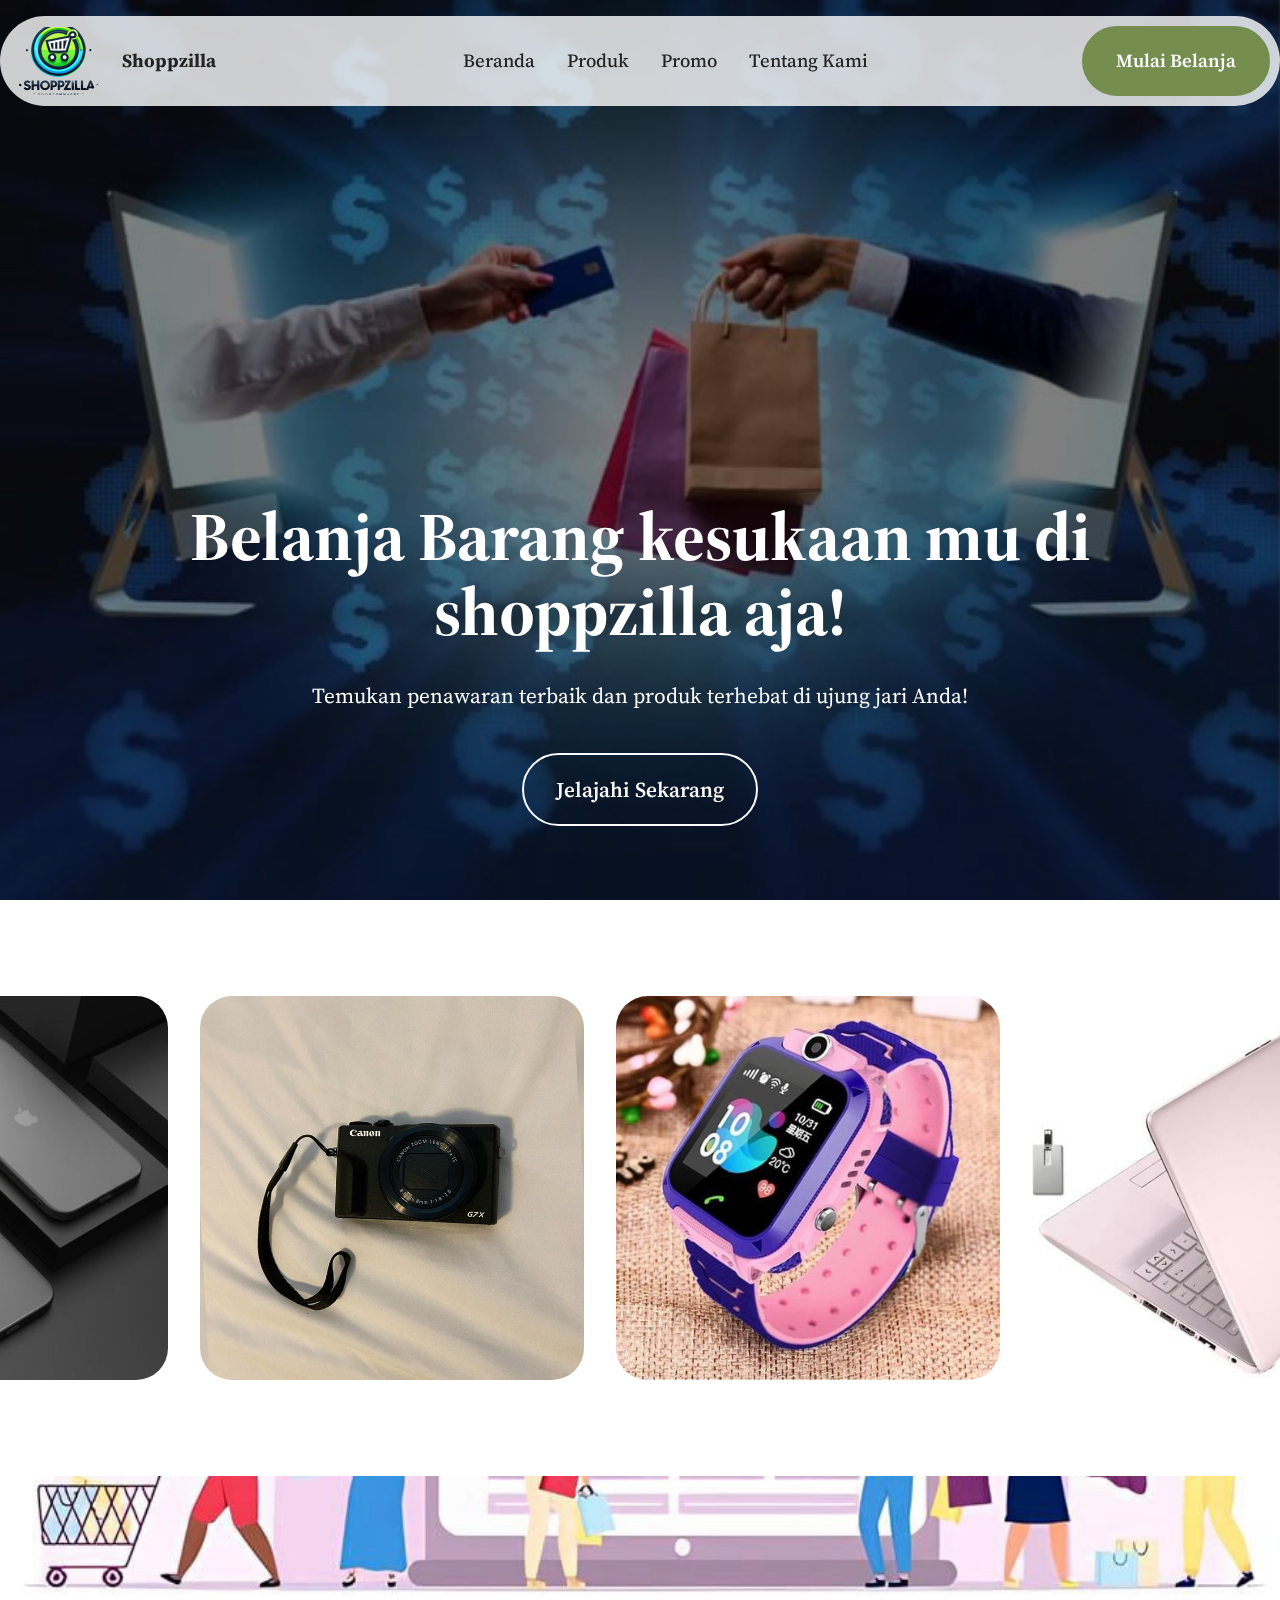
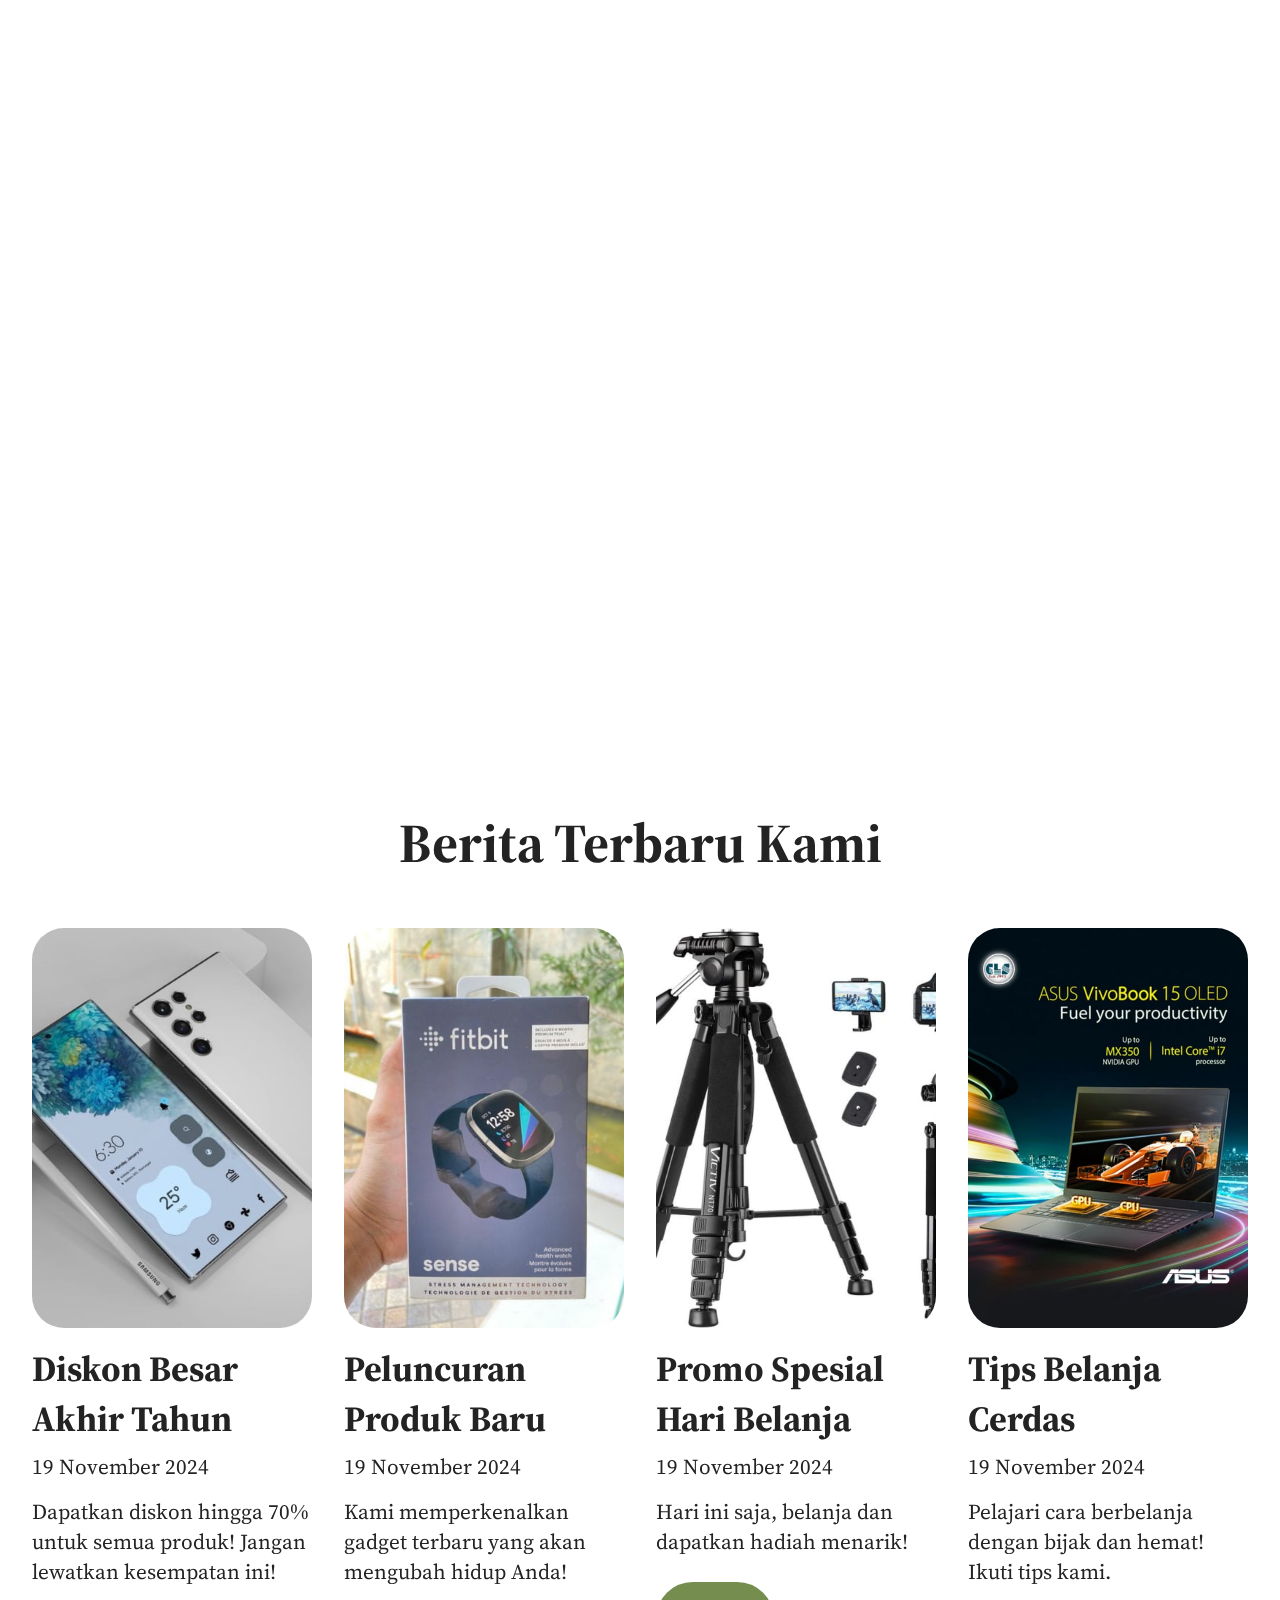
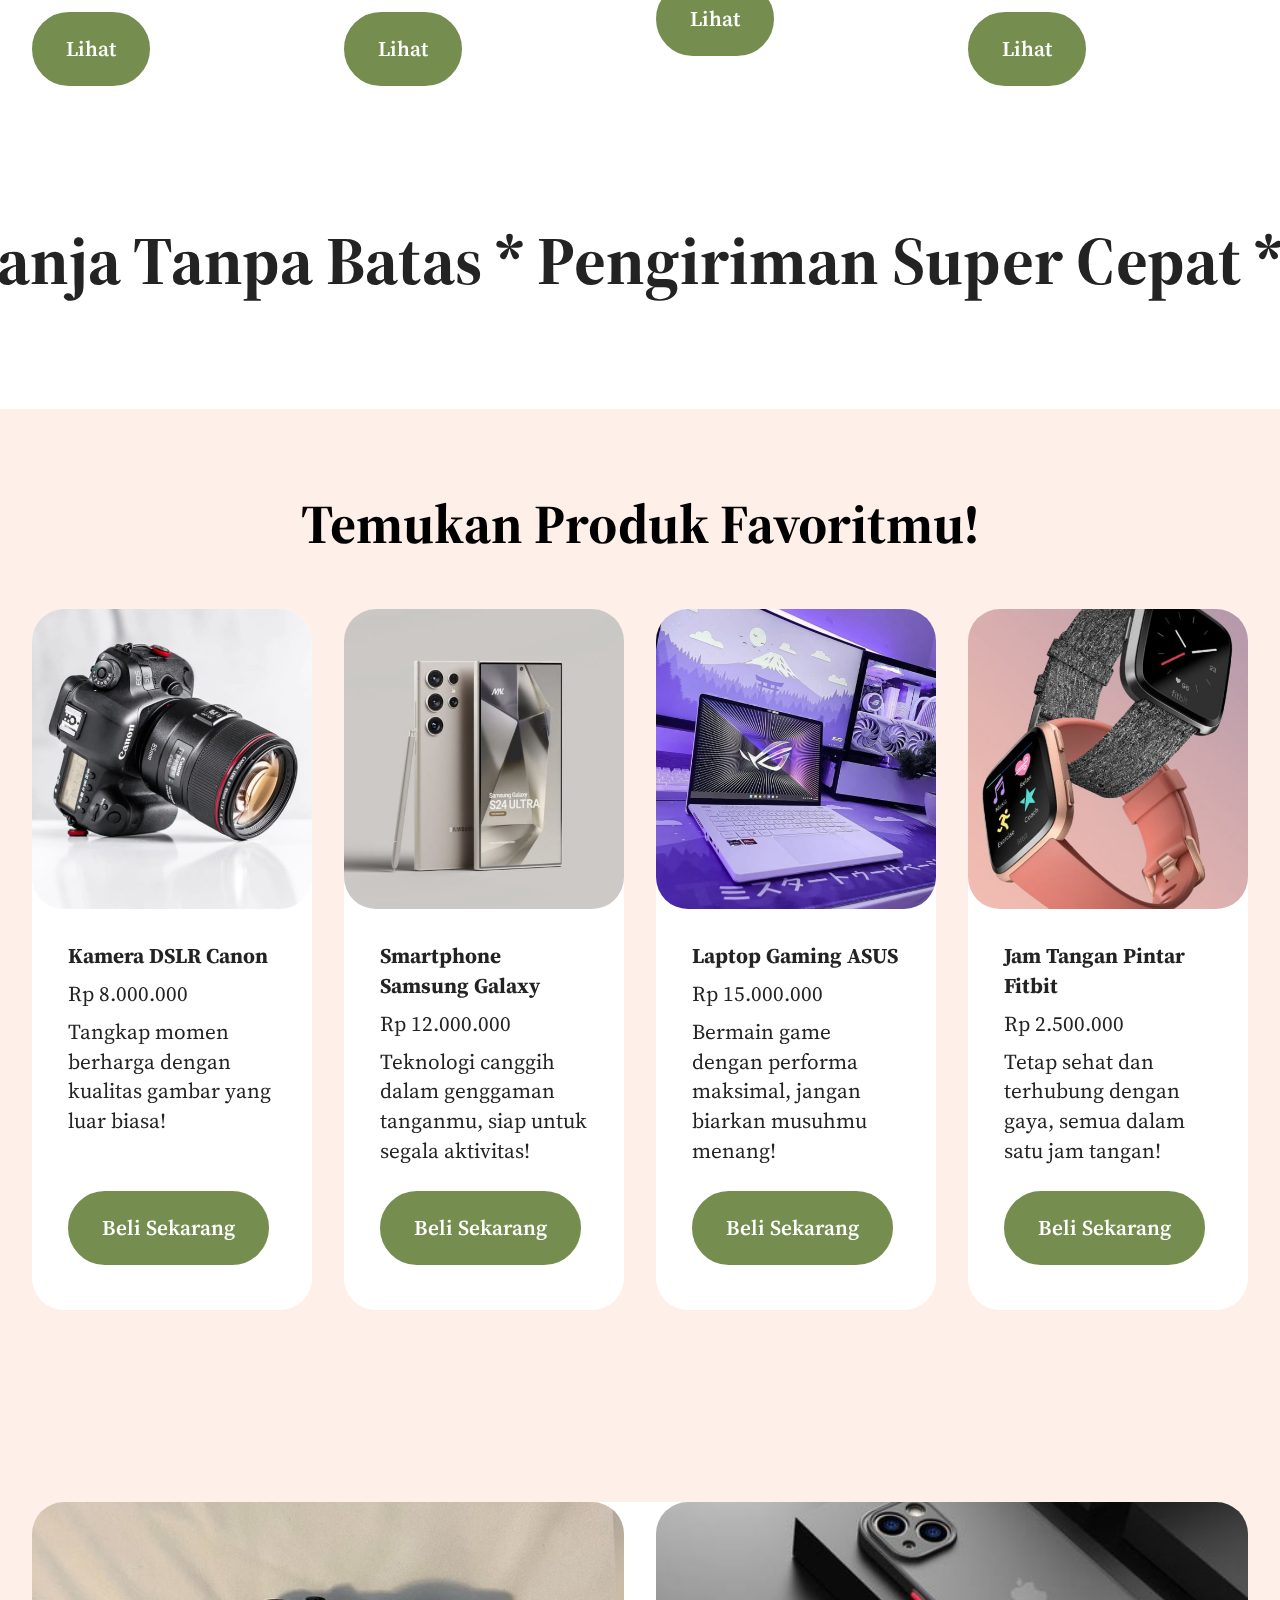
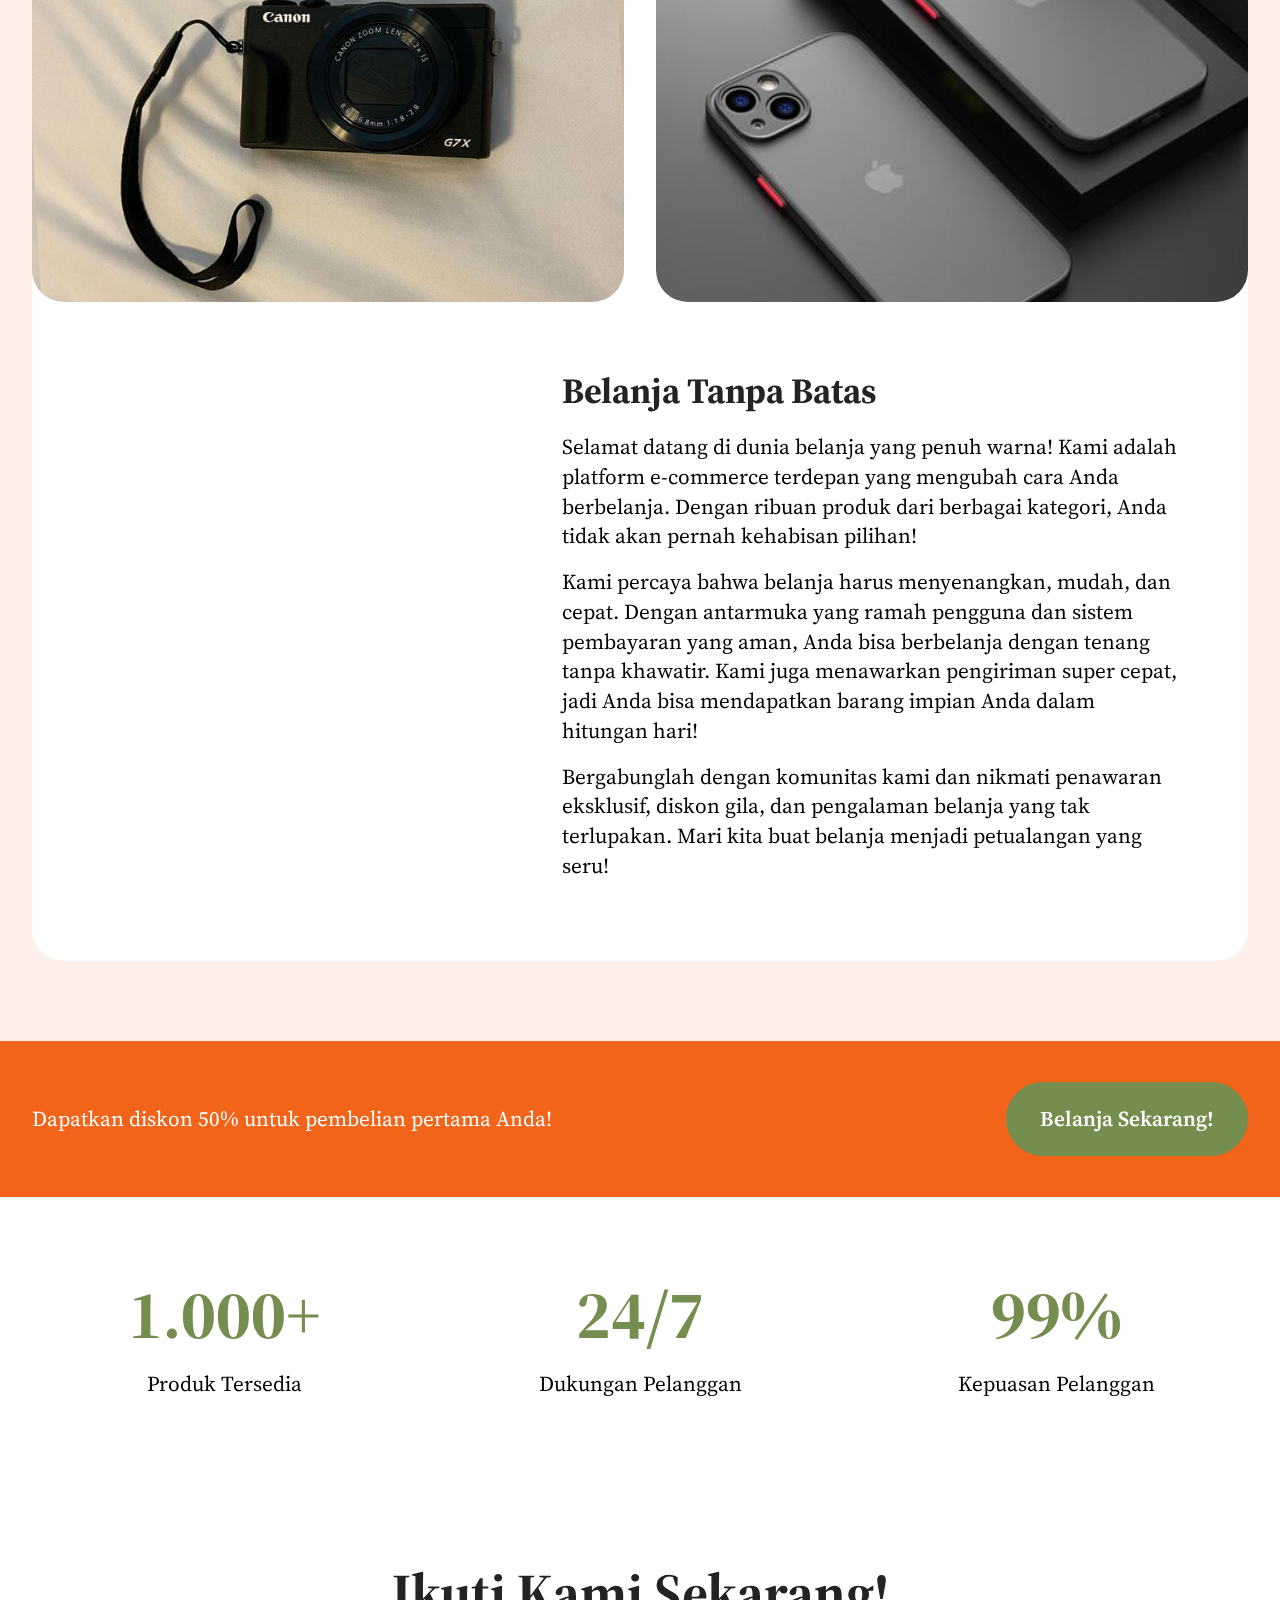
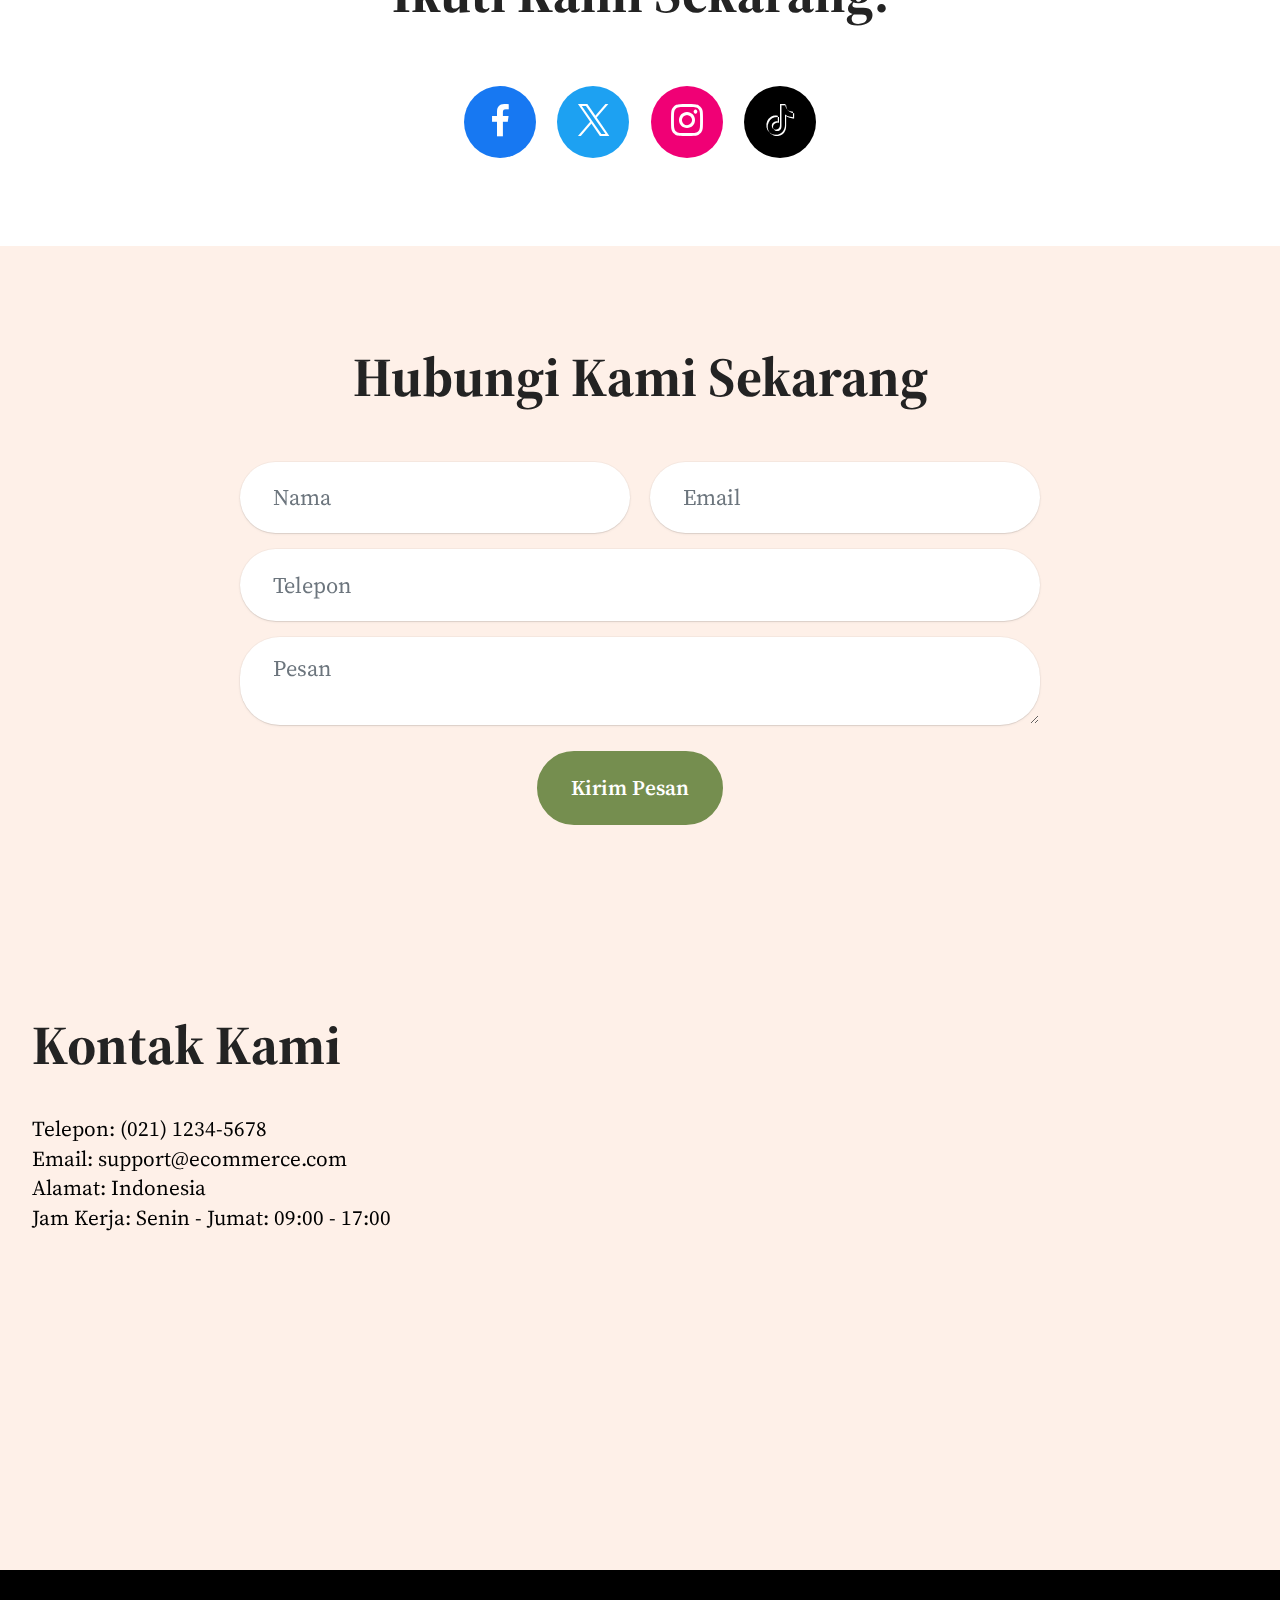
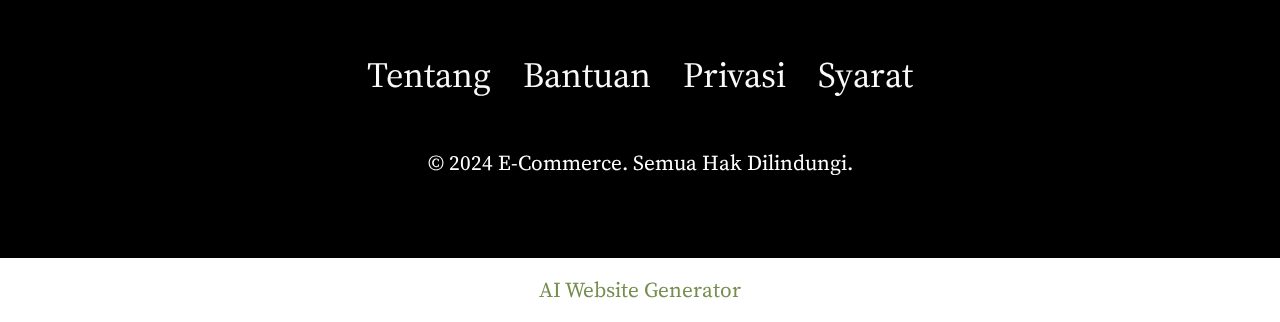
<file: index.html>
<!DOCTYPE html>
<html  >
<head>
  <!-- Site made with Mobirise Website Builder v5.9.18, https://mobirise.com -->
  <meta charset="UTF-8">
  <meta http-equiv="X-UA-Compatible" content="IE=edge">
  <meta name="generator" content="Mobirise v5.9.18, mobirise.com">
  <meta name="viewport" content="width=device-width, initial-scale=1, minimum-scale=1">
  <link rel="shortcut icon" href="assets/images/screenshot-2024-11-19-083548-removebg-preview-192x192.png" type="image/x-icon">
  <meta name="description" content="Temukan berbagai produk menarik dan berkualitas tinggi di platform e-commerce kami, dengan penawaran terbaik dan pengalaman belanja yang menyenangkan.">
  
  
  <title>Home</title>
  <link rel="stylesheet" href="assets/web/assets/mobirise-icons2/mobirise2.css">
  <link rel="stylesheet" href="assets/bootstrap/css/bootstrap.min.css">
  <link rel="stylesheet" href="assets/bootstrap/css/bootstrap-grid.min.css">
  <link rel="stylesheet" href="assets/bootstrap/css/bootstrap-reboot.min.css">
  <link rel="stylesheet" href="assets/parallax/jarallax.css">
  <link rel="stylesheet" href="assets/dropdown/css/style.css">
  <link rel="stylesheet" href="assets/socicon/css/styles.css">
  <link rel="stylesheet" href="assets/theme/css/style.css">
  <link rel="preload" href="https://fonts.googleapis.com/css2?family=Source+Serif+4:wght@400;700&display=swap&display=swap" as="style" onload="this.onload=null;this.rel='stylesheet'">
  <noscript><link rel="stylesheet" href="https://fonts.googleapis.com/css2?family=Source+Serif+4:wght@400;700&display=swap&display=swap"></noscript>
  <link rel="preload" as="style" href="assets/mobirise/css/mbr-additional.css?v=hBIi7d"><link rel="stylesheet" href="assets/mobirise/css/mbr-additional.css?v=hBIi7d" type="text/css">

  
  
  
</head>
<body>
  
  <section data-bs-version="5.1" class="menu menu2 cid-uuwTPbcARQ" once="menu" id="menu-5-uuwTPbcARQ">
	

	<nav class="navbar navbar-dropdown navbar-fixed-top navbar-expand-lg">
		<div class="container">
			<div class="navbar-brand">
				<span class="navbar-logo">
					<a href="page1.html#header18-1">
						<img src="assets/images/screenshot-2024-11-19-083548-removebg-preview-192x192.png" alt="Mobirise Website Builder" style="height: 4.3rem;">
					</a>
				</span>
				<span class="navbar-caption-wrap"><a class="navbar-caption text-black text-primary display-4" href="page1.html#header18-1">Shoppzilla</a></span>
			</div>
			<button class="navbar-toggler" type="button" data-toggle="collapse" data-bs-toggle="collapse" data-target="#navbarSupportedContent" data-bs-target="#navbarSupportedContent" aria-controls="navbarNavAltMarkup" aria-expanded="false" aria-label="Toggle navigation">
				<div class="hamburger">
					<span></span>
					<span></span>
					<span></span>
					<span></span>
				</div>
			</button>
			<div class="collapse navbar-collapse" id="navbarSupportedContent">
				<ul class="navbar-nav nav-dropdown" data-app-modern-menu="true"><li class="nav-item">
						<a class="nav-link link text-black text-primary display-4" href="page1.html#header18-1">Beranda</a>
					</li><li class="nav-item"><a class="nav-link link text-black text-primary display-4" href="page2.html#header18-i">Produk</a></li>
					<li class="nav-item">
						<a class="nav-link link text-black text-primary display-4" href="page3.html#header18-z" aria-expanded="false">Promo</a>
					</li>
					<li class="nav-item"><a class="nav-link link text-black text-primary display-4" href="page4.html#header18-1g">Tentang Kami</a></li></ul>
				
				<div class="navbar-buttons mbr-section-btn"><a class="btn btn-primary display-4" href="https://mobiri.se">Mulai Belanja</a></div>
			</div>
		</div>
	</nav>
</section>

<section data-bs-version="5.1" class="header18 cid-uuwTPbcvuU mbr-fullscreen mbr-parallax-background" id="hero-16-uuwTPbcvuU">
  

  <div class="mbr-overlay" style="opacity: 0.5; background-color: rgb(0, 0, 0);"></div>
  <div class="container-fluid">
    <div class="row">
      <div class="content-wrap col-12 col-md-12">
        <h1 class="mbr-section-title mbr-fonts-style mbr-white mb-4 display-1">
          <strong>Belanja Barang kesukaan mu di shoppzilla aja!</strong></h1>
        
        <p class="mbr-fonts-style mbr-text mbr-white mb-4 display-7">Temukan penawaran terbaik dan produk terhebat di ujung jari Anda!</p>
        <div class="mbr-section-btn">
          <a class="btn btn-white-outline display-7" href="https://mobiri.se">Jelajahi Sekarang</a>
        </div>
      </div>
    </div>
  </div>
</section>

<section data-bs-version="5.1" class="gallery07 cid-uuLNvT0Ksv" id="gallery07-20">
  
  
  <div class="container-fluid gallery-wrapper">
    <div class="row justify-content-center">
      <div class="col-12 content-head">
        
      </div>
    </div>
    <div class="grid-container">
      <div class="grid-container-3 moving-left" style="transform: translate3d(-200px, 0px, 0px);">
        <div class="grid-item">
          <img src="assets/images/1a68947fcbd184b24912abe8f6859ef1-474x474.jpg" alt="Mobirise Website Builder">
        </div>
        <div class="grid-item">
          <img src="assets/images/cannon-g7x-736x736.jpg" alt="Mobirise Website Builder">
        </div>
        <div class="grid-item">
          <img src="assets/images/3410834d62a447022bcf0351a0e8c903-474x474.jpg" alt="Mobirise Website Builder">
        </div>
        <div class="grid-item">
          <img src="assets/images/c370cae696b45b7b47c279935288afc7-450x450.jpg" alt="Mobirise Website Builder">
        </div>
      </div>
    </div>
  </div>
</section>

<section data-bs-version="5.1" class="image02 cid-uuLNwJBYdu mbr-fullscreen mbr-parallax-background" id="image04-21">
    
    
    <div class="container">
        <div class="row"></div>
    </div>
</section>

<section data-bs-version="5.1" class="features03 cid-uuwTPbeB5U" id="news-1-uuwTPbeB5U">
  
  
  <div class="container-fluid">
    <div class="row justify-content-center mb-5">
      <div class="col-12 content-head">
        <div class="mbr-section-head">
          <h4 class="mbr-section-title mbr-fonts-style align-center mb-0 display-2">
            <strong>Berita Terbaru Kami</strong>
          </h4>
          
        </div>
      </div>
    </div>
    <div class="row">
      <div class="item features-image col-12 col-md-6 col-lg-3 active">
        <div class="item-wrapper">
          <div class="item-img mb-3">
            <img src="assets/images/552f6ebc-cbe1-4c86-ba5d-007c8ed7e9c4-518x516.jpg" alt="Mobirise Website Builder" title="">
          </div>
          <div class="item-content align-left">
            <h5 class="item-title mbr-fonts-style mt-0 mb-2 display-5">
              <strong>Diskon Besar Akhir Tahun</strong>
            </h5>
            <p class="mbr-text mbr-fonts-style mb-3 display-7">19 November 2024</p>
            <p class="mbr-text mbr-fonts-style mb-3 display-7">Dapatkan diskon hingga 70% untuk semua produk! Jangan lewatkan kesempatan ini!</p>
            <div class="mbr-section-btn item-footer">
              <a href="" class="btn item-btn btn-primary display-7">Lihat</a>
            </div>
          </div>
        </div>
      </div>
      <div class="item features-image col-12 col-md-6 col-lg-3">
        <div class="item-wrapper">
          <div class="item-img mb-3">
            <img src="assets/images/sale-fitbit-sense-advanced-smartwatch-with-eda-sensor-blue-518x518.jpg" alt="Mobirise Website Builder" title="" data-slide-to="1" data-bs-slide-to="1">
          </div>
          <div class="item-content align-left">
            <h5 class="item-title mbr-fonts-style mb-2 mt-0 display-5">
              <strong>Peluncuran Produk Baru</strong>
            </h5>
            <p class="mbr-text mbr-fonts-style mb-3 display-7">19 November 2024</p>
            <p class="mbr-text mbr-fonts-style mb-3 display-7">Kami memperkenalkan gadget terbaru yang akan mengubah hidup Anda!</p>
            <div class="mbr-section-btn item-footer">
              <a href="" class="btn item-btn btn-primary display-7">Lihat</a>
            </div>
          </div>
        </div>
      </div>
      <div class="item features-image col-12 col-md-6 col-lg-3">
        <div class="item-wrapper">
          <div class="item-img mb-3">
            <img src="assets/images/trpied-appareil-photo-pour-smartphone-518x549.jpg" alt="Mobirise Website Builder" title="" data-slide-to="2" data-bs-slide-to="2">
          </div>
          <div class="item-content align-left">
            <h5 class="item-title mbr-fonts-style mb-2 mt-0 display-5">
              <strong>Promo Spesial Hari Belanja</strong>
            </h5>
            <p class="mbr-text mbr-fonts-style mb-3 display-7">19 November 2024</p>
            <p class="mbr-text mbr-fonts-style mb-3 display-7">Hari ini saja, belanja dan dapatkan hadiah menarik!</p>
            <div class="mbr-section-btn item-footer">
              <a href="" class="btn item-btn btn-primary display-7">Lihat</a>
            </div>
          </div>
        </div>
      </div>
      <div class="item features-image col-12 col-md-6 col-lg-3">
        <div class="item-wrapper">
          <div class="item-img mb-3">
            <img src="assets/images/asus-vivobook-15-oled-518x690.jpg" alt="Mobirise Website Builder" title="" data-slide-to="2" data-bs-slide-to="2">
          </div>
          <div class="item-content align-left">
            <h5 class="item-title mbr-fonts-style mb-2 mt-0 display-5">
              <strong>Tips Belanja Cerdas</strong>
            </h5>
            <p class="mbr-text mbr-fonts-style mb-3 display-7">19 November 2024</p>
            <p class="mbr-text mbr-fonts-style mb-3 display-7">Pelajari cara berbelanja dengan bijak dan hemat! Ikuti tips kami.</p>
            <div class="mbr-section-btn item-footer">
              <a href="" class="btn item-btn btn-primary display-7">Lihat</a>
            </div>
          </div>
        </div>
      </div>
    </div>
  </div>
</section>

<section data-bs-version="5.1" class="gallery10 cid-uuwTPbgd5H" id="features-61-uuwTPbgd5H">
  


  <div class="container-fluid">

      <div class="loop-container">
        <div class="item display-1" data-linewords="Belanja Tanpa Batas * Pengiriman Super Cepat * Diskon Gila-Gilaan * Dukungan Pelanggan 24/7 * Produk Berkualitas Tinggi * Pengembalian Mudah *" data-direction="-1" data-speed="0.05">☁️ Best offers ☁️ Free delivery ☁️ Perfect design ☁️ Comfort ☁️ Support 24/7 ☁️ Vibes</div>

        <div class="item display-1" data-linewords="Belanja Tanpa Batas * Pengiriman Super Cepat * Diskon Gila-Gilaan * Dukungan Pelanggan 24/7 * Produk Berkualitas Tinggi * Pengembalian Mudah *" data-direction="-1" data-speed="0.05">☁️ Best offers ☁️ Free delivery ☁️ Perfect design ☁️ Comfort ☁️ Support 24/7 ☁️ Vibes</div>
      </div>
    
  </div>
</section>

<section data-bs-version="5.1" class="pricing02 cid-uuwTPbg7bA" id="product-list-8-uuwTPbg7bA">
    
    
    <div class="container-fluid">
        <div class="row justify-content-center">
            <div class="col-12 content-head">
                <div class="mbr-section-head mb-5">
                    <h4 class="mbr-section-title mbr-fonts-style align-center mb-0 display-2">
                        <strong>Temukan Produk Favoritmu!</strong>
                    </h4>
                    
                    
                </div>
            </div>
        </div>
        <div class="row">
            <div class="item features-image col-12 col-md-6 col-lg-3">
                <div class="item-wrapper">
                    <div class="item-img">
                        <img src="assets/images/15aabed5-3803-4baa-9ece-82868bc09264-518x569.jpg" alt="Mobirise Website Builder">
                    </div>
                    <div class="item-content">
                        <h5 class="item-title mbr-fonts-style display-7">
                            <strong>Kamera DSLR Canon</strong>
                        </h5>
                        <h6 class="item-subtitle mbr-fonts-style display-7">Rp 8.000.000</h6>
                        <p class="mbr-text mbr-fonts-style display-7">Tangkap momen berharga dengan kualitas gambar yang luar biasa!</p>
                        <div class="mbr-section-btn item-footer">
                            <a href="" class="btn item-btn btn-primary display-7">Beli Sekarang</a>
                        </div>
                    </div>

                </div>
            </div>
            <div class="item features-image col-12 col-md-6 col-lg-3">
                <div class="item-wrapper">
                    <div class="item-img">
                        <img src="assets/images/free-samsung-galaxy-s24-ultra-mockup-psd-518x518.jpg" alt="Mobirise Website Builder">
                    </div>
                    <div class="item-content">
                        <h5 class="item-title mbr-fonts-style display-7">
                            <strong>Smartphone Samsung Galaxy</strong>
                        </h5>
                        <h6 class="item-subtitle mbr-fonts-style display-7">Rp 12.000.000</h6>
                        <p class="mbr-text mbr-fonts-style display-7">Teknologi canggih dalam genggaman tanganmu, siap untuk segala aktivitas!</p>
                        <div class="mbr-section-btn item-footer">
                            <a href="" class="btn item-btn btn-primary display-7">Beli Sekarang</a>
                        </div>
                    </div>
                </div>
            </div>
            <div class="item features-image col-12 col-md-6 col-lg-3">
                <div class="item-wrapper">
                    <div class="item-img">
                        <img src="assets/images/white-crown-best-gaming-laptop-518x581.jpg" alt="Mobirise Website Builder">
                    </div>
                    <div class="item-content">
                        <h5 class="item-title mbr-fonts-style display-7">
                            <strong>Laptop Gaming ASUS</strong>
                        </h5>
                        <h6 class="item-subtitle mbr-fonts-style display-7">Rp 15.000.000</h6>
                        <p class="mbr-text mbr-fonts-style display-7">Bermain game dengan performa maksimal, jangan biarkan musuhmu menang!</p>
                        <div class="mbr-section-btn item-footer">
                            <a href="" class="btn item-btn btn-primary display-7">Beli Sekarang</a>
                        </div>
                    </div>
                </div>
            </div>
            <div class="item features-image col-12 col-md-6 col-lg-3">
                <div class="item-wrapper">
                    <div class="item-img">
                        <img src="assets/images/fitbit-versa-2-smartwatch-shop-518x777.jpg" alt="">
                    </div>
                    <div class="item-content">
                        <h5 class="item-title mbr-fonts-style display-7">
                            <strong>Jam Tangan Pintar Fitbit</strong>
                        </h5>
                        <h6 class="item-subtitle mbr-fonts-style display-7">Rp 2.500.000</h6>
                        <p class="mbr-text mbr-fonts-style display-7">Tetap sehat dan terhubung dengan gaya, semua dalam satu jam tangan!</p>
                        <div class="mbr-section-btn item-footer">
                            <a href="" class="btn item-btn btn-primary display-7">Beli Sekarang</a>
                        </div>
                    </div>
                </div>
            </div>
        </div>
    </div>
</section>

<section data-bs-version="5.1" class="article01 cid-uuLNz00oiT" id="article01-22">
	

	
	
	<div class="container">
		<div class="row justify-content-center">
			<div class="card col-md-12 col-lg-12">
				<div class="card-wrapper">
					<div class="row">
						<div class="image-wrapper col-12 col-sm-6 justify-content-center">
							<img src="assets/images/cannon-g7x-736x736.jpg" alt="Mobirise Website Builder">
						</div>
						<div class="image-wrapper col-12 col-sm-6 justify-content-center">
							<img src="assets/images/1a68947fcbd184b24912abe8f6859ef1-474x474.jpg" alt="Mobirise Website Builder">
						</div>
					</div>

					<div class="card-box align-left mb-3 card-content-text">
						<h4 class="card-title mbr-fonts-style mbr-white mb-0 display-5">
							<strong>Belanja Tanpa Batas</strong>
						</h4>
						<p class="mbr-text mbr-fonts-style mt-3 mb-0 display-7">Selamat datang di dunia belanja yang penuh warna! Kami adalah platform e-commerce terdepan yang mengubah cara Anda berbelanja. Dengan ribuan produk dari berbagai kategori, Anda tidak akan pernah kehabisan pilihan!</p>

						<p class="mbr-text mbr-fonts-style mt-3 mb-0 display-7">Kami percaya bahwa belanja harus menyenangkan, mudah, dan cepat. Dengan antarmuka yang ramah pengguna dan sistem pembayaran yang aman, Anda bisa berbelanja dengan tenang tanpa khawatir. Kami juga menawarkan pengiriman super cepat, jadi Anda bisa mendapatkan barang impian Anda dalam hitungan hari!</p>

						<p class="mbr-text mbr-fonts-style mt-3 mb-0 display-7">Bergabunglah dengan komunitas kami dan nikmati penawaran eksklusif, diskon gila, dan pengalaman belanja yang tak terlupakan. Mari kita buat belanja menjadi petualangan yang seru!</p>

						
					</div>
				</div>
			</div>
		</div>
	</div>
</section>

<section data-bs-version="5.1" class="features035 cid-uuwTPblBXI" id="call-to-action-11-uuwTPblBXI">
    

    
    
    <div class="container">
        <div class="row">
            <div class="col-12 col-lg-9 active">
                <div class="item-wrapper">
                    <div class="card-box">
                        <h4 class="card-text mbr-fonts-style display-7">Dapatkan diskon 50% untuk pembelian pertama Anda!</h4>
                    </div>
                </div>
            </div>
            <div class="col-12 col-lg-3 active">
                <div class="mbr-section-btn">
                    <a class="btn btn-primary display-7" href="https://mobiri.se">Belanja Sekarang!</a>
                </div>
            </div>
        </div>
    </div>
</section>

<section data-bs-version="5.1" class="features10 cid-uuwTPbljlT" id="metrics-2-uuwTPbljlT">
  

  
  
  <div class="container">
    
    <div class="row justify-content-center">
      <div class="item features-without-image col-12 col-md-6 col-lg-4">
        <div class="item-wrapper">
          <div class="card-box align-left">
            
            <p class="card-title mbr-fonts-style mb-3 display-1">
              <strong>1.000+</strong>
            </p>
            <p class="card-text mbr-fonts-style mb-3 display-7">Produk Tersedia</p>
            
          </div>
        </div>
      </div>
      <div class="item features-without-image col-12 col-md-6 col-lg-4">
        <div class="item-wrapper">
          <div class="card-box align-left">
            
            <p class="card-title mbr-fonts-style mb-3 display-1">
              <strong>24/7</strong>
            </p>
            <p class="card-text mbr-fonts-style mb-3 display-7">Dukungan Pelanggan</p>
            
          </div>
        </div>
      </div>
      <div class="item features-without-image col-12 col-md-6 col-lg-4">
        <div class="item-wrapper">
          <div class="card-box align-left">
            
            <p class="card-title mbr-fonts-style mb-3 display-1">
              <strong>99%</strong>
            </p>
            <p class="card-text mbr-fonts-style mb-3 display-7">Kepuasan Pelanggan</p>
            
          </div>
        </div>
      </div>
    </div>
  </div>
</section>

<section data-bs-version="5.1" class="social4 cid-uuwTPblp8b" id="follow-us-1-uuwTPblp8b">
    
    
    

    <div class="container">
        <div class="media-container-row">
            <div class="col-12">
                <h3 class="mbr-section-title align-center mb-5 mbr-fonts-style display-2">
                    <strong>Ikuti Kami Sekarang!</strong>
                </h3>
                <div class="social-list align-center">
                    <a class="iconfont-wrapper bg-facebook m-2 " target="_blank" href="https://mobiri.se">
                        <span class="socicon-facebook socicon"></span>
                    </a>
                    <a class="iconfont-wrapper bg-twitter m-2" href="https://mobiri.se" target="_blank">
                        <span class="socicon-twitter socicon"></span>
                    </a>
                    <a class="iconfont-wrapper bg-instagram m-2" href="https://mobiri.se" target="_blank">
                        <span class="socicon-instagram socicon"></span>
                    </a>
                    
                    
                    
                    
                    
                    <a class="iconfont-wrapper bg-tiktok m-2" href="https://mobiri.se" target="_blank">
                        <span class="socicon-tiktok socicon"></span>
                    </a>
                    
                    
                </div>
            </div>
        </div>
    </div>
</section>

<section data-bs-version="5.1" class="form5 cid-uuwTPblEpg" id="contact-form-3-uuwTPblEpg">
    
    
    <div class="container">
        <div class="row justify-content-center">
            <div class="col-12 content-head">
                <div class="mbr-section-head mb-5">
                    <h3 class="mbr-section-title mbr-fonts-style align-center mb-0 display-2">
                        <strong>Hubungi Kami Sekarang</strong>
                    </h3>
                    
                </div>
            </div>
        </div>
        <div class="row justify-content-center">
            <div class="col-lg-8 mx-auto mbr-form" data-form-type="formoid">
                <form action="https://mobirise.eu/" method="POST" class="mbr-form form-with-styler" data-form-title="Form Name"><input type="hidden" name="email" data-form-email="true" value="qYZyT7yY2NUcTdUv83AKL92NpIuPWZTImA31W47mMLGO4TrHMzueiNYtW3LMjCodcZ+QYuxWGiwipPM+gpNQ1J+P9ab0eiCwMKLhAoJKsckICHgkM017b5/sCNkm4Ma3">
                    <div class="row">
                        <div hidden="hidden" data-form-alert="" class="alert alert-success col-12">Thanks for filling out the form!</div>
                        <div hidden="hidden" data-form-alert-danger="" class="alert alert-danger col-12">
                            Oops...! some problem!
                        </div>
                    </div>
                    <div class="dragArea row">
                        <div class="col-md col-sm-12 form-group mb-3" data-for="name">
                            <input type="text" name="name" placeholder="Nama" data-form-field="name" class="form-control" value="" id="name-contact-form-3-uuwTPblEpg">
                        </div>
                        <div class="col-md col-sm-12 form-group mb-3" data-for="email">
                            <input type="email" name="email" placeholder="Email" data-form-field="email" class="form-control" value="" id="email-contact-form-3-uuwTPblEpg">
                        </div>
                        <div class="col-12 form-group mb-3 mb-3" data-for="url">
                            <input type="url" name="url" placeholder="Telepon" data-form-field="url" class="form-control" value="" id="url-contact-form-3-uuwTPblEpg">
                        </div>
                        <div class="col-12 form-group mb-3" data-for="textarea">
                            <textarea name="textarea" placeholder="Pesan" data-form-field="textarea" class="form-control" id="textarea-contact-form-3-uuwTPblEpg"></textarea>
                        </div>
                        <div class="col-lg-12 col-md-12 col-sm-12 align-center mbr-section-btn">
                            <button type="submit" class="btn btn-primary display-7">Kirim Pesan</button>
                        </div>
                    </div>
                </form>
            </div>
        </div>
    </div>
</section>

<section data-bs-version="5.1" class="contacts03 cid-uuwTPbljpT" id="contacts-11-uuwTPbljpT">
  

  
  <div class="container">
    <div class="row justify-content-center">
      <div class="col-lg-4">
        <div class="col-12 col-md-12">
          <h5 class="mbr-section-title mbr-fonts-style mt-0 mb-4 display-2">
            <strong>Kontak Kami</strong>
          </h5>
          <p class="mbr-section-subtitle mbr-fonts-style mt-0 mb-4 display-7">
            Telepon: (021) 1234-5678
            <br>Email: support@ecommerce.com
            <br>Alamat:  Indonesia
            <br>Jam Kerja: Senin - Jumat: 09:00 - 17:00
          </p> 

          
        </div>
      </div>
        <div class="col-lg-8 side-features">
        <div class="google-map"><iframe frameborder="0" style="border:0" src="https://www.google.com/maps/embed?pb=!1m14!1m8!1m3!1d6045.3003145248895!2d-73.9884657!3d40.7477229!3m2!1i1024!2i768!4f13.1!3m3!1m2!1s0x89c259a9ac1f1b85%3A0x7e33d1c0e7af3be4!2zMzUwIDV0aCBBdmUsIE5ldyBZb3JrLCBOWSAxMDExOCwg0KHQqNCQ!5e0!3m2!1sru!2sru!4v1689597362021!5m2!1sen!2sen" allowfullscreen=""></iframe></div>
      </div>
    </div>
  </div>
</section>

<section data-bs-version="5.1" class="footer3 cid-uuwTPblueL" once="footers" id="footer-6-uuwTPblueL">

        

    

    <div class="container">
        <div class="row">
            <div class="row-links">
                <ul class="header-menu">
                  
                  
                  
                  
                <li class="header-menu-item mbr-fonts-style display-5">
                    <a href="#" class="text-white">Tentang</a>
                  </li><li class="header-menu-item mbr-fonts-style display-5">
                    <a href="#" class="text-white">Bantuan</a>
                  </li><li class="header-menu-item mbr-fonts-style display-5">
                    <a href="#" class="text-white">Privasi</a>
                  </li><li class="header-menu-item mbr-fonts-style display-5">
                    <a href="#" class="text-white">Syarat</a>
                  </li></ul>
              </div>

            
            <div class="col-12 mt-4">
                <p class="mbr-fonts-style copyright display-7">© 2024 E-Commerce. Semua Hak Dilindungi.</p>
            </div>
        </div>
    </div>
</section><section class="display-7" style="padding: 0;align-items: center;justify-content: center;flex-wrap: wrap;    align-content: center;display: flex;position: relative;height: 4rem;"><a href="https://mobiri.se/3101750" style="flex: 1 1;height: 4rem;position: absolute;width: 100%;z-index: 1;"><img alt="" style="height: 4rem;" src="[data-uri]"></a><p style="margin: 0;text-align: center;" class="display-7">&#8204;</p><a style="z-index:1" href="https://mobirise.com/builder/ai-website-generator.html">AI Website Generator</a></section><script src="assets/bootstrap/js/bootstrap.bundle.min.js"></script>  <script src="assets/parallax/jarallax.js"></script>  <script src="assets/smoothscroll/smooth-scroll.js"></script>  <script src="assets/ytplayer/index.js"></script>  <script src="assets/dropdown/js/navbar-dropdown.js"></script>  <script src="assets/scrollgallery/scroll-gallery.js"></script>  <script src="assets/theme/js/script.js"></script>  <script src="assets/formoid/formoid.min.js"></script>  
  
  
</body>
</html>
</file>
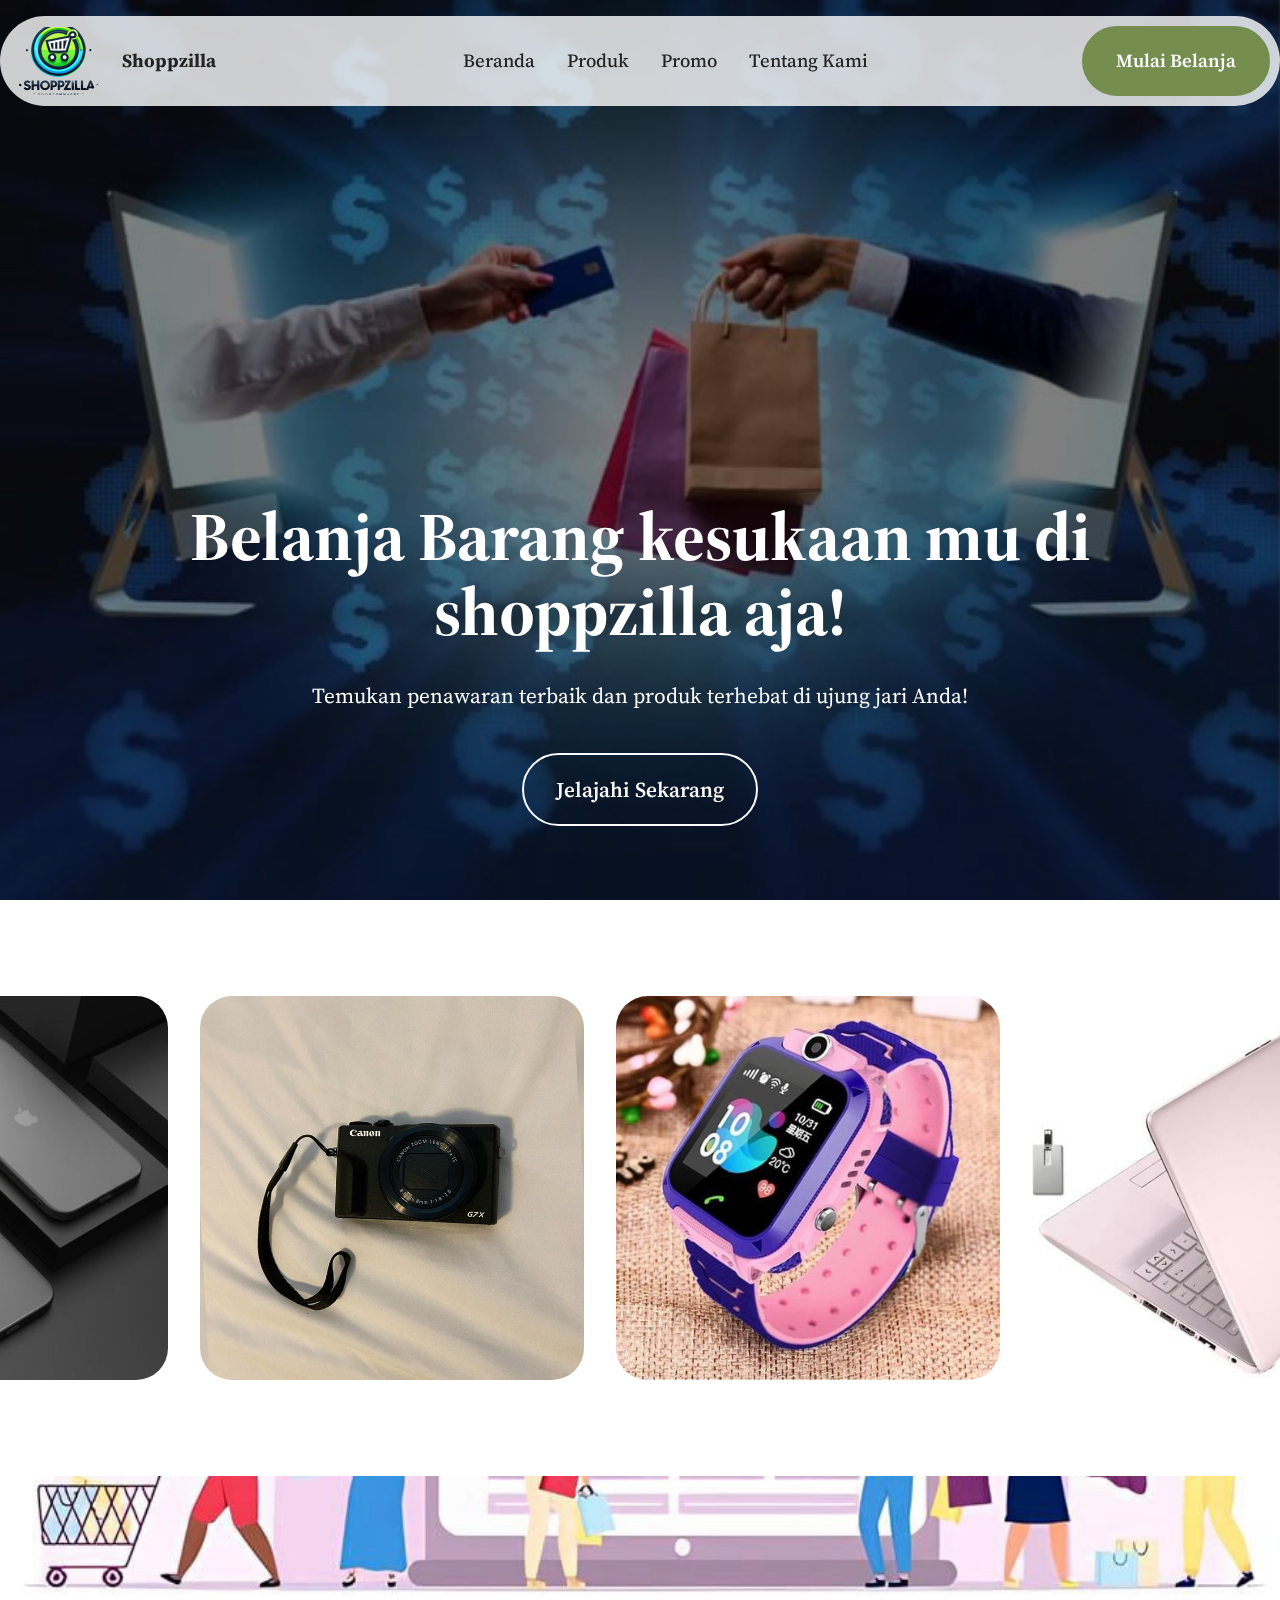
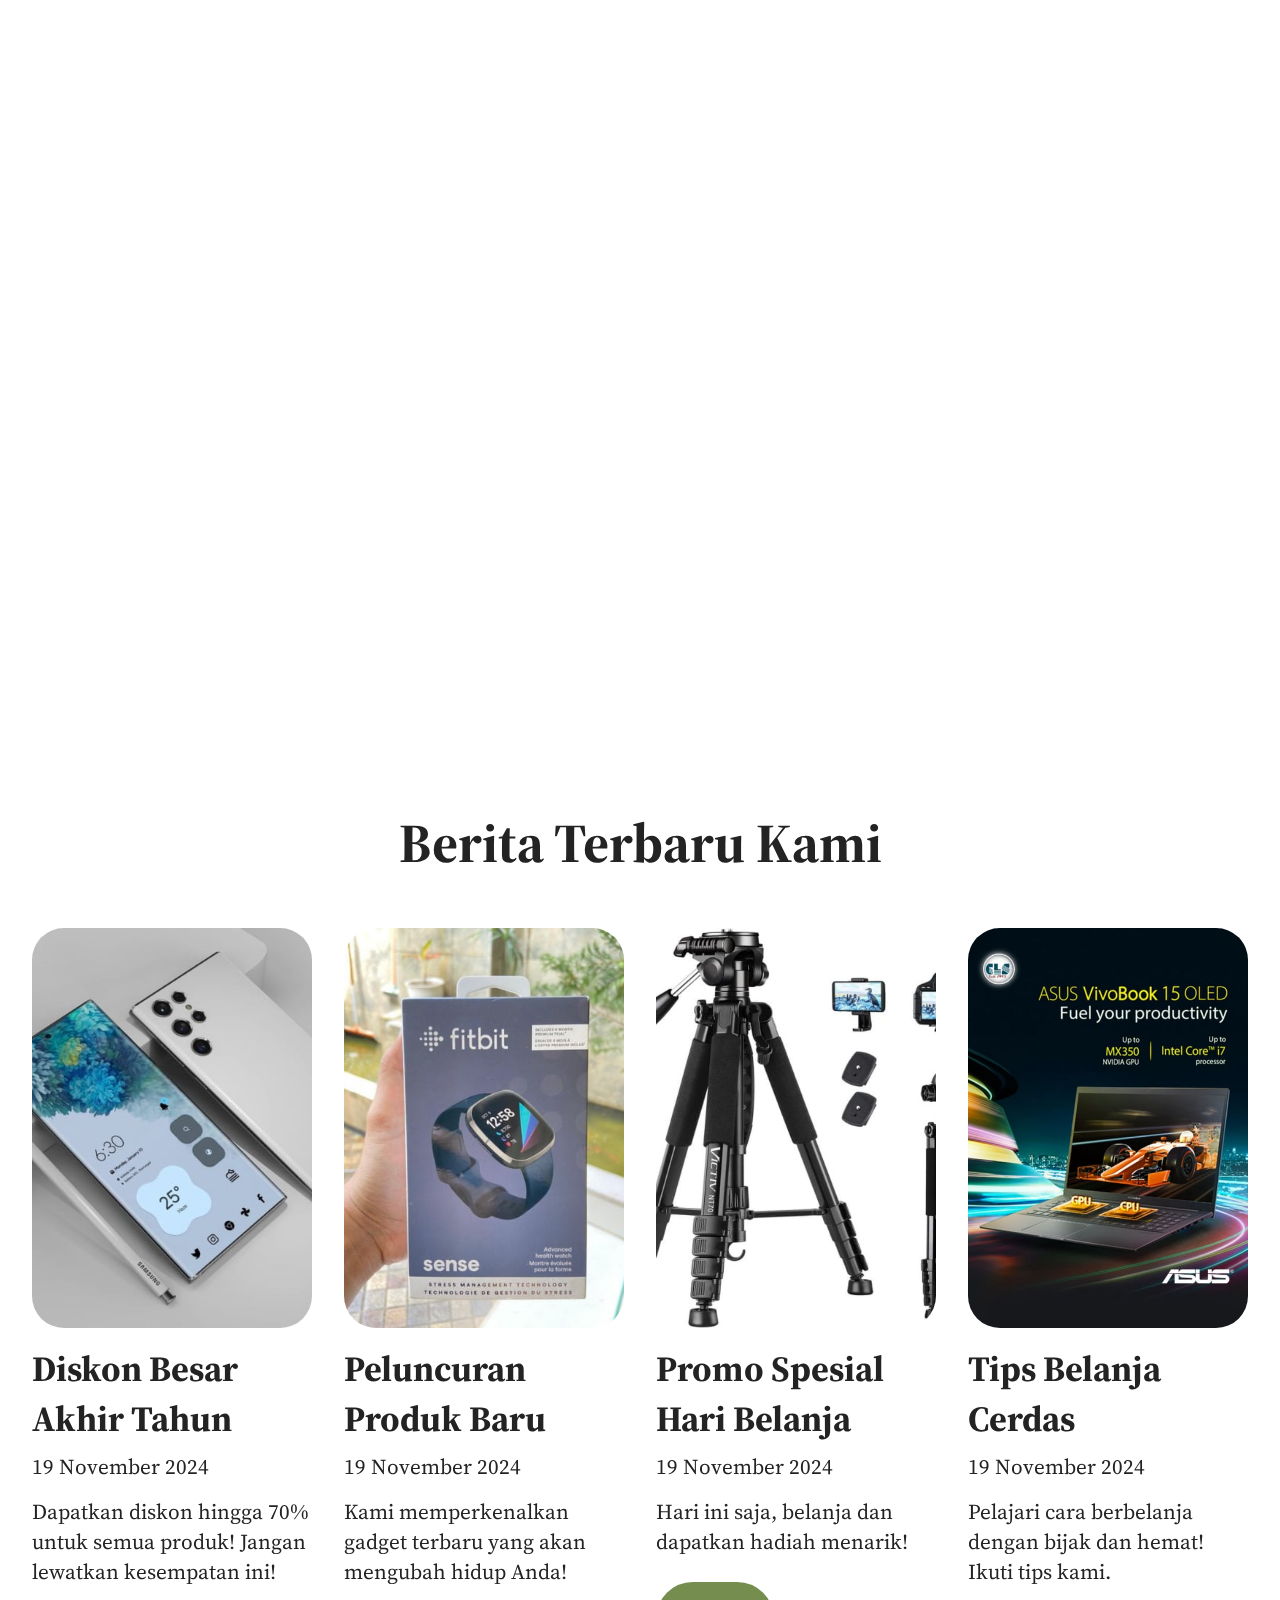
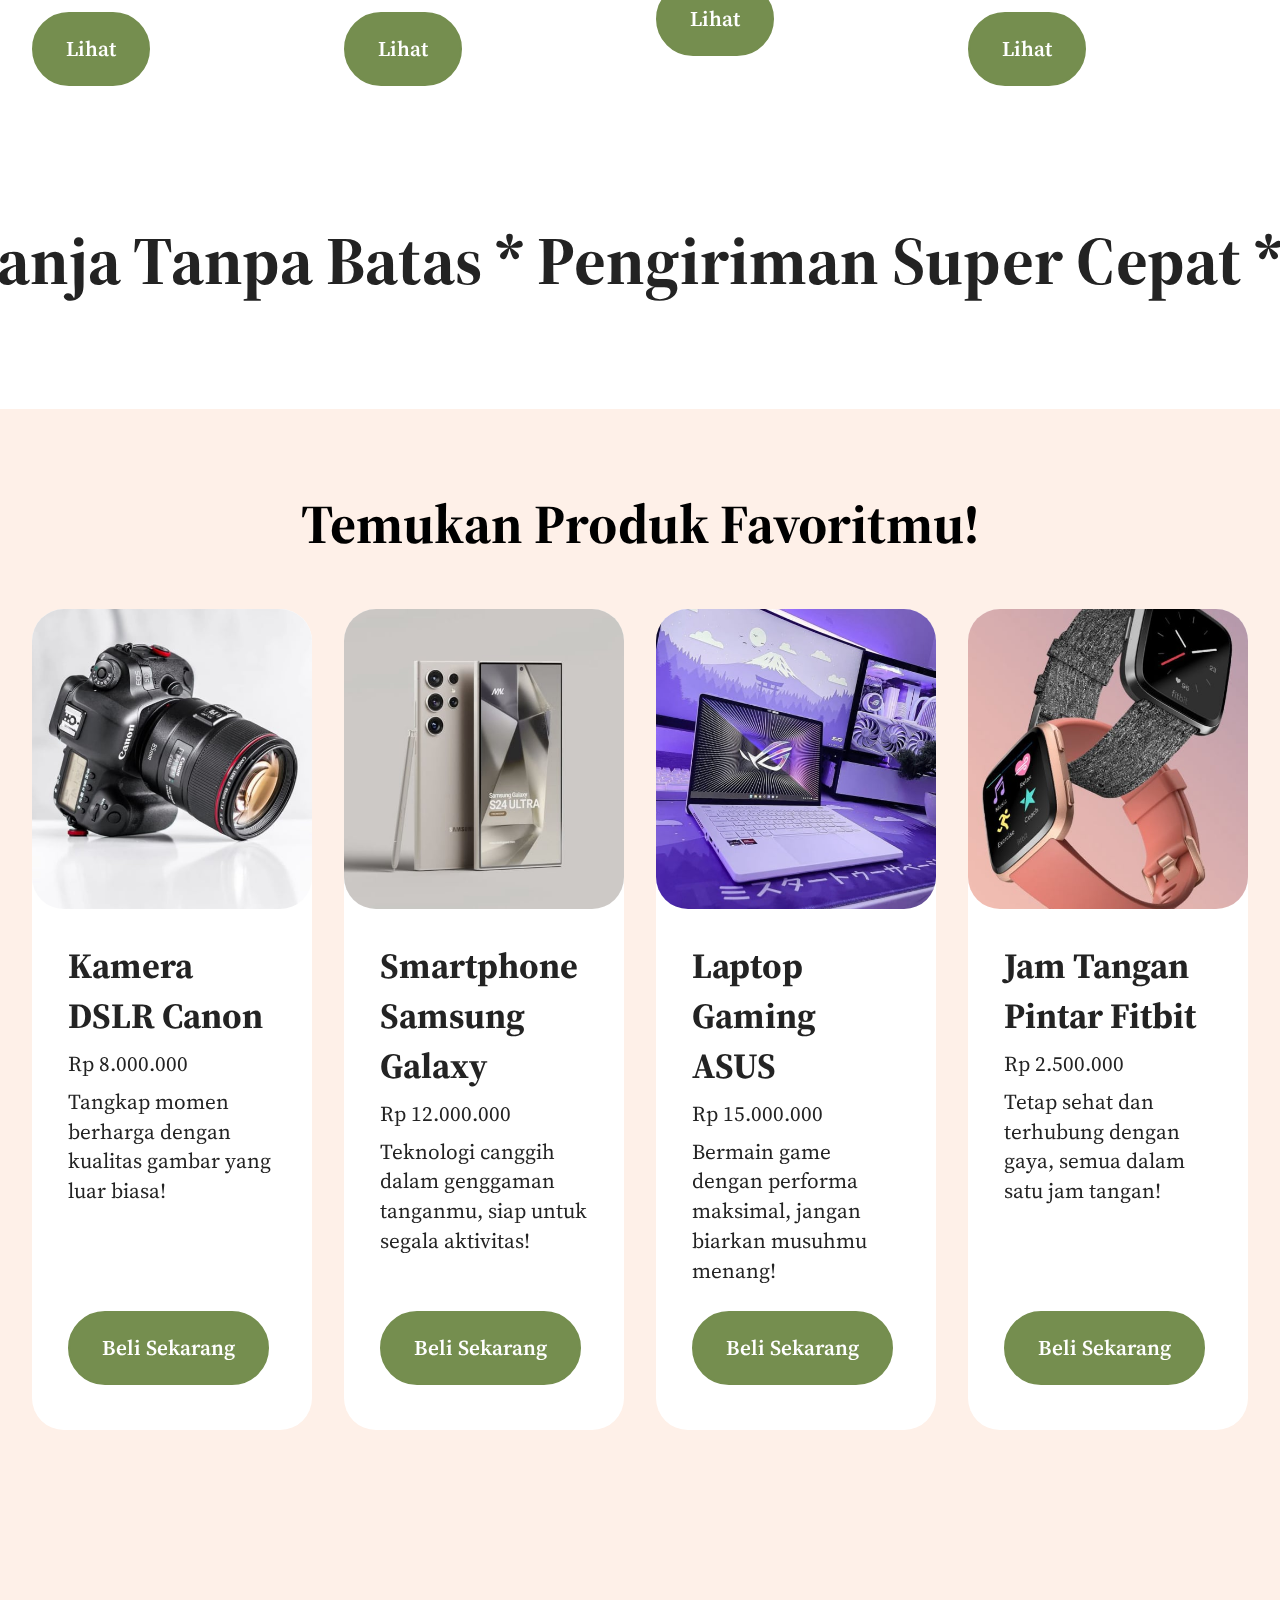
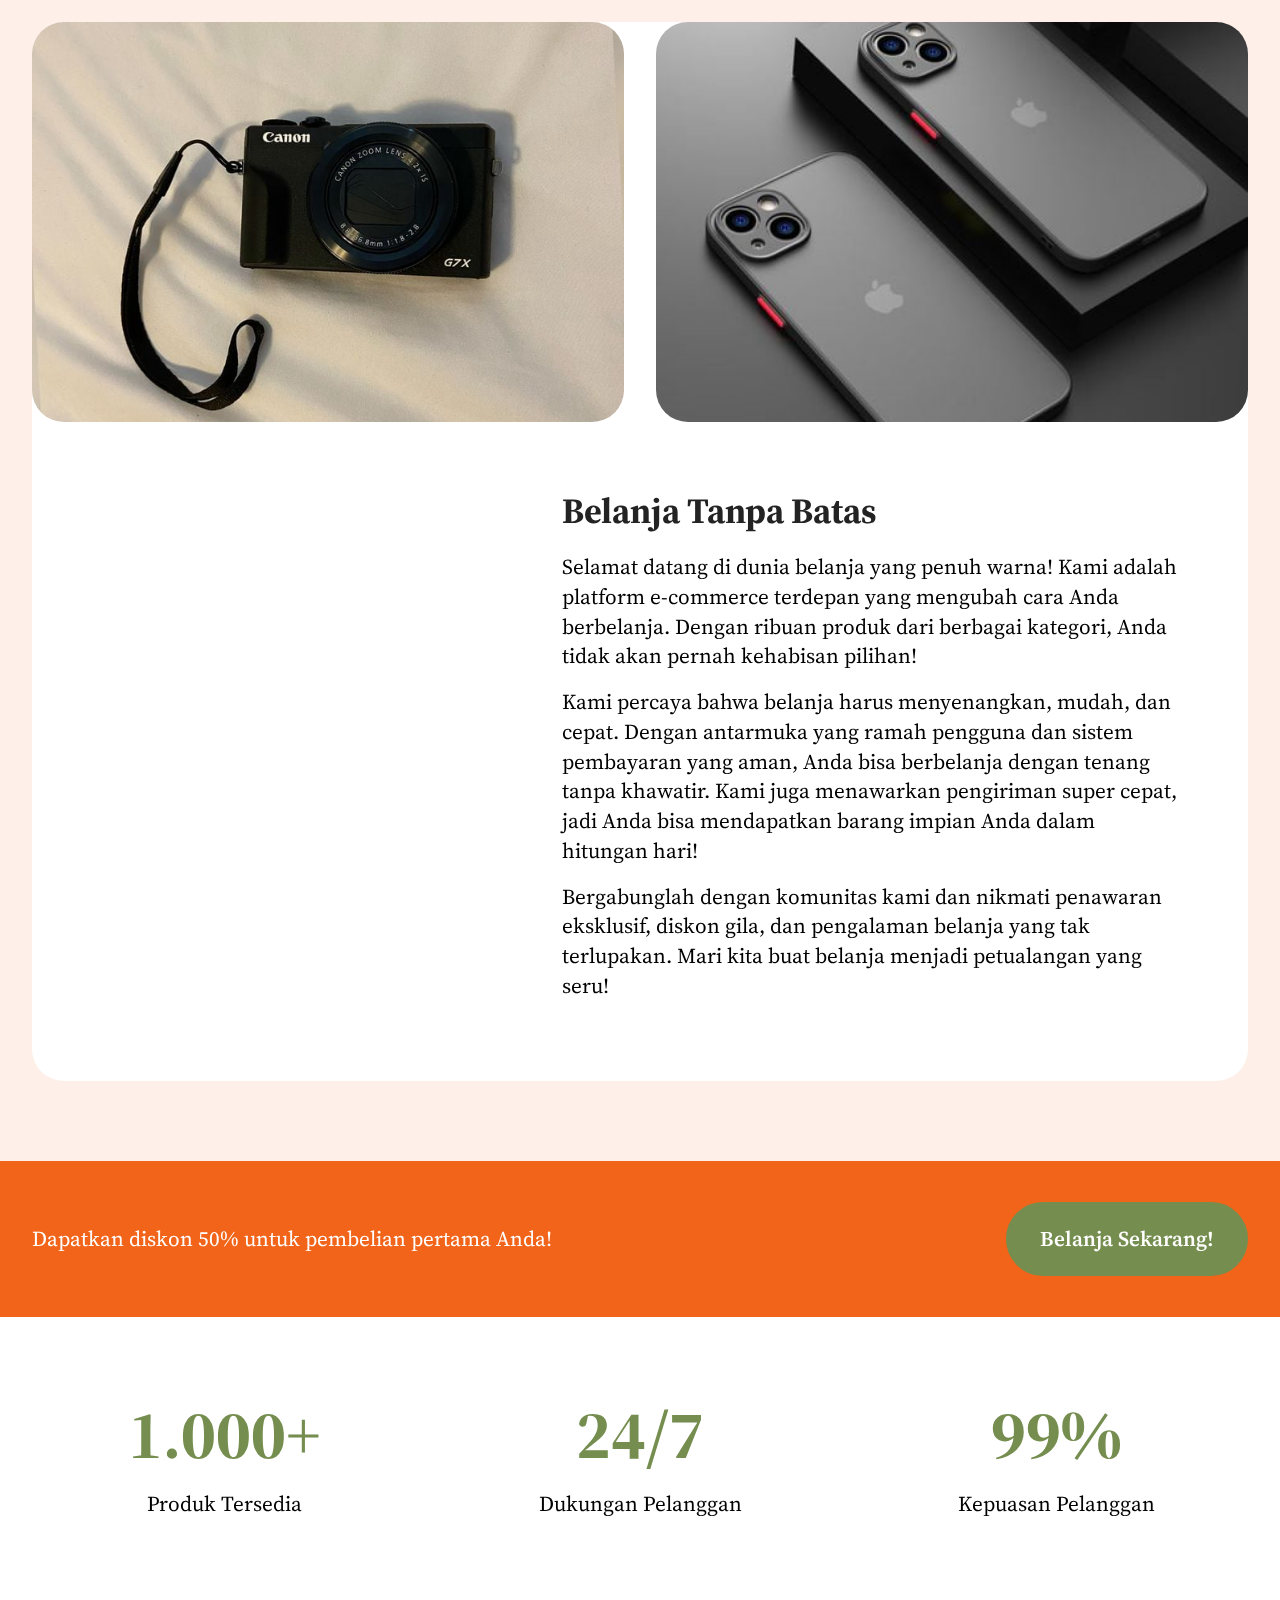
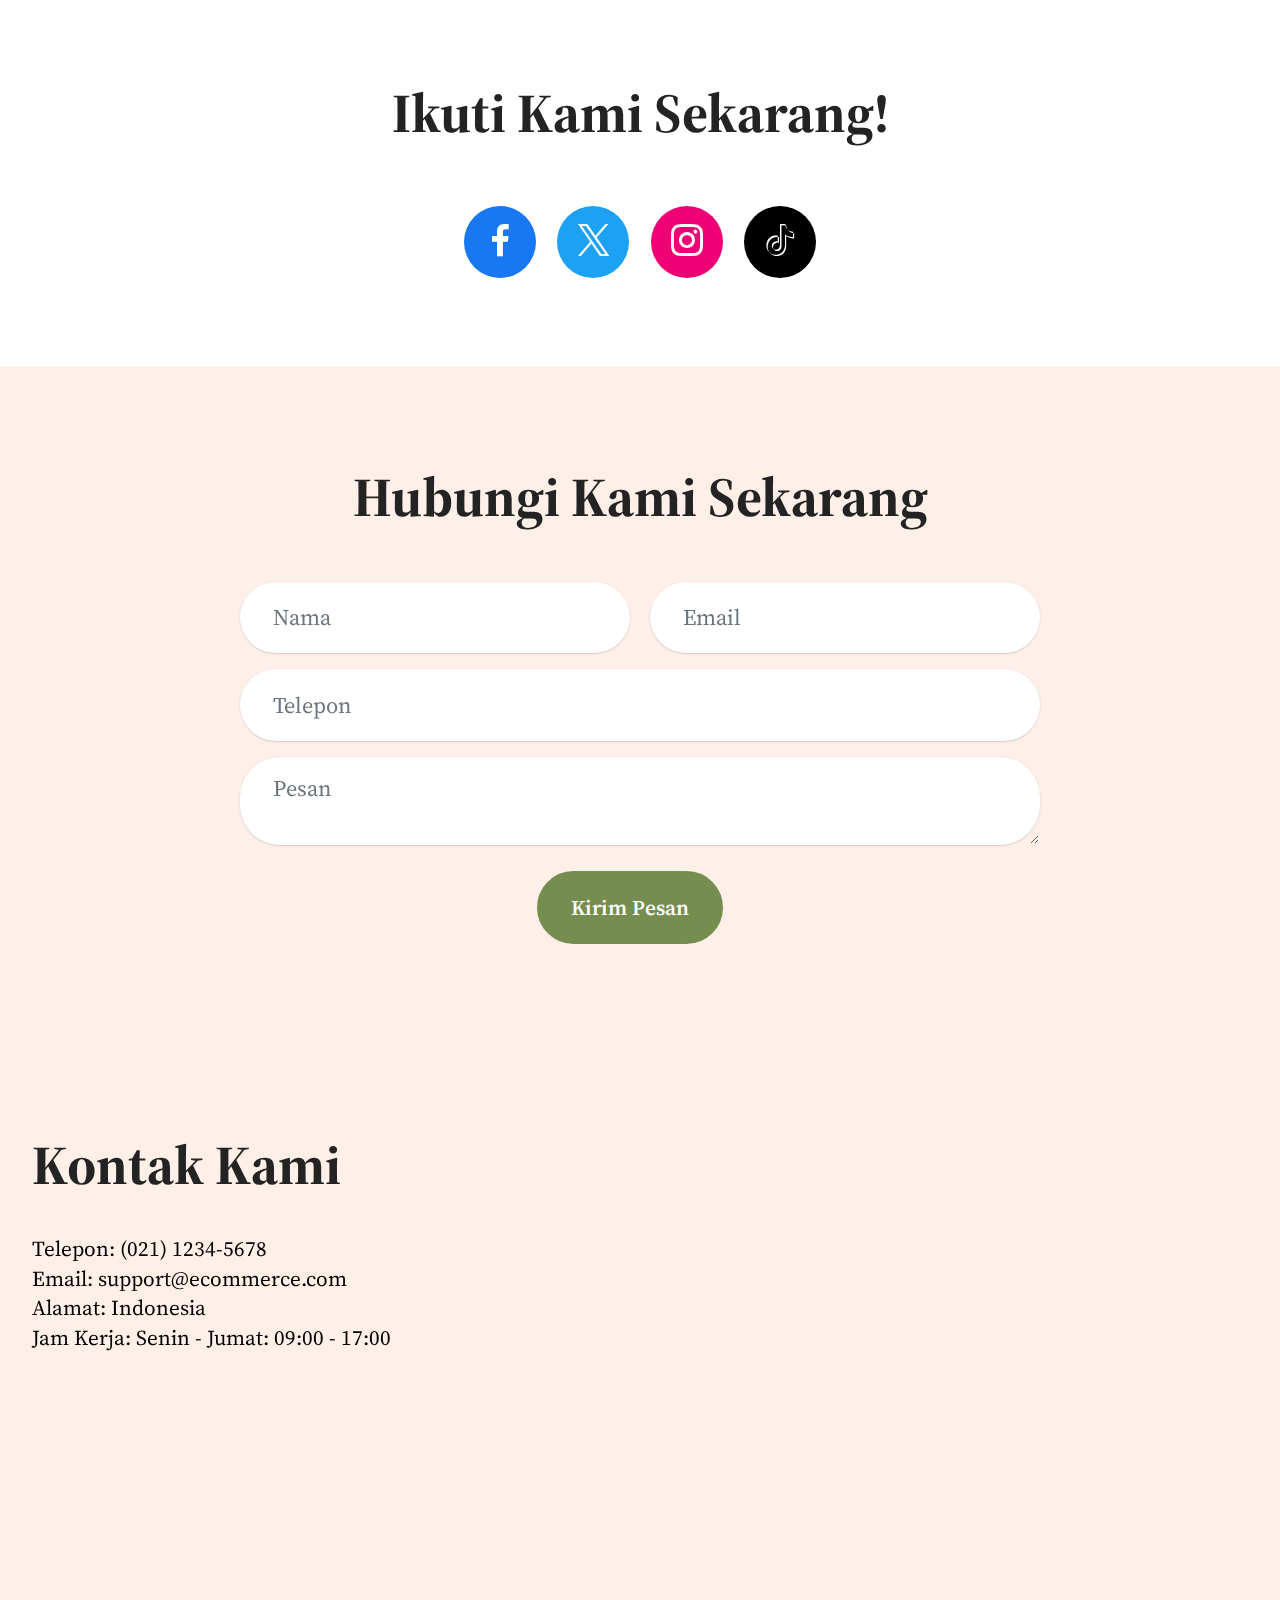
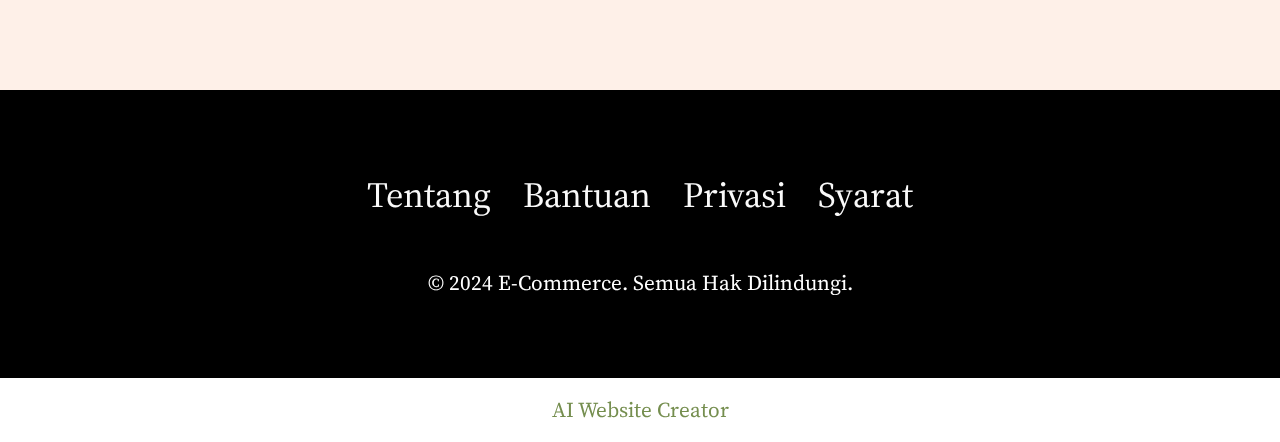
<file: page1.html>
<!DOCTYPE html>
<html  >
<head>
  <!-- Site made with Mobirise Website Builder v5.9.18, https://mobirise.com -->
  <meta charset="UTF-8">
  <meta http-equiv="X-UA-Compatible" content="IE=edge">
  <meta name="generator" content="Mobirise v5.9.18, mobirise.com">
  <meta name="viewport" content="width=device-width, initial-scale=1, minimum-scale=1">
  <link rel="shortcut icon" href="assets/images/screenshot-2024-11-19-083548-removebg-preview-192x192.png" type="image/x-icon">
  <meta name="description" content="Temukan berbagai produk menarik dan berkualitas tinggi di platform e-commerce kami, dengan penawaran terbaik dan pengalaman belanja yang menyenangkan.">
  
  
  <title>Beranda</title>
  <link rel="stylesheet" href="assets/web/assets/mobirise-icons2/mobirise2.css">
  <link rel="stylesheet" href="assets/bootstrap/css/bootstrap.min.css">
  <link rel="stylesheet" href="assets/bootstrap/css/bootstrap-grid.min.css">
  <link rel="stylesheet" href="assets/bootstrap/css/bootstrap-reboot.min.css">
  <link rel="stylesheet" href="assets/parallax/jarallax.css">
  <link rel="stylesheet" href="assets/dropdown/css/style.css">
  <link rel="stylesheet" href="assets/socicon/css/styles.css">
  <link rel="stylesheet" href="assets/theme/css/style.css">
  <link rel="preload" href="https://fonts.googleapis.com/css2?family=Source+Serif+4:wght@400;700&display=swap&display=swap" as="style" onload="this.onload=null;this.rel='stylesheet'">
  <noscript><link rel="stylesheet" href="https://fonts.googleapis.com/css2?family=Source+Serif+4:wght@400;700&display=swap&display=swap"></noscript>
  <link rel="preload" as="style" href="assets/mobirise/css/mbr-additional.css?v=wSQfHt"><link rel="stylesheet" href="assets/mobirise/css/mbr-additional.css?v=wSQfHt" type="text/css">

  
  
  
</head>
<body>
  
  <section data-bs-version="5.1" class="menu menu2 cid-uuLxE6eWv7" once="menu" id="menu02-0">
	

	<nav class="navbar navbar-dropdown navbar-fixed-top navbar-expand-lg">
		<div class="container">
			<div class="navbar-brand">
				<span class="navbar-logo">
					<a href="page1.html#header18-1">
						<img src="assets/images/screenshot-2024-11-19-083548-removebg-preview-192x192.png" alt="Mobirise Website Builder" style="height: 4.3rem;">
					</a>
				</span>
				<span class="navbar-caption-wrap"><a class="navbar-caption text-black text-primary display-4" href="page1.html#header18-1">Shoppzilla</a></span>
			</div>
			<button class="navbar-toggler" type="button" data-toggle="collapse" data-bs-toggle="collapse" data-target="#navbarSupportedContent" data-bs-target="#navbarSupportedContent" aria-controls="navbarNavAltMarkup" aria-expanded="false" aria-label="Toggle navigation">
				<div class="hamburger">
					<span></span>
					<span></span>
					<span></span>
					<span></span>
				</div>
			</button>
			<div class="collapse navbar-collapse" id="navbarSupportedContent">
				<ul class="navbar-nav nav-dropdown" data-app-modern-menu="true"><li class="nav-item">
						<a class="nav-link link text-black text-primary display-4" href="page1.html#header18-1">Beranda</a>
					</li><li class="nav-item"><a class="nav-link link text-black text-primary display-4" href="page2.html#header18-i">Produk</a></li>
					<li class="nav-item">
						<a class="nav-link link text-black text-primary display-4" href="page3.html#header18-z" aria-expanded="false">Promo</a>
					</li>
					<li class="nav-item"><a class="nav-link link text-black text-primary display-4" href="page4.html#header18-1g">Tentang Kami</a></li></ul>
				
				<div class="navbar-buttons mbr-section-btn"><a class="btn btn-primary display-4" href="https://mobiri.se">Mulai Belanja</a></div>
			</div>
		</div>
	</nav>
</section>

<section data-bs-version="5.1" class="header18 cid-uuLxE6W47F mbr-fullscreen mbr-parallax-background" id="header18-1">
  

  <div class="mbr-overlay" style="opacity: 0.5; background-color: rgb(0, 0, 0);"></div>
  <div class="container-fluid">
    <div class="row">
      <div class="content-wrap col-12 col-md-12">
        <h1 class="mbr-section-title mbr-fonts-style mbr-white mb-4 display-1">
          <strong>Belanja Barang kesukaan mu di shoppzilla aja!</strong></h1>
        
        <p class="mbr-fonts-style mbr-text mbr-white mb-4 display-7">Temukan penawaran terbaik dan produk terhebat di ujung jari Anda!</p>
        <div class="mbr-section-btn">
          <a class="btn btn-white-outline display-7" href="https://mobiri.se">Jelajahi Sekarang</a>
        </div>
      </div>
    </div>
  </div>
</section>

<section data-bs-version="5.1" class="gallery07 cid-uuLNfZlU1n" id="gallery07-1y">
  
  
  <div class="container-fluid gallery-wrapper">
    <div class="row justify-content-center">
      <div class="col-12 content-head">
        
      </div>
    </div>
    <div class="grid-container">
      <div class="grid-container-3 moving-left" style="transform: translate3d(-200px, 0px, 0px);">
        <div class="grid-item">
          <img src="assets/images/1a68947fcbd184b24912abe8f6859ef1-474x474.jpg" alt="Mobirise Website Builder">
        </div>
        <div class="grid-item">
          <img src="assets/images/cannon-g7x-736x736.jpg" alt="Mobirise Website Builder">
        </div>
        <div class="grid-item">
          <img src="assets/images/3410834d62a447022bcf0351a0e8c903-474x474.jpg" alt="Mobirise Website Builder">
        </div>
        <div class="grid-item">
          <img src="assets/images/c370cae696b45b7b47c279935288afc7-450x450.jpg" alt="Mobirise Website Builder">
        </div>
      </div>
    </div>
  </div>
</section>

<section data-bs-version="5.1" class="image02 cid-uuLNhpDN8V mbr-fullscreen mbr-parallax-background" id="image04-1z">
    
    
    <div class="container">
        <div class="row"></div>
    </div>
</section>

<section data-bs-version="5.1" class="features03 cid-uuLxE7CgzO" id="features03-2">
  
  
  <div class="container-fluid">
    <div class="row justify-content-center mb-5">
      <div class="col-12 content-head">
        <div class="mbr-section-head">
          <h4 class="mbr-section-title mbr-fonts-style align-center mb-0 display-2">
            <strong>Berita Terbaru Kami</strong>
          </h4>
          
        </div>
      </div>
    </div>
    <div class="row">
      <div class="item features-image col-12 col-md-6 col-lg-3 active">
        <div class="item-wrapper">
          <div class="item-img mb-3">
            <img src="assets/images/552f6ebc-cbe1-4c86-ba5d-007c8ed7e9c4-518x516.jpg" alt="Mobirise Website Builder" title="">
          </div>
          <div class="item-content align-left">
            <h5 class="item-title mbr-fonts-style mt-0 mb-2 display-5">
              <strong>Diskon Besar Akhir Tahun</strong>
            </h5>
            <p class="mbr-text mbr-fonts-style mb-3 display-7">19 November 2024</p>
            <p class="mbr-text mbr-fonts-style mb-3 display-7">Dapatkan diskon hingga 70% untuk semua produk! Jangan lewatkan kesempatan ini!</p>
            <div class="mbr-section-btn item-footer">
              <a href="" class="btn item-btn btn-primary display-7">Lihat</a>
            </div>
          </div>
        </div>
      </div>
      <div class="item features-image col-12 col-md-6 col-lg-3">
        <div class="item-wrapper">
          <div class="item-img mb-3">
            <img src="assets/images/sale-fitbit-sense-advanced-smartwatch-with-eda-sensor-blue-518x518.jpg" alt="Mobirise Website Builder" title="" data-slide-to="1" data-bs-slide-to="1">
          </div>
          <div class="item-content align-left">
            <h5 class="item-title mbr-fonts-style mb-2 mt-0 display-5">
              <strong>Peluncuran Produk Baru</strong>
            </h5>
            <p class="mbr-text mbr-fonts-style mb-3 display-7">19 November 2024</p>
            <p class="mbr-text mbr-fonts-style mb-3 display-7">Kami memperkenalkan gadget terbaru yang akan mengubah hidup Anda!</p>
            <div class="mbr-section-btn item-footer">
              <a href="" class="btn item-btn btn-primary display-7">Lihat</a>
            </div>
          </div>
        </div>
      </div>
      <div class="item features-image col-12 col-md-6 col-lg-3">
        <div class="item-wrapper">
          <div class="item-img mb-3">
            <img src="assets/images/trpied-appareil-photo-pour-smartphone-518x549.jpg" alt="Mobirise Website Builder" title="" data-slide-to="2" data-bs-slide-to="2">
          </div>
          <div class="item-content align-left">
            <h5 class="item-title mbr-fonts-style mb-2 mt-0 display-5">
              <strong>Promo Spesial Hari Belanja</strong>
            </h5>
            <p class="mbr-text mbr-fonts-style mb-3 display-7">19 November 2024</p>
            <p class="mbr-text mbr-fonts-style mb-3 display-7">Hari ini saja, belanja dan dapatkan hadiah menarik!</p>
            <div class="mbr-section-btn item-footer">
              <a href="" class="btn item-btn btn-primary display-7">Lihat</a>
            </div>
          </div>
        </div>
      </div>
      <div class="item features-image col-12 col-md-6 col-lg-3">
        <div class="item-wrapper">
          <div class="item-img mb-3">
            <img src="assets/images/asus-vivobook-15-oled-518x690.jpg" alt="Mobirise Website Builder" title="" data-slide-to="2" data-bs-slide-to="2">
          </div>
          <div class="item-content align-left">
            <h5 class="item-title mbr-fonts-style mb-2 mt-0 display-5">
              <strong>Tips Belanja Cerdas</strong>
            </h5>
            <p class="mbr-text mbr-fonts-style mb-3 display-7">19 November 2024</p>
            <p class="mbr-text mbr-fonts-style mb-3 display-7">Pelajari cara berbelanja dengan bijak dan hemat! Ikuti tips kami.</p>
            <div class="mbr-section-btn item-footer">
              <a href="" class="btn item-btn btn-primary display-7">Lihat</a>
            </div>
          </div>
        </div>
      </div>
    </div>
  </div>
</section>

<section data-bs-version="5.1" class="gallery10 cid-uuLxEaIiUH" id="gallery10-7">
  


  <div class="container-fluid">

      <div class="loop-container">
        <div class="item display-1" data-linewords="Belanja Tanpa Batas * Pengiriman Super Cepat * Diskon Gila-Gilaan * Dukungan Pelanggan 24/7 * Produk Berkualitas Tinggi * Pengembalian Mudah *" data-direction="-1" data-speed="0.05">☁️ Best offers ☁️ Free delivery ☁️ Perfect design ☁️ Comfort ☁️ Support 24/7 ☁️ Vibes</div>

        <div class="item display-1" data-linewords="Belanja Tanpa Batas * Pengiriman Super Cepat * Diskon Gila-Gilaan * Dukungan Pelanggan 24/7 * Produk Berkualitas Tinggi * Pengembalian Mudah *" data-direction="-1" data-speed="0.05">☁️ Best offers ☁️ Free delivery ☁️ Perfect design ☁️ Comfort ☁️ Support 24/7 ☁️ Vibes</div>
      </div>
    
  </div>
</section>

<section data-bs-version="5.1" class="pricing02 cid-uuLxEbe7Wo" id="pricing2-8">
    
    
    <div class="container-fluid">
        <div class="row justify-content-center">
            <div class="col-12 content-head">
                <div class="mbr-section-head mb-5">
                    <h4 class="mbr-section-title mbr-fonts-style align-center mb-0 display-2">
                        <strong>Temukan Produk Favoritmu!</strong>
                    </h4>
                    
                    
                </div>
            </div>
        </div>
        <div class="row">
            <div class="item features-image col-12 col-md-6 col-lg-3">
                <div class="item-wrapper">
                    <div class="item-img">
                        <img src="assets/images/15aabed5-3803-4baa-9ece-82868bc09264-518x569.jpg" alt="Mobirise Website Builder">
                    </div>
                    <div class="item-content">
                        <h5 class="item-title mbr-fonts-style display-5">
                            <strong>Kamera DSLR Canon</strong>
                        </h5>
                        <h6 class="item-subtitle mbr-fonts-style display-7">Rp 8.000.000</h6>
                        <p class="mbr-text mbr-fonts-style display-7">Tangkap momen berharga dengan kualitas gambar yang luar biasa!</p>
                        <div class="mbr-section-btn item-footer">
                            <a href="" class="btn item-btn btn-primary display-7">Beli Sekarang</a>
                        </div>
                    </div>

                </div>
            </div>
            <div class="item features-image col-12 col-md-6 col-lg-3">
                <div class="item-wrapper">
                    <div class="item-img">
                        <img src="assets/images/free-samsung-galaxy-s24-ultra-mockup-psd-518x518.jpg" alt="Mobirise Website Builder">
                    </div>
                    <div class="item-content">
                        <h5 class="item-title mbr-fonts-style display-5">
                            <strong>Smartphone Samsung Galaxy</strong>
                        </h5>
                        <h6 class="item-subtitle mbr-fonts-style display-7">Rp 12.000.000</h6>
                        <p class="mbr-text mbr-fonts-style display-7">Teknologi canggih dalam genggaman tanganmu, siap untuk segala aktivitas!</p>
                        <div class="mbr-section-btn item-footer">
                            <a href="" class="btn item-btn btn-primary display-7">Beli Sekarang</a>
                        </div>
                    </div>
                </div>
            </div>
            <div class="item features-image col-12 col-md-6 col-lg-3">
                <div class="item-wrapper">
                    <div class="item-img">
                        <img src="assets/images/white-crown-best-gaming-laptop-518x581.jpg" alt="Mobirise Website Builder">
                    </div>
                    <div class="item-content">
                        <h5 class="item-title mbr-fonts-style display-5">
                            <strong>Laptop Gaming ASUS</strong>
                        </h5>
                        <h6 class="item-subtitle mbr-fonts-style display-7">Rp 15.000.000</h6>
                        <p class="mbr-text mbr-fonts-style display-7">Bermain game dengan performa maksimal, jangan biarkan musuhmu menang!</p>
                        <div class="mbr-section-btn item-footer">
                            <a href="" class="btn item-btn btn-primary display-7">Beli Sekarang</a>
                        </div>
                    </div>
                </div>
            </div>
            <div class="item features-image col-12 col-md-6 col-lg-3">
                <div class="item-wrapper">
                    <div class="item-img">
                        <img src="assets/images/fitbit-versa-2-smartwatch-shop-518x777.jpg" alt="">
                    </div>
                    <div class="item-content">
                        <h5 class="item-title mbr-fonts-style display-5">
                            <strong>Jam Tangan Pintar Fitbit</strong>
                        </h5>
                        <h6 class="item-subtitle mbr-fonts-style display-7">Rp 2.500.000</h6>
                        <p class="mbr-text mbr-fonts-style display-7">Tetap sehat dan terhubung dengan gaya, semua dalam satu jam tangan!</p>
                        <div class="mbr-section-btn item-footer">
                            <a href="" class="btn item-btn btn-primary display-7">Beli Sekarang</a>
                        </div>
                    </div>
                </div>
            </div>
        </div>
    </div>
</section>

<section data-bs-version="5.1" class="article01 cid-uuLxEbZSYq" id="article01-9">
	

	
	
	<div class="container">
		<div class="row justify-content-center">
			<div class="card col-md-12 col-lg-12">
				<div class="card-wrapper">
					<div class="row">
						<div class="image-wrapper col-12 col-sm-6 justify-content-center">
							<img src="assets/images/cannon-g7x-736x736.jpg" alt="Mobirise Website Builder">
						</div>
						<div class="image-wrapper col-12 col-sm-6 justify-content-center">
							<img src="assets/images/1a68947fcbd184b24912abe8f6859ef1-474x474.jpg" alt="Mobirise Website Builder">
						</div>
					</div>

					<div class="card-box align-left mb-3 card-content-text">
						<h4 class="card-title mbr-fonts-style mbr-white mb-0 display-5">
							<strong>Belanja Tanpa Batas</strong>
						</h4>
						<p class="mbr-text mbr-fonts-style mt-3 mb-0 display-7">Selamat datang di dunia belanja yang penuh warna! Kami adalah platform e-commerce terdepan yang mengubah cara Anda berbelanja. Dengan ribuan produk dari berbagai kategori, Anda tidak akan pernah kehabisan pilihan!</p>

						<p class="mbr-text mbr-fonts-style mt-3 mb-0 display-7">Kami percaya bahwa belanja harus menyenangkan, mudah, dan cepat. Dengan antarmuka yang ramah pengguna dan sistem pembayaran yang aman, Anda bisa berbelanja dengan tenang tanpa khawatir. Kami juga menawarkan pengiriman super cepat, jadi Anda bisa mendapatkan barang impian Anda dalam hitungan hari!</p>

						<p class="mbr-text mbr-fonts-style mt-3 mb-0 display-7">Bergabunglah dengan komunitas kami dan nikmati penawaran eksklusif, diskon gila, dan pengalaman belanja yang tak terlupakan. Mari kita buat belanja menjadi petualangan yang seru!</p>

						
					</div>
				</div>
			</div>
		</div>
	</div>
</section>

<section data-bs-version="5.1" class="features035 cid-uuLxEcyXSL" id="features035-a">
    

    
    
    <div class="container">
        <div class="row">
            <div class="col-12 col-lg-9 active">
                <div class="item-wrapper">
                    <div class="card-box">
                        <h4 class="card-text mbr-fonts-style display-7">Dapatkan diskon 50% untuk pembelian pertama Anda!</h4>
                    </div>
                </div>
            </div>
            <div class="col-12 col-lg-3 active">
                <div class="mbr-section-btn">
                    <a class="btn btn-primary display-7" href="https://mobiri.se">Belanja Sekarang!</a>
                </div>
            </div>
        </div>
    </div>
</section>

<section data-bs-version="5.1" class="features10 cid-uuLxEd7sYA" id="features010-b">
  

  
  
  <div class="container">
    
    <div class="row justify-content-center">
      <div class="item features-without-image col-12 col-md-6 col-lg-4">
        <div class="item-wrapper">
          <div class="card-box align-left">
            
            <p class="card-title mbr-fonts-style mb-3 display-1">
              <strong>1.000+</strong>
            </p>
            <p class="card-text mbr-fonts-style mb-3 display-7">Produk Tersedia</p>
            
          </div>
        </div>
      </div>
      <div class="item features-without-image col-12 col-md-6 col-lg-4">
        <div class="item-wrapper">
          <div class="card-box align-left">
            
            <p class="card-title mbr-fonts-style mb-3 display-1">
              <strong>24/7</strong>
            </p>
            <p class="card-text mbr-fonts-style mb-3 display-7">Dukungan Pelanggan</p>
            
          </div>
        </div>
      </div>
      <div class="item features-without-image col-12 col-md-6 col-lg-4">
        <div class="item-wrapper">
          <div class="card-box align-left">
            
            <p class="card-title mbr-fonts-style mb-3 display-1">
              <strong>99%</strong>
            </p>
            <p class="card-text mbr-fonts-style mb-3 display-7">Kepuasan Pelanggan</p>
            
          </div>
        </div>
      </div>
    </div>
  </div>
</section>

<section data-bs-version="5.1" class="social4 cid-uuLxEexcgW" id="social04-d">
    
    
    

    <div class="container">
        <div class="media-container-row">
            <div class="col-12">
                <h3 class="mbr-section-title align-center mb-5 mbr-fonts-style display-2">
                    <strong>Ikuti Kami Sekarang!</strong>
                </h3>
                <div class="social-list align-center">
                    <a class="iconfont-wrapper bg-facebook m-2 " target="_blank" href="https://mobiri.se">
                        <span class="socicon-facebook socicon"></span>
                    </a>
                    <a class="iconfont-wrapper bg-twitter m-2" href="https://mobiri.se" target="_blank">
                        <span class="socicon-twitter socicon"></span>
                    </a>
                    <a class="iconfont-wrapper bg-instagram m-2" href="https://mobiri.se" target="_blank">
                        <span class="socicon-instagram socicon"></span>
                    </a>
                    
                    
                    
                    
                    
                    <a class="iconfont-wrapper bg-tiktok m-2" href="https://mobiri.se" target="_blank">
                        <span class="socicon-tiktok socicon"></span>
                    </a>
                    
                    
                </div>
            </div>
        </div>
    </div>
</section>

<section data-bs-version="5.1" class="form5 cid-uuLxEf9ctf" id="form02-e">
    
    
    <div class="container">
        <div class="row justify-content-center">
            <div class="col-12 content-head">
                <div class="mbr-section-head mb-5">
                    <h3 class="mbr-section-title mbr-fonts-style align-center mb-0 display-2">
                        <strong>Hubungi Kami Sekarang</strong>
                    </h3>
                    
                </div>
            </div>
        </div>
        <div class="row justify-content-center">
            <div class="col-lg-8 mx-auto mbr-form" data-form-type="formoid">
                <form action="https://mobirise.eu/" method="POST" class="mbr-form form-with-styler" data-form-title="Form Name"><input type="hidden" name="email" data-form-email="true" value="rBn8xLiQmVTkfCuWvzTGMbGTVXgX8xXJWkbe3YQtuK/9XTrQuLCN/DLQjzVRVdfuyLnhrt3fbCSr0NJQ7pfE8ZqlPFheo0c/DlfqdA/Crh4INZhvCFGPX1b0leAjiWgf">
                    <div class="row">
                        <div hidden="hidden" data-form-alert="" class="alert alert-success col-12">Thanks for filling out the form!</div>
                        <div hidden="hidden" data-form-alert-danger="" class="alert alert-danger col-12">
                            Oops...! some problem!
                        </div>
                    </div>
                    <div class="dragArea row">
                        <div class="col-md col-sm-12 form-group mb-3" data-for="name">
                            <input type="text" name="name" placeholder="Nama" data-form-field="name" class="form-control" value="" id="name-form02-e">
                        </div>
                        <div class="col-md col-sm-12 form-group mb-3" data-for="email">
                            <input type="email" name="email" placeholder="Email" data-form-field="email" class="form-control" value="" id="email-form02-e">
                        </div>
                        <div class="col-12 form-group mb-3 mb-3" data-for="url">
                            <input type="url" name="url" placeholder="Telepon" data-form-field="url" class="form-control" value="" id="url-form02-e">
                        </div>
                        <div class="col-12 form-group mb-3" data-for="textarea">
                            <textarea name="textarea" placeholder="Pesan" data-form-field="textarea" class="form-control" id="textarea-form02-e"></textarea>
                        </div>
                        <div class="col-lg-12 col-md-12 col-sm-12 align-center mbr-section-btn">
                            <button type="submit" class="btn btn-primary display-7">Kirim Pesan</button>
                        </div>
                    </div>
                </form>
            </div>
        </div>
    </div>
</section>

<section data-bs-version="5.1" class="contacts03 cid-uuLxEfUPmQ" id="contacts03-f">
  

  
  <div class="container">
    <div class="row justify-content-center">
      <div class="col-lg-4">
        <div class="col-12 col-md-12">
          <h5 class="mbr-section-title mbr-fonts-style mt-0 mb-4 display-2">
            <strong>Kontak Kami</strong>
          </h5>
          <p class="mbr-section-subtitle mbr-fonts-style mt-0 mb-4 display-7">
            Telepon: (021) 1234-5678
            <br>Email: support@ecommerce.com
            <br>Alamat:  Indonesia
            <br>Jam Kerja: Senin - Jumat: 09:00 - 17:00
          </p> 

          
        </div>
      </div>
        <div class="col-lg-8 side-features">
        <div class="google-map"><iframe frameborder="0" style="border:0" src="https://www.google.com/maps/embed?pb=!1m14!1m8!1m3!1d6045.3003145248895!2d-73.9884657!3d40.7477229!3m2!1i1024!2i768!4f13.1!3m3!1m2!1s0x89c259a9ac1f1b85%3A0x7e33d1c0e7af3be4!2zMzUwIDV0aCBBdmUsIE5ldyBZb3JrLCBOWSAxMDExOCwg0KHQqNCQ!5e0!3m2!1sru!2sru!4v1689597362021!5m2!1sen!2sen" allowfullscreen=""></iframe></div>
      </div>
    </div>
  </div>
</section>

<section data-bs-version="5.1" class="footer3 cid-uuLxEguP5L" once="footers" id="footer03-g">

        

    

    <div class="container">
        <div class="row">
            <div class="row-links">
                <ul class="header-menu">
                  
                  
                  
                  
                <li class="header-menu-item mbr-fonts-style display-5">
                    <a href="#" class="text-white">Tentang</a>
                  </li><li class="header-menu-item mbr-fonts-style display-5">
                    <a href="#" class="text-white">Bantuan</a>
                  </li><li class="header-menu-item mbr-fonts-style display-5">
                    <a href="#" class="text-white">Privasi</a>
                  </li><li class="header-menu-item mbr-fonts-style display-5">
                    <a href="#" class="text-white">Syarat</a>
                  </li></ul>
              </div>

            
            <div class="col-12 mt-4">
                <p class="mbr-fonts-style copyright display-7">© 2024 E-Commerce. Semua Hak Dilindungi.</p>
            </div>
        </div>
    </div>
</section><section class="display-7" style="padding: 0;align-items: center;justify-content: center;flex-wrap: wrap;    align-content: center;display: flex;position: relative;height: 4rem;"><a href="https://mobiri.se/3101750" style="flex: 1 1;height: 4rem;position: absolute;width: 100%;z-index: 1;"><img alt="" style="height: 4rem;" src="[data-uri]"></a><p style="margin: 0;text-align: center;" class="display-7">&#8204;</p><a style="z-index:1" href="https://mobirise.com/builder/ai-website-creator.html">AI Website Creator</a></section><script src="assets/bootstrap/js/bootstrap.bundle.min.js"></script>  <script src="assets/parallax/jarallax.js"></script>  <script src="assets/smoothscroll/smooth-scroll.js"></script>  <script src="assets/ytplayer/index.js"></script>  <script src="assets/dropdown/js/navbar-dropdown.js"></script>  <script src="assets/scrollgallery/scroll-gallery.js"></script>  <script src="assets/theme/js/script.js"></script>  <script src="assets/formoid/formoid.min.js"></script>  
  
  
</body>
</html>
</file>
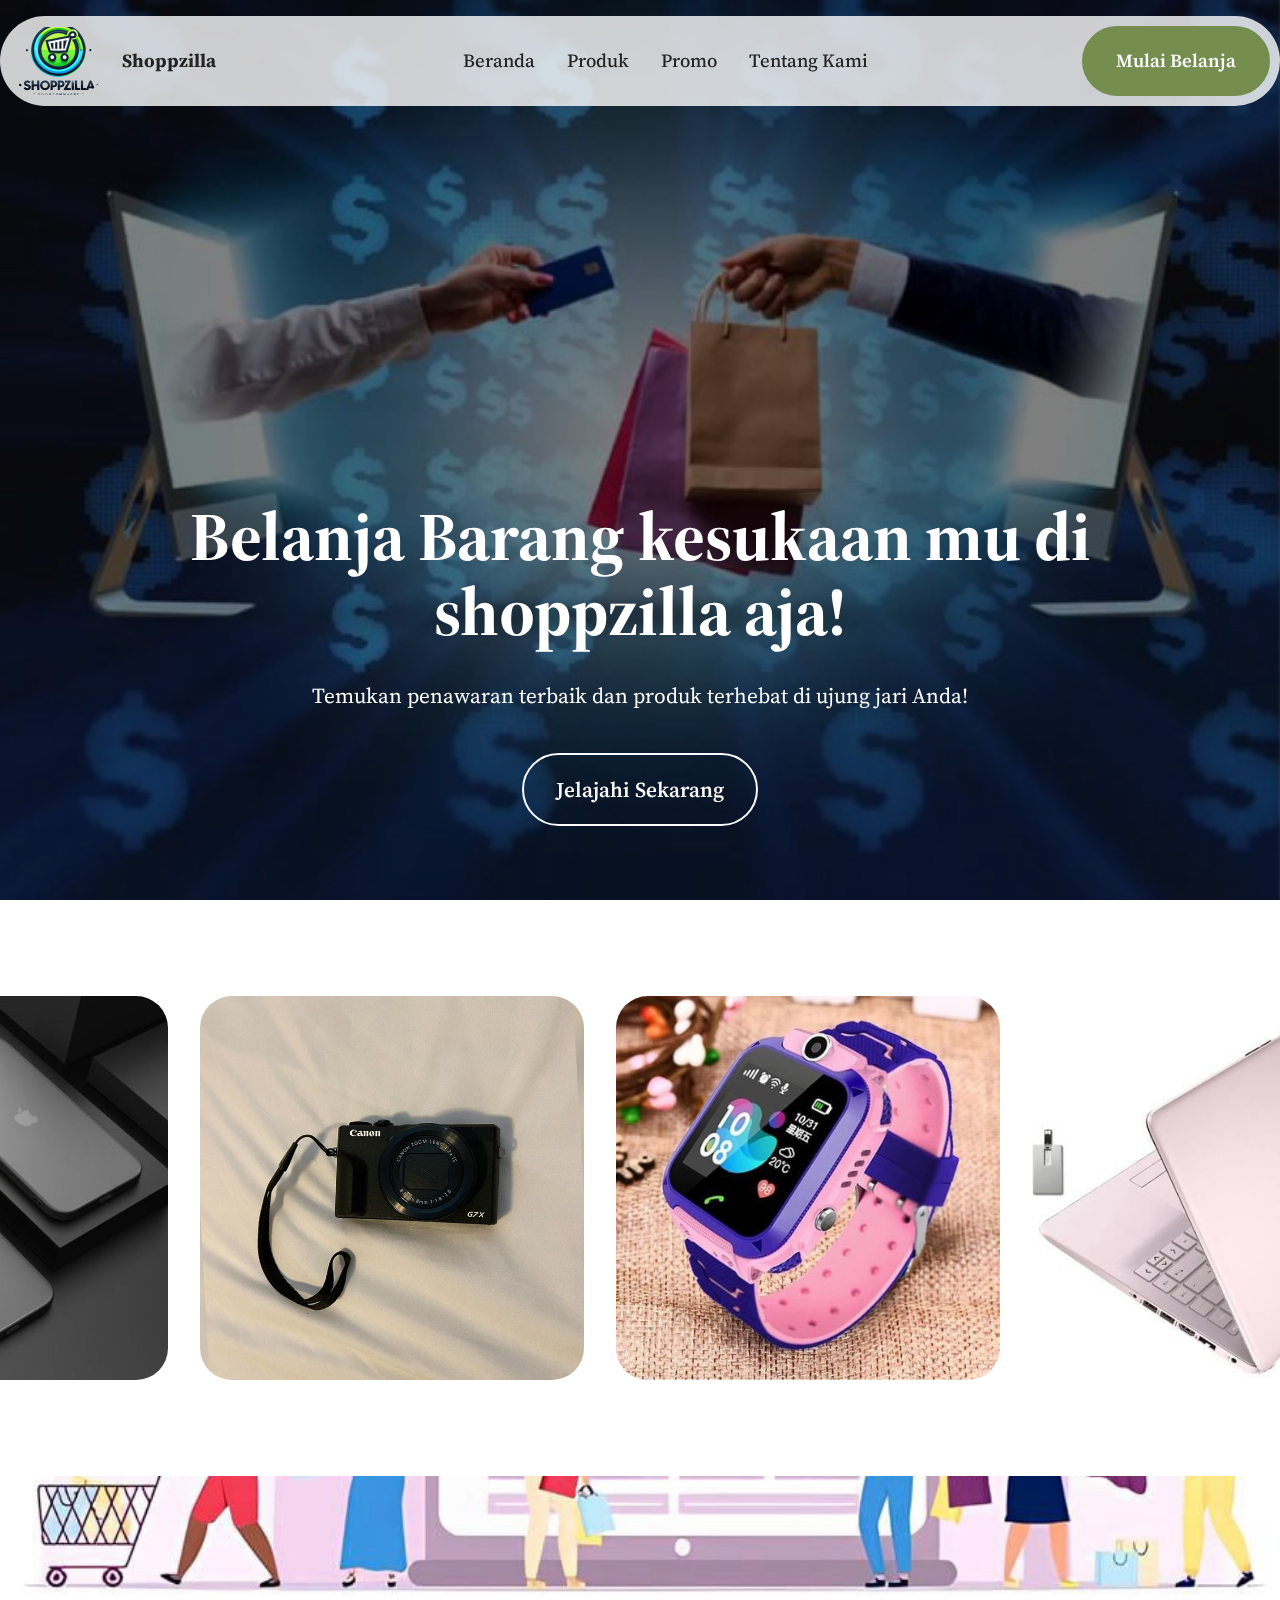
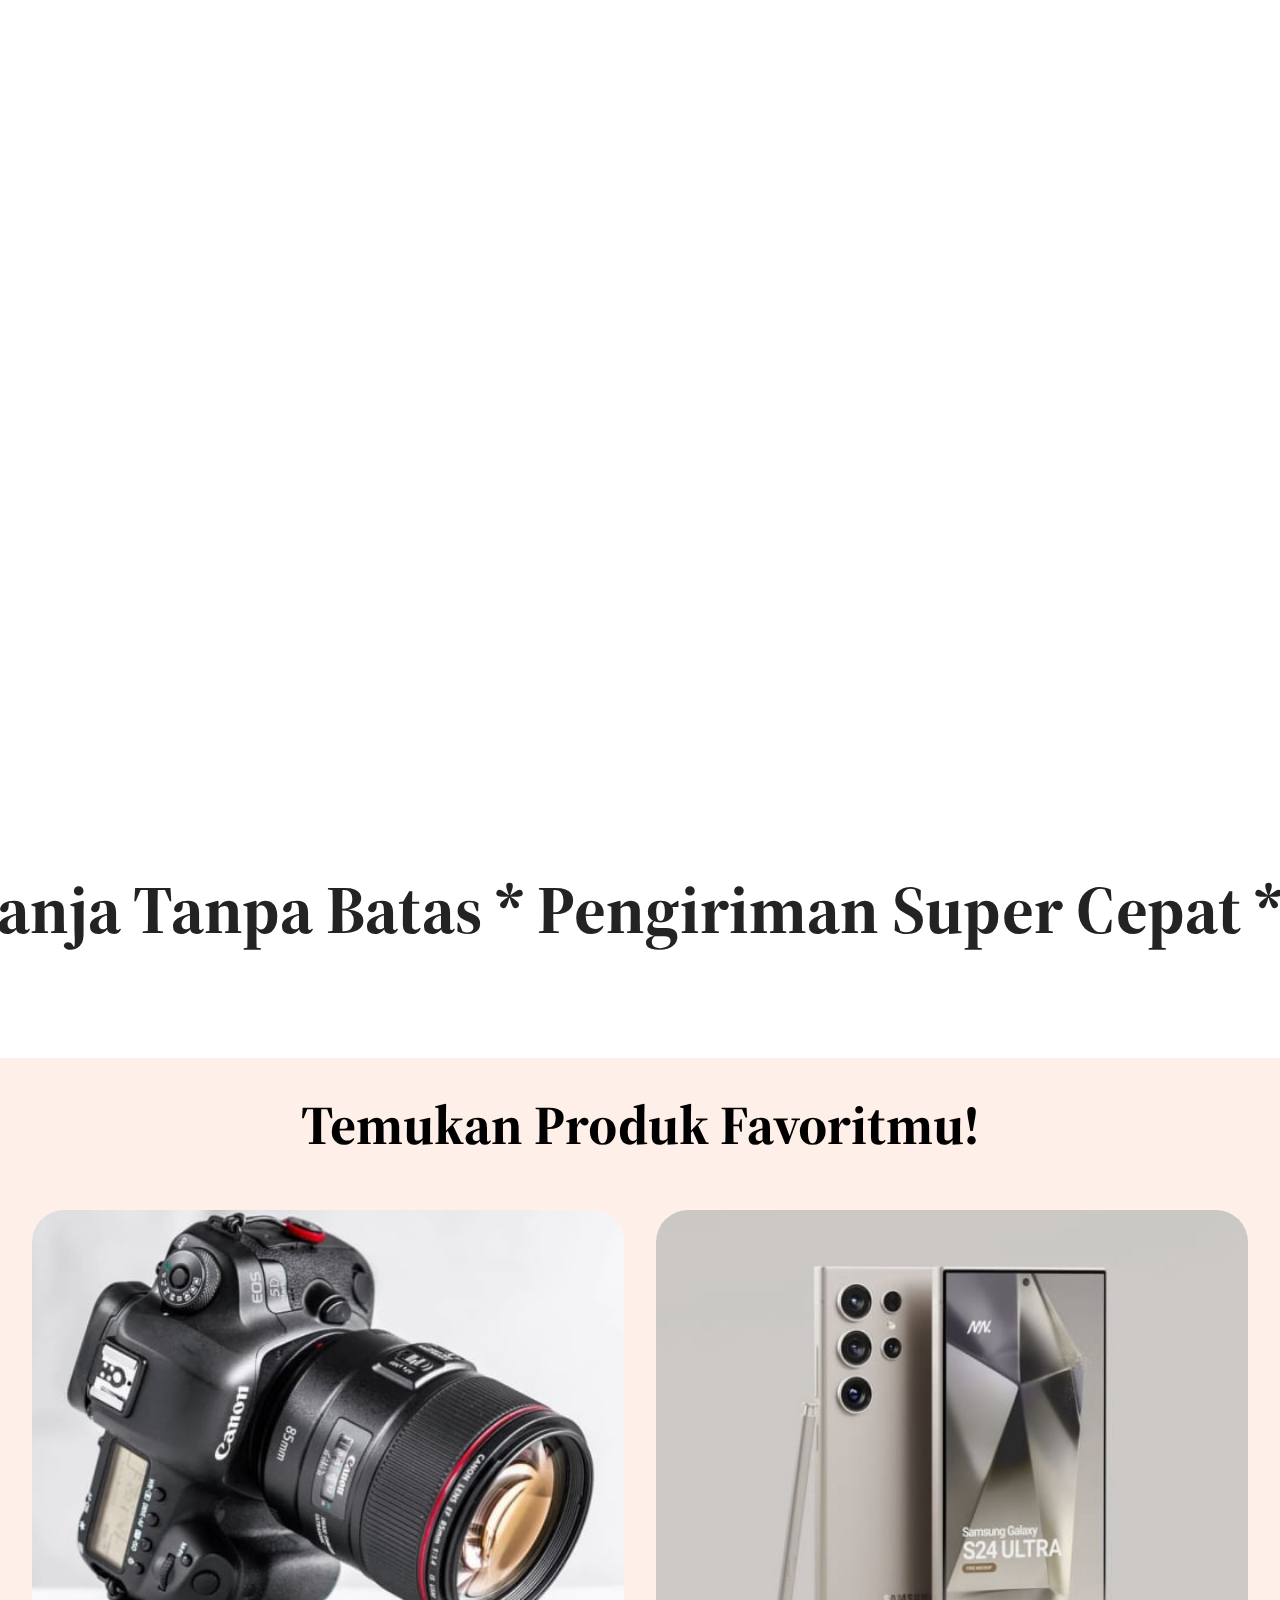
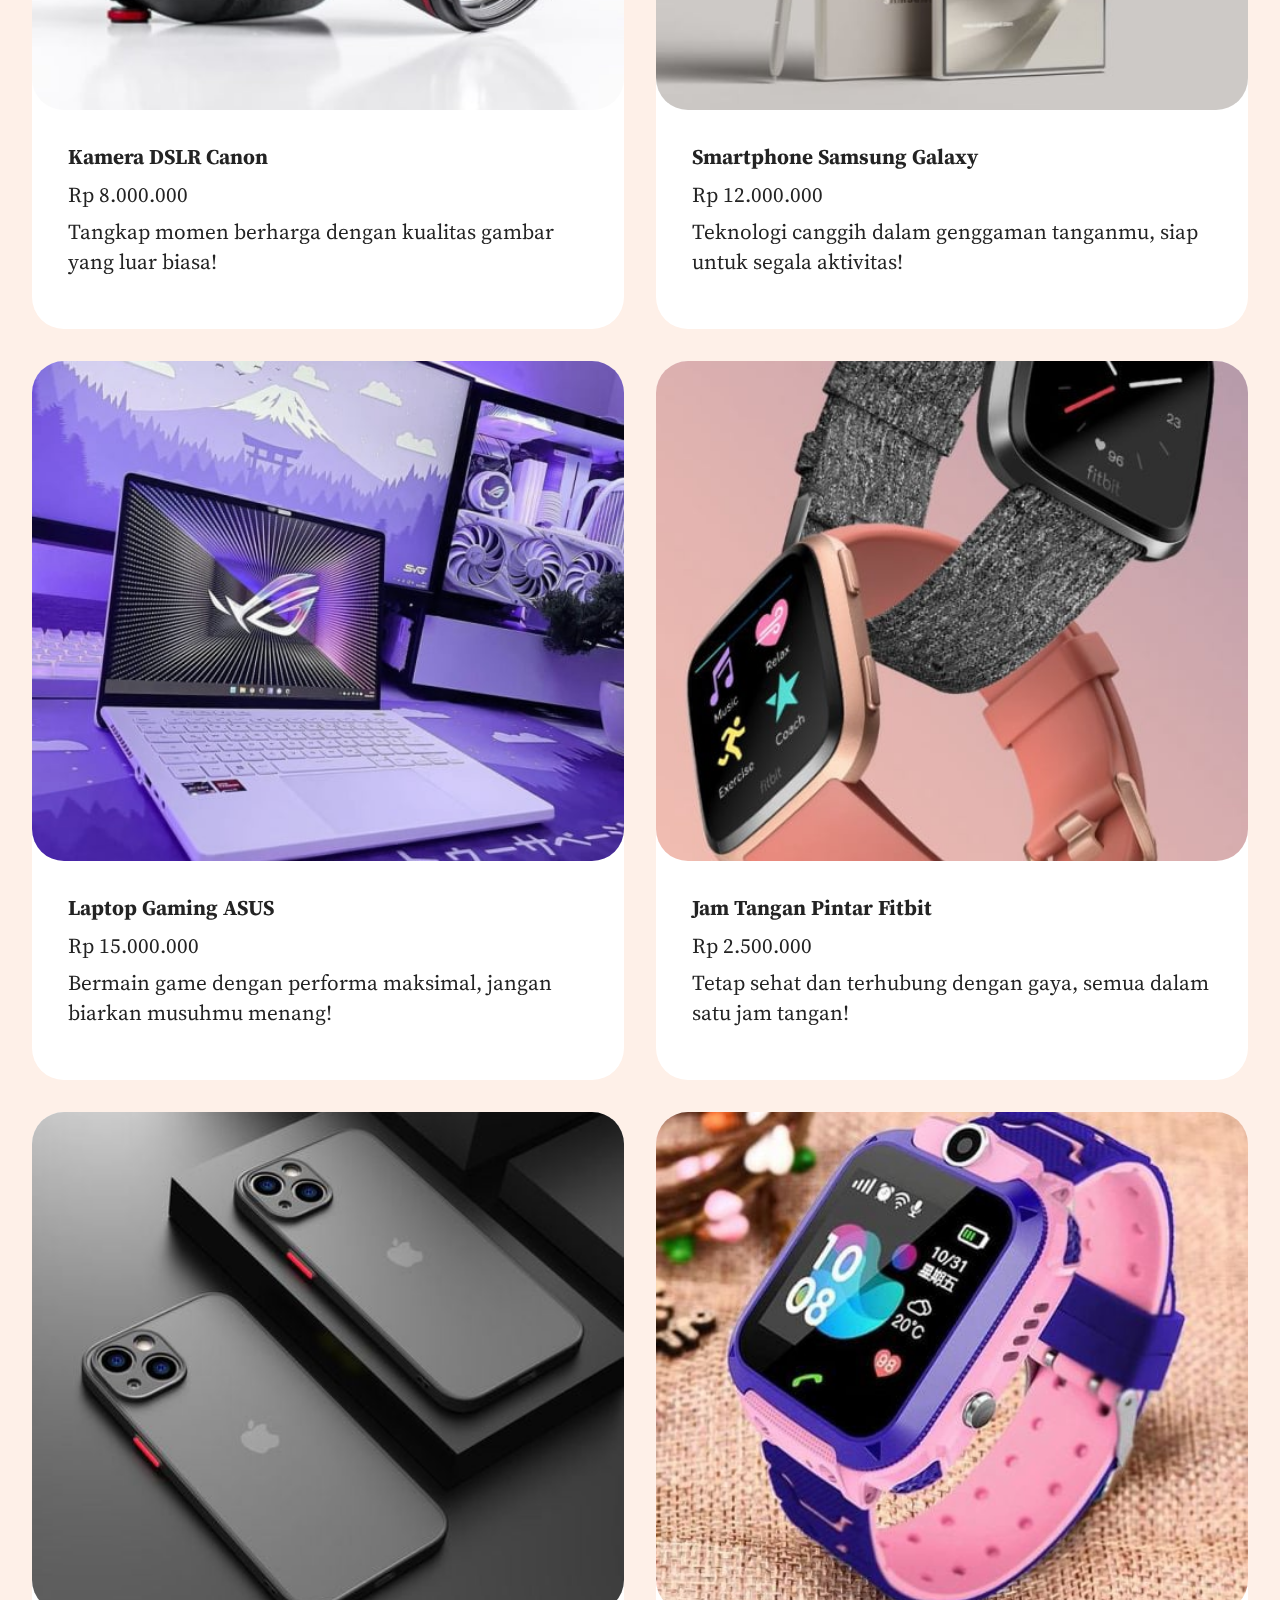
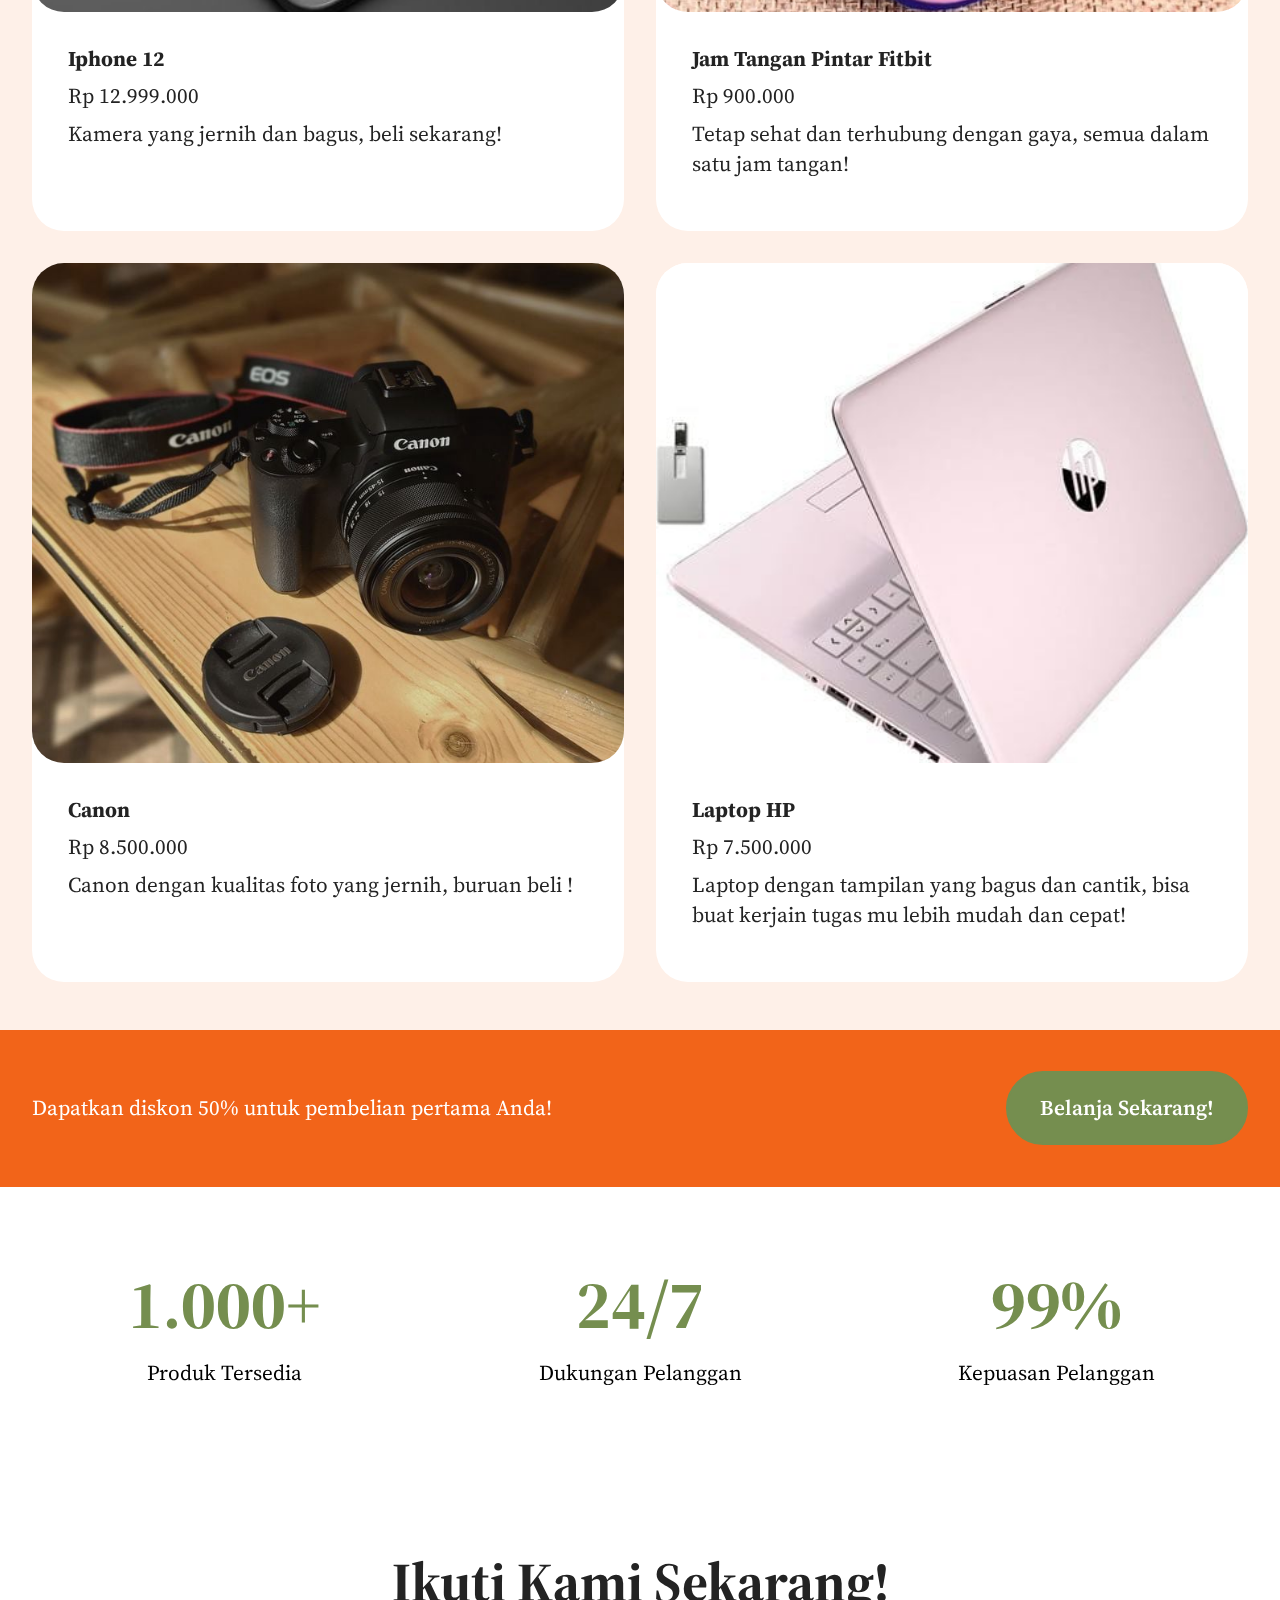
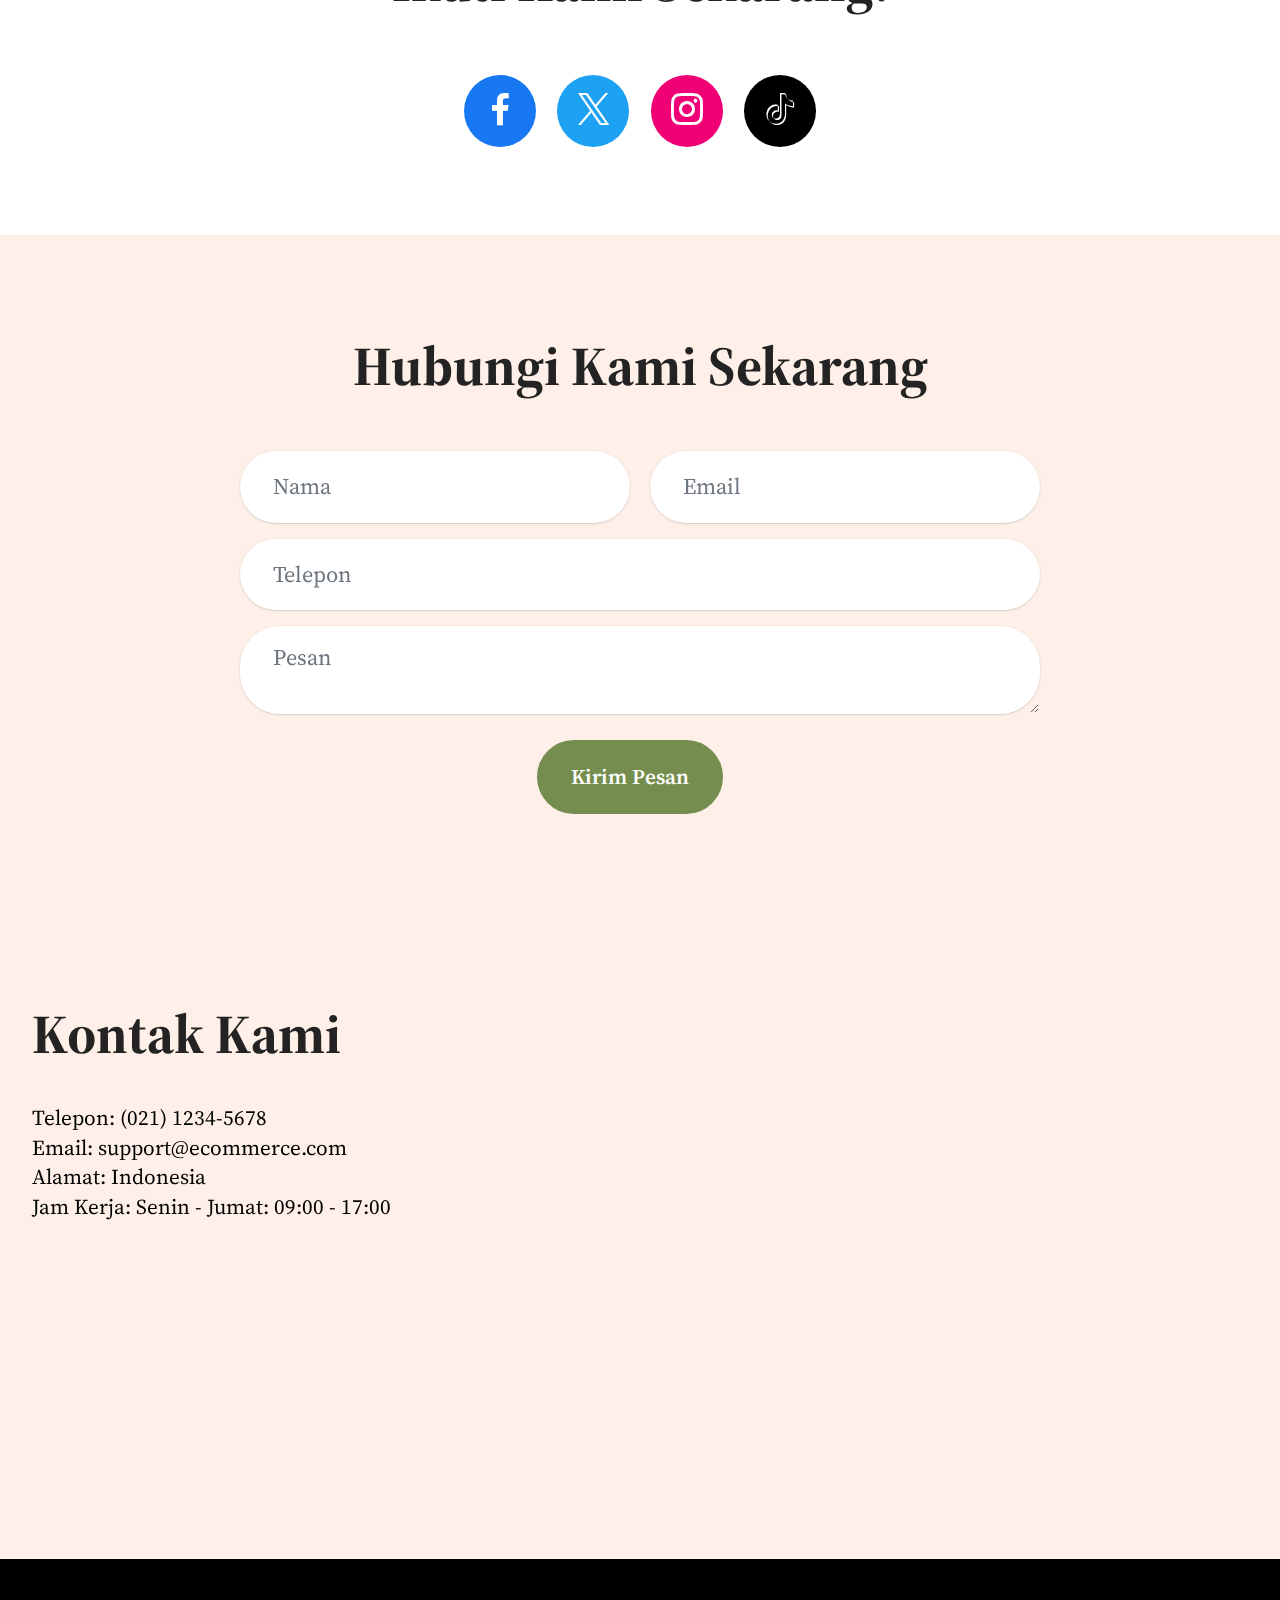
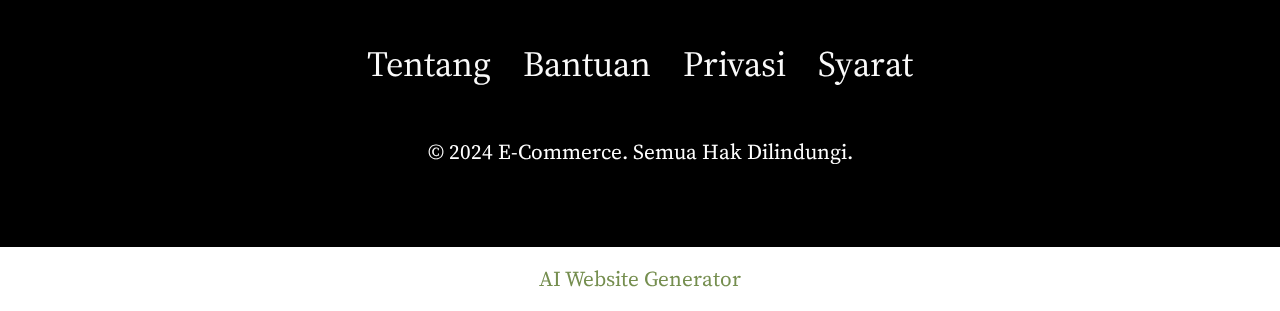
<file: produk.html>
<!DOCTYPE html>
<html  >
<head>
  <!-- Site made with Mobirise Website Builder v5.9.18, https://mobirise.com -->
  <meta charset="UTF-8">
  <meta http-equiv="X-UA-Compatible" content="IE=edge">
  <meta name="generator" content="Mobirise v5.9.18, mobirise.com">
  <meta name="viewport" content="width=device-width, initial-scale=1, minimum-scale=1">
  <link rel="shortcut icon" href="assets/images/screenshot-2024-11-19-083548-removebg-preview-192x192.png" type="image/x-icon">
  <meta name="description" content="Temukan berbagai produk menarik dan berkualitas tinggi di platform e-commerce kami, dengan penawaran terbaik dan pengalaman belanja yang menyenangkan.">
  
  
  <title>Produk</title>
  <link rel="stylesheet" href="assets/web/assets/mobirise-icons2/mobirise2.css">
  <link rel="stylesheet" href="assets/bootstrap/css/bootstrap.min.css">
  <link rel="stylesheet" href="assets/bootstrap/css/bootstrap-grid.min.css">
  <link rel="stylesheet" href="assets/bootstrap/css/bootstrap-reboot.min.css">
  <link rel="stylesheet" href="assets/parallax/jarallax.css">
  <link rel="stylesheet" href="assets/dropdown/css/style.css">
  <link rel="stylesheet" href="assets/socicon/css/styles.css">
  <link rel="stylesheet" href="assets/theme/css/style.css">
  <link rel="preload" href="https://fonts.googleapis.com/css2?family=Source+Serif+4:wght@400;700&display=swap&display=swap" as="style" onload="this.onload=null;this.rel='stylesheet'">
  <noscript><link rel="stylesheet" href="https://fonts.googleapis.com/css2?family=Source+Serif+4:wght@400;700&display=swap&display=swap"></noscript>
  <link rel="preload" as="style" href="assets/mobirise/css/mbr-additional.css?v=XoSVZO"><link rel="stylesheet" href="assets/mobirise/css/mbr-additional.css?v=XoSVZO" type="text/css">

  
  
  
</head>
<body>
  
  <section data-bs-version="5.1" class="menu menu2 cid-uuLxHEhKTe" once="menu" id="menu02-h">
	

	<nav class="navbar navbar-dropdown navbar-fixed-top navbar-expand-lg">
		<div class="container">
			<div class="navbar-brand">
				<span class="navbar-logo">
					<a href="page1.html#header18-1">
						<img src="assets/images/screenshot-2024-11-19-083548-removebg-preview-192x192.png" alt="Mobirise Website Builder" style="height: 4.3rem;">
					</a>
				</span>
				<span class="navbar-caption-wrap"><a class="navbar-caption text-black text-primary display-4" href="page1.html#header18-1">Shoppzilla</a></span>
			</div>
			<button class="navbar-toggler" type="button" data-toggle="collapse" data-bs-toggle="collapse" data-target="#navbarSupportedContent" data-bs-target="#navbarSupportedContent" aria-controls="navbarNavAltMarkup" aria-expanded="false" aria-label="Toggle navigation">
				<div class="hamburger">
					<span></span>
					<span></span>
					<span></span>
					<span></span>
				</div>
			</button>
			<div class="collapse navbar-collapse" id="navbarSupportedContent">
				<ul class="navbar-nav nav-dropdown" data-app-modern-menu="true"><li class="nav-item">
						<a class="nav-link link text-black text-primary display-4" href="page1.html#header18-1">Beranda</a>
					</li><li class="nav-item"><a class="nav-link link text-black text-primary display-4" href="page2.html#header18-i">Produk</a></li>
					<li class="nav-item">
						<a class="nav-link link text-black text-primary display-4" href="page3.html#header18-z" aria-expanded="false">Promo</a>
					</li>
					<li class="nav-item"><a class="nav-link link text-black text-primary display-4" href="page4.html#header18-1g">Tentang Kami</a></li></ul>
				
				<div class="navbar-buttons mbr-section-btn"><a class="btn btn-primary display-4" href="https://mobiri.se">Mulai Belanja</a></div>
			</div>
		</div>
	</nav>
</section>

<section data-bs-version="5.1" class="header18 cid-uuLxHF5vsE mbr-fullscreen mbr-parallax-background" id="header18-i">
  

  <div class="mbr-overlay" style="opacity: 0.5; background-color: rgb(0, 0, 0);"></div>
  <div class="container-fluid">
    <div class="row">
      <div class="content-wrap col-12 col-md-12">
        <h1 class="mbr-section-title mbr-fonts-style mbr-white mb-4 display-1">
          <strong>Belanja Barang kesukaan mu di shoppzilla aja!</strong></h1>
        
        <p class="mbr-fonts-style mbr-text mbr-white mb-4 display-7">Temukan penawaran terbaik dan produk terhebat di ujung jari Anda!</p>
        <div class="mbr-section-btn">
          <a class="btn btn-white-outline display-7" href="https://mobiri.se">Jelajahi Sekarang</a>
        </div>
      </div>
    </div>
  </div>
</section>

<section data-bs-version="5.1" class="gallery07 cid-uuLxHHNynP" id="gallery07-m">
  
  
  <div class="container-fluid gallery-wrapper">
    <div class="row justify-content-center">
      <div class="col-12 content-head">
        
      </div>
    </div>
    <div class="grid-container">
      <div class="grid-container-3 moving-left" style="transform: translate3d(-200px, 0px, 0px);">
        <div class="grid-item">
          <img src="assets/images/1a68947fcbd184b24912abe8f6859ef1-474x474.jpg" alt="Mobirise Website Builder">
        </div>
        <div class="grid-item">
          <img src="assets/images/cannon-g7x-736x736.jpg" alt="Mobirise Website Builder">
        </div>
        <div class="grid-item">
          <img src="assets/images/3410834d62a447022bcf0351a0e8c903-474x474.jpg" alt="Mobirise Website Builder">
        </div>
        <div class="grid-item">
          <img src="assets/images/c370cae696b45b7b47c279935288afc7-450x450.jpg" alt="Mobirise Website Builder">
        </div>
      </div>
    </div>
  </div>
</section>

<section data-bs-version="5.1" class="image02 cid-uuLxHIjzlk mbr-fullscreen mbr-parallax-background" id="image04-n">
    
    
    <div class="container">
        <div class="row"></div>
    </div>
</section>

<section data-bs-version="5.1" class="gallery10 cid-uuLxHINXNZ" id="gallery10-o">
  


  <div class="container-fluid">

      <div class="loop-container">
        <div class="item display-1" data-linewords="Belanja Tanpa Batas * Pengiriman Super Cepat * Diskon Gila-Gilaan * Dukungan Pelanggan 24/7 * Produk Berkualitas Tinggi * Pengembalian Mudah *" data-direction="-1" data-speed="0.05">☁️ Best offers ☁️ Free delivery ☁️ Perfect design ☁️ Comfort ☁️ Support 24/7 ☁️ Vibes</div>

        <div class="item display-1" data-linewords="Belanja Tanpa Batas * Pengiriman Super Cepat * Diskon Gila-Gilaan * Dukungan Pelanggan 24/7 * Produk Berkualitas Tinggi * Pengembalian Mudah *" data-direction="-1" data-speed="0.05">☁️ Best offers ☁️ Free delivery ☁️ Perfect design ☁️ Comfort ☁️ Support 24/7 ☁️ Vibes</div>
      </div>
    
  </div>
</section>

<section data-bs-version="5.1" class="pricing02 cid-uuLxHJlGV2" id="pricing2-p">
    
    
    <div class="container-fluid">
        <div class="row justify-content-center">
            <div class="col-12 content-head">
                <div class="mbr-section-head mb-5">
                    <h4 class="mbr-section-title mbr-fonts-style align-center mb-0 display-2">
                        <strong>Temukan Produk Favoritmu!</strong>
                    </h4>
                    
                    
                </div>
            </div>
        </div>
        <div class="row">
            <div class="item features-image col-12 col-md-6 col-lg-6">
                <div class="item-wrapper">
                    <div class="item-img">
                        <img src="assets/images/15aabed5-3803-4baa-9ece-82868bc09264-518x569.jpg" alt="Mobirise Website Builder" data-slide-to="0" data-bs-slide-to="0">
                    </div>
                    <div class="item-content">
                        <h5 class="item-title mbr-fonts-style display-7">
                            <strong>Kamera DSLR Canon</strong>
                        </h5>
                        <h6 class="item-subtitle mbr-fonts-style display-7">Rp 8.000.000</h6>
                        <p class="mbr-text mbr-fonts-style display-7">Tangkap momen berharga dengan kualitas gambar yang luar biasa!</p>
                        
                    </div>

                </div>
            </div>
            <div class="item features-image col-12 col-md-6 col-lg-6">
                <div class="item-wrapper">
                    <div class="item-img">
                        <img src="assets/images/free-samsung-galaxy-s24-ultra-mockup-psd-518x518.jpg" alt="Mobirise Website Builder" data-slide-to="1" data-bs-slide-to="1">
                    </div>
                    <div class="item-content">
                        <h5 class="item-title mbr-fonts-style display-7">
                            <strong>Smartphone Samsung Galaxy</strong>
                        </h5>
                        <h6 class="item-subtitle mbr-fonts-style display-7">Rp 12.000.000</h6>
                        <p class="mbr-text mbr-fonts-style display-7">Teknologi canggih dalam genggaman tanganmu, siap untuk segala aktivitas!</p>
                        
                    </div>
                </div>
            </div>
            <div class="item features-image col-12 col-md-6 col-lg-6">
                <div class="item-wrapper">
                    <div class="item-img">
                        <img src="assets/images/white-crown-best-gaming-laptop-518x581.jpg" alt="Mobirise Website Builder" data-slide-to="2" data-bs-slide-to="2">
                    </div>
                    <div class="item-content">
                        <h5 class="item-title mbr-fonts-style display-7">
                            <strong>Laptop Gaming ASUS</strong>
                        </h5>
                        <h6 class="item-subtitle mbr-fonts-style display-7">Rp 15.000.000</h6>
                        <p class="mbr-text mbr-fonts-style display-7">Bermain game dengan performa maksimal, jangan biarkan musuhmu menang!</p>
                        
                    </div>
                </div>
            </div>
            <div class="item features-image col-12 col-md-6 col-lg-6">
                <div class="item-wrapper">
                    <div class="item-img">
                        <img src="assets/images/fitbit-versa-2-smartwatch-shop-518x777.jpg" alt="" data-slide-to="3" data-bs-slide-to="3">
                    </div>
                    <div class="item-content">
                        <h5 class="item-title mbr-fonts-style display-7">
                            <strong>Jam Tangan Pintar Fitbit</strong>
                        </h5>
                        <h6 class="item-subtitle mbr-fonts-style display-7">Rp 2.500.000</h6>
                        <p class="mbr-text mbr-fonts-style display-7">Tetap sehat dan terhubung dengan gaya, semua dalam satu jam tangan!</p>
                        
                    </div>
                </div>
            </div><div class="item features-image col-12 col-md-6 col-lg-6">
                <div class="item-wrapper">
                    <div class="item-img">
                        <img src="assets/images/1a68947fcbd184b24912abe8f6859ef1-474x474.jpg" alt="" data-slide-to="4" data-bs-slide-to="4">
                    </div>
                    <div class="item-content">
                        <h5 class="item-title mbr-fonts-style display-7">
                            <strong>Iphone 12</strong></h5>
                        <h6 class="item-subtitle mbr-fonts-style display-7">Rp 12.999.000</h6>
                        <p class="mbr-text mbr-fonts-style display-7">Kamera yang jernih dan bagus, beli sekarang!</p>
                        
                    </div>
                </div>
            </div><div class="item features-image col-12 col-md-6 col-lg-6">
                <div class="item-wrapper">
                    <div class="item-img">
                        <img src="assets/images/3410834d62a447022bcf0351a0e8c903-474x474.jpg" alt="" data-slide-to="5" data-bs-slide-to="5">
                    </div>
                    <div class="item-content">
                        <h5 class="item-title mbr-fonts-style display-7">
                            <strong>Jam Tangan Pintar Fitbit</strong>
                        </h5>
                        <h6 class="item-subtitle mbr-fonts-style display-7">Rp 900.000</h6>
                        <p class="mbr-text mbr-fonts-style display-7">Tetap sehat dan terhubung dengan gaya, semua dalam satu jam tangan!</p>
                        
                    </div>
                </div>
            </div><div class="item features-image col-12 col-md-6 col-lg-6">
                <div class="item-wrapper">
                    <div class="item-img">
                        <img src="assets/images/photography-736x736.jpg" alt="" data-slide-to="6" data-bs-slide-to="6">
                    </div>
                    <div class="item-content">
                        <h5 class="item-title mbr-fonts-style display-7">
                            <strong>Canon</strong></h5>
                        <h6 class="item-subtitle mbr-fonts-style display-7">Rp 8.500.000</h6>
                        <p class="mbr-text mbr-fonts-style display-7">Canon dengan kualitas foto yang jernih, buruan beli !</p>
                        
                    </div>
                </div>
            </div><div class="item features-image col-12 col-md-6 col-lg-6">
                <div class="item-wrapper">
                    <div class="item-img">
                        <img src="assets/images/c370cae696b45b7b47c279935288afc7-450x450.jpg" alt="" data-slide-to="7" data-bs-slide-to="7">
                    </div>
                    <div class="item-content">
                        <h5 class="item-title mbr-fonts-style display-7">
                            <strong>Laptop HP</strong></h5>
                        <h6 class="item-subtitle mbr-fonts-style display-7">Rp 7.500.000</h6>
                        <p class="mbr-text mbr-fonts-style display-7">Laptop dengan tampilan yang bagus dan cantik, bisa buat kerjain tugas mu lebih mudah dan cepat!</p>
                        
                    </div>
                </div>
            </div>
        </div>
    </div>
</section>

<section data-bs-version="5.1" class="features035 cid-uuLxHKSFmO" id="features035-r">
    

    
    
    <div class="container">
        <div class="row">
            <div class="col-12 col-lg-9 active">
                <div class="item-wrapper">
                    <div class="card-box">
                        <h4 class="card-text mbr-fonts-style display-7">Dapatkan diskon 50% untuk pembelian pertama Anda!</h4>
                    </div>
                </div>
            </div>
            <div class="col-12 col-lg-3 active">
                <div class="mbr-section-btn">
                    <a class="btn btn-primary display-7" href="https://mobiri.se">Belanja Sekarang!</a>
                </div>
            </div>
        </div>
    </div>
</section>

<section data-bs-version="5.1" class="features10 cid-uuLxHLCgJ9" id="features010-s">
  

  
  
  <div class="container">
    
    <div class="row justify-content-center">
      <div class="item features-without-image col-12 col-md-6 col-lg-4">
        <div class="item-wrapper">
          <div class="card-box align-left">
            
            <p class="card-title mbr-fonts-style mb-3 display-1">
              <strong>1.000+</strong>
            </p>
            <p class="card-text mbr-fonts-style mb-3 display-7">Produk Tersedia</p>
            
          </div>
        </div>
      </div>
      <div class="item features-without-image col-12 col-md-6 col-lg-4">
        <div class="item-wrapper">
          <div class="card-box align-left">
            
            <p class="card-title mbr-fonts-style mb-3 display-1">
              <strong>24/7</strong>
            </p>
            <p class="card-text mbr-fonts-style mb-3 display-7">Dukungan Pelanggan</p>
            
          </div>
        </div>
      </div>
      <div class="item features-without-image col-12 col-md-6 col-lg-4">
        <div class="item-wrapper">
          <div class="card-box align-left">
            
            <p class="card-title mbr-fonts-style mb-3 display-1">
              <strong>99%</strong>
            </p>
            <p class="card-text mbr-fonts-style mb-3 display-7">Kepuasan Pelanggan</p>
            
          </div>
        </div>
      </div>
    </div>
  </div>
</section>

<section data-bs-version="5.1" class="social4 cid-uuLxHMRTof" id="social04-u">
    
    
    

    <div class="container">
        <div class="media-container-row">
            <div class="col-12">
                <h3 class="mbr-section-title align-center mb-5 mbr-fonts-style display-2">
                    <strong>Ikuti Kami Sekarang!</strong>
                </h3>
                <div class="social-list align-center">
                    <a class="iconfont-wrapper bg-facebook m-2 " target="_blank" href="https://mobiri.se">
                        <span class="socicon-facebook socicon"></span>
                    </a>
                    <a class="iconfont-wrapper bg-twitter m-2" href="https://mobiri.se" target="_blank">
                        <span class="socicon-twitter socicon"></span>
                    </a>
                    <a class="iconfont-wrapper bg-instagram m-2" href="https://mobiri.se" target="_blank">
                        <span class="socicon-instagram socicon"></span>
                    </a>
                    
                    
                    
                    
                    
                    <a class="iconfont-wrapper bg-tiktok m-2" href="https://mobiri.se" target="_blank">
                        <span class="socicon-tiktok socicon"></span>
                    </a>
                    
                    
                </div>
            </div>
        </div>
    </div>
</section>

<section data-bs-version="5.1" class="form5 cid-uuLxHNDtVP" id="form02-v">
    
    
    <div class="container">
        <div class="row justify-content-center">
            <div class="col-12 content-head">
                <div class="mbr-section-head mb-5">
                    <h3 class="mbr-section-title mbr-fonts-style align-center mb-0 display-2">
                        <strong>Hubungi Kami Sekarang</strong>
                    </h3>
                    
                </div>
            </div>
        </div>
        <div class="row justify-content-center">
            <div class="col-lg-8 mx-auto mbr-form" data-form-type="formoid">
                <form action="https://mobirise.eu/" method="POST" class="mbr-form form-with-styler" data-form-title="Form Name"><input type="hidden" name="email" data-form-email="true" value="oQFt0N/PpQUQ0R+/O2auZD3MY17RrLmLLhHD25m8DDG8oVpq0yXBtbjG/yDcyGpl6x9EkvwLAFmgmu6TdiX1Hiw6IctSeLFLrxXzxredXqX8W+PRRNzi/swPRKuDY9wX">
                    <div class="row">
                        <div hidden="hidden" data-form-alert="" class="alert alert-success col-12">Thanks for filling out the form!</div>
                        <div hidden="hidden" data-form-alert-danger="" class="alert alert-danger col-12">
                            Oops...! some problem!
                        </div>
                    </div>
                    <div class="dragArea row">
                        <div class="col-md col-sm-12 form-group mb-3" data-for="name">
                            <input type="text" name="name" placeholder="Nama" data-form-field="name" class="form-control" value="" id="name-form02-v">
                        </div>
                        <div class="col-md col-sm-12 form-group mb-3" data-for="email">
                            <input type="email" name="email" placeholder="Email" data-form-field="email" class="form-control" value="" id="email-form02-v">
                        </div>
                        <div class="col-12 form-group mb-3 mb-3" data-for="url">
                            <input type="url" name="url" placeholder="Telepon" data-form-field="url" class="form-control" value="" id="url-form02-v">
                        </div>
                        <div class="col-12 form-group mb-3" data-for="textarea">
                            <textarea name="textarea" placeholder="Pesan" data-form-field="textarea" class="form-control" id="textarea-form02-v"></textarea>
                        </div>
                        <div class="col-lg-12 col-md-12 col-sm-12 align-center mbr-section-btn">
                            <button type="submit" class="btn btn-primary display-7">Kirim Pesan</button>
                        </div>
                    </div>
                </form>
            </div>
        </div>
    </div>
</section>

<section data-bs-version="5.1" class="contacts03 cid-uuLxHOfiSg" id="contacts03-w">
  

  
  <div class="container">
    <div class="row justify-content-center">
      <div class="col-lg-4">
        <div class="col-12 col-md-12">
          <h5 class="mbr-section-title mbr-fonts-style mt-0 mb-4 display-2">
            <strong>Kontak Kami</strong>
          </h5>
          <p class="mbr-section-subtitle mbr-fonts-style mt-0 mb-4 display-7">
            Telepon: (021) 1234-5678
            <br>Email: support@ecommerce.com
            <br>Alamat:  Indonesia
            <br>Jam Kerja: Senin - Jumat: 09:00 - 17:00
          </p> 

          
        </div>
      </div>
        <div class="col-lg-8 side-features">
        <div class="google-map"><iframe frameborder="0" style="border:0" src="https://www.google.com/maps/embed?pb=!1m14!1m8!1m3!1d6045.3003145248895!2d-73.9884657!3d40.7477229!3m2!1i1024!2i768!4f13.1!3m3!1m2!1s0x89c259a9ac1f1b85%3A0x7e33d1c0e7af3be4!2zMzUwIDV0aCBBdmUsIE5ldyBZb3JrLCBOWSAxMDExOCwg0KHQqNCQ!5e0!3m2!1sru!2sru!4v1689597362021!5m2!1sen!2sen" allowfullscreen=""></iframe></div>
      </div>
    </div>
  </div>
</section>

<section data-bs-version="5.1" class="footer3 cid-uuLxHOS21c" once="footers" id="footer03-x">

        

    

    <div class="container">
        <div class="row">
            <div class="row-links">
                <ul class="header-menu">
                  
                  
                  
                  
                <li class="header-menu-item mbr-fonts-style display-5">
                    <a href="#" class="text-white">Tentang</a>
                  </li><li class="header-menu-item mbr-fonts-style display-5">
                    <a href="#" class="text-white">Bantuan</a>
                  </li><li class="header-menu-item mbr-fonts-style display-5">
                    <a href="#" class="text-white">Privasi</a>
                  </li><li class="header-menu-item mbr-fonts-style display-5">
                    <a href="#" class="text-white">Syarat</a>
                  </li></ul>
              </div>

            
            <div class="col-12 mt-4">
                <p class="mbr-fonts-style copyright display-7">© 2024 E-Commerce. Semua Hak Dilindungi.</p>
            </div>
        </div>
    </div>
</section><section class="display-7" style="padding: 0;align-items: center;justify-content: center;flex-wrap: wrap;    align-content: center;display: flex;position: relative;height: 4rem;"><a href="https://mobiri.se/3101750" style="flex: 1 1;height: 4rem;position: absolute;width: 100%;z-index: 1;"><img alt="" style="height: 4rem;" src="[data-uri]"></a><p style="margin: 0;text-align: center;" class="display-7">&#8204;</p><a style="z-index:1" href="https://mobirise.com/builder/ai-website-generator.html">AI Website Generator</a></section><script src="assets/bootstrap/js/bootstrap.bundle.min.js"></script>  <script src="assets/parallax/jarallax.js"></script>  <script src="assets/smoothscroll/smooth-scroll.js"></script>  <script src="assets/ytplayer/index.js"></script>  <script src="assets/dropdown/js/navbar-dropdown.js"></script>  <script src="assets/scrollgallery/scroll-gallery.js"></script>  <script src="assets/theme/js/script.js"></script>  <script src="assets/formoid/formoid.min.js"></script>  
  
  
</body>
</html>
</file>
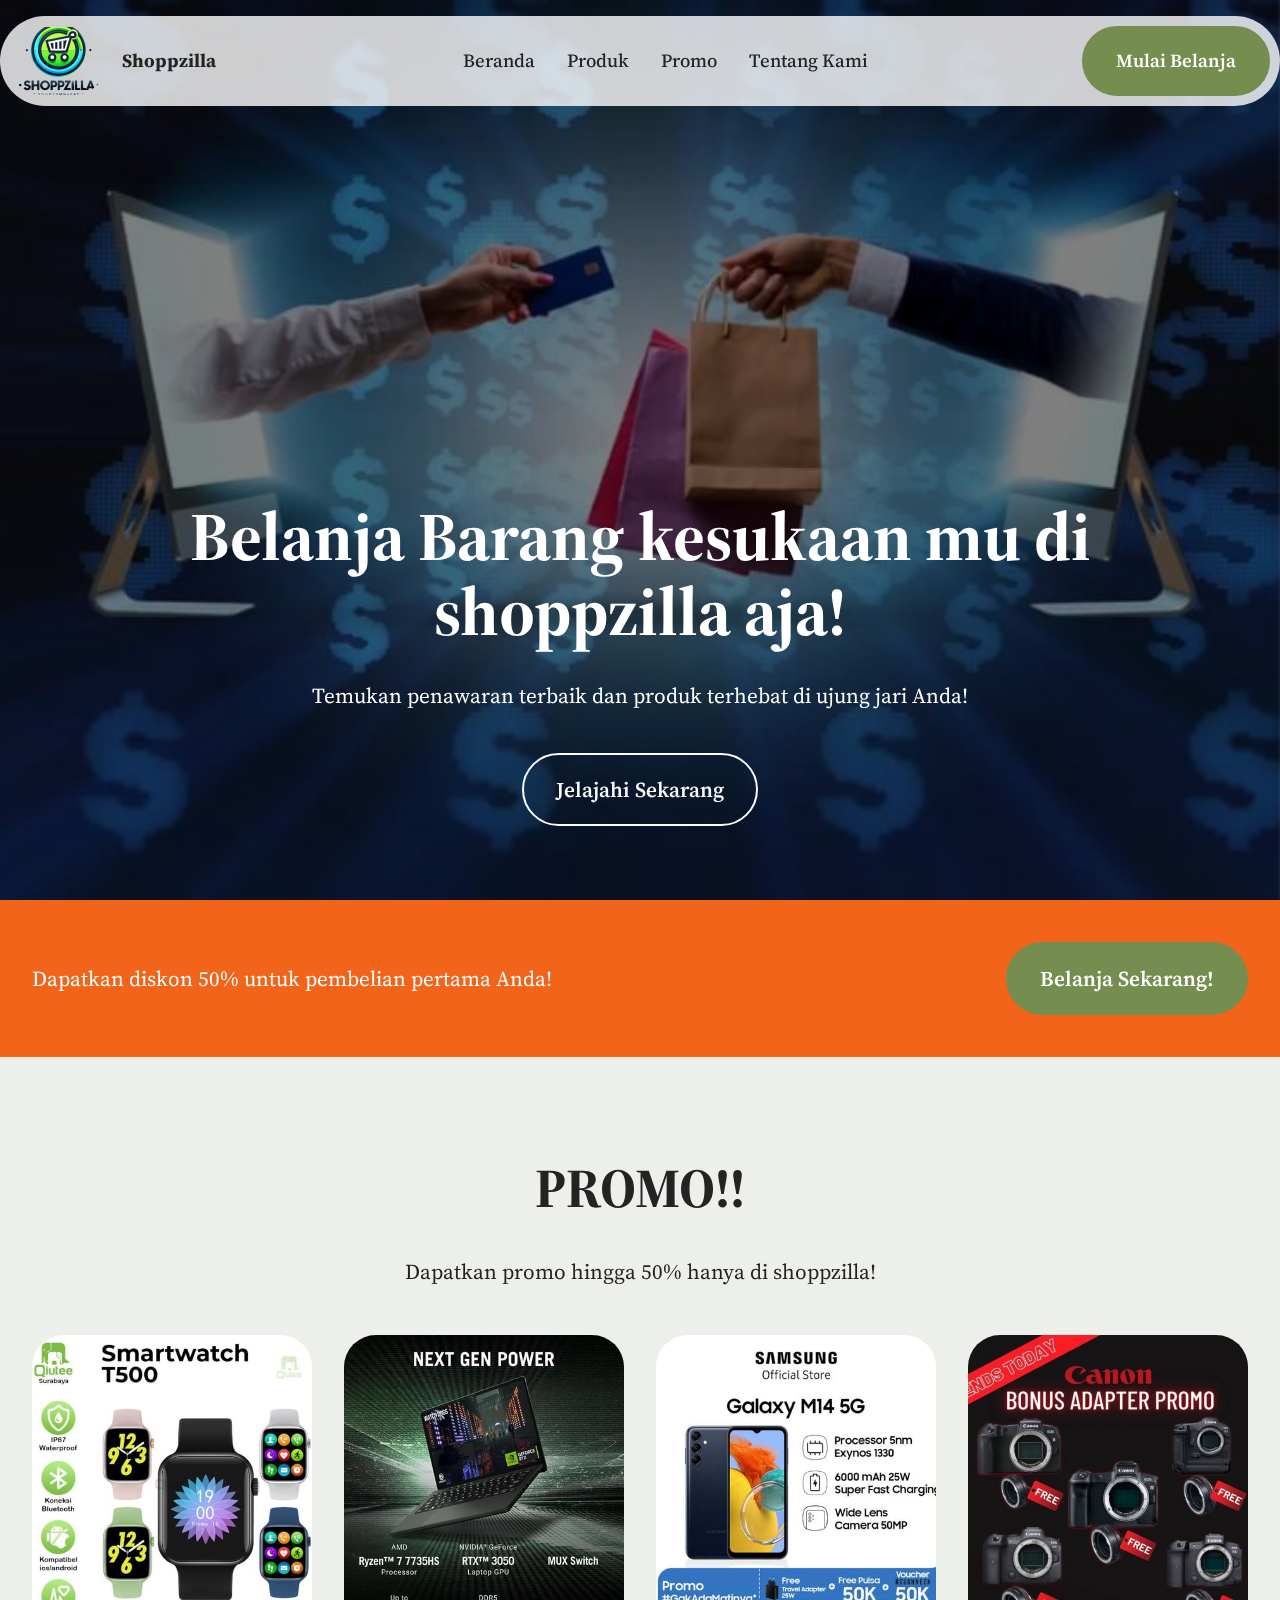
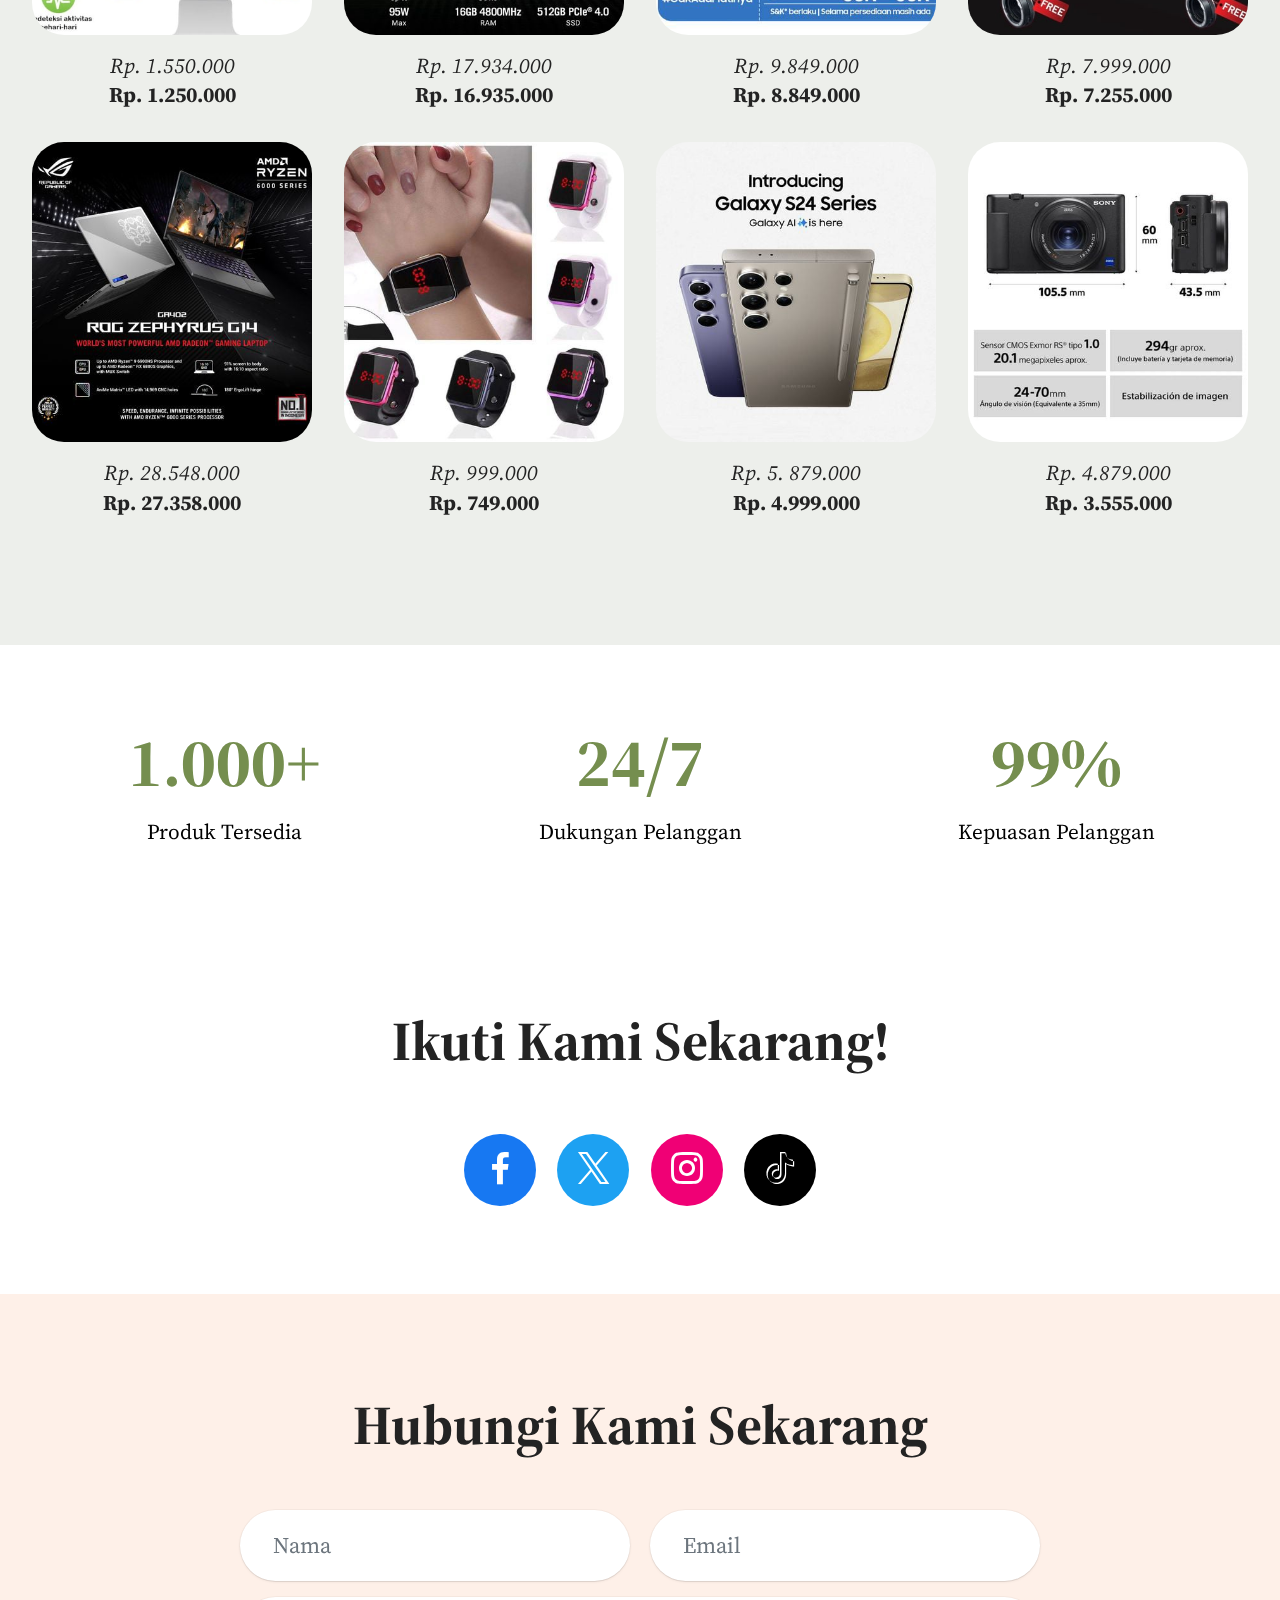
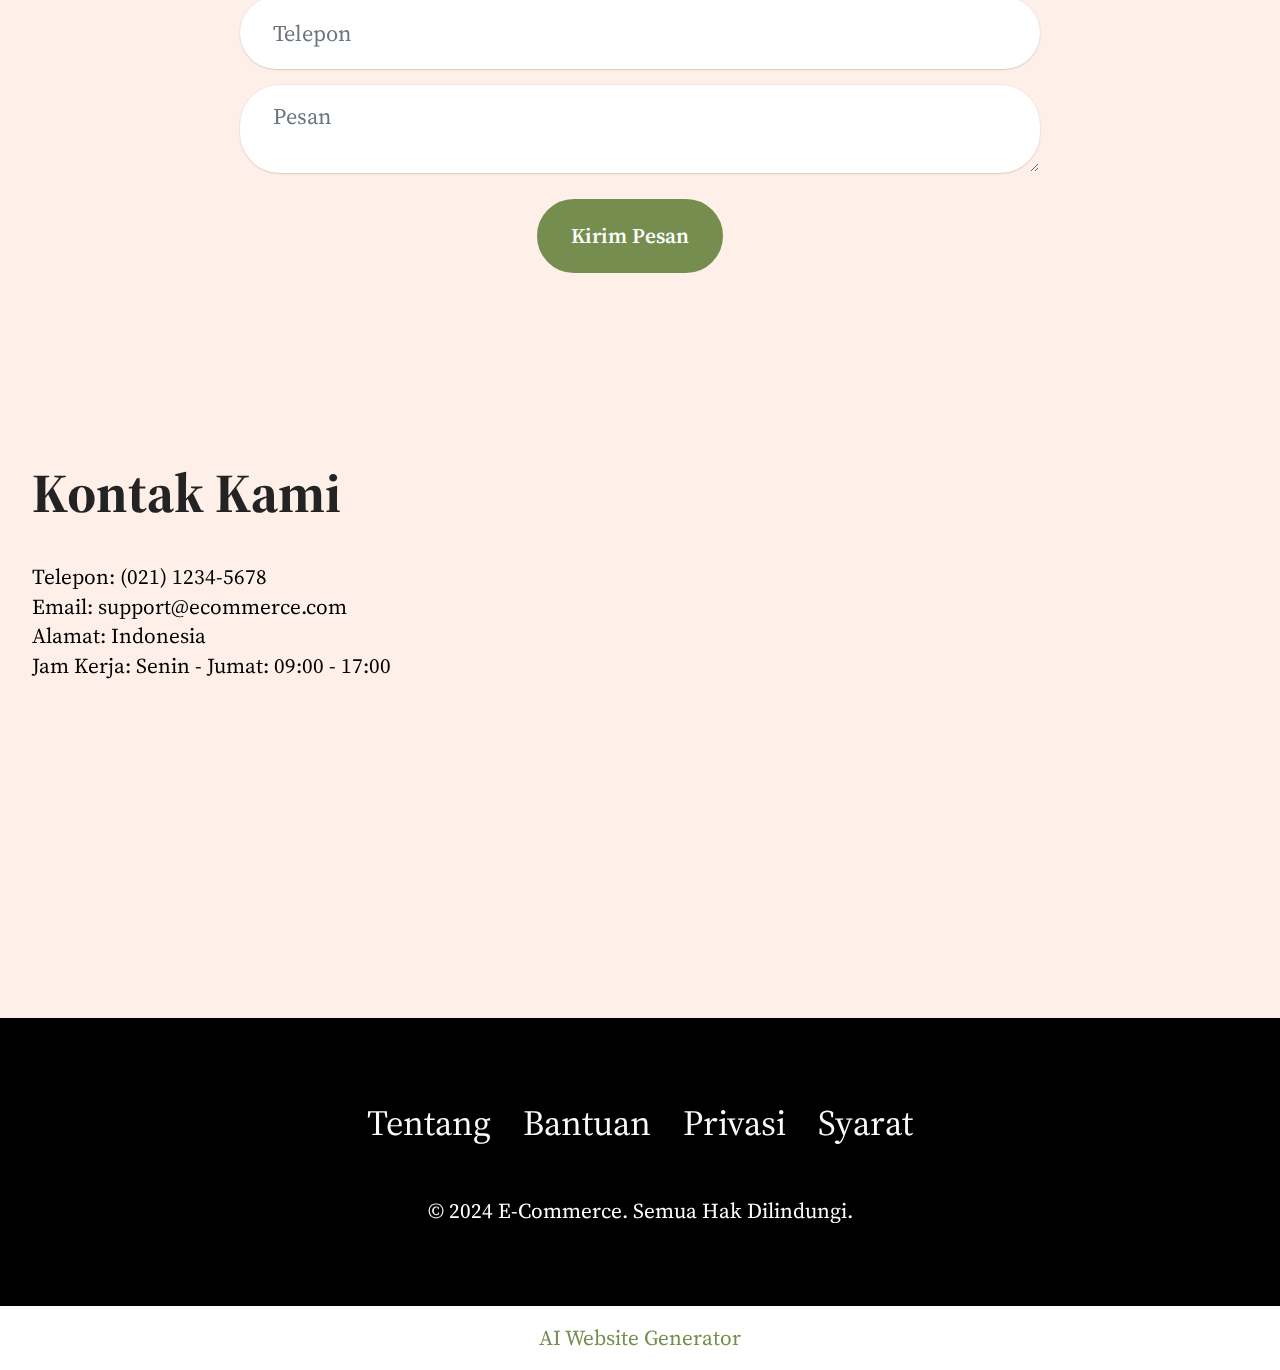
<file: promo.html>
<!DOCTYPE html>
<html  >
<head>
  <!-- Site made with Mobirise Website Builder v5.9.18, https://mobirise.com -->
  <meta charset="UTF-8">
  <meta http-equiv="X-UA-Compatible" content="IE=edge">
  <meta name="generator" content="Mobirise v5.9.18, mobirise.com">
  <meta name="viewport" content="width=device-width, initial-scale=1, minimum-scale=1">
  <link rel="shortcut icon" href="assets/images/screenshot-2024-11-19-083548-removebg-preview-192x192.png" type="image/x-icon">
  <meta name="description" content="Temukan berbagai produk menarik dan berkualitas tinggi di platform e-commerce kami, dengan penawaran terbaik dan pengalaman belanja yang menyenangkan.">
  
  
  <title>Promo</title>
  <link rel="stylesheet" href="assets/web/assets/mobirise-icons2/mobirise2.css">
  <link rel="stylesheet" href="assets/bootstrap/css/bootstrap.min.css">
  <link rel="stylesheet" href="assets/bootstrap/css/bootstrap-grid.min.css">
  <link rel="stylesheet" href="assets/bootstrap/css/bootstrap-reboot.min.css">
  <link rel="stylesheet" href="assets/parallax/jarallax.css">
  <link rel="stylesheet" href="assets/dropdown/css/style.css">
  <link rel="stylesheet" href="assets/socicon/css/styles.css">
  <link rel="stylesheet" href="assets/theme/css/style.css">
  <link rel="preload" href="https://fonts.googleapis.com/css2?family=Source+Serif+4:wght@400;700&display=swap&display=swap" as="style" onload="this.onload=null;this.rel='stylesheet'">
  <noscript><link rel="stylesheet" href="https://fonts.googleapis.com/css2?family=Source+Serif+4:wght@400;700&display=swap&display=swap"></noscript>
  <link rel="preload" as="style" href="assets/mobirise/css/mbr-additional.css?v=58Rudq"><link rel="stylesheet" href="assets/mobirise/css/mbr-additional.css?v=58Rudq" type="text/css">

  
  
  
</head>
<body>
  
  <section data-bs-version="5.1" class="menu menu2 cid-uuLxJ5WDEP" once="menu" id="menu02-y">
	

	<nav class="navbar navbar-dropdown navbar-fixed-top navbar-expand-lg">
		<div class="container">
			<div class="navbar-brand">
				<span class="navbar-logo">
					<a href="page1.html#header18-1">
						<img src="assets/images/screenshot-2024-11-19-083548-removebg-preview-192x192.png" alt="Mobirise Website Builder" style="height: 4.3rem;">
					</a>
				</span>
				<span class="navbar-caption-wrap"><a class="navbar-caption text-black text-primary display-4" href="page1.html#header18-1">Shoppzilla</a></span>
			</div>
			<button class="navbar-toggler" type="button" data-toggle="collapse" data-bs-toggle="collapse" data-target="#navbarSupportedContent" data-bs-target="#navbarSupportedContent" aria-controls="navbarNavAltMarkup" aria-expanded="false" aria-label="Toggle navigation">
				<div class="hamburger">
					<span></span>
					<span></span>
					<span></span>
					<span></span>
				</div>
			</button>
			<div class="collapse navbar-collapse" id="navbarSupportedContent">
				<ul class="navbar-nav nav-dropdown" data-app-modern-menu="true"><li class="nav-item">
						<a class="nav-link link text-black text-primary display-4" href="page1.html#header18-1">Beranda</a>
					</li><li class="nav-item"><a class="nav-link link text-black text-primary display-4" href="page2.html#header18-i">Produk</a></li>
					<li class="nav-item">
						<a class="nav-link link text-black text-primary display-4" href="page3.html#header18-z" aria-expanded="false">Promo</a>
					</li>
					<li class="nav-item"><a class="nav-link link text-black text-primary display-4" href="page4.html#header18-1g">Tentang Kami</a></li></ul>
				
				<div class="navbar-buttons mbr-section-btn"><a class="btn btn-primary display-4" href="https://mobiri.se">Mulai Belanja</a></div>
			</div>
		</div>
	</nav>
</section>

<section data-bs-version="5.1" class="header18 cid-uuLxJ6xs6V mbr-fullscreen mbr-parallax-background" id="header18-z">
  

  <div class="mbr-overlay" style="opacity: 0.5; background-color: rgb(0, 0, 0);"></div>
  <div class="container-fluid">
    <div class="row">
      <div class="content-wrap col-12 col-md-12">
        <h1 class="mbr-section-title mbr-fonts-style mbr-white mb-4 display-1">
          <strong>Belanja Barang kesukaan mu di shoppzilla aja!</strong></h1>
        
        <p class="mbr-fonts-style mbr-text mbr-white mb-4 display-7">Temukan penawaran terbaik dan produk terhebat di ujung jari Anda!</p>
        <div class="mbr-section-btn">
          <a class="btn btn-white-outline display-7" href="https://mobiri.se">Jelajahi Sekarang</a>
        </div>
      </div>
    </div>
  </div>
</section>

<section data-bs-version="5.1" class="features035 cid-uuLxJbSv5H" id="features035-18">
    

    
    
    <div class="container">
        <div class="row">
            <div class="col-12 col-lg-9 active">
                <div class="item-wrapper">
                    <div class="card-box">
                        <h4 class="card-text mbr-fonts-style display-7">Dapatkan diskon 50% untuk pembelian pertama Anda!</h4>
                    </div>
                </div>
            </div>
            <div class="col-12 col-lg-3 active">
                <div class="mbr-section-btn">
                    <a class="btn btn-primary display-7" href="https://mobiri.se">Belanja Sekarang!</a>
                </div>
            </div>
        </div>
    </div>
</section>

<section data-bs-version="5.1" class="gallery1 mbr-gallery cid-uuLyWjF6hI" id="gallery01-1x">
    
    

    <div class="container-fluid">
        <div class="row justify-content-center">
            <div class="col-12 content-head">
                <div class="mb-5">
                    <h3 class="mbr-section-title mbr-fonts-style align-center m-0 display-2"><strong>PROMO!!</strong></h3>
                    <h4 class="mbr-section-subtitle mbr-fonts-style align-center mb-0 mt-4 display-7">Dapatkan promo hingga 50% hanya di shoppzilla!</h4>
                </div>
            </div>
        </div>
        
        <div class="row mbr-gallery">
            <div class="col-12 col-md-6 col-lg-3 item gallery-image">
                <div class="item-wrapper mb-3" data-toggle="modal" data-bs-toggle="modal" data-target="#uwhwY16iaT-modal" data-bs-target="#uwhwY16iaT-modal">
                    <img class="w-100" src="assets/images/ea8f5536b4ffb99a2dca2d643d0cc788-518x518.jpg" alt="Mobirise Website Builder" data-slide-to="0" data-bs-slide-to="0" data-target="#lb-uwhwY16iaT" data-bs-target="#lb-uwhwY16iaT">
                    <div class="icon-wrapper">
                        <span class="mobi-mbri mobi-mbri-search mbr-iconfont mbr-iconfont-btn"></span>
                    </div>
                </div>
                <h6 class="mbr-item-subtitle mbr-fonts-style align-center mb-0 mt-3 display-7"><em>Rp. 1.550.000<br></em><strong>Rp. 1.250.000</strong></h6>
            </div>
            <div class="col-12 col-md-6 col-lg-3 item gallery-image">
                <div class="item-wrapper mb-3" data-toggle="modal" data-bs-toggle="modal" data-target="#uwhwY16iaT-modal" data-bs-target="#uwhwY16iaT-modal">
                    <img class="w-100" src="assets/images/fed1f980ad17c91b547e473055dedb9e-474x474.jpg" alt="Mobirise Website Builder" data-slide-to="1" data-bs-slide-to="1" data-target="#lb-uwhwY16iaT" data-bs-target="#lb-uwhwY16iaT">
                    <div class="icon-wrapper">
                        <span class="mobi-mbri mobi-mbri-search mbr-iconfont mbr-iconfont-btn"></span>
                    </div>
                </div>
                <h6 class="mbr-item-subtitle mbr-fonts-style align-center mb-0 mt-3 display-7"><em>Rp. 17.934.000</em><br><strong>Rp. 16.935.000</strong></h6>
            </div>
            <div class="col-12 col-md-6 col-lg-3 item gallery-image">
                <div class="item-wrapper mb-3" data-toggle="modal" data-bs-toggle="modal" data-target="#uwhwY16iaT-modal" data-bs-target="#uwhwY16iaT-modal">
                    <img class="w-100" src="assets/images/02b67894d1d9568450df3e12b2c6deee-474x474.jpg" alt="Mobirise Website Builder" data-slide-to="2" data-bs-slide-to="2" data-target="#lb-uwhwY16iaT" data-bs-target="#lb-uwhwY16iaT">
                    <div class="icon-wrapper">
                        <span class="mobi-mbri mobi-mbri-search mbr-iconfont mbr-iconfont-btn"></span>
                    </div>
                </div>
                <h6 class="mbr-item-subtitle mbr-fonts-style align-center mb-0 mt-3 display-7"><em>Rp. 9.849.000</em><br><strong>Rp. 8.849.000</strong></h6>
            </div>
            <div class="col-12 col-md-6 col-lg-3 item gallery-image">
                <div class="item-wrapper mb-3" data-toggle="modal" data-bs-toggle="modal" data-target="#uwhwY16iaT-modal" data-bs-target="#uwhwY16iaT-modal">
                    <img class="w-100" src="assets/images/ends-todays-canon-bonus-adapter-promo-dont-miss-518x518.jpg" alt="Mobirise Website Builder" data-slide-to="3" data-bs-slide-to="3" data-target="#lb-uwhwY16iaT" data-bs-target="#lb-uwhwY16iaT">
                    <div class="icon-wrapper">
                        <span class="mobi-mbri mobi-mbri-search mbr-iconfont mbr-iconfont-btn"></span>
                    </div>
                </div>
                <h6 class="mbr-item-subtitle mbr-fonts-style align-center mb-0 mt-3 display-7"><em>Rp. 7.999.000</em><br><strong>Rp. 7.255.000</strong></h6>
            </div>
            <div class="col-12 col-md-6 col-lg-3 item gallery-image">
                <div class="item-wrapper mb-3" data-toggle="modal" data-bs-toggle="modal" data-target="#uwhwY16iaT-modal" data-bs-target="#uwhwY16iaT-modal">
                    <img class="w-100" src="assets/images/78b642ae80e25ca369974668cc6eb886-474x474.jpg" alt="Mobirise Website Builder" data-slide-to="4" data-bs-slide-to="4" data-target="#lb-uwhwY16iaT" data-bs-target="#lb-uwhwY16iaT">
                    <div class="icon-wrapper">
                        <span class="mobi-mbri mobi-mbri-search mbr-iconfont mbr-iconfont-btn"></span>
                    </div>
                </div>
                <h6 class="mbr-item-subtitle mbr-fonts-style align-center mb-0 mt-3 display-7"><em>Rp. 28.548.000</em><br><strong>Rp. 27.358.000</strong></h6>
            </div>
            <div class="col-12 col-md-6 col-lg-3 item gallery-image">
                <div class="item-wrapper mb-3" data-toggle="modal" data-bs-toggle="modal" data-target="#uwhwY16iaT-modal" data-bs-target="#uwhwY16iaT-modal">
                    <img class="w-100" src="assets/images/1c0144f155635927c69eea5111b50240-474x474.jpg" alt="Mobirise Website Builder" data-slide-to="5" data-bs-slide-to="5" data-target="#lb-uwhwY16iaT" data-bs-target="#lb-uwhwY16iaT">
                    <div class="icon-wrapper">
                        <span class="mobi-mbri mobi-mbri-search mbr-iconfont mbr-iconfont-btn"></span>
                    </div>
                </div>
                <h6 class="mbr-item-subtitle mbr-fonts-style align-center mb-0 mt-3 display-7"><em>Rp. 999.000</em><br><strong>Rp. 749.000</strong></h6>
            </div>
            <div class="col-12 col-md-6 col-lg-3 item gallery-image">
                <div class="item-wrapper mb-3" data-toggle="modal" data-bs-toggle="modal" data-target="#uwhwY16iaT-modal" data-bs-target="#uwhwY16iaT-modal">
                    <img class="w-100" src="assets/images/3c74d243f4bff4042f62e423a1152e82-474x474.jpg" alt="Mobirise Website Builder" data-slide-to="6" data-bs-slide-to="6" data-target="#lb-uwhwY16iaT" data-bs-target="#lb-uwhwY16iaT">
                    <div class="icon-wrapper">
                        <span class="mobi-mbri mobi-mbri-search mbr-iconfont mbr-iconfont-btn"></span>
                    </div>
                </div>
                <h6 class="mbr-item-subtitle mbr-fonts-style align-center mb-0 mt-3 display-7"><em>Rp. 5. 879.000</em><br><strong>Rp. 4.999.000</strong></h6>
            </div>
            <div class="col-12 col-md-6 col-lg-3 item gallery-image">
                <div class="item-wrapper mb-3" data-toggle="modal" data-bs-toggle="modal" data-target="#uwhwY16iaT-modal" data-bs-target="#uwhwY16iaT-modal">
                    <img class="w-100" src="assets/images/0b518ed69a286a41c97e47d5bfdf38b5-474x474.jpg" alt="Mobirise Website Builder" data-slide-to="7" data-bs-slide-to="7" data-target="#lb-uwhwY16iaT" data-bs-target="#lb-uwhwY16iaT">
                    <div class="icon-wrapper">
                        <span class="mobi-mbri mobi-mbri-search mbr-iconfont mbr-iconfont-btn"></span>
                    </div>
                </div>
                <h6 class="mbr-item-subtitle mbr-fonts-style align-center mb-0 mt-3 display-7"><em>Rp. 4.879.000</em><br><strong>Rp. 3.555.000</strong></h6>
            </div>
        </div>

        <div class="modal mbr-slider" tabindex="-1" role="dialog" aria-hidden="true" id="uwhwY16iaT-modal">
            <div class="modal-dialog" role="document">
                <div class="modal-content">
                    <div class="modal-body">
                        <div class="carousel slide" data-pause="false" data-bs-pause="false" id="lb-uwhwY16iaT" data-interval="5000" data-bs-interval="5000">
                            <div class="carousel-inner">
                                <div class="carousel-item active">
                                    <img class="d-block w-100" src="assets/images/ea8f5536b4ffb99a2dca2d643d0cc788-518x518.jpg" alt="Mobirise Website Builder">
                                </div>
                                <div class="carousel-item">
                                    <img class="d-block w-100" src="assets/images/fed1f980ad17c91b547e473055dedb9e-474x474.jpg" alt="Mobirise Website Builder">
                                </div>
                                <div class="carousel-item">
                                    <img class="d-block w-100" src="assets/images/02b67894d1d9568450df3e12b2c6deee-474x474.jpg" alt="Mobirise Website Builder">
                                </div>
                                <div class="carousel-item">
                                    <img class="d-block w-100" src="assets/images/ends-todays-canon-bonus-adapter-promo-dont-miss-518x518.jpg" alt="Mobirise Website Builder">
                                </div>
                                <div class="carousel-item">
                                    <img class="d-block w-100" src="assets/images/78b642ae80e25ca369974668cc6eb886-474x474.jpg" alt="Mobirise Website Builder">
                                </div>
                                <div class="carousel-item">
                                    <img class="d-block w-100" src="assets/images/1c0144f155635927c69eea5111b50240-474x474.jpg" alt="Mobirise Website Builder">
                                </div>
                                <div class="carousel-item">
                                    <img class="d-block w-100" src="assets/images/3c74d243f4bff4042f62e423a1152e82-474x474.jpg" alt="Mobirise Website Builder">
                                </div>
                                <div class="carousel-item">
                                    <img class="d-block w-100" src="assets/images/0b518ed69a286a41c97e47d5bfdf38b5-474x474.jpg" alt="Mobirise Website Builder">
                                </div>
                            </div>
                            <ol class="carousel-indicators">
                                <li data-slide-to="0" data-bs-slide-to="0" class="active" data-target="#lb-uwhwY16iaT" data-bs-target="#lb-uwhwY16iaT"></li>
                                <li data-slide-to="1" data-bs-slide-to="1" data-target="#lb-uwhwY16iaT" data-bs-target="#lb-uwhwY16iaT"></li>
                                <li data-slide-to="2" data-bs-slide-to="2" data-target="#lb-uwhwY16iaT" data-bs-target="#lb-uwhwY16iaT"></li>
                                <li data-slide-to="3" data-bs-slide-to="3" data-target="#lb-uwhwY16iaT" data-bs-target="#lb-uwhwY16iaT"></li>
                                <li data-slide-to="4" data-bs-slide-to="4" data-target="#lb-uwhwY16iaT" data-bs-target="#lb-uwhwY16iaT"></li>
                                <li data-slide-to="5" data-bs-slide-to="5" data-target="#lb-uwhwY16iaT" data-bs-target="#lb-uwhwY16iaT"></li>
                                <li data-slide-to="6" data-bs-slide-to="6" data-target="#lb-uwhwY16iaT" data-bs-target="#lb-uwhwY16iaT"></li>
                                <li data-slide-to="7" data-bs-slide-to="7" data-target="#lb-uwhwY16iaT" data-bs-target="#lb-uwhwY16iaT"></li>
                            </ol>
                            <a role="button" href="" class="close" data-dismiss="modal" data-bs-dismiss="modal" aria-label="Close">
                            </a>
                            <a class="carousel-control-prev carousel-control" role="button" data-slide="prev" data-bs-slide="prev" href="#lb-uwhwY16iaT">
                                <span class="mobi-mbri mobi-mbri-arrow-prev" aria-hidden="true"></span>
                                <span class="sr-only visually-hidden">Previous</span>
                            </a>
                            <a class="carousel-control-next carousel-control" role="button" data-slide="next" data-bs-slide="next" href="#lb-uwhwY16iaT">
                                <span class="mobi-mbri mobi-mbri-arrow-next" aria-hidden="true"></span>
                                <span class="sr-only visually-hidden">Next</span>
                            </a>
                        </div>
                    </div>
                </div>
            </div>
        </div>
    </div>
</section>

<section data-bs-version="5.1" class="features10 cid-uuLxJcoTfI" id="features010-19">
  

  
  
  <div class="container">
    
    <div class="row justify-content-center">
      <div class="item features-without-image col-12 col-md-6 col-lg-4">
        <div class="item-wrapper">
          <div class="card-box align-left">
            
            <p class="card-title mbr-fonts-style mb-3 display-1">
              <strong>1.000+</strong>
            </p>
            <p class="card-text mbr-fonts-style mb-3 display-7">Produk Tersedia</p>
            
          </div>
        </div>
      </div>
      <div class="item features-without-image col-12 col-md-6 col-lg-4">
        <div class="item-wrapper">
          <div class="card-box align-left">
            
            <p class="card-title mbr-fonts-style mb-3 display-1">
              <strong>24/7</strong>
            </p>
            <p class="card-text mbr-fonts-style mb-3 display-7">Dukungan Pelanggan</p>
            
          </div>
        </div>
      </div>
      <div class="item features-without-image col-12 col-md-6 col-lg-4">
        <div class="item-wrapper">
          <div class="card-box align-left">
            
            <p class="card-title mbr-fonts-style mb-3 display-1">
              <strong>99%</strong>
            </p>
            <p class="card-text mbr-fonts-style mb-3 display-7">Kepuasan Pelanggan</p>
            
          </div>
        </div>
      </div>
    </div>
  </div>
</section>

<section data-bs-version="5.1" class="social4 cid-uuLxJdNgHk" id="social04-1b">
    
    
    

    <div class="container">
        <div class="media-container-row">
            <div class="col-12">
                <h3 class="mbr-section-title align-center mb-5 mbr-fonts-style display-2">
                    <strong>Ikuti Kami Sekarang!</strong>
                </h3>
                <div class="social-list align-center">
                    <a class="iconfont-wrapper bg-facebook m-2 " target="_blank" href="https://mobiri.se">
                        <span class="socicon-facebook socicon"></span>
                    </a>
                    <a class="iconfont-wrapper bg-twitter m-2" href="https://mobiri.se" target="_blank">
                        <span class="socicon-twitter socicon"></span>
                    </a>
                    <a class="iconfont-wrapper bg-instagram m-2" href="https://mobiri.se" target="_blank">
                        <span class="socicon-instagram socicon"></span>
                    </a>
                    
                    
                    
                    
                    
                    <a class="iconfont-wrapper bg-tiktok m-2" href="https://mobiri.se" target="_blank">
                        <span class="socicon-tiktok socicon"></span>
                    </a>
                    
                    
                </div>
            </div>
        </div>
    </div>
</section>

<section data-bs-version="5.1" class="form5 cid-uuLxJeoVWM" id="form02-1c">
    
    
    <div class="container">
        <div class="row justify-content-center">
            <div class="col-12 content-head">
                <div class="mbr-section-head mb-5">
                    <h3 class="mbr-section-title mbr-fonts-style align-center mb-0 display-2">
                        <strong>Hubungi Kami Sekarang</strong>
                    </h3>
                    
                </div>
            </div>
        </div>
        <div class="row justify-content-center">
            <div class="col-lg-8 mx-auto mbr-form" data-form-type="formoid">
                <form action="https://mobirise.eu/" method="POST" class="mbr-form form-with-styler" data-form-title="Form Name"><input type="hidden" name="email" data-form-email="true" value="FstSgs74db/wstpKNHZgAkUS50d8shBvh8tJb96ZPKRumRXauDrJGS5ZMYykLfI3Smj/dXaDZ4SotUTInYOpcuatGxV9ZIA9SEMyFehmLfEIvLHVZVsObCGdU3c+stPZ">
                    <div class="row">
                        <div hidden="hidden" data-form-alert="" class="alert alert-success col-12">Thanks for filling out the form!</div>
                        <div hidden="hidden" data-form-alert-danger="" class="alert alert-danger col-12">
                            Oops...! some problem!
                        </div>
                    </div>
                    <div class="dragArea row">
                        <div class="col-md col-sm-12 form-group mb-3" data-for="name">
                            <input type="text" name="name" placeholder="Nama" data-form-field="name" class="form-control" value="" id="name-form02-1c">
                        </div>
                        <div class="col-md col-sm-12 form-group mb-3" data-for="email">
                            <input type="email" name="email" placeholder="Email" data-form-field="email" class="form-control" value="" id="email-form02-1c">
                        </div>
                        <div class="col-12 form-group mb-3 mb-3" data-for="url">
                            <input type="url" name="url" placeholder="Telepon" data-form-field="url" class="form-control" value="" id="url-form02-1c">
                        </div>
                        <div class="col-12 form-group mb-3" data-for="textarea">
                            <textarea name="textarea" placeholder="Pesan" data-form-field="textarea" class="form-control" id="textarea-form02-1c"></textarea>
                        </div>
                        <div class="col-lg-12 col-md-12 col-sm-12 align-center mbr-section-btn">
                            <button type="submit" class="btn btn-primary display-7">Kirim Pesan</button>
                        </div>
                    </div>
                </form>
            </div>
        </div>
    </div>
</section>

<section data-bs-version="5.1" class="contacts03 cid-uuLxJeT7B5" id="contacts03-1d">
  

  
  <div class="container">
    <div class="row justify-content-center">
      <div class="col-lg-4">
        <div class="col-12 col-md-12">
          <h5 class="mbr-section-title mbr-fonts-style mt-0 mb-4 display-2">
            <strong>Kontak Kami</strong>
          </h5>
          <p class="mbr-section-subtitle mbr-fonts-style mt-0 mb-4 display-7">
            Telepon: (021) 1234-5678
            <br>Email: support@ecommerce.com
            <br>Alamat:  Indonesia
            <br>Jam Kerja: Senin - Jumat: 09:00 - 17:00
          </p> 

          
        </div>
      </div>
        <div class="col-lg-8 side-features">
        <div class="google-map"><iframe frameborder="0" style="border:0" src="https://www.google.com/maps/embed?pb=!1m14!1m8!1m3!1d6045.3003145248895!2d-73.9884657!3d40.7477229!3m2!1i1024!2i768!4f13.1!3m3!1m2!1s0x89c259a9ac1f1b85%3A0x7e33d1c0e7af3be4!2zMzUwIDV0aCBBdmUsIE5ldyBZb3JrLCBOWSAxMDExOCwg0KHQqNCQ!5e0!3m2!1sru!2sru!4v1689597362021!5m2!1sen!2sen" allowfullscreen=""></iframe></div>
      </div>
    </div>
  </div>
</section>

<section data-bs-version="5.1" class="footer3 cid-uuLxJfxB2f" once="footers" id="footer03-1e">

        

    

    <div class="container">
        <div class="row">
            <div class="row-links">
                <ul class="header-menu">
                  
                  
                  
                  
                <li class="header-menu-item mbr-fonts-style display-5">
                    <a href="#" class="text-white">Tentang</a>
                  </li><li class="header-menu-item mbr-fonts-style display-5">
                    <a href="#" class="text-white">Bantuan</a>
                  </li><li class="header-menu-item mbr-fonts-style display-5">
                    <a href="#" class="text-white">Privasi</a>
                  </li><li class="header-menu-item mbr-fonts-style display-5">
                    <a href="#" class="text-white">Syarat</a>
                  </li></ul>
              </div>

            
            <div class="col-12 mt-4">
                <p class="mbr-fonts-style copyright display-7">© 2024 E-Commerce. Semua Hak Dilindungi.</p>
            </div>
        </div>
    </div>
</section><section class="display-7" style="padding: 0;align-items: center;justify-content: center;flex-wrap: wrap;    align-content: center;display: flex;position: relative;height: 4rem;"><a href="https://mobiri.se/3101750" style="flex: 1 1;height: 4rem;position: absolute;width: 100%;z-index: 1;"><img alt="" style="height: 4rem;" src="[data-uri]"></a><p style="margin: 0;text-align: center;" class="display-7">&#8204;</p><a style="z-index:1" href="https://mobirise.com/builder/ai-website-generator.html">AI Website Generator</a></section><script src="assets/bootstrap/js/bootstrap.bundle.min.js"></script>  <script src="assets/parallax/jarallax.js"></script>  <script src="assets/smoothscroll/smooth-scroll.js"></script>  <script src="assets/ytplayer/index.js"></script>  <script src="assets/dropdown/js/navbar-dropdown.js"></script>  <script src="assets/theme/js/script.js"></script>  <script src="assets/formoid/formoid.min.js"></script>  
  
  
</body>
</html>
</file>
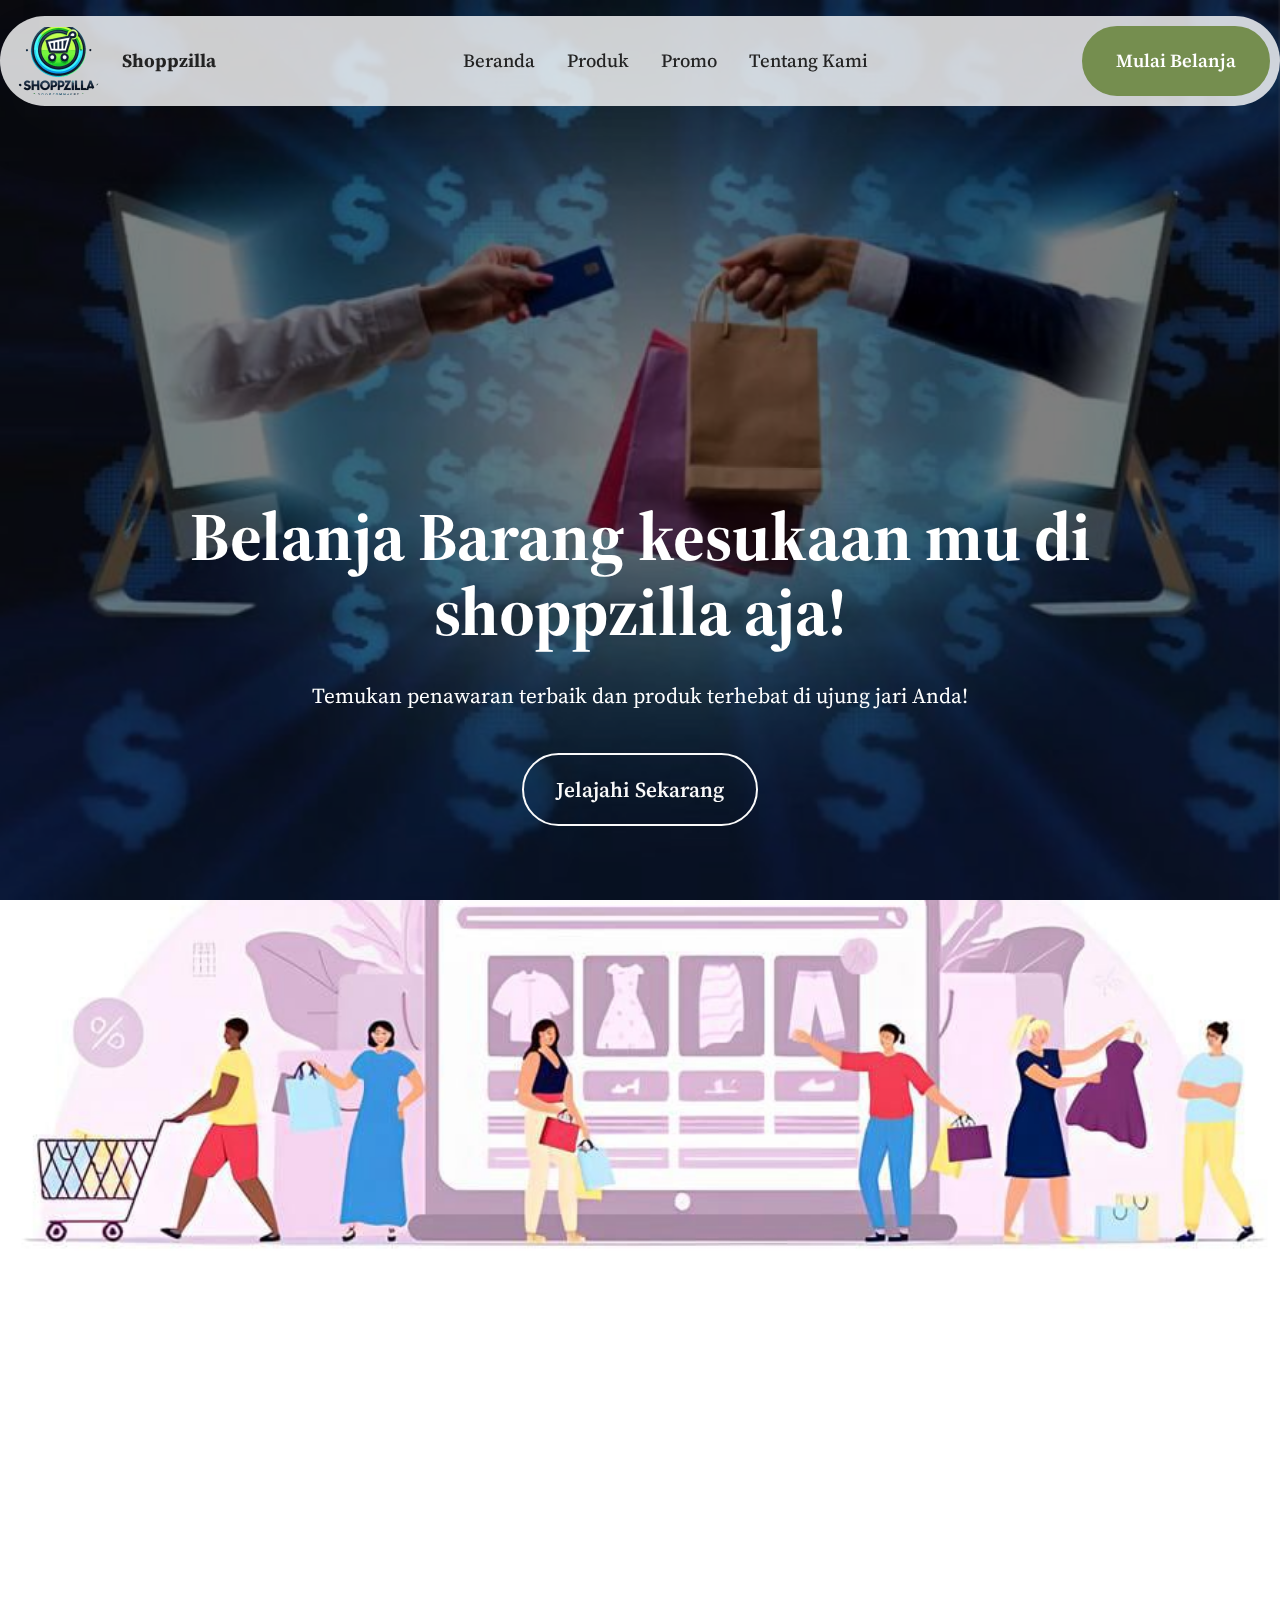
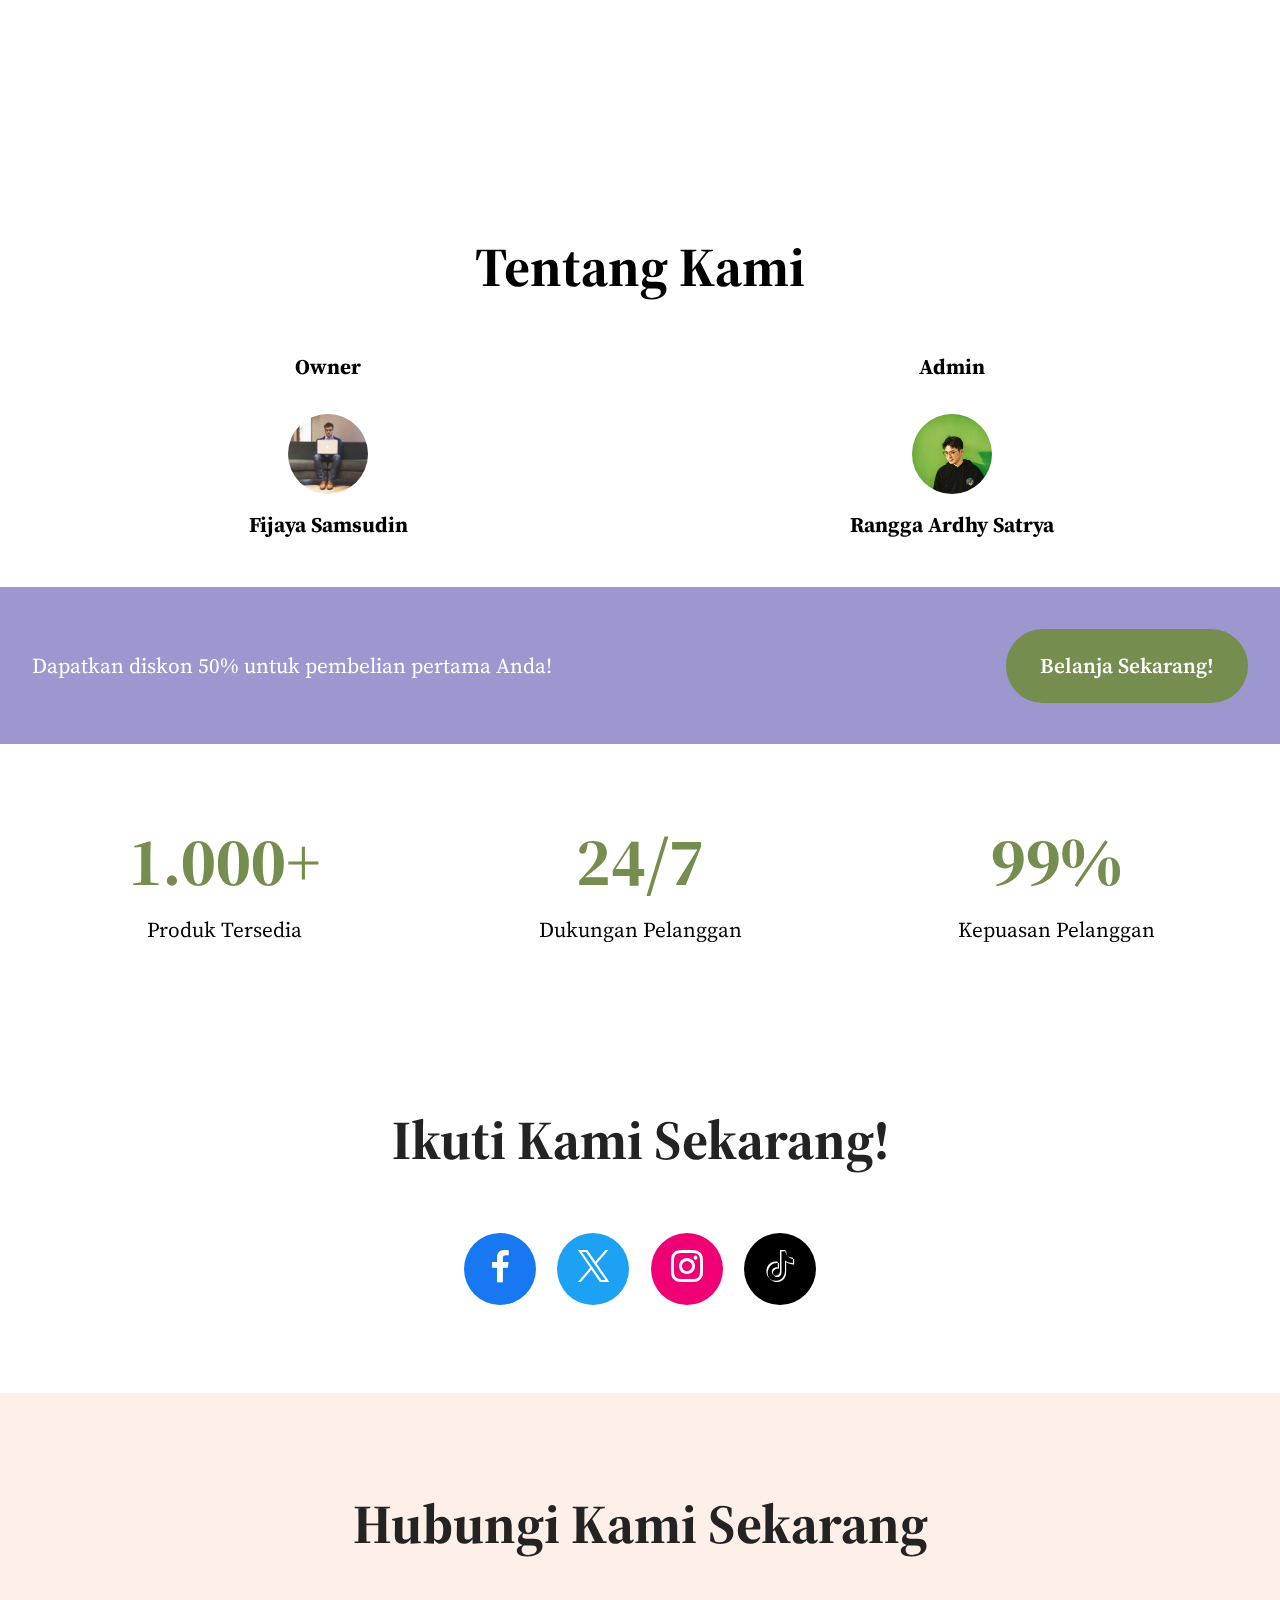
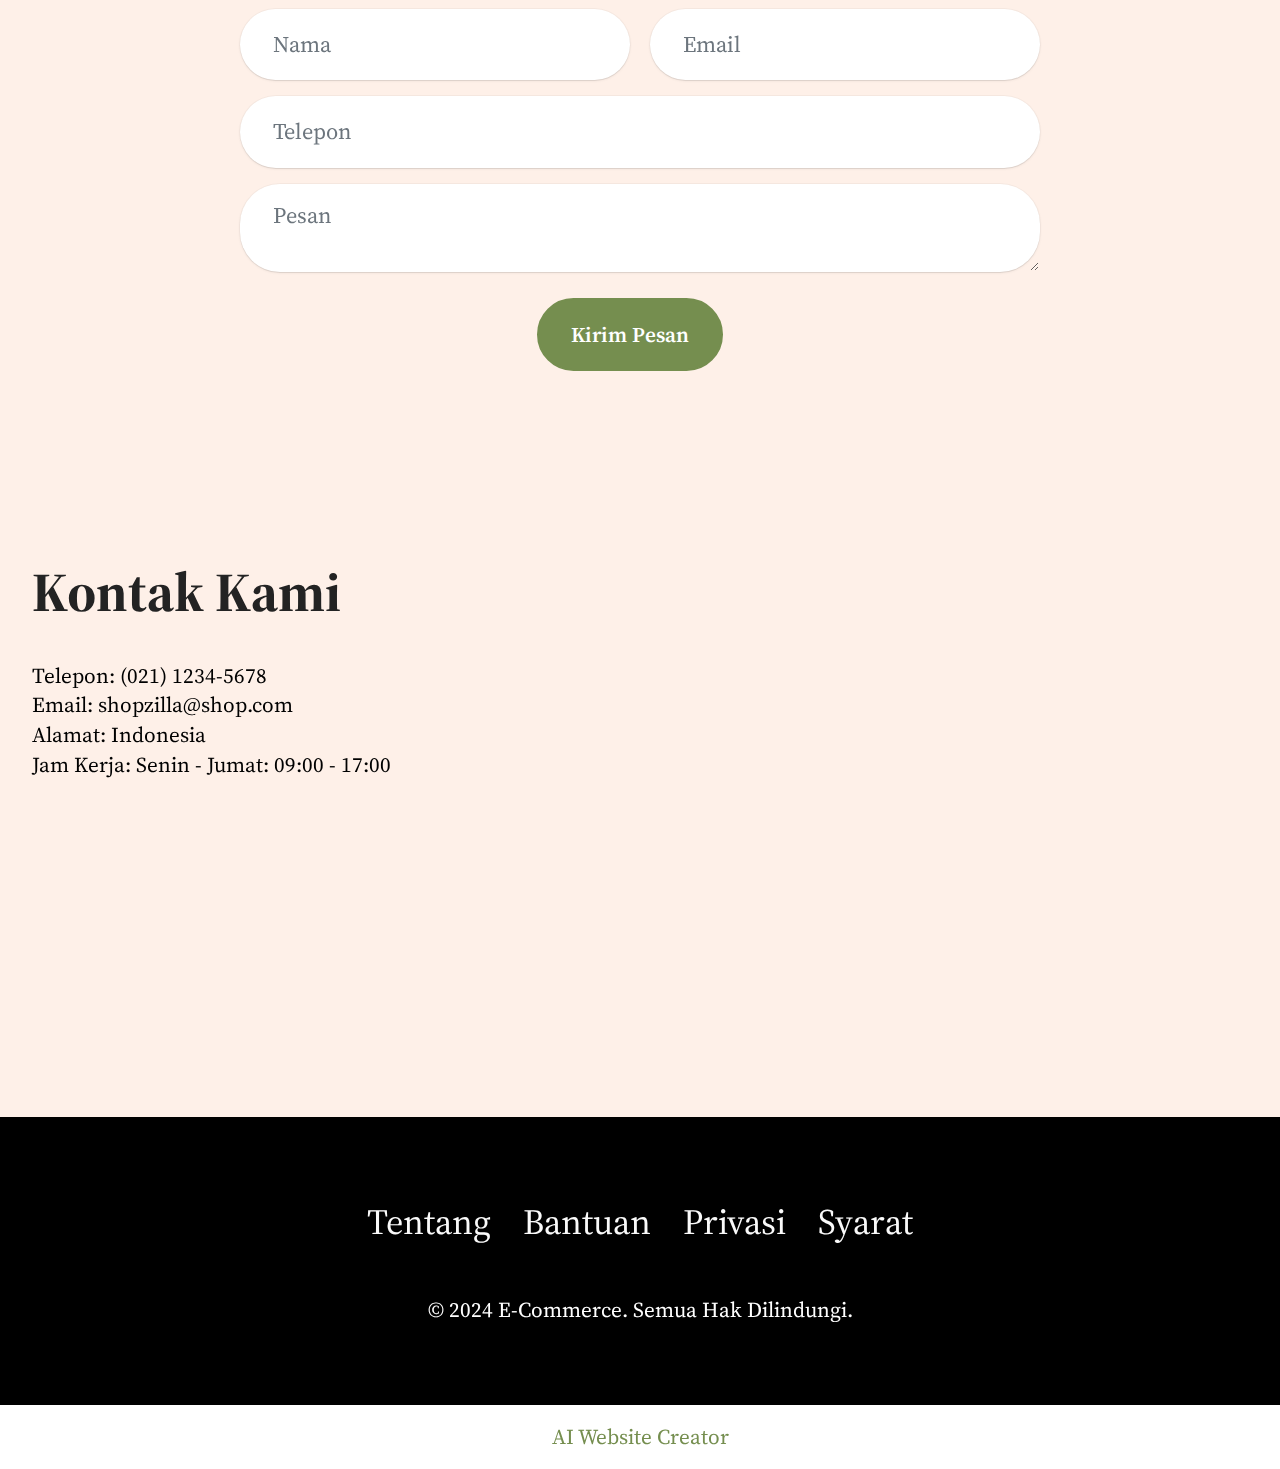
<file: tantangkami.html>
<!DOCTYPE html>
<html  >
<head>
  <!-- Site made with Mobirise Website Builder v5.9.18, https://mobirise.com -->
  <meta charset="UTF-8">
  <meta http-equiv="X-UA-Compatible" content="IE=edge">
  <meta name="generator" content="Mobirise v5.9.18, mobirise.com">
  <meta name="viewport" content="width=device-width, initial-scale=1, minimum-scale=1">
  <link rel="shortcut icon" href="assets/images/screenshot-2024-11-19-083548-removebg-preview-192x192.png" type="image/x-icon">
  <meta name="description" content="Temukan berbagai produk menarik dan berkualitas tinggi di platform e-commerce kami, dengan penawaran terbaik dan pengalaman belanja yang menyenangkan.">
  
  
  <title>Tentang Kami</title>
  <link rel="stylesheet" href="assets/web/assets/mobirise-icons2/mobirise2.css">
  <link rel="stylesheet" href="assets/bootstrap/css/bootstrap.min.css">
  <link rel="stylesheet" href="assets/bootstrap/css/bootstrap-grid.min.css">
  <link rel="stylesheet" href="assets/bootstrap/css/bootstrap-reboot.min.css">
  <link rel="stylesheet" href="assets/parallax/jarallax.css">
  <link rel="stylesheet" href="assets/dropdown/css/style.css">
  <link rel="stylesheet" href="assets/socicon/css/styles.css">
  <link rel="stylesheet" href="assets/theme/css/style.css">
  <link rel="preload" href="https://fonts.googleapis.com/css2?family=Source+Serif+4:wght@400;700&display=swap&display=swap" as="style" onload="this.onload=null;this.rel='stylesheet'">
  <noscript><link rel="stylesheet" href="https://fonts.googleapis.com/css2?family=Source+Serif+4:wght@400;700&display=swap&display=swap"></noscript>
  <link rel="preload" as="style" href="assets/mobirise/css/mbr-additional.css?v=nxvItj"><link rel="stylesheet" href="assets/mobirise/css/mbr-additional.css?v=nxvItj" type="text/css">

  
  
  
</head>
<body>
  
  <section data-bs-version="5.1" class="menu menu2 cid-uuLxKvlRJZ" once="menu" id="menu02-1f">
	

	<nav class="navbar navbar-dropdown navbar-fixed-top navbar-expand-lg">
		<div class="container">
			<div class="navbar-brand">
				<span class="navbar-logo">
					<a href="page1.html#header18-1">
						<img src="assets/images/screenshot-2024-11-19-083548-removebg-preview-192x192.png" alt="Mobirise Website Builder" style="height: 4.3rem;">
					</a>
				</span>
				<span class="navbar-caption-wrap"><a class="navbar-caption text-black text-primary display-4" href="page1.html#header18-1">Shoppzilla</a></span>
			</div>
			<button class="navbar-toggler" type="button" data-toggle="collapse" data-bs-toggle="collapse" data-target="#navbarSupportedContent" data-bs-target="#navbarSupportedContent" aria-controls="navbarNavAltMarkup" aria-expanded="false" aria-label="Toggle navigation">
				<div class="hamburger">
					<span></span>
					<span></span>
					<span></span>
					<span></span>
				</div>
			</button>
			<div class="collapse navbar-collapse" id="navbarSupportedContent">
				<ul class="navbar-nav nav-dropdown" data-app-modern-menu="true"><li class="nav-item">
						<a class="nav-link link text-black text-primary display-4" href="page1.html#header18-1">Beranda</a>
					</li><li class="nav-item"><a class="nav-link link text-black text-primary display-4" href="page2.html#header18-i">Produk</a></li>
					<li class="nav-item">
						<a class="nav-link link text-black text-primary display-4" href="page3.html#header18-z" aria-expanded="false">Promo</a>
					</li>
					<li class="nav-item"><a class="nav-link link text-black text-primary display-4" href="page4.html#header18-1g">Tentang Kami</a></li></ul>
				
				<div class="navbar-buttons mbr-section-btn"><a class="btn btn-primary display-4" href="https://mobiri.se">Mulai Belanja</a></div>
			</div>
		</div>
	</nav>
</section>

<section data-bs-version="5.1" class="header18 cid-uuLxKvZloH mbr-fullscreen mbr-parallax-background" id="header18-1g">
  

  <div class="mbr-overlay" style="opacity: 0.5; background-color: rgb(0, 0, 0);"></div>
  <div class="container-fluid">
    <div class="row">
      <div class="content-wrap col-12 col-md-12">
        <h1 class="mbr-section-title mbr-fonts-style mbr-white mb-4 display-1">
          <strong>Belanja Barang kesukaan mu di shoppzilla aja!</strong></h1>
        
        <p class="mbr-fonts-style mbr-text mbr-white mb-4 display-7">Temukan penawaran terbaik dan produk terhebat di ujung jari Anda!</p>
        <div class="mbr-section-btn">
          <a class="btn btn-white-outline display-7" href="https://mobiri.se">Jelajahi Sekarang</a>
        </div>
      </div>
    </div>
  </div>
</section>

<section data-bs-version="5.1" class="image02 cid-uuLNSyqIkm mbr-fullscreen mbr-parallax-background" id="image04-23">
    
    
    <div class="container-fluid">
        <div class="row"></div>
    </div>
</section>

<section data-bs-version="5.1" class="people05 cid-uuLyuD0JHT" id="people05-1w">
	

	
	
	<div class="container">
		<div class="row mb-5 justify-content-center">
			<div class="col-12 mb-0 content-head">
				<h3 class="mbr-section-title mbr-fonts-style align-center mb-0 display-2">
					<strong>Tentang Kami</strong></h3>
				
			</div>
		</div>
		<div class="row">
			<div class="item features-without-image col-12 col-md-6 col-lg-6 active">
				<div class="item-wrapper">
					<div class="card-box align-left">
						<p class="card-text mbr-fonts-style display-7"><strong>Owner</strong></p>
						<div class="img-wrapper mt-4 mb-3">
							<img src="assets/images/mbr-160x107.jpg" alt="" data-slide-to="0" data-bs-slide-to="0">
						</div>
						<h5 class="card-title mbr-fonts-style display-7">
							<strong>Fijaya Samsudin</strong></h5>
					</div>
				</div>
			</div>
			<div class="item features-without-image col-12 col-md-6 col-lg-6">
				<div class="item-wrapper">
					<div class="card-box align-left">
						<p class="card-text mbr-fonts-style display-7"><strong>Admin</strong></p>
						<div class="img-wrapper mt-4 mb-3">
							<img src="assets/images/photo-1679746584014-fb31d4eb0a5e-1.jpeg" data-slide-to="1" data-bs-slide-to="1" alt="">
						</div>
						<h5 class="card-title mbr-fonts-style display-7">
							<strong>Rangga Ardhy Satrya</strong></h5>
					</div>
				</div>
			</div>
			
			
			
			
		</div>
	</div>
</section>

<section data-bs-version="5.1" class="features035 cid-uuLxKBhrZL" id="features035-1p">
    

    
    
    <div class="container">
        <div class="row">
            <div class="col-12 col-lg-9 active">
                <div class="item-wrapper">
                    <div class="card-box">
                        <h4 class="card-text mbr-fonts-style display-7">Dapatkan diskon 50% untuk pembelian pertama Anda!</h4>
                    </div>
                </div>
            </div>
            <div class="col-12 col-lg-3 active">
                <div class="mbr-section-btn">
                    <a class="btn btn-primary display-7" href="https://mobiri.se">Belanja Sekarang!</a>
                </div>
            </div>
        </div>
    </div>
</section>

<section data-bs-version="5.1" class="features10 cid-uuLxKBS3gH" id="features010-1q">
  

  
  
  <div class="container">
    
    <div class="row justify-content-center">
      <div class="item features-without-image col-12 col-md-6 col-lg-4">
        <div class="item-wrapper">
          <div class="card-box align-left">
            
            <p class="card-title mbr-fonts-style mb-3 display-1">
              <strong>1.000+</strong>
            </p>
            <p class="card-text mbr-fonts-style mb-3 display-7">Produk Tersedia</p>
            
          </div>
        </div>
      </div>
      <div class="item features-without-image col-12 col-md-6 col-lg-4">
        <div class="item-wrapper">
          <div class="card-box align-left">
            
            <p class="card-title mbr-fonts-style mb-3 display-1">
              <strong>24/7</strong>
            </p>
            <p class="card-text mbr-fonts-style mb-3 display-7">Dukungan Pelanggan</p>
            
          </div>
        </div>
      </div>
      <div class="item features-without-image col-12 col-md-6 col-lg-4">
        <div class="item-wrapper">
          <div class="card-box align-left">
            
            <p class="card-title mbr-fonts-style mb-3 display-1">
              <strong>99%</strong>
            </p>
            <p class="card-text mbr-fonts-style mb-3 display-7">Kepuasan Pelanggan</p>
            
          </div>
        </div>
      </div>
    </div>
  </div>
</section>

<section data-bs-version="5.1" class="social4 cid-uuLxKDeLWc" id="social04-1s">
    
    
    

    <div class="container">
        <div class="media-container-row">
            <div class="col-12">
                <h3 class="mbr-section-title align-center mb-5 mbr-fonts-style display-2">
                    <strong>Ikuti Kami Sekarang!</strong>
                </h3>
                <div class="social-list align-center">
                    <a class="iconfont-wrapper bg-facebook m-2 " target="_blank" href="https://mobiri.se">
                        <span class="socicon-facebook socicon"></span>
                    </a>
                    <a class="iconfont-wrapper bg-twitter m-2" href="https://mobiri.se" target="_blank">
                        <span class="socicon-twitter socicon"></span>
                    </a>
                    <a class="iconfont-wrapper bg-instagram m-2" href="https://mobiri.se" target="_blank">
                        <span class="socicon-instagram socicon"></span>
                    </a>
                    
                    
                    
                    
                    
                    <a class="iconfont-wrapper bg-tiktok m-2" href="https://mobiri.se" target="_blank">
                        <span class="socicon-tiktok socicon"></span>
                    </a>
                    
                    
                </div>
            </div>
        </div>
    </div>
</section>

<section data-bs-version="5.1" class="form5 cid-uuLxKDOfYq" id="form02-1t">
    
    
    <div class="container">
        <div class="row justify-content-center">
            <div class="col-12 content-head">
                <div class="mbr-section-head mb-5">
                    <h3 class="mbr-section-title mbr-fonts-style align-center mb-0 display-2">
                        <strong>Hubungi Kami Sekarang</strong>
                    </h3>
                    
                </div>
            </div>
        </div>
        <div class="row justify-content-center">
            <div class="col-lg-8 mx-auto mbr-form" data-form-type="formoid">
                <form action="https://mobirise.eu/" method="POST" class="mbr-form form-with-styler" data-form-title="Form Name"><input type="hidden" name="email" data-form-email="true" value="k6KoVQ4r3qO0Gj5LIc86EULEND4nIv8u3ZS2QDRGt283bQdOtxPJ8xEuE2r0w+RlqG0oClPLtEijbOALoFon/jyvcEXX36AaWpAQMFQP2gor8t9FL/8QO67FsLc0KJVK">
                    <div class="row">
                        <div hidden="hidden" data-form-alert="" class="alert alert-success col-12">Thanks for filling out the form!</div>
                        <div hidden="hidden" data-form-alert-danger="" class="alert alert-danger col-12">
                            Oops...! some problem!
                        </div>
                    </div>
                    <div class="dragArea row">
                        <div class="col-md col-sm-12 form-group mb-3" data-for="name">
                            <input type="text" name="name" placeholder="Nama" data-form-field="name" class="form-control" value="" id="name-form02-1t">
                        </div>
                        <div class="col-md col-sm-12 form-group mb-3" data-for="email">
                            <input type="email" name="email" placeholder="Email" data-form-field="email" class="form-control" value="" id="email-form02-1t">
                        </div>
                        <div class="col-12 form-group mb-3 mb-3" data-for="url">
                            <input type="url" name="url" placeholder="Telepon" data-form-field="url" class="form-control" value="" id="url-form02-1t">
                        </div>
                        <div class="col-12 form-group mb-3" data-for="textarea">
                            <textarea name="textarea" placeholder="Pesan" data-form-field="textarea" class="form-control" id="textarea-form02-1t"></textarea>
                        </div>
                        <div class="col-lg-12 col-md-12 col-sm-12 align-center mbr-section-btn">
                            <button type="submit" class="btn btn-primary display-7">Kirim Pesan</button>
                        </div>
                    </div>
                </form>
            </div>
        </div>
    </div>
</section>

<section data-bs-version="5.1" class="contacts03 cid-uuLxKEH1ax" id="contacts03-1u">
  

  
  <div class="container">
    <div class="row justify-content-center">
      <div class="col-lg-4">
        <div class="col-12 col-md-12">
          <h5 class="mbr-section-title mbr-fonts-style mt-0 mb-4 display-2">
            <strong>Kontak Kami</strong>
          </h5>
          <p class="mbr-section-subtitle mbr-fonts-style mt-0 mb-4 display-7">
            Telepon: (021) 1234-5678
            <br>Email: shopzilla@shop.com&nbsp;<br>Alamat:  Indonesia
            <br>Jam Kerja: Senin - Jumat: 09:00 - 17:00
          </p> 

          
        </div>
      </div>
        <div class="col-lg-8 side-features">
        <div class="google-map"><iframe frameborder="0" style="border:0" src="https://www.google.com/maps/embed?pb=!1m14!1m8!1m3!1d6045.3003145248895!2d-73.9884657!3d40.7477229!3m2!1i1024!2i768!4f13.1!3m3!1m2!1s0x89c259a9ac1f1b85%3A0x7e33d1c0e7af3be4!2zMzUwIDV0aCBBdmUsIE5ldyBZb3JrLCBOWSAxMDExOCwg0KHQqNCQ!5e0!3m2!1sru!2sru!4v1689597362021!5m2!1sen!2sen" allowfullscreen=""></iframe></div>
      </div>
    </div>
  </div>
</section>

<section data-bs-version="5.1" class="footer3 cid-uuLxKFlX7P" once="footers" id="footer03-1v">

        

    

    <div class="container">
        <div class="row">
            <div class="row-links">
                <ul class="header-menu">
                  
                  
                  
                  
                <li class="header-menu-item mbr-fonts-style display-5">
                    <a href="#" class="text-white">Tentang</a>
                  </li><li class="header-menu-item mbr-fonts-style display-5">
                    <a href="#" class="text-white">Bantuan</a>
                  </li><li class="header-menu-item mbr-fonts-style display-5">
                    <a href="#" class="text-white">Privasi</a>
                  </li><li class="header-menu-item mbr-fonts-style display-5">
                    <a href="#" class="text-white">Syarat</a>
                  </li></ul>
              </div>

            
            <div class="col-12 mt-4">
                <p class="mbr-fonts-style copyright display-7">© 2024 E-Commerce. Semua Hak Dilindungi.</p>
            </div>
        </div>
    </div>
</section><section class="display-7" style="padding: 0;align-items: center;justify-content: center;flex-wrap: wrap;    align-content: center;display: flex;position: relative;height: 4rem;"><a href="https://mobiri.se/3101750" style="flex: 1 1;height: 4rem;position: absolute;width: 100%;z-index: 1;"><img alt="" style="height: 4rem;" src="[data-uri]"></a><p style="margin: 0;text-align: center;" class="display-7">&#8204;</p><a style="z-index:1" href="https://mobirise.com/builder/ai-website-creator.html">AI Website Creator</a></section><script src="assets/bootstrap/js/bootstrap.bundle.min.js"></script>  <script src="assets/parallax/jarallax.js"></script>  <script src="assets/smoothscroll/smooth-scroll.js"></script>  <script src="assets/ytplayer/index.js"></script>  <script src="assets/dropdown/js/navbar-dropdown.js"></script>  <script src="assets/theme/js/script.js"></script>  <script src="assets/formoid/formoid.min.js"></script>  
  
  
</body>
</html>
</file>
<file: assets/web/assets/mobirise-icons2/mobirise2.css>
@font-face {
  font-family: 'Moririse2';
  font-display: swap;
  src:  url('mobirise2.eot?f2bix4');
  src:  url('mobirise2.eot?f2bix4#iefix') format('embedded-opentype'),
    url('mobirise2.ttf?f2bix4') format('truetype'),
    url('mobirise2.woff?f2bix4') format('woff'),
    url('mobirise2.svg?f2bix4#mobirise2') format('svg');
  font-weight: normal;
  font-style: normal;
}

[class^="mobi-"], [class*=" mobi-"] {
  /* use !important to prevent issues with browser extensions that change fonts */
  font-family: 'Moririse2' !important;
  speak: none;
  font-style: normal;
  font-weight: normal;
  font-variant: normal;
  text-transform: none;
  line-height: 1;

  /* Better Font Rendering =========== */
  -webkit-font-smoothing: antialiased;
  -moz-osx-font-smoothing: grayscale;
}

.mobi-mbri-add-submenu:before {
  content: "\e900";
}
.mobi-mbri-alert:before {
  content: "\e901";
}
.mobi-mbri-align-center:before {
  content: "\e902";
}
.mobi-mbri-align-justify:before {
  content: "\e903";
}
.mobi-mbri-align-left:before {
  content: "\e904";
}
.mobi-mbri-align-right:before {
  content: "\e905";
}
.mobi-mbri-android:before {
  content: "\e906";
}
.mobi-mbri-apple:before {
  content: "\e907";
}
.mobi-mbri-arrow-down:before {
  content: "\e908";
}
.mobi-mbri-arrow-next:before {
  content: "\e909";
}
.mobi-mbri-arrow-prev:before {
  content: "\e90a";
}
.mobi-mbri-arrow-up:before {
  content: "\e90b";
}
.mobi-mbri-bold:before {
  content: "\e90c";
}
.mobi-mbri-bookmark:before {
  content: "\e90d";
}
.mobi-mbri-bootstrap:before {
  content: "\e90e";
}
.mobi-mbri-briefcase:before {
  content: "\e90f";
}
.mobi-mbri-browse:before {
  content: "\e910";
}
.mobi-mbri-bulleted-list:before {
  content: "\e911";
}
.mobi-mbri-calendar:before {
  content: "\e912";
}
.mobi-mbri-camera:before {
  content: "\e913";
}
.mobi-mbri-cart-add:before {
  content: "\e914";
}
.mobi-mbri-cart-full:before {
  content: "\e915";
}
.mobi-mbri-cash:before {
  content: "\e916";
}
.mobi-mbri-change-style:before {
  content: "\e917";
}
.mobi-mbri-chat:before {
  content: "\e918";
}
.mobi-mbri-clock:before {
  content: "\e919";
}
.mobi-mbri-close:before {
  content: "\e91a";
}
.mobi-mbri-cloud:before {
  content: "\e91b";
}
.mobi-mbri-code:before {
  content: "\e91c";
}
.mobi-mbri-contact-form:before {
  content: "\e91d";
}
.mobi-mbri-credit-card:before {
  content: "\e91e";
}
.mobi-mbri-cursor-click:before {
  content: "\e91f";
}
.mobi-mbri-cust-feedback:before {
  content: "\e920";
}
.mobi-mbri-database:before {
  content: "\e921";
}
.mobi-mbri-delivery:before {
  content: "\e922";
}
.mobi-mbri-desktop:before {
  content: "\e923";
}
.mobi-mbri-devices:before {
  content: "\e924";
}
.mobi-mbri-down:before {
  content: "\e925";
}
.mobi-mbri-download-2:before {
  content: "\e926";
}
.mobi-mbri-download:before {
  content: "\e927";
}
.mobi-mbri-drag-n-drop-2:before {
  content: "\e928";
}
.mobi-mbri-drag-n-drop:before {
  content: "\e929";
}
.mobi-mbri-edit-2:before {
  content: "\e92a";
}
.mobi-mbri-edit:before {
  content: "\e92b";
}
.mobi-mbri-error:before {
  content: "\e92c";
}
.mobi-mbri-extension:before {
  content: "\e92d";
}
.mobi-mbri-features:before {
  content: "\e92e";
}
.mobi-mbri-file:before {
  content: "\e92f";
}
.mobi-mbri-flag:before {
  content: "\e930";
}
.mobi-mbri-folder:before {
  content: "\e931";
}
.mobi-mbri-gift:before {
  content: "\e932";
}
.mobi-mbri-github:before {
  content: "\e933";
}
.mobi-mbri-globe-2:before {
  content: "\e934";
}
.mobi-mbri-globe:before {
  content: "\e935";
}
.mobi-mbri-growing-chart:before {
  content: "\e936";
}
.mobi-mbri-hearth:before {
  content: "\e937";
}
.mobi-mbri-help:before {
  content: "\e938";
}
.mobi-mbri-home:before {
  content: "\e939";
}
.mobi-mbri-hot-cup:before {
  content: "\e93a";
}
.mobi-mbri-idea:before {
  content: "\e93b";
}
.mobi-mbri-image-gallery:before {
  content: "\e93c";
}
.mobi-mbri-image-slider:before {
  content: "\e93d";
}
.mobi-mbri-info:before {
  content: "\e93e";
}
.mobi-mbri-italic:before {
  content: "\e93f";
}
.mobi-mbri-key:before {
  content: "\e940";
}
.mobi-mbri-laptop:before {
  content: "\e941";
}
.mobi-mbri-layers:before {
  content: "\e942";
}
.mobi-mbri-left-right:before {
  content: "\e943";
}
.mobi-mbri-left:before {
  content: "\e944";
}
.mobi-mbri-letter:before {
  content: "\e945";
}
.mobi-mbri-like:before {
  content: "\e946";
}
.mobi-mbri-link:before {
  content: "\e947";
}
.mobi-mbri-lock:before {
  content: "\e948";
}
.mobi-mbri-login:before {
  content: "\e949";
}
.mobi-mbri-logout:before {
  content: "\e94a";
}
.mobi-mbri-magic-stick:before {
  content: "\e94b";
}
.mobi-mbri-map-pin:before {
  content: "\e94c";
}
.mobi-mbri-menu:before {
  content: "\e94d";
}
.mobi-mbri-mobile-2:before {
  content: "\e94e";
}
.mobi-mbri-mobile-horizontal:before {
  content: "\e94f";
}
.mobi-mbri-mobile:before {
  content: "\e950";
}
.mobi-mbri-mobirise:before {
  content: "\e951";
}
.mobi-mbri-more-horizontal:before {
  content: "\e952";
}
.mobi-mbri-more-vertical:before {
  content: "\e953";
}
.mobi-mbri-music:before {
  content: "\e954";
}
.mobi-mbri-new-file:before {
  content: "\e955";
}
.mobi-mbri-numbered-list:before {
  content: "\e956";
}
.mobi-mbri-opened-folder:before {
  content: "\e957";
}
.mobi-mbri-pages:before {
  content: "\e958";
}
.mobi-mbri-paper-plane:before {
  content: "\e959";
}
.mobi-mbri-paperclip:before {
  content: "\e95a";
}
.mobi-mbri-phone:before {
  content: "\e95b";
}
.mobi-mbri-photo:before {
  content: "\e95c";
}
.mobi-mbri-photos:before {
  content: "\e95d";
}
.mobi-mbri-pin:before {
  content: "\e95e";
}
.mobi-mbri-play:before {
  content: "\e95f";
}
.mobi-mbri-plus:before {
  content: "\e960";
}
.mobi-mbri-preview:before {
  content: "\e961";
}
.mobi-mbri-print:before {
  content: "\e962";
}
.mobi-mbri-protect:before {
  content: "\e963";
}
.mobi-mbri-question:before {
  content: "\e964";
}
.mobi-mbri-quote-left:before {
  content: "\e965";
}
.mobi-mbri-quote-right:before {
  content: "\e966";
}
.mobi-mbri-redo:before {
  content: "\e967";
}
.mobi-mbri-refresh:before {
  content: "\e968";
}
.mobi-mbri-responsive-2:before {
  content: "\e969";
}
.mobi-mbri-responsive:before {
  content: "\e96a";
}
.mobi-mbri-right:before {
  content: "\e96b";
}
.mobi-mbri-rocket:before {
  content: "\e96c";
}
.mobi-mbri-sad-face:before {
  content: "\e96d";
}
.mobi-mbri-sale:before {
  content: "\e96e";
}
.mobi-mbri-save:before {
  content: "\e96f";
}
.mobi-mbri-search:before {
  content: "\e970";
}
.mobi-mbri-setting-2:before {
  content: "\e971";
}
.mobi-mbri-setting-3:before {
  content: "\e972";
}
.mobi-mbri-setting:before {
  content: "\e973";
}
.mobi-mbri-share:before {
  content: "\e974";
}
.mobi-mbri-shopping-bag:before {
  content: "\e975";
}
.mobi-mbri-shopping-basket:before {
  content: "\e976";
}
.mobi-mbri-shopping-cart:before {
  content: "\e977";
}
.mobi-mbri-sites:before {
  content: "\e978";
}
.mobi-mbri-smile-face:before {
  content: "\e979";
}
.mobi-mbri-speed:before {
  content: "\e97a";
}
.mobi-mbri-star:before {
  content: "\e97b";
}
.mobi-mbri-success:before {
  content: "\e97c";
}
.mobi-mbri-sun:before {
  content: "\e97d";
}
.mobi-mbri-sun2:before {
  content: "\e97e";
}
.mobi-mbri-tablet-vertical:before {
  content: "\e97f";
}
.mobi-mbri-tablet:before {
  content: "\e980";
}
.mobi-mbri-target:before {
  content: "\e981";
}
.mobi-mbri-timer:before {
  content: "\e982";
}
.mobi-mbri-to-ftp:before {
  content: "\e983";
}
.mobi-mbri-to-local-drive:before {
  content: "\e984";
}
.mobi-mbri-touch-swipe:before {
  content: "\e985";
}
.mobi-mbri-touch:before {
  content: "\e986";
}
.mobi-mbri-trash:before {
  content: "\e987";
}
.mobi-mbri-underline:before {
  content: "\e988";
}
.mobi-mbri-undo:before {
  content: "\e989";
}
.mobi-mbri-unlink:before {
  content: "\e98a";
}
.mobi-mbri-unlock:before {
  content: "\e98b";
}
.mobi-mbri-up-down:before {
  content: "\e98c";
}
.mobi-mbri-up:before {
  content: "\e98d";
}
.mobi-mbri-update:before {
  content: "\e98e";
}
.mobi-mbri-upload-2:before {
  content: "\e98f";
}
.mobi-mbri-upload:before {
  content: "\e990";
}
.mobi-mbri-user-2:before {
  content: "\e991";
}
.mobi-mbri-user:before {
  content: "\e992";
}
.mobi-mbri-users:before {
  content: "\e993";
}
.mobi-mbri-video-play:before {
  content: "\e994";
}
.mobi-mbri-video:before {
  content: "\e995";
}
.mobi-mbri-watch:before {
  content: "\e996";
}
.mobi-mbri-website-theme-2:before {
  content: "\e997";
}
.mobi-mbri-website-theme:before {
  content: "\e998";
}
.mobi-mbri-wifi:before {
  content: "\e999";
}
.mobi-mbri-windows:before {
  content: "\e99a";
}
.mobi-mbri-zoom-in:before {
  content: "\e99b";
}
.mobi-mbri-zoom-out:before {
  content: "\e99c";
}
</file>
<file: assets/parallax/jarallax.css>
.jarallax {
    position: relative;
    z-index: 0;
}
.jarallax > .jarallax-img {
    position: absolute;
    object-fit: cover;
    /* support for plugin https://github.com/bfred-it/object-fit-images */
    font-family: 'object-fit: cover;';
    top: 0;
    left: 0;
    width: 100%;
    height: 100%;
    z-index: -1;
}
</file>
<file: assets/dropdown/css/style.css>
.navbar-dropdown {
  left: 0;
  padding: 0;
  position: absolute;
  right: 0;
  top: 0;
  transition: all 0.45s ease;
  z-index: 1030;
  background: #282828; }
  .navbar-dropdown .navbar-logo {
    margin-right: 0.8rem;
    transition: margin 0.3s ease-in-out;
    vertical-align: middle; }
    .navbar-dropdown .navbar-logo img {
      height: 3.125rem;
      transition: all 0.3s ease-in-out; }
    .navbar-dropdown .navbar-logo.mbr-iconfont {
      font-size: 3.125rem;
      line-height: 3.125rem; }
  .navbar-dropdown .navbar-caption {
    font-weight: 700;
    white-space: normal;
    vertical-align: -4px;
    line-height: 3.125rem !important; }
    .navbar-dropdown .navbar-caption, .navbar-dropdown .navbar-caption:hover {
      color: inherit;
      text-decoration: none; }
  .navbar-dropdown .mbr-iconfont + .navbar-caption {
    vertical-align: -1px; }
  .navbar-dropdown.navbar-fixed-top {
    position: fixed; }
  .navbar-dropdown .navbar-brand span {
    vertical-align: -4px; }
  .navbar-dropdown.bg-color.transparent {
    background: none; }
  .navbar-dropdown.navbar-short .navbar-brand {
    padding: 0.625rem 0; }
    .navbar-dropdown.navbar-short .navbar-brand span {
      vertical-align: -1px; }
  .navbar-dropdown.navbar-short .navbar-caption {
    line-height: 2.375rem !important;
    vertical-align: -2px; }
  .navbar-dropdown.navbar-short .navbar-logo {
    margin-right: 0.5rem; }
    .navbar-dropdown.navbar-short .navbar-logo img {
      height: 2.375rem; }
    .navbar-dropdown.navbar-short .navbar-logo.mbr-iconfont {
      font-size: 2.375rem;
      line-height: 2.375rem; }
  .navbar-dropdown.navbar-short .mbr-table-cell {
    height: 3.625rem; }
  .navbar-dropdown .navbar-close {
    left: 0.6875rem;
    position: fixed;
    top: 0.75rem;
    z-index: 1000; }
  .navbar-dropdown .hamburger-icon {
    content: "";
    display: inline-block;
    vertical-align: middle;
    width: 16px;
    -webkit-box-shadow: 0 -6px 0 1px #282828,0 0 0 1px #282828,0 6px 0 1px #282828;
    -moz-box-shadow: 0 -6px 0 1px #282828,0 0 0 1px #282828,0 6px 0 1px #282828;
    box-shadow: 0 -6px 0 1px #282828,0 0 0 1px #282828,0 6px 0 1px #282828; }

.dropdown-menu .dropdown-toggle[data-toggle="dropdown-submenu"]::after {
  border-bottom: 0.35em solid transparent;
  border-left: 0.35em solid;
  border-right: 0;
  border-top: 0.35em solid transparent;
  margin-left: 0.3rem; }

.dropdown-menu .dropdown-item:focus {
  outline: 0; }

.nav-dropdown {
  font-size: 0.75rem;
  font-weight: 500;
  height: auto !important; }
  .nav-dropdown .nav-btn {
    padding-left: 1rem; }
  .nav-dropdown .link {
    margin: .667em 1.667em;
    font-weight: 500;
    padding: 0;
    transition: color .2s ease-in-out; }
    .nav-dropdown .link.dropdown-toggle {
      margin-right: 2.583em; }
      .nav-dropdown .link.dropdown-toggle::after {
        margin-left: .25rem;
        border-top: 0.35em solid;
        border-right: 0.35em solid transparent;
        border-left: 0.35em solid transparent;
        border-bottom: 0; }
      .nav-dropdown .link.dropdown-toggle[aria-expanded="true"] {
        margin: 0;
        padding: 0.667em 3.263em  0.667em 1.667em; }
  .nav-dropdown .link::after,
  .nav-dropdown .dropdown-item::after {
    color: inherit; }
  .nav-dropdown .btn {
    font-size: 0.75rem;
    font-weight: 700;
    letter-spacing: 0;
    margin-bottom: 0;
    padding-left: 1.25rem;
    padding-right: 1.25rem; }
  .nav-dropdown .dropdown-menu {
    border-radius: 0;
    border: 0;
    left: 0;
    margin: 0;
    padding-bottom: 1.25rem;
    padding-top: 1.25rem;
    position: relative; }
  .nav-dropdown .dropdown-submenu {
    margin-left: 0.125rem;
    top: 0; }
  .nav-dropdown .dropdown-item {
    font-weight: 500;
    line-height: 2;
    padding: 0.3846em 4.615em 0.3846em 1.5385em;
    position: relative;
    transition: color .2s ease-in-out, background-color .2s ease-in-out; }
    .nav-dropdown .dropdown-item::after {
      margin-top: -0.3077em;
      position: absolute;
      right: 1.1538em;
      top: 50%; }
    .nav-dropdown .dropdown-item:focus, .nav-dropdown .dropdown-item:hover {
      background: none; }

@media (max-width: 767px) {
  .nav-dropdown.navbar-toggleable-sm {
    bottom: 0;
    display: none;
    left: 0;
    overflow-x: hidden;
    position: fixed;
    top: 0;
    transform: translateX(-100%);
    -ms-transform: translateX(-100%);
    -webkit-transform: translateX(-100%);
    width: 18.75rem;
    z-index: 999; } }
.nav-dropdown.navbar-toggleable-xl {
  bottom: 0;
  display: none;
  left: 0;
  overflow-x: hidden;
  position: fixed;
  top: 0;
  transform: translateX(-100%);
  -ms-transform: translateX(-100%);
  -webkit-transform: translateX(-100%);
  width: 18.75rem;
  z-index: 999; }

.nav-dropdown-sm {
  display: block !important;
  overflow-x: hidden;
  overflow: auto;
  padding-top: 3.875rem; }
  .nav-dropdown-sm::after {
    content: "";
    display: block;
    height: 3rem;
    width: 100%; }
  .nav-dropdown-sm.collapse.in ~ .navbar-close {
    display: block !important; }
  .nav-dropdown-sm.collapsing, .nav-dropdown-sm.collapse.in {
    transform: translateX(0);
    -ms-transform: translateX(0);
    -webkit-transform: translateX(0);
    transition: all 0.25s ease-out;
    -webkit-transition: all 0.25s ease-out;
    background: #282828; }
  .nav-dropdown-sm.collapsing[aria-expanded="false"] {
    transform: translateX(-100%);
    -ms-transform: translateX(-100%);
    -webkit-transform: translateX(-100%); }
  .nav-dropdown-sm .nav-item {
    display: block;
    margin-left: 0 !important;
    padding-left: 0; }
  .nav-dropdown-sm .link,
  .nav-dropdown-sm .dropdown-item {
    border-top: 1px dotted rgba(255, 255, 255, 0.1);
    font-size: 0.8125rem;
    line-height: 1.6;
    margin: 0 !important;
    padding: 0.875rem 2.4rem 0.875rem 1.5625rem !important;
    position: relative;
    white-space: normal; }
    .nav-dropdown-sm .link:focus, .nav-dropdown-sm .link:hover,
    .nav-dropdown-sm .dropdown-item:focus,
    .nav-dropdown-sm .dropdown-item:hover {
      background: rgba(0, 0, 0, 0.2) !important;
      color: #c0a375; }
  .nav-dropdown-sm .nav-btn {
    position: relative;
    padding: 1.5625rem 1.5625rem 0 1.5625rem; }
    .nav-dropdown-sm .nav-btn::before {
      border-top: 1px dotted rgba(255, 255, 255, 0.1);
      content: "";
      left: 0;
      position: absolute;
      top: 0;
      width: 100%; }
    .nav-dropdown-sm .nav-btn + .nav-btn {
      padding-top: 0.625rem; }
      .nav-dropdown-sm .nav-btn + .nav-btn::before {
        display: none; }
  .nav-dropdown-sm .btn {
    padding: 0.625rem 0; }
  .nav-dropdown-sm .dropdown-toggle[data-toggle="dropdown-submenu"]::after {
    margin-left: .25rem;
    border-top: 0.35em solid;
    border-right: 0.35em solid transparent;
    border-left: 0.35em solid transparent;
    border-bottom: 0; }
  .nav-dropdown-sm .dropdown-toggle[data-toggle="dropdown-submenu"][aria-expanded="true"]::after {
    border-top: 0;
    border-right: 0.35em solid transparent;
    border-left: 0.35em solid transparent;
    border-bottom: 0.35em solid; }
  .nav-dropdown-sm .dropdown-menu {
    margin: 0;
    padding: 0;
    position: relative;
    top: 0;
    left: 0;
    width: 100%;
    border: 0;
    float: none;
    border-radius: 0;
    background: none; }
  .nav-dropdown-sm .dropdown-submenu {
    left: 100%;
    margin-left: 0.125rem;
    margin-top: -1.25rem;
    top: 0; }

.navbar-toggleable-sm .nav-dropdown .dropdown-menu {
  position: absolute; }

.navbar-toggleable-sm .nav-dropdown .dropdown-submenu {
  left: 100%;
  margin-left: 0.125rem;
  margin-top: -1.25rem;
  top: 0; }

.navbar-toggleable-sm.opened .nav-dropdown .dropdown-menu {
  position: relative; }

.navbar-toggleable-sm.opened .nav-dropdown .dropdown-submenu {
  left: 0;
  margin-left: 00rem;
  margin-top: 0rem;
  top: 0; }

.is-builder .nav-dropdown.collapsing {
  transition: none !important; }
</file>
<file: assets/socicon/css/styles.css>
@charset "UTF-8";

@font-face {
  font-family: 'Socicon';
  src:  url('../fonts/socicon.eot');
  src:  url('../fonts/socicon.eot?#iefix') format('embedded-opentype'),
    url('../fonts/socicon.woff2') format('woff2'),
    url('../fonts/socicon.ttf') format('truetype'),
    url('../fonts/socicon.woff') format('woff'),
    url('../fonts/socicon.svg#socicon') format('svg');
  font-weight: normal;
  font-style: normal;
  font-display: swap;
}

[data-icon]:before {
  font-family: "socicon" !important;
  content: attr(data-icon);
  font-style: normal !important;
  font-weight: normal !important;
  font-variant: normal !important;
  text-transform: none !important;
  speak: none;
  line-height: 1;
  -webkit-font-smoothing: antialiased;
  -moz-osx-font-smoothing: grayscale;
}

[class^="socicon-"], [class*=" socicon-"] {
  /* use !important to prevent issues with browser extensions that change fonts */
  font-family: 'Socicon' !important;
  speak: none;
  font-style: normal;
  font-weight: normal;
  font-variant: normal;
  text-transform: none;
  line-height: 1;

  /* Better Font Rendering =========== */
  -webkit-font-smoothing: antialiased;
  -moz-osx-font-smoothing: grayscale;
}

.socicon-500px:before {
  content: "\e000";
}
.socicon-8tracks:before {
  content: "\e001";
}
.socicon-airbnb:before {
  content: "\e002";
}
.socicon-alliance:before {
  content: "\e003";
}
.socicon-amazon:before {
  content: "\e004";
}
.socicon-amplement:before {
  content: "\e005";
}
.socicon-android:before {
  content: "\e006";
}
.socicon-angellist:before {
  content: "\e007";
}
.socicon-apple:before {
  content: "\e008";
}
.socicon-appnet:before {
  content: "\e009";
}
.socicon-baidu:before {
  content: "\e00a";
}
.socicon-bandcamp:before {
  content: "\e00b";
}
.socicon-battlenet:before {
  content: "\e00c";
}
.socicon-mixer:before {
  content: "\e00d";
}
.socicon-bebee:before {
  content: "\e00e";
}
.socicon-bebo:before {
  content: "\e00f";
}
.socicon-behance:before {
  content: "\e010";
}
.socicon-blizzard:before {
  content: "\e011";
}
.socicon-blogger:before {
  content: "\e012";
}
.socicon-buffer:before {
  content: "\e013";
}
.socicon-chrome:before {
  content: "\e014";
}
.socicon-coderwall:before {
  content: "\e015";
}
.socicon-curse:before {
  content: "\e016";
}
.socicon-dailymotion:before {
  content: "\e017";
}
.socicon-deezer:before {
  content: "\e018";
}
.socicon-delicious:before {
  content: "\e019";
}
.socicon-deviantart:before {
  content: "\e01a";
}
.socicon-diablo:before {
  content: "\e01b";
}
.socicon-digg:before {
  content: "\e01c";
}
.socicon-discord:before {
  content: "\e01d";
}
.socicon-disqus:before {
  content: "\e01e";
}
.socicon-douban:before {
  content: "\e01f";
}
.socicon-draugiem:before {
  content: "\e020";
}
.socicon-dribbble:before {
  content: "\e021";
}
.socicon-drupal:before {
  content: "\e022";
}
.socicon-ebay:before {
  content: "\e023";
}
.socicon-ello:before {
  content: "\e024";
}
.socicon-endomodo:before {
  content: "\e025";
}
.socicon-envato:before {
  content: "\e026";
}
.socicon-etsy:before {
  content: "\e027";
}
.socicon-facebook:before {
  content: "\e028";
}
.socicon-feedburner:before {
  content: "\e029";
}
.socicon-filmweb:before {
  content: "\e02a";
}
.socicon-firefox:before {
  content: "\e02b";
}
.socicon-flattr:before {
  content: "\e02c";
}
.socicon-flickr:before {
  content: "\e02d";
}
.socicon-formulr:before {
  content: "\e02e";
}
.socicon-forrst:before {
  content: "\e02f";
}
.socicon-foursquare:before {
  content: "\e030";
}
.socicon-friendfeed:before {
  content: "\e031";
}
.socicon-github:before {
  content: "\e032";
}
.socicon-goodreads:before {
  content: "\e033";
}
.socicon-google:before {
  content: "\e034";
}
.socicon-googlescholar:before {
  content: "\e035";
}
.socicon-googlegroups:before {
  content: "\e036";
}
.socicon-googlephotos:before {
  content: "\e037";
}
.socicon-googleplus:before {
  content: "\e038";
}
.socicon-grooveshark:before {
  content: "\e039";
}
.socicon-hackerrank:before {
  content: "\e03a";
}
.socicon-hearthstone:before {
  content: "\e03b";
}
.socicon-hellocoton:before {
  content: "\e03c";
}
.socicon-heroes:before {
  content: "\e03d";
}
.socicon-smashcast:before {
  content: "\e03e";
}
.socicon-horde:before {
  content: "\e03f";
}
.socicon-houzz:before {
  content: "\e040";
}
.socicon-icq:before {
  content: "\e041";
}
.socicon-identica:before {
  content: "\e042";
}
.socicon-imdb:before {
  content: "\e043";
}
.socicon-instagram:before {
  content: "\e044";
}
.socicon-issuu:before {
  content: "\e045";
}
.socicon-istock:before {
  content: "\e046";
}
.socicon-itunes:before {
  content: "\e047";
}
.socicon-keybase:before {
  content: "\e048";
}
.socicon-lanyrd:before {
  content: "\e049";
}
.socicon-lastfm:before {
  content: "\e04a";
}
.socicon-line:before {
  content: "\e04b";
}
.socicon-linkedin:before {
  content: "\e04c";
}
.socicon-livejournal:before {
  content: "\e04d";
}
.socicon-lyft:before {
  content: "\e04e";
}
.socicon-macos:before {
  content: "\e04f";
}
.socicon-mail:before {
  content: "\e050";
}
.socicon-medium:before {
  content: "\e051";
}
.socicon-meetup:before {
  content: "\e052";
}
.socicon-mixcloud:before {
  content: "\e053";
}
.socicon-modelmayhem:before {
  content: "\e054";
}
.socicon-mumble:before {
  content: "\e055";
}
.socicon-myspace:before {
  content: "\e056";
}
.socicon-newsvine:before {
  content: "\e057";
}
.socicon-nintendo:before {
  content: "\e058";
}
.socicon-npm:before {
  content: "\e059";
}
.socicon-odnoklassniki:before {
  content: "\e05a";
}
.socicon-openid:before {
  content: "\e05b";
}
.socicon-opera:before {
  content: "\e05c";
}
.socicon-outlook:before {
  content: "\e05d";
}
.socicon-overwatch:before {
  content: "\e05e";
}
.socicon-patreon:before {
  content: "\e05f";
}
.socicon-paypal:before {
  content: "\e060";
}
.socicon-periscope:before {
  content: "\e061";
}
.socicon-persona:before {
  content: "\e062";
}
.socicon-pinterest:before {
  content: "\e063";
}
.socicon-play:before {
  content: "\e064";
}
.socicon-player:before {
  content: "\e065";
}
.socicon-playstation:before {
  content: "\e066";
}
.socicon-pocket:before {
  content: "\e067";
}
.socicon-qq:before {
  content: "\e068";
}
.socicon-quora:before {
  content: "\e069";
}
.socicon-raidcall:before {
  content: "\e06a";
}
.socicon-ravelry:before {
  content: "\e06b";
}
.socicon-reddit:before {
  content: "\e06c";
}
.socicon-renren:before {
  content: "\e06d";
}
.socicon-researchgate:before {
  content: "\e06e";
}
.socicon-residentadvisor:before {
  content: "\e06f";
}
.socicon-reverbnation:before {
  content: "\e070";
}
.socicon-rss:before {
  content: "\e071";
}
.socicon-sharethis:before {
  content: "\e072";
}
.socicon-skype:before {
  content: "\e073";
}
.socicon-slideshare:before {
  content: "\e074";
}
.socicon-smugmug:before {
  content: "\e075";
}
.socicon-snapchat:before {
  content: "\e076";
}
.socicon-songkick:before {
  content: "\e077";
}
.socicon-soundcloud:before {
  content: "\e078";
}
.socicon-spotify:before {
  content: "\e079";
}
.socicon-stackexchange:before {
  content: "\e07a";
}
.socicon-stackoverflow:before {
  content: "\e07b";
}
.socicon-starcraft:before {
  content: "\e07c";
}
.socicon-stayfriends:before {
  content: "\e07d";
}
.socicon-steam:before {
  content: "\e07e";
}
.socicon-storehouse:before {
  content: "\e07f";
}
.socicon-strava:before {
  content: "\e080";
}
.socicon-streamjar:before {
  content: "\e081";
}
.socicon-stumbleupon:before {
  content: "\e082";
}
.socicon-swarm:before {
  content: "\e083";
}
.socicon-teamspeak:before {
  content: "\e084";
}
.socicon-teamviewer:before {
  content: "\e085";
}
.socicon-technorati:before {
  content: "\e086";
}
.socicon-telegram:before {
  content: "\e087";
}
.socicon-tripadvisor:before {
  content: "\e088";
}
.socicon-tripit:before {
  content: "\e089";
}
.socicon-triplej:before {
  content: "\e08a";
}
.socicon-tumblr:before {
  content: "\e08b";
}
.socicon-twitch:before {
  content: "\e08c";
}
.socicon-twitter:before {
  content: "\e08d";
}
.socicon-uber:before {
  content: "\e08e";
}
.socicon-ventrilo:before {
  content: "\e08f";
}
.socicon-viadeo:before {
  content: "\e090";
}
.socicon-viber:before {
  content: "\e091";
}
.socicon-viewbug:before {
  content: "\e092";
}
.socicon-vimeo:before {
  content: "\e093";
}
.socicon-vine:before {
  content: "\e094";
}
.socicon-vkontakte:before {
  content: "\e095";
}
.socicon-warcraft:before {
  content: "\e096";
}
.socicon-wechat:before {
  content: "\e097";
}
.socicon-weibo:before {
  content: "\e098";
}
.socicon-whatsapp:before {
  content: "\e099";
}
.socicon-wikipedia:before {
  content: "\e09a";
}
.socicon-windows:before {
  content: "\e09b";
}
.socicon-wordpress:before {
  content: "\e09c";
}
.socicon-wykop:before {
  content: "\e09d";
}
.socicon-xbox:before {
  content: "\e09e";
}
.socicon-xing:before {
  content: "\e09f";
}
.socicon-yahoo:before {
  content: "\e0a0";
}
.socicon-yammer:before {
  content: "\e0a1";
}
.socicon-yandex:before {
  content: "\e0a2";
}
.socicon-yelp:before {
  content: "\e0a3";
}
.socicon-younow:before {
  content: "\e0a4";
}
.socicon-youtube:before {
  content: "\e0a5";
}
.socicon-zapier:before {
  content: "\e0a6";
}
.socicon-zerply:before {
  content: "\e0a7";
}
.socicon-zomato:before {
  content: "\e0a8";
}
.socicon-zynga:before {
  content: "\e0a9";
}
.socicon-spreadshirt:before {
  content: "\e901";
}
.socicon-gamejolt:before {
  content: "\e902";
}
.socicon-trello:before {
  content: "\e903";
}
.socicon-tunein:before {
  content: "\e904";
}
.socicon-bloglovin:before {
  content: "\e905";
}
.socicon-gamewisp:before {
  content: "\e906";
}
.socicon-messenger:before {
  content: "\e907";
}
.socicon-pandora:before {
  content: "\e908";
}
.socicon-augment:before {
  content: "\e909";
}
.socicon-bitbucket:before {
  content: "\e90a";
}
.socicon-fyuse:before {
  content: "\e90b";
}
.socicon-yt-gaming:before {
  content: "\e90c";
}
.socicon-sketchfab:before {
  content: "\e90d";
}
.socicon-mobcrush:before {
  content: "\e90e";
}
.socicon-microsoft:before {
  content: "\e90f";
}
.socicon-realtor:before {
  content: "\e910";
}
.socicon-tidal:before {
  content: "\e911";
}
.socicon-qobuz:before {
  content: "\e912";
}
.socicon-natgeo:before {
  content: "\e913";
}
.socicon-mastodon:before {
  content: "\e914";
}
.socicon-unsplash:before {
  content: "\e915";
}
.socicon-homeadvisor:before {
  content: "\e916";
}
.socicon-angieslist:before {
  content: "\e917";
}
.socicon-codepen:before {
  content: "\e918";
}
.socicon-slack:before {
  content: "\e919";
}
.socicon-openaigym:before {
  content: "\e91a";
}
.socicon-logmein:before {
  content: "\e91b";
}
.socicon-fiverr:before {
  content: "\e91c";
}
.socicon-gotomeeting:before {
  content: "\e91d";
}
.socicon-aliexpress:before {
  content: "\e91e";
}
.socicon-guru:before {
  content: "\e91f";
}
.socicon-appstore:before {
  content: "\e920";
}
.socicon-homes:before {
  content: "\e921";
}
.socicon-zoom:before {
  content: "\e922";
}
.socicon-alibaba:before {
  content: "\e923";
}
.socicon-craigslist:before {
  content: "\e924";
}
.socicon-wix:before {
  content: "\e925";
}
.socicon-redfin:before {
  content: "\e926";
}
.socicon-googlecalendar:before {
  content: "\e927";
}
.socicon-shopify:before {
  content: "\e928";
}
.socicon-freelancer:before {
  content: "\e929";
}
.socicon-seedrs:before {
  content: "\e92a";
}
.socicon-bing:before {
  content: "\e92b";
}
.socicon-doodle:before {
  content: "\e92c";
}
.socicon-bonanza:before {
  content: "\e92d";
}
.socicon-squarespace:before {
  content: "\e92e";
}
.socicon-toptal:before {
  content: "\e92f";
}
.socicon-gust:before {
  content: "\e930";
}
.socicon-ask:before {
  content: "\e931";
}
.socicon-trulia:before {
  content: "\e932";
}
.socicon-loomly:before {
  content: "\e933";
}
.socicon-ghost:before {
  content: "\e934";
}
.socicon-upwork:before {
  content: "\e935";
}
.socicon-fundable:before {
  content: "\e936";
}
.socicon-booking:before {
  content: "\e937";
}
.socicon-googlemaps:before {
  content: "\e938";
}
.socicon-zillow:before {
  content: "\e939";
}
.socicon-niconico:before {
  content: "\e93a";
}
.socicon-toneden:before {
  content: "\e93b";
}
.socicon-crunchbase:before {
  content: "\e93c";
}
.socicon-homefy:before {
  content: "\e93d";
}
.socicon-calendly:before {
  content: "\e93e";
}
.socicon-livemaster:before {
  content: "\e93f";
}
.socicon-udemy:before {
  content: "\e940";
}
.socicon-codered:before {
  content: "\e941";
}
.socicon-origin:before {
  content: "\e942";
}
.socicon-nextdoor:before {
  content: "\e943";
}
.socicon-portfolio:before {
  content: "\e944";
}
.socicon-instructables:before {
  content: "\e945";
}
.socicon-gitlab:before {
  content: "\e946";
}
.socicon-hackernews:before {
  content: "\e947";
}
.socicon-smashwords:before {
  content: "\e948";
}
.socicon-kobo:before {
  content: "\e949";
}
.socicon-bookbub:before {
  content: "\e94a";
}
.socicon-mailru:before {
  content: "\e94b";
}
.socicon-moddb:before {
  content: "\e94c";
}
.socicon-indiedb:before {
  content: "\e94d";
}
.socicon-traxsource:before {
  content: "\e94e";
}
.socicon-gamefor:before {
  content: "\e94f";
}
.socicon-pixiv:before {
  content: "\e950";
}
.socicon-myanimelist:before {
  content: "\e951";
}
.socicon-blackberry:before {
  content: "\e952";
}
.socicon-wickr:before {
  content: "\e953";
}
.socicon-spip:before {
  content: "\e954";
}
.socicon-napster:before {
  content: "\e955";
}
.socicon-beatport:before {
  content: "\e956";
}
.socicon-hackerone:before {
  content: "\e957";
}
.socicon-internet:before {
  content: "\e958";
}
.socicon-ubuntu:before {
  content: "\e959";
}
.socicon-artstation:before {
  content: "\e95a";
}
.socicon-invision:before {
  content: "\e95b";
}
.socicon-torial:before {
  content: "\e95c";
}
.socicon-collectorz:before {
  content: "\e95d";
}
.socicon-seenthis:before {
  content: "\e95e";
}
.socicon-googleplaymusic:before {
  content: "\e95f";
}
.socicon-debian:before {
  content: "\e960";
}
.socicon-filmfreeway:before {
  content: "\e961";
}
.socicon-gnome:before {
  content: "\e962";
}
.socicon-itchio:before {
  content: "\e963";
}
.socicon-jamendo:before {
  content: "\e964";
}
.socicon-mix:before {
  content: "\e965";
}
.socicon-sharepoint:before {
  content: "\e966";
}
.socicon-tinder:before {
  content: "\e967";
}
.socicon-windguru:before {
  content: "\e968";
}
.socicon-cdbaby:before {
  content: "\e969";
}
.socicon-elementaryos:before {
  content: "\e96a";
}
.socicon-stage32:before {
  content: "\e96b";
}
.socicon-tiktok:before {
  content: "\e96c";
}
.socicon-gitter:before {
  content: "\e96d";
}
.socicon-letterboxd:before {
  content: "\e96e";
}
.socicon-threema:before {
  content: "\e96f";
}
.socicon-splice:before {
  content: "\e970";
}
.socicon-metapop:before {
  content: "\e971";
}
.socicon-naver:before {
  content: "\e972";
}
.socicon-remote:before {
  content: "\e973";
}
.socicon-flipboard:before {
  content: "\e974";
}
.socicon-googlehangouts:before {
  content: "\e975";
}
.socicon-dlive:before {
  content: "\e976";
}
.socicon-vsco:before {
  content: "\e977";
}
.socicon-stitcher:before {
  content: "\e978";
}
.socicon-avvo:before {
  content: "\e979";
}
.socicon-redbubble:before {
  content: "\e97a";
}
.socicon-society6:before {
  content: "\e97b";
}
.socicon-zazzle:before {
  content: "\e97c";
}
.socicon-eitaa:before {
  content: "\e97d";
}
.socicon-soroush:before {
  content: "\e97e";
}
.socicon-bale:before {
  content: "\e97f";
}
</file>
<file: assets/theme/css/style.css>
@charset "UTF-8";
section {
  background-color: #ffffff;
}

body {
  font-style: normal;
  line-height: 1.5;
  font-weight: 400;
  color: #232323;
  position: relative;
}

button {
  background-color: transparent;
  border-color: transparent;
}

.embla__button,
.carousel-control {
  background-color: #edefea !important;
  opacity: 0.8 !important;
  color: #464845 !important;
  border-color: #edefea !important;
}

.carousel .close,
.modalWindow .close {
  background-color: #edefea !important;
  color: #464845 !important;
  border-color: #edefea !important;
  opacity: 0.8 !important;
}

.carousel .close:hover,
.modalWindow .close:hover {
  opacity: 1 !important;
}

.carousel-indicators li {
  background-color: #edefea !important;
  border: 2px solid #464845 !important;
}

.carousel-indicators li:hover,
.carousel-indicators li:active {
  opacity: 0.8 !important;
}

.embla__button:hover,
.carousel-control:hover {
  background-color: #edefea !important;
  opacity: 1 !important;
}

.modalWindow-video-container {
  height: 80%;
}

section,
.container,
.container-fluid {
  position: relative;
  word-wrap: break-word;
}

a.mbr-iconfont:hover {
  text-decoration: none;
}

.article .lead p,
.article .lead ul,
.article .lead ol,
.article .lead pre,
.article .lead blockquote {
  margin-bottom: 0;
}

a {
  font-style: normal;
  font-weight: 400;
  cursor: pointer;
}
a, a:hover {
  text-decoration: none;
}

.mbr-section-title {
  font-style: normal;
  line-height: 1.3;
}

.mbr-section-subtitle {
  line-height: 1.3;
}

.mbr-text {
  font-style: normal;
  line-height: 1.7;
}

h1,
h2,
h3,
h4,
h5,
h6,
.display-1,
.display-2,
.display-4,
.display-5,
.display-7,
span,
p,
a {
  line-height: 1;
  word-break: break-word;
  word-wrap: break-word;
  font-weight: 400;
}

b,
strong {
  font-weight: bold;
}

input:-webkit-autofill, input:-webkit-autofill:hover, input:-webkit-autofill:focus, input:-webkit-autofill:active {
  transition-delay: 9999s;
  -webkit-transition-property: background-color, color;
  transition-property: background-color, color;
}

textarea[type=hidden] {
  display: none;
}

section {
  background-position: 50% 50%;
  background-repeat: no-repeat;
  background-size: cover;
}
section .mbr-background-video,
section .mbr-background-video-preview {
  position: absolute;
  bottom: 0;
  left: 0;
  right: 0;
  top: 0;
}

.hidden {
  visibility: hidden;
}

.mbr-z-index20 {
  z-index: 20;
}

/*! Base colors */
.mbr-white {
  color: #ffffff;
}

.mbr-black {
  color: #111111;
}

.mbr-bg-white {
  background-color: #ffffff;
}

.mbr-bg-black {
  background-color: #000000;
}

/*! Text-aligns */
.align-left {
  text-align: left;
}

.align-center {
  text-align: center;
}

.align-right {
  text-align: right;
}

/*! Font-weight  */
.mbr-light {
  font-weight: 300;
}

.mbr-regular {
  font-weight: 400;
}

.mbr-semibold {
  font-weight: 500;
}

.mbr-bold {
  font-weight: 700;
}

/*! Media  */
.media-content {
  flex-basis: 100%;
}

.media-container-row {
  display: flex;
  flex-direction: row;
  flex-wrap: wrap;
  justify-content: center;
  align-content: center;
  align-items: start;
}
.media-container-row .media-size-item {
  width: 400px;
}

.media-container-column {
  display: flex;
  flex-direction: column;
  flex-wrap: wrap;
  justify-content: center;
  align-content: center;
  align-items: stretch;
}
.media-container-column > * {
  width: 100%;
}

@media (min-width: 992px) {
  .media-container-row {
    flex-wrap: nowrap;
  }
}
figure {
  margin-bottom: 0;
  overflow: hidden;
}

figure[mbr-media-size] {
  transition: width 0.1s;
}

img,
iframe {
  display: block;
  width: 100%;
}

.card {
  background-color: transparent;
  border: none;
}

.card-box {
  width: 100%;
}

.card-img {
  text-align: center;
  flex-shrink: 0;
  -webkit-flex-shrink: 0;
}

.media {
  max-width: 100%;
  margin: 0 auto;
}

.mbr-figure {
  align-self: center;
}

.media-container > div {
  max-width: 100%;
}

.mbr-figure img,
.card-img img {
  width: 100%;
}

@media (max-width: 991px) {
  .media-size-item {
    width: auto !important;
  }
  .media {
    width: auto;
  }
  .mbr-figure {
    width: 100% !important;
  }
}
/*! Buttons */
.mbr-section-btn {
  margin-left: -0.6rem;
  margin-right: -0.6rem;
  font-size: 0;
}

.btn {
  font-weight: 600;
  border-width: 1px;
  font-style: normal;
  margin: 0.6rem 0.6rem;
  white-space: normal;
  transition: all 0.2s ease-in-out;
  display: inline-flex;
  align-items: center;
  justify-content: center;
  word-break: break-word;
}

.btn-sm {
  font-weight: 600;
  letter-spacing: 0px;
  transition: all 0.3s ease-in-out;
}

.btn-md {
  font-weight: 600;
  letter-spacing: 0px;
  transition: all 0.3s ease-in-out;
}

.btn-lg {
  font-weight: 600;
  letter-spacing: 0px;
  transition: all 0.3s ease-in-out;
}

.btn-form {
  margin: 0;
}
.btn-form:hover {
  cursor: pointer;
}

nav .mbr-section-btn {
  margin-left: 0rem;
  margin-right: 0rem;
}

/*! Btn icon margin */
.btn .mbr-iconfont,
.btn.btn-sm .mbr-iconfont {
  order: 1;
  cursor: pointer;
  margin-left: 0.5rem;
  vertical-align: sub;
}

.btn.btn-md .mbr-iconfont,
.btn.btn-md .mbr-iconfont {
  margin-left: 0.8rem;
}

.mbr-regular {
  font-weight: 400;
}

.mbr-semibold {
  font-weight: 500;
}

.mbr-bold {
  font-weight: 700;
}

[type=submit] {
  -webkit-appearance: none;
}

/*! Full-screen */
.mbr-fullscreen .mbr-overlay {
  min-height: 100vh;
}

.mbr-fullscreen {
  display: flex;
  display: -moz-flex;
  display: -ms-flex;
  display: -o-flex;
  align-items: center;
  min-height: 100vh;
  padding-top: 3rem;
  padding-bottom: 3rem;
}

/*! Map */
.map {
  height: 25rem;
  position: relative;
}
.map iframe {
  width: 100%;
  height: 100%;
}

/*! Scroll to top arrow */
.mbr-arrow-up {
  bottom: 25px;
  right: 90px;
  position: fixed;
  text-align: right;
  z-index: 5000;
  color: #ffffff;
  font-size: 22px;
}

.mbr-arrow-up a {
  background: rgba(0, 0, 0, 0.2);
  border-radius: 50%;
  color: #fff;
  display: inline-block;
  height: 60px;
  width: 60px;
  border: 2px solid #fff;
  outline-style: none !important;
  position: relative;
  text-decoration: none;
  transition: all 0.3s ease-in-out;
  cursor: pointer;
  text-align: center;
}
.mbr-arrow-up a:hover {
  background-color: rgba(0, 0, 0, 0.4);
}
.mbr-arrow-up a i {
  line-height: 60px;
}

.mbr-arrow-up-icon {
  display: block;
  color: #fff;
}

.mbr-arrow-up-icon::before {
  content: "›";
  display: inline-block;
  font-family: serif;
  font-size: 22px;
  line-height: 1;
  font-style: normal;
  position: relative;
  top: 6px;
  left: -4px;
  transform: rotate(-90deg);
}

/*! Arrow Down */
.mbr-arrow {
  position: absolute;
  bottom: 45px;
  left: 50%;
  width: 60px;
  height: 60px;
  cursor: pointer;
  background-color: rgba(80, 80, 80, 0.5);
  border-radius: 50%;
  transform: translateX(-50%);
}
@media (max-width: 767px) {
  .mbr-arrow {
    display: none;
  }
}
.mbr-arrow > a {
  display: inline-block;
  text-decoration: none;
  outline-style: none;
  animation: arrowdown 1.7s ease-in-out infinite;
  color: #ffffff;
}
.mbr-arrow > a > i {
  position: absolute;
  top: -2px;
  left: 15px;
  font-size: 2rem;
}

#scrollToTop a i::before {
  content: "";
  position: absolute;
  display: block;
  border-bottom: 2.5px solid #fff;
  border-left: 2.5px solid #fff;
  width: 27.8%;
  height: 27.8%;
  left: 50%;
  top: 51%;
  transform: translateY(-30%) translateX(-50%) rotate(135deg);
}

@keyframes arrowdown {
  0% {
    transform: translateY(0px);
  }
  50% {
    transform: translateY(-5px);
  }
  100% {
    transform: translateY(0px);
  }
}
@media (max-width: 500px) {
  .mbr-arrow-up {
    left: 0;
    right: 0;
    text-align: center;
  }
}
/*Gradients animation*/
@keyframes gradient-animation {
  from {
    background-position: 0% 100%;
    animation-timing-function: ease-in-out;
  }
  to {
    background-position: 100% 0%;
    animation-timing-function: ease-in-out;
  }
}
.bg-gradient {
  background-size: 200% 200%;
  animation: gradient-animation 5s infinite alternate;
  -webkit-animation: gradient-animation 5s infinite alternate;
}

.menu .navbar-brand {
  display: -webkit-flex;
}
.menu .navbar-brand span {
  display: flex;
  display: -webkit-flex;
}
.menu .navbar-brand .navbar-caption-wrap {
  display: -webkit-flex;
}
.menu .navbar-brand .navbar-logo img {
  display: -webkit-flex;
  width: auto;
}
@media (min-width: 768px) and (max-width: 991px) {
  .menu .navbar-toggleable-sm .navbar-nav {
    display: -ms-flexbox;
  }
}
@media (max-width: 991px) {
  .menu .navbar-collapse {
    max-height: 93.5vh;
  }
  .menu .navbar-collapse.show {
    overflow: auto;
  }
}
@media (min-width: 992px) {
  .menu .navbar-nav.nav-dropdown {
    display: -webkit-flex;
  }
  .menu .navbar-toggleable-sm .navbar-collapse {
    display: -webkit-flex !important;
  }
  .menu .collapsed .navbar-collapse {
    max-height: 93.5vh;
  }
  .menu .collapsed .navbar-collapse.show {
    overflow: auto;
  }
}
@media (max-width: 767px) {
  .menu .navbar-collapse {
    max-height: 80vh;
  }
}

.nav-link .mbr-iconfont {
  margin-right: 0.5rem;
}

.navbar {
  display: -webkit-flex;
  -webkit-flex-wrap: wrap;
  -webkit-align-items: center;
  -webkit-justify-content: space-between;
}

.navbar-collapse {
  -webkit-flex-basis: 100%;
  -webkit-flex-grow: 1;
  -webkit-align-items: center;
}

.nav-dropdown .link {
  padding: 0.667em 1.667em !important;
  margin: 0 !important;
}

.nav {
  display: -webkit-flex;
  -webkit-flex-wrap: wrap;
}

.row {
  display: -webkit-flex;
  -webkit-flex-wrap: wrap;
}

.justify-content-center {
  -webkit-justify-content: center;
}

.form-inline {
  display: -webkit-flex;
}

.card-wrapper {
  -webkit-flex: 1;
}

.carousel-control {
  z-index: 10;
  display: -webkit-flex;
}

.carousel-controls {
  display: -webkit-flex;
}

.media {
  display: -webkit-flex;
}

.form-group:focus {
  outline: none;
}

.jq-selectbox__select {
  padding: 7px 0;
  position: relative;
}

.jq-selectbox__dropdown {
  overflow: hidden;
  border-radius: 10px;
  position: absolute;
  top: 100%;
  left: 0 !important;
  width: 100% !important;
}

.jq-selectbox__trigger-arrow {
  right: 0;
  transform: translateY(-50%);
}

.jq-selectbox li {
  padding: 1.07em 0.5em;
}

input[type=range] {
  padding-left: 0 !important;
  padding-right: 0 !important;
}

.modal-dialog,
.modal-content {
  height: 100%;
}

.modal-dialog .carousel-inner {
  height: calc(100vh - 1.75rem);
}
@media (max-width: 575px) {
  .modal-dialog .carousel-inner {
    height: calc(100vh - 1rem);
  }
}

.carousel-item {
  text-align: center;
}

.carousel-item img {
  margin: auto;
}

.navbar-toggler {
  align-self: flex-start;
  padding: 0.25rem 0.75rem;
  font-size: 1.25rem;
  line-height: 1;
  background: transparent;
  border: 1px solid transparent;
  border-radius: 0.25rem;
}

.navbar-toggler:focus,
.navbar-toggler:hover {
  text-decoration: none;
  box-shadow: none;
}

.navbar-toggler-icon {
  display: inline-block;
  width: 1.5em;
  height: 1.5em;
  vertical-align: middle;
  content: "";
  background: no-repeat center center;
  background-size: 100% 100%;
}

.navbar-toggler-left {
  position: absolute;
  left: 1rem;
}

.navbar-toggler-right {
  position: absolute;
  right: 1rem;
}

.card-img {
  width: auto;
}

.menu .navbar.collapsed:not(.beta-menu) {
  flex-direction: column;
}

.carousel-item.active,
.carousel-item-next,
.carousel-item-prev {
  display: flex;
}

.note-air-layout .dropup .dropdown-menu,
.note-air-layout .navbar-fixed-bottom .dropdown .dropdown-menu {
  bottom: initial !important;
}

html,
body {
  height: auto;
  min-height: 100vh;
}

.dropup .dropdown-toggle::after {
  display: none;
}

.form-asterisk {
  font-family: initial;
  position: absolute;
  top: -2px;
  font-weight: normal;
}

.form-control-label {
  position: relative;
  cursor: pointer;
  margin-bottom: 0.357em;
  padding: 0;
}

.alert {
  color: #ffffff;
  border-radius: 0;
  border: 0;
  font-size: 1.1rem;
  line-height: 1.5;
  margin-bottom: 1.875rem;
  padding: 1.25rem;
  position: relative;
  text-align: center;
}
.alert.alert-form::after {
  background-color: inherit;
  bottom: -7px;
  content: "";
  display: block;
  height: 14px;
  left: 50%;
  margin-left: -7px;
  position: absolute;
  transform: rotate(45deg);
  width: 14px;
}

.form-control {
  background-color: #ffffff;
  background-clip: border-box;
  color: #232323;
  line-height: 1rem !important;
  height: auto;
  padding: 1.2rem 2rem;
  transition: border-color 0.25s ease 0s;
  border: 1px solid transparent !important;
  border-radius: 4px;
  box-shadow: rgba(0, 0, 0, 0.07) 0px 1px 1px 0px, rgba(0, 0, 0, 0.07) 0px 1px 3px 0px, rgba(0, 0, 0, 0.03) 0px 0px 0px 1px;
}
.form-active .form-control:invalid {
  border-color: red;
}

.row > * {
  padding-right: 1rem;
  padding-left: 1rem;
}

form .row {
  margin-left: -0.6rem;
  margin-right: -0.6rem;
}
form .row [class*=col] {
  padding-left: 0.6rem;
  padding-right: 0.6rem;
}

form .mbr-section-btn {
  padding-left: 0.6rem;
  padding-right: 0.6rem;
}

form .form-check-input {
  margin-top: 0.5;
}

textarea.form-control {
  line-height: 1.5rem !important;
}

.form-group {
  margin-bottom: 1.2rem;
}

.form-control,
form .btn {
  min-height: 48px;
}

.gdpr-block label span.textGDPR input[name=gdpr] {
  top: 7px;
}

.form-control:focus {
  box-shadow: none;
}

:focus {
  outline: none;
}

.mbr-overlay {
  background-color: #000;
  bottom: 0;
  left: 0;
  opacity: 0.5;
  position: absolute;
  right: 0;
  top: 0;
  z-index: 0;
  pointer-events: none;
}

blockquote {
  font-style: italic;
  padding: 3rem;
  font-size: 1.09rem;
  position: relative;
  border-left: 3px solid;
}

ul,
ol,
pre,
blockquote {
  margin-bottom: 2.3125rem;
}

.mt-4 {
  margin-top: 2rem !important;
}

.mb-4 {
  margin-bottom: 2rem !important;
}

.container,
.container-fluid {
  padding-left: 16px;
  padding-right: 16px;
}

.row {
  margin-left: -16px;
  margin-right: -16px;
}
.row > [class*=col] {
  padding-left: 16px;
  padding-right: 16px;
}

@media (min-width: 992px) {
  .container-fluid {
    padding-left: 32px;
    padding-right: 32px;
  }
}
@media (max-width: 991px) {
  .mbr-container {
    padding-left: 16px;
    padding-right: 16px;
  }
}
.app-video-wrapper > img {
  opacity: 1;
}

.app-video-wrapper {
  background: transparent;
}

.item {
  position: relative;
}

.dropdown-menu .dropdown-menu {
  left: 100%;
}

.dropdown-item + .dropdown-menu {
  display: none;
}

.dropdown-item:hover + .dropdown-menu,
.dropdown-menu:hover {
  display: block;
}

@media (min-aspect-ratio: 16/9) {
  .mbr-video-foreground {
    height: 300% !important;
    top: -100% !important;
  }
}
@media (max-aspect-ratio: 16/9) {
  .mbr-video-foreground {
    width: 300% !important;
    left: -100% !important;
  }
}.engine {
	position: absolute;
	text-indent: -2400px;
	text-align: center;
	padding: 0;
	top: 0;
	left: -2400px;
}
</file>
<file: assets/mobirise/css/mbr-additional.css>
.btn {
  border-width: 2px;
}
img,
.card-wrap,
.card-wrapper,
.video-wrapper,
.mbr-figure iframe,
.google-map iframe,
.slide-content,
.plan,
.card,
.item-wrapper {
  border-radius: 2rem !important;
}
.video-wrapper {
  overflow: hidden;
}
body {
  background-color: #fef0e8;
}
body {
  font-family: Source Serif 4;
}
.display-1 {
  font-family: 'Source Serif 4', sans-serif;
  font-size: 5rem;
  line-height: 1;
}
.display-1 > .mbr-iconfont {
  font-size: 6.25rem;
}
.display-2 {
  font-family: 'Source Serif 4', sans-serif;
  font-size: 4rem;
  line-height: 1;
}
.display-2 > .mbr-iconfont {
  font-size: 5rem;
}
.display-4 {
  font-family: 'Source Serif 4', sans-serif;
  font-size: 1.2rem;
  line-height: 1.5;
}
.display-4 > .mbr-iconfont {
  font-size: 1.5rem;
}
.display-5 {
  font-family: 'Source Serif 4', sans-serif;
  font-size: 2.5rem;
  line-height: 1.5;
}
.display-5 > .mbr-iconfont {
  font-size: 3.125rem;
}
.display-7 {
  font-family: 'Source Serif 4', sans-serif;
  font-size: 1.4rem;
  line-height: 1.3;
}
.display-7 > .mbr-iconfont {
  font-size: 1.75rem;
}
/* ---- Fluid typography for mobile devices ---- */
/* 1.4 - font scale ratio ( bootstrap == 1.42857 ) */
/* 100vw - current viewport width */
/* (48 - 20)  48 == 48rem == 768px, 20 == 20rem == 320px(minimal supported viewport) */
/* 0.65 - min scale variable, may vary */
@media (max-width: 992px) {
  .display-1 {
    font-size: 4rem;
  }
}
@media (max-width: 768px) {
  .display-1 {
    font-size: 3.5rem;
    font-size: calc( 2.4rem + (5 - 2.4) * ((100vw - 20rem) / (48 - 20)));
    line-height: calc( 1.1 * (2.4rem + (5 - 2.4) * ((100vw - 20rem) / (48 - 20))));
  }
  .display-2 {
    font-size: 3.2rem;
    font-size: calc( 2.05rem + (4 - 2.05) * ((100vw - 20rem) / (48 - 20)));
    line-height: calc( 1.3 * (2.05rem + (4 - 2.05) * ((100vw - 20rem) / (48 - 20))));
  }
  .display-4 {
    font-size: 0.96rem;
    font-size: calc( 1.07rem + (1.2 - 1.07) * ((100vw - 20rem) / (48 - 20)));
    line-height: calc( 1.4 * (1.07rem + (1.2 - 1.07) * ((100vw - 20rem) / (48 - 20))));
  }
  .display-5 {
    font-size: 2rem;
    font-size: calc( 1.525rem + (2.5 - 1.525) * ((100vw - 20rem) / (48 - 20)));
    line-height: calc( 1.4 * (1.525rem + (2.5 - 1.525) * ((100vw - 20rem) / (48 - 20))));
  }
  .display-7 {
    font-size: 1.12rem;
    font-size: calc( 1.14rem + (1.4 - 1.14) * ((100vw - 20rem) / (48 - 20)));
    line-height: calc( 1.4 * (1.14rem + (1.4 - 1.14) * ((100vw - 20rem) / (48 - 20))));
  }
}
@media (min-width: 992px) and (max-width: 1400px) {
  .display-1 {
    font-size: 3.5rem;
    font-size: calc( 2.4rem + (5 - 2.4) * ((100vw - 62rem) / (87 - 62)));
    line-height: calc( 1.1 * (2.4rem + (5 - 2.4) * ((100vw - 62rem) / (87 - 62))));
  }
  .display-2 {
    font-size: 3.2rem;
    font-size: calc( 2.05rem + (4 - 2.05) * ((100vw - 62rem) / (87 - 62)));
    line-height: calc( 1.3 * (2.05rem + (4 - 2.05) * ((100vw - 62rem) / (87 - 62))));
  }
  .display-4 {
    font-size: 0.96rem;
    font-size: calc( 1.07rem + (1.2 - 1.07) * ((100vw - 62rem) / (87 - 62)));
    line-height: calc( 1.4 * (1.07rem + (1.2 - 1.07) * ((100vw - 62rem) / (87 - 62))));
  }
  .display-5 {
    font-size: 2rem;
    font-size: calc( 1.525rem + (2.5 - 1.525) * ((100vw - 62rem) / (87 - 62)));
    line-height: calc( 1.4 * (1.525rem + (2.5 - 1.525) * ((100vw - 62rem) / (87 - 62))));
  }
  .display-7 {
    font-size: 1.12rem;
    font-size: calc( 1.14rem + (1.4 - 1.14) * ((100vw - 62rem) / (87 - 62)));
    line-height: calc( 1.4 * (1.14rem + (1.4 - 1.14) * ((100vw - 62rem) / (87 - 62))));
  }
}
/* Buttons */
.btn {
  padding: 1.25rem 2rem;
  border-radius: 4px;
}
@media (max-width: 767px) {
  .btn {
    padding: 0.75rem 1.5rem;
  }
}
.btn-sm {
  padding: 0.6rem 1.2rem;
  border-radius: 4px;
}
.btn-md {
  padding: 0.6rem 1.2rem;
  border-radius: 4px;
}
.btn-lg {
  padding: 1.25rem 2rem;
  border-radius: 4px;
}
.bg-primary {
  background-color: #758e4f !important;
}
.bg-success {
  background-color: #20ac6b !important;
}
.bg-info {
  background-color: #0aa3c2 !important;
}
.bg-warning {
  background-color: #cc9900 !important;
}
.bg-danger {
  background-color: #ae1e2c !important;
}
.btn-primary,
.btn-primary:active {
  background-color: #758e4f !important;
  border-color: #758e4f !important;
  color: #ffffff !important;
  box-shadow: none;
}
.btn-primary:hover,
.btn-primary:focus,
.btn-primary.focus,
.btn-primary.active {
  color: inherit;
  background-color: #8faa66 !important;
  border-color: #8faa66 !important;
  box-shadow: none;
}
.btn-primary.disabled,
.btn-primary:disabled {
  color: #ffffff !important;
  background-color: #8faa66 !important;
  border-color: #8faa66 !important;
}
.btn-secondary,
.btn-secondary:active {
  background-color: #33658a !important;
  border-color: #33658a !important;
  color: #ffffff !important;
  box-shadow: none;
}
.btn-secondary:hover,
.btn-secondary:focus,
.btn-secondary.focus,
.btn-secondary.active {
  color: inherit;
  background-color: #4180af !important;
  border-color: #4180af !important;
  box-shadow: none;
}
.btn-secondary.disabled,
.btn-secondary:disabled {
  color: #ffffff !important;
  background-color: #4180af !important;
  border-color: #4180af !important;
}
.btn-info,
.btn-info:active {
  background-color: #0aa3c2 !important;
  border-color: #0aa3c2 !important;
  color: #ffffff !important;
  box-shadow: none;
}
.btn-info:hover,
.btn-info:focus,
.btn-info.focus,
.btn-info.active {
  color: inherit;
  background-color: #0dccf3 !important;
  border-color: #0dccf3 !important;
  box-shadow: none;
}
.btn-info.disabled,
.btn-info:disabled {
  color: #ffffff !important;
  background-color: #0dccf3 !important;
  border-color: #0dccf3 !important;
}
.btn-success,
.btn-success:active {
  background-color: #20ac6b !important;
  border-color: #20ac6b !important;
  color: #ffffff !important;
  box-shadow: none;
}
.btn-success:hover,
.btn-success:focus,
.btn-success.focus,
.btn-success.active {
  color: inherit;
  background-color: #28d786 !important;
  border-color: #28d786 !important;
  box-shadow: none;
}
.btn-success.disabled,
.btn-success:disabled {
  color: #ffffff !important;
  background-color: #28d786 !important;
  border-color: #28d786 !important;
}
.btn-warning,
.btn-warning:active {
  background-color: #cc9900 !important;
  border-color: #cc9900 !important;
  color: #ffffff !important;
  box-shadow: none;
}
.btn-warning:hover,
.btn-warning:focus,
.btn-warning.focus,
.btn-warning.active {
  color: inherit;
  background-color: #ffbf00 !important;
  border-color: #ffbf00 !important;
  box-shadow: none;
}
.btn-warning.disabled,
.btn-warning:disabled {
  color: #ffffff !important;
  background-color: #ffbf00 !important;
  border-color: #ffbf00 !important;
}
.btn-danger,
.btn-danger:active {
  background-color: #ae1e2c !important;
  border-color: #ae1e2c !important;
  color: #ffffff !important;
  box-shadow: none;
}
.btn-danger:hover,
.btn-danger:focus,
.btn-danger.focus,
.btn-danger.active {
  color: inherit;
  background-color: #da2637 !important;
  border-color: #da2637 !important;
  box-shadow: none;
}
.btn-danger.disabled,
.btn-danger:disabled {
  color: #ffffff !important;
  background-color: #da2637 !important;
  border-color: #da2637 !important;
}
.btn-white,
.btn-white:active {
  background-color: #eff0ec !important;
  border-color: #eff0ec !important;
  color: #757b62 !important;
  box-shadow: none;
}
.btn-white:hover,
.btn-white:focus,
.btn-white.focus,
.btn-white.active {
  color: inherit;
  background-color: #ffffff !important;
  border-color: #ffffff !important;
  box-shadow: none;
}
.btn-white.disabled,
.btn-white:disabled {
  color: #757b62 !important;
  background-color: #ffffff !important;
  border-color: #ffffff !important;
}
.btn-black,
.btn-black:active {
  background-color: #232323 !important;
  border-color: #232323 !important;
  color: #ffffff !important;
  box-shadow: none;
}
.btn-black:hover,
.btn-black:focus,
.btn-black.focus,
.btn-black.active {
  color: inherit;
  background-color: #3d3d3d !important;
  border-color: #3d3d3d !important;
  box-shadow: none;
}
.btn-black.disabled,
.btn-black:disabled {
  color: #ffffff !important;
  background-color: #3d3d3d !important;
  border-color: #3d3d3d !important;
}
.btn-primary-outline,
.btn-primary-outline:active {
  background-color: transparent !important;
  border-color: #758e4f;
  color: #758e4f;
}
.btn-primary-outline:hover,
.btn-primary-outline:focus,
.btn-primary-outline.focus,
.btn-primary-outline.active {
  color: #475630 !important;
  background-color: transparent !important;
  border-color: #475630 !important;
  box-shadow: none !important;
}
.btn-primary-outline.disabled,
.btn-primary-outline:disabled {
  color: #ffffff !important;
  background-color: #758e4f !important;
  border-color: #758e4f !important;
}
.btn-secondary-outline,
.btn-secondary-outline:active {
  background-color: transparent !important;
  border-color: #33658a;
  color: #33658a;
}
.btn-secondary-outline:hover,
.btn-secondary-outline:focus,
.btn-secondary-outline.focus,
.btn-secondary-outline.active {
  color: #1c374b !important;
  background-color: transparent !important;
  border-color: #1c374b !important;
  box-shadow: none !important;
}
.btn-secondary-outline.disabled,
.btn-secondary-outline:disabled {
  color: #ffffff !important;
  background-color: #33658a !important;
  border-color: #33658a !important;
}
.btn-info-outline,
.btn-info-outline:active {
  background-color: transparent !important;
  border-color: #0aa3c2;
  color: #0aa3c2;
}
.btn-info-outline:hover,
.btn-info-outline:focus,
.btn-info-outline.focus,
.btn-info-outline.active {
  color: #065e70 !important;
  background-color: transparent !important;
  border-color: #065e70 !important;
  box-shadow: none !important;
}
.btn-info-outline.disabled,
.btn-info-outline:disabled {
  color: #ffffff !important;
  background-color: #0aa3c2 !important;
  border-color: #0aa3c2 !important;
}
.btn-success-outline,
.btn-success-outline:active {
  background-color: transparent !important;
  border-color: #20ac6b;
  color: #20ac6b;
}
.btn-success-outline:hover,
.btn-success-outline:focus,
.btn-success-outline.focus,
.btn-success-outline.active {
  color: #12633e !important;
  background-color: transparent !important;
  border-color: #12633e !important;
  box-shadow: none !important;
}
.btn-success-outline.disabled,
.btn-success-outline:disabled {
  color: #ffffff !important;
  background-color: #20ac6b !important;
  border-color: #20ac6b !important;
}
.btn-warning-outline,
.btn-warning-outline:active {
  background-color: transparent !important;
  border-color: #cc9900;
  color: #cc9900;
}
.btn-warning-outline:hover,
.btn-warning-outline:focus,
.btn-warning-outline.focus,
.btn-warning-outline.active {
  color: #755800 !important;
  background-color: transparent !important;
  border-color: #755800 !important;
  box-shadow: none !important;
}
.btn-warning-outline.disabled,
.btn-warning-outline:disabled {
  color: #ffffff !important;
  background-color: #cc9900 !important;
  border-color: #cc9900 !important;
}
.btn-danger-outline,
.btn-danger-outline:active {
  background-color: transparent !important;
  border-color: #ae1e2c;
  color: #ae1e2c;
}
.btn-danger-outline:hover,
.btn-danger-outline:focus,
.btn-danger-outline.focus,
.btn-danger-outline.active {
  color: #641119 !important;
  background-color: transparent !important;
  border-color: #641119 !important;
  box-shadow: none !important;
}
.btn-danger-outline.disabled,
.btn-danger-outline:disabled {
  color: #ffffff !important;
  background-color: #ae1e2c !important;
  border-color: #ae1e2c !important;
}
.btn-black-outline,
.btn-black-outline:active {
  background-color: transparent !important;
  border-color: #232323;
  color: #232323;
}
.btn-black-outline:hover,
.btn-black-outline:focus,
.btn-black-outline.focus,
.btn-black-outline.active {
  color: #000000 !important;
  background-color: transparent !important;
  border-color: #000000 !important;
  box-shadow: none !important;
}
.btn-black-outline.disabled,
.btn-black-outline:disabled {
  color: #ffffff !important;
  background-color: #232323 !important;
  border-color: #232323 !important;
}
.btn-white-outline,
.btn-white-outline:active {
  background-color: transparent !important;
  border-color: #fafafa;
  color: #fafafa;
}
.btn-white-outline:hover,
.btn-white-outline:focus,
.btn-white-outline.focus,
.btn-white-outline.active {
  color: #cfcfcf !important;
  background-color: transparent !important;
  border-color: #cfcfcf !important;
  box-shadow: none !important;
}
.btn-white-outline.disabled,
.btn-white-outline:disabled {
  color: #7a7a7a !important;
  background-color: #fafafa !important;
  border-color: #fafafa !important;
}
.text-primary {
  color: #758e4f !important;
}
.text-secondary {
  color: #33658a !important;
}
.text-success {
  color: #20ac6b !important;
}
.text-info {
  color: #0aa3c2 !important;
}
.text-warning {
  color: #cc9900 !important;
}
.text-danger {
  color: #ae1e2c !important;
}
.text-white {
  color: #fafafa !important;
}
.text-black {
  color: #232323 !important;
}
a.text-primary:hover,
a.text-primary:focus,
a.text-primary.active {
  color: #3f4c2b !important;
}
a.text-secondary:hover,
a.text-secondary:focus,
a.text-secondary.active {
  color: #172e40 !important;
}
a.text-success:hover,
a.text-success:focus,
a.text-success.active {
  color: #105636 !important;
}
a.text-info:hover,
a.text-info:focus,
a.text-info.active {
  color: #055161 !important;
}
a.text-warning:hover,
a.text-warning:focus,
a.text-warning.active {
  color: #664d00 !important;
}
a.text-danger:hover,
a.text-danger:focus,
a.text-danger.active {
  color: #570f16 !important;
}
a.text-white:hover,
a.text-white:focus,
a.text-white.active {
  color: #c7c7c7 !important;
}
a.text-black:hover,
a.text-black:focus,
a.text-black.active {
  color: #000000 !important;
}
a[class*="text-"]:not(.nav-link):not(.dropdown-item):not([role]):not(.navbar-caption) {
  position: relative;
  background-image: transparent;
  background-size: 10000px 2px;
  background-repeat: no-repeat;
  background-position: 0px 1.2em;
  background-position: -10000px 1.2em;
}
a[class*="text-"]:not(.nav-link):not(.dropdown-item):not([role]):not(.navbar-caption):hover {
  transition: background-position 2s ease-in-out;
  background-image: linear-gradient(currentColor 50%, currentColor 50%);
  background-position: 0px 1.2em;
}
.nav-tabs .nav-link.active {
  color: #758e4f;
}
.nav-tabs .nav-link:not(.active) {
  color: #232323;
}
.alert-success {
  background-color: #70c770;
}
.alert-info {
  background-color: #0aa3c2;
}
.alert-warning {
  background-color: #cc9900;
}
.alert-danger {
  background-color: #ae1e2c;
}
.mbr-section-btn .btn:not(.btn-form) {
  border-radius: 100px;
}
.mbr-gallery-filter li a {
  border-radius: 100px !important;
}
.mbr-gallery-filter li.active .btn {
  background-color: #758e4f;
  border-color: #758e4f;
  color: #ffffff;
}
.mbr-gallery-filter li.active .btn:focus {
  box-shadow: none;
}
.nav-tabs .nav-link {
  border-radius: 100px !important;
}
a,
a:hover {
  color: #758e4f;
}
.mbr-plan-header.bg-primary .mbr-plan-subtitle,
.mbr-plan-header.bg-primary .mbr-plan-price-desc {
  color: #b3c597;
}
.mbr-plan-header.bg-success .mbr-plan-subtitle,
.mbr-plan-header.bg-success .mbr-plan-price-desc {
  color: #68e3aa;
}
.mbr-plan-header.bg-info .mbr-plan-subtitle,
.mbr-plan-header.bg-info .mbr-plan-price-desc {
  color: #55dbf6;
}
.mbr-plan-header.bg-warning .mbr-plan-subtitle,
.mbr-plan-header.bg-warning .mbr-plan-price-desc {
  color: #ffe599;
}
.mbr-plan-header.bg-danger .mbr-plan-subtitle,
.mbr-plan-header.bg-danger .mbr-plan-price-desc {
  color: #e56773;
}
/* Scroll to top button*/
.scrollToTop_wraper {
  display: none;
}
.form-control {
  font-family: 'Source Serif 4', sans-serif;
  font-size: 1.4rem;
  line-height: 1.3;
  font-weight: 400;
  border-radius: 40px !important;
}
.form-control > .mbr-iconfont {
  font-size: 1.75rem;
}
.form-control:hover,
.form-control:focus {
  box-shadow: rgba(0, 0, 0, 0.07) 0px 1px 1px 0px, rgba(0, 0, 0, 0.07) 0px 1px 3px 0px, rgba(0, 0, 0, 0.03) 0px 0px 0px 1px;
  border-color: #758e4f !important;
}
.form-control:-webkit-input-placeholder {
  font-family: 'Source Serif 4', sans-serif;
  font-size: 1.4rem;
  line-height: 1.3;
  font-weight: 400;
}
.form-control:-webkit-input-placeholder > .mbr-iconfont {
  font-size: 1.75rem;
}
blockquote {
  border-color: #758e4f;
}
/* Forms */
.mbr-form .input-group-btn .btn {
  border-radius: 100px !important;
}
.mbr-form .input-group-btn .btn:hover {
  box-shadow: 0 10px 40px 0 rgba(0, 0, 0, 0.2);
}
.mbr-form .input-group-btn button[type="submit"] {
  border-radius: 100px !important;
  padding: 1rem 3rem;
}
.mbr-form .input-group-btn button[type="submit"]:hover {
  box-shadow: 0 10px 40px 0 rgba(0, 0, 0, 0.2);
}
.jq-selectbox li:hover,
.jq-selectbox li.selected {
  background-color: #758e4f;
  color: #ffffff;
}
.jq-number__spin {
  transition: 0.25s ease;
}
.jq-number__spin:hover {
  border-color: #758e4f;
}
.jq-selectbox .jq-selectbox__trigger-arrow,
.jq-number__spin.minus:after,
.jq-number__spin.plus:after {
  transition: 0.4s;
  border-top-color: #232323;
  border-bottom-color: #232323;
}
.jq-selectbox:hover .jq-selectbox__trigger-arrow,
.jq-number__spin.minus:hover:after,
.jq-number__spin.plus:hover:after {
  border-top-color: #758e4f;
  border-bottom-color: #758e4f;
}
.xdsoft_datetimepicker .xdsoft_calendar td.xdsoft_default,
.xdsoft_datetimepicker .xdsoft_calendar td.xdsoft_current,
.xdsoft_datetimepicker .xdsoft_timepicker .xdsoft_time_box > div > div.xdsoft_current {
  color: #ffffff !important;
  background-color: #758e4f !important;
  box-shadow: none !important;
}
.xdsoft_datetimepicker .xdsoft_calendar td:hover,
.xdsoft_datetimepicker .xdsoft_timepicker .xdsoft_time_box > div > div:hover {
  color: #ffffff !important;
  background: #33658a !important;
  box-shadow: none !important;
}
.lazy-bg {
  background-image: none !important;
}
.lazy-placeholder:not(section),
.lazy-none {
  display: block;
  position: relative;
  padding-bottom: 56.25%;
  width: 100%;
  height: auto;
}
iframe.lazy-placeholder,
.lazy-placeholder:after {
  content: '';
  position: absolute;
  width: 200px;
  height: 200px;
  background: transparent no-repeat center;
  background-size: contain;
  top: 50%;
  left: 50%;
  transform: translateX(-50%) translateY(-50%);
  background-image: url("data:image/svg+xml;charset=UTF-8,%3csvg width='32' height='32' viewBox='0 0 64 64' xmlns='http://www.w3.org/2000/svg' stroke='%23758e4f' %3e%3cg fill='none' fill-rule='evenodd'%3e%3cg transform='translate(16 16)' stroke-width='2'%3e%3ccircle stroke-opacity='.5' cx='16' cy='16' r='16'/%3e%3cpath d='M32 16c0-9.94-8.06-16-16-16'%3e%3canimateTransform attributeName='transform' type='rotate' from='0 16 16' to='360 16 16' dur='1s' repeatCount='indefinite'/%3e%3c/path%3e%3c/g%3e%3c/g%3e%3c/svg%3e");
}
section.lazy-placeholder:after {
  opacity: 0.5;
}
body {
  overflow-x: hidden;
}
a {
  transition: color 0.6s;
}
@media (max-width: 1400px) {
  .container {
    max-width: 100%;
  }
}
@media (max-width: 1400px) and (min-width: 768px) {
  .container {
    padding-left: 32px;
    padding-right: 32px;
  }
}
@media (max-width: 1400px) and (min-width: 768px) {
  .container-fluid {
    padding-left: 32px;
    padding-right: 32px;
  }
}
@media (max-width: 767px) {
  .container-fluid {
    padding-left: 16px;
    padding-right: 16px;
  }
}
.cid-uuLxE6eWv7 {
  z-index: 1000;
  width: 100%;
  position: relative;
}
.cid-uuLxE6eWv7 .dropdown-item:before {
  font-family: Moririse2 !important;
  content: "\e966";
  display: inline-block;
  width: 0;
  position: absolute;
  left: 1rem;
  top: 0.5rem;
  margin-right: 0.5rem;
  line-height: 1;
  font-size: inherit;
  vertical-align: middle;
  text-align: center;
  overflow: hidden;
  transform: scale(0, 1);
  transition: all 0.25s ease-in-out;
}
@media (max-width: 767px) {
  .cid-uuLxE6eWv7 .navbar-toggler {
    transform: scale(0.8);
  }
}
.cid-uuLxE6eWv7 .navbar-brand {
  flex-shrink: 0;
  align-items: center;
  margin-right: 0;
  padding: 10px 0;
  transition: all 0.3s;
  word-break: break-word;
  z-index: 1;
}
.cid-uuLxE6eWv7 .navbar-brand img {
  max-width: 100%;
  max-height: 100%;
}
.cid-uuLxE6eWv7 .navbar-brand .navbar-caption {
  line-height: inherit !important;
}
.cid-uuLxE6eWv7 .navbar-brand .navbar-logo a {
  outline: none;
}
.cid-uuLxE6eWv7 .navbar-nav {
  margin: auto;
  margin-left: 0;
  margin-left: auto;
}
.cid-uuLxE6eWv7 .navbar-nav .nav-item {
  padding: 0 !important;
  transition: 0.3s all !important;
}
.cid-uuLxE6eWv7 .navbar-nav .nav-item .nav-link {
  padding: 16px !important;
  margin: 0 !important;
  border-radius: 1rem !important;
  transition: 0.3s all !important;
}
.cid-uuLxE6eWv7 .navbar-nav .nav-item .nav-link:hover {
  background-color: rgba(27, 31, 10, 0.06);
}
.cid-uuLxE6eWv7 .navbar-nav .open .nav-link::after {
  transform: rotate(180deg);
}
@media (min-width: 992px) {
  .cid-uuLxE6eWv7 .navbar-nav .open .nav-link::before {
    content: "";
    width: 100%;
    height: 20px;
    top: 100%;
    background: transparent;
    position: absolute;
  }
}
.cid-uuLxE6eWv7 .navbar-nav .dropdown-item {
  padding: 12px !important;
  border-radius: 0.5rem !important;
  margin: 0 8px !important;
  transition: 0.3s all !important;
}
.cid-uuLxE6eWv7 .navbar-nav .dropdown-item:hover {
  background-color: rgba(27, 31, 10, 0.06);
}
@media (min-width: 992px) {
  .cid-uuLxE6eWv7 .navbar-nav {
    padding-left: 1.5rem;
  }
}
.cid-uuLxE6eWv7 .nav-link {
  width: fit-content;
  position: relative;
}
.cid-uuLxE6eWv7 .navbar-logo {
  margin: 0 !important;
}
@media (max-width: 767px) {
  .cid-uuLxE6eWv7 .navbar-logo {
    padding-left: 0;
  }
}
.cid-uuLxE6eWv7 .navbar-caption {
  padding-left: 1rem;
  padding-right: 0.5rem;
}
@media (max-width: 767px) {
  .cid-uuLxE6eWv7 .nav-dropdown {
    padding-bottom: 0.5rem;
  }
}
.cid-uuLxE6eWv7 .nav-dropdown .link.dropdown-toggle::after {
  margin-left: 0.5rem;
  margin-top: 0.2rem;
  transition: 0.3s all;
}
.cid-uuLxE6eWv7 .container {
  display: flex;
  height: 90px;
  padding: 0.5rem 0.6rem;
  flex-wrap: nowrap;
  background: rgba(255, 255, 255, 0.8) !important;
  left: 0;
  right: 0;
  -webkit-box-pack: justify;
  -ms-flex-pack: justify;
  justify-content: flex-end;
  -webkit-box-align: center;
  -webkit-align-items: center;
  -ms-flex-align: center;
  align-items: center;
  border-radius: 100vw;
  margin-top: 1rem;
  background-color: #ffffff;
  box-shadow: 0 30px 60px 0 rgba(27, 31, 10, 0.08);
}
@media (max-width: 992px) {
  .cid-uuLxE6eWv7 .container {
    padding-right: 2rem;
  }
}
@media (max-width: 767px) {
  .cid-uuLxE6eWv7 .container {
    width: 95%;
    height: 56px !important;
    padding-right: 1rem;
    margin-top: 0rem;
  }
}
.cid-uuLxE6eWv7 .iconfont-wrapper {
  color: #000000 !important;
  font-size: 1.5rem;
  padding-right: 0.5rem;
}
.cid-uuLxE6eWv7 .dropdown-menu {
  flex-wrap: wrap;
  flex-direction: column;
  max-width: 100%;
  padding: 12px 4px !important;
  border-radius: 1.5rem;
  transition: 0.3s all !important;
  min-width: auto;
  background: #ffffff;
  background: rgba(255, 255, 255, 0.8) !important;
}
.cid-uuLxE6eWv7 .nav-item:focus,
.cid-uuLxE6eWv7 .nav-link:focus {
  outline: none;
}
.cid-uuLxE6eWv7 .dropdown .dropdown-menu .dropdown-item {
  width: auto;
  transition: all 0.25s ease-in-out;
}
.cid-uuLxE6eWv7 .dropdown .dropdown-menu .dropdown-item::after {
  right: 0.5rem;
}
.cid-uuLxE6eWv7 .dropdown .dropdown-menu .dropdown-item .mbr-iconfont {
  margin-right: 0.5rem;
  vertical-align: sub;
}
.cid-uuLxE6eWv7 .dropdown .dropdown-menu .dropdown-item .mbr-iconfont:before {
  display: inline-block;
  transform: scale(1, 1);
  transition: all 0.25s ease-in-out;
}
.cid-uuLxE6eWv7 .collapsed .dropdown-menu .dropdown-item:before {
  display: none;
}
.cid-uuLxE6eWv7 .collapsed .dropdown .dropdown-menu .dropdown-item {
  padding: 0.235em 1.5em 0.235em 1.5em !important;
  transition: none;
  margin: 0 !important;
}
.cid-uuLxE6eWv7 .navbar {
  min-height: 90px;
  transition: all 0.3s;
  border-bottom: 1px solid transparent;
  background: transparent !important;
  padding: 0 !important;
  border: none !important;
  box-shadow: none !important;
  border-radius: 0 !important;
}
.cid-uuLxE6eWv7 .navbar.opened {
  transition: all 0.3s;
}
.cid-uuLxE6eWv7 .navbar .dropdown-item {
  padding: 0.5rem 1.8rem;
}
.cid-uuLxE6eWv7 .navbar .navbar-logo img {
  min-width: 6rem;
  object-fit: cover;
}
.cid-uuLxE6eWv7 .navbar .navbar-collapse {
  z-index: 1;
  justify-content: flex-end;
}
.cid-uuLxE6eWv7 .navbar.collapsed {
  justify-content: center;
}
.cid-uuLxE6eWv7 .navbar.collapsed .nav-item .nav-link::before {
  display: none;
}
.cid-uuLxE6eWv7 .navbar.collapsed.opened .dropdown-menu {
  top: 0;
}
@media (min-width: 992px) {
  .cid-uuLxE6eWv7 .navbar.collapsed.opened:not(.navbar-short) .navbar-collapse {
    max-height: calc(98.5vh - 4.3rem);
  }
}
.cid-uuLxE6eWv7 .navbar.collapsed .dropdown-menu .dropdown-submenu {
  left: 0 !important;
}
.cid-uuLxE6eWv7 .navbar.collapsed .dropdown-menu .dropdown-item:after {
  right: auto;
}
.cid-uuLxE6eWv7 .navbar.collapsed .dropdown-menu .dropdown-toggle[data-toggle="dropdown-submenu"]:after {
  margin-left: 0.5rem;
  margin-top: 0.2rem;
  border-top: 0.35em solid;
  border-right: 0.35em solid transparent;
  border-left: 0.35em solid transparent;
  border-bottom: 0;
  top: 41%;
}
.cid-uuLxE6eWv7 .navbar.collapsed ul.navbar-nav li {
  margin: auto;
}
.cid-uuLxE6eWv7 .navbar.collapsed .dropdown-menu .dropdown-item {
  padding: 0.25rem 1.5rem;
  text-align: center;
}
.cid-uuLxE6eWv7 .navbar.collapsed .icons-menu {
  padding-left: 0;
  padding-right: 0;
  padding-top: 0.5rem;
  padding-bottom: 0.5rem;
}
@media (max-width: 767px) {
  .cid-uuLxE6eWv7 .navbar {
    min-height: 72px;
  }
  .cid-uuLxE6eWv7 .navbar .navbar-logo img {
    height: 2.5rem !important;
    min-width: 2.5rem !important;
  }
}
@media (max-width: 991px) {
  .cid-uuLxE6eWv7 .navbar .nav-item .nav-link::before {
    display: none;
  }
  .cid-uuLxE6eWv7 .navbar.opened .dropdown-menu {
    top: 0;
  }
  .cid-uuLxE6eWv7 .navbar .dropdown-menu .dropdown-submenu {
    left: 0 !important;
  }
  .cid-uuLxE6eWv7 .navbar .dropdown-menu .dropdown-item:after {
    right: auto;
  }
  .cid-uuLxE6eWv7 .navbar .dropdown-menu .dropdown-toggle[data-toggle="dropdown-submenu"]:after {
    margin-left: 0.5rem;
    margin-top: 0.2rem;
    border-top: 0.35em solid;
    border-right: 0.35em solid transparent;
    border-left: 0.35em solid transparent;
    border-bottom: 0;
    top: 40%;
  }
  .cid-uuLxE6eWv7 .navbar .dropdown-menu .dropdown-item {
    padding: 0.25rem 1.5rem !important;
    text-align: center;
  }
  .cid-uuLxE6eWv7 .navbar .navbar-brand {
    flex-shrink: initial;
    flex-basis: auto;
    word-break: break-word;
    padding-right: 10px;
  }
  .cid-uuLxE6eWv7 .navbar .navbar-toggler {
    flex-basis: auto;
  }
  .cid-uuLxE6eWv7 .navbar .icons-menu {
    padding-left: 0;
    padding-top: 0.5rem;
    padding-bottom: 0.5rem;
  }
}
.cid-uuLxE6eWv7 .navbar.navbar-short .navbar-logo img {
  height: 2rem;
}
.cid-uuLxE6eWv7 .dropdown-item.active,
.cid-uuLxE6eWv7 .dropdown-item:active {
  background-color: transparent;
}
.cid-uuLxE6eWv7 .navbar-expand-lg .navbar-nav .nav-link {
  padding: 0;
}
.cid-uuLxE6eWv7 .nav-dropdown .link.dropdown-toggle {
  margin-right: 1.667em;
}
.cid-uuLxE6eWv7 .nav-dropdown .link.dropdown-toggle[aria-expanded="true"] {
  margin-right: 0;
  padding: 0.667em 1.667em;
}
.cid-uuLxE6eWv7 .navbar.navbar-expand-lg .dropdown .dropdown-menu {
  background: #ffffff;
}
.cid-uuLxE6eWv7 .navbar.navbar-expand-lg .dropdown .dropdown-menu .dropdown-submenu {
  margin: 0;
  left: 105%;
  transform: none;
  top: -12px;
}
.cid-uuLxE6eWv7 .navbar .dropdown.open > .dropdown-menu {
  display: flex;
}
.cid-uuLxE6eWv7 ul.navbar-nav {
  flex-wrap: wrap;
}
.cid-uuLxE6eWv7 .navbar-buttons {
  text-align: center;
  min-width: 140px;
}
@media (max-width: 992px) {
  .cid-uuLxE6eWv7 .navbar-buttons {
    text-align: left;
  }
}
.cid-uuLxE6eWv7 button.navbar-toggler {
  outline: none;
  width: 31px;
  height: 20px;
  cursor: pointer;
  transition: all 0.2s;
  position: relative;
  align-self: center;
}
.cid-uuLxE6eWv7 button.navbar-toggler .hamburger span {
  position: absolute;
  right: 0;
  width: 30px;
  height: 2px;
  border-right: 5px;
  background-color: #000000;
}
.cid-uuLxE6eWv7 button.navbar-toggler .hamburger span:nth-child(1) {
  top: 0;
  transition: all 0.2s;
}
.cid-uuLxE6eWv7 button.navbar-toggler .hamburger span:nth-child(2) {
  top: 8px;
  transition: all 0.15s;
}
.cid-uuLxE6eWv7 button.navbar-toggler .hamburger span:nth-child(3) {
  top: 8px;
  transition: all 0.15s;
}
.cid-uuLxE6eWv7 button.navbar-toggler .hamburger span:nth-child(4) {
  top: 16px;
  transition: all 0.2s;
}
.cid-uuLxE6eWv7 nav.opened .hamburger span:nth-child(1) {
  top: 8px;
  width: 0;
  opacity: 0;
  right: 50%;
  transition: all 0.2s;
}
.cid-uuLxE6eWv7 nav.opened .hamburger span:nth-child(2) {
  transform: rotate(45deg);
  transition: all 0.25s;
}
.cid-uuLxE6eWv7 nav.opened .hamburger span:nth-child(3) {
  transform: rotate(-45deg);
  transition: all 0.25s;
}
.cid-uuLxE6eWv7 nav.opened .hamburger span:nth-child(4) {
  top: 8px;
  width: 0;
  opacity: 0;
  right: 50%;
  transition: all 0.2s;
}
.cid-uuLxE6eWv7 .navbar-dropdown {
  padding: 0 1rem;
}
.cid-uuLxE6eWv7 a.nav-link {
  display: flex;
  align-items: center;
  justify-content: center;
}
.cid-uuLxE6eWv7 .icons-menu {
  flex-wrap: nowrap;
  display: flex;
  justify-content: center;
  padding-left: 1rem;
  padding-right: 1rem;
  padding-top: 0.3rem;
  text-align: center;
}
@media (max-width: 992px) {
  .cid-uuLxE6eWv7 .icons-menu {
    justify-content: flex-start;
    margin-bottom: 0.5rem;
  }
}
@media screen and (-ms-high-contrast: active), (-ms-high-contrast: none) {
  .cid-uuLxE6eWv7 .navbar {
    height: 70px;
  }
  .cid-uuLxE6eWv7 .navbar.opened {
    height: auto;
  }
  .cid-uuLxE6eWv7 .nav-item .nav-link:hover::before {
    width: 175%;
    max-width: calc(100% + 2rem);
    left: -1rem;
  }
}
.cid-uuLxE6eWv7 .navbar .dropdown > .dropdown-menu {
  display: none;
  width: max-content;
  max-width: 500px !important;
  transform: translateX(-50%);
  top: calc(100% + 20px);
  left: 50%;
}
.cid-uuLxE6eWv7 .navbar .dropdown > .dropdown-menu .dropdown-item {
  line-height: 1 !important;
}
.cid-uuLxE6eWv7 .navbar .dropdown > .dropdown-menu .dropdown .dropdown-item {
  align-items: center;
  display: flex;
  height: max-content !important;
  min-height: max-content !important;
}
.cid-uuLxE6eWv7 .navbar .dropdown > .dropdown-menu .dropdown .dropdown-item::after {
  display: inline-block;
  position: static;
  margin-left: 0.5rem;
  margin-top: 0;
  margin-right: 0;
  margin-bottom: 0;
  transition: 0.3s all;
  transform: rotate(-90deg);
}
.cid-uuLxE6eWv7 .navbar .dropdown > .dropdown-menu .dropdown.open .dropdown-item::after {
  transform: rotate(0deg);
}
.cid-uuLxE6eWv7 .mbr-section-btn {
  margin: -0.6rem -0.6rem;
}
.cid-uuLxE6eWv7 .navbar-toggler {
  margin-left: 12px;
  margin-right: 8px;
  order: 1000;
}
@media (max-width: 991px) {
  .cid-uuLxE6eWv7 .navbar-brand {
    margin-right: auto;
  }
  .cid-uuLxE6eWv7 .navbar-collapse {
    z-index: -1 !important;
    position: absolute;
    top: 110%;
    left: 0;
    width: 100%;
    padding: 1rem;
    border-radius: 1.5rem;
    background: #ffffff;
    opacity: 1;
    border-color: rgba(255, 255, 255, 0.8) !important;
    background: rgba(255, 255, 255, 0.8) !important;
    backdrop-filter: blur(8px);
  }
  .cid-uuLxE6eWv7 .navbar-nav .nav-item .nav-link::after {
    margin-left: 10px;
  }
  .cid-uuLxE6eWv7 .navbar-nav .dropdown-item:hover {
    background-color: rgba(27, 31, 10, 0.06);
  }
  .cid-uuLxE6eWv7 .navbar .dropdown > .dropdown-menu {
    max-width: 100% !important;
    transform: translateX(0);
    top: 10px;
    left: 0;
    padding: 8px !important;
    border-radius: 1rem;
    background-color: rgba(27, 31, 10, 0.04) !important;
  }
  .cid-uuLxE6eWv7 .navbar .dropdown > .dropdown-menu .dropdown-item {
    padding: 8px !important;
    line-height: 1 !important;
    margin-bottom: 4px !important;
  }
  .cid-uuLxE6eWv7 .navbar .dropdown > .dropdown-menu .dropdown .dropdown-item {
    align-items: center;
    display: flex;
    height: max-content !important;
    min-height: max-content !important;
  }
  .cid-uuLxE6eWv7 .navbar .dropdown > .dropdown-menu .dropdown .dropdown-item::after {
    display: inline-block;
    position: static;
    margin-left: 0.5rem;
    margin-top: 0;
    margin-right: 0;
    margin-bottom: 0;
    transition: 0.3s all;
    transform: rotate(0deg);
  }
  .cid-uuLxE6eWv7 .navbar .dropdown > .dropdown-menu .dropdown.open .dropdown-item::after {
    transform: rotate(180deg);
  }
  .cid-uuLxE6eWv7 .navbar .dropdown > .dropdown-menu .dropdown-submenu {
    position: static;
    width: 100%;
    max-width: 100% !important;
    transform: translateX(0) !important;
    top: 0;
    left: 0;
    padding: 8px !important;
    border-radius: 1rem;
    background-color: rgba(27, 31, 10, 0.04) !important;
  }
  .cid-uuLxE6eWv7 .navbar .dropdown.open > .dropdown-menu {
    display: flex !important;
    flex-direction: column;
    align-items: flex-start;
  }
}
@media (max-width: 575px) {
  .cid-uuLxE6eWv7 .navbar-collapse {
    padding: 1rem;
  }
}
.cid-uuLxE6W47F {
  display: flex;
  background-image: url("../../../assets/images/ache-produtos-aqui-735x490.jpg");
}
.cid-uuLxE6W47F .mbr-overlay {
  background-color: #000000;
  opacity: 0.5;
}
@media (min-width: 768px) {
  .cid-uuLxE6W47F {
    align-items: flex-end;
  }
  .cid-uuLxE6W47F .row {
    justify-content: flex-start;
  }
  .cid-uuLxE6W47F .content-wrap {
    padding: 1rem 3rem;
  }
}
@media (max-width: 991px) and (min-width: 768px) {
  .cid-uuLxE6W47F .content-wrap {
    min-width: 50%;
  }
}
@media (max-width: 767px) {
  .cid-uuLxE6W47F {
    -webkit-align-items: center;
    align-items: flex-end;
  }
  .cid-uuLxE6W47F .mbr-row {
    -webkit-justify-content: center;
    justify-content: center;
  }
  .cid-uuLxE6W47F .content-wrap {
    width: 100%;
  }
}
.cid-uuLxE6W47F .mbr-fallback-image.disabled {
  display: none;
}
.cid-uuLxE6W47F .mbr-fallback-image {
  display: block;
  background-size: cover;
  background-position: center center;
  width: 100%;
  height: 100%;
  position: absolute;
  top: 0;
}
.cid-uuLxE6W47F .mbr-section-title,
.cid-uuLxE6W47F .mbr-section-subtitle {
  text-align: center;
  color: #ffc091;
}
.cid-uuLxE6W47F .mbr-text,
.cid-uuLxE6W47F .mbr-section-btn {
  text-align: center;
}
.cid-uuLxE6W47F .mbr-section-title {
  color: #ffffff;
}
.cid-uuLxE6W47F .mbr-section-subtitle {
  color: #F26419;
}
.cid-uuLNfZlU1n {
  padding-top: 6rem;
  padding-bottom: 6rem;
  background-color: #ffffff;
}
.cid-uuLNfZlU1n .item:focus,
.cid-uuLNfZlU1n span:focus {
  outline: none;
}
.cid-uuLNfZlU1n .item {
  cursor: pointer;
}
.cid-uuLNfZlU1n .grid-container {
  grid-row-gap: 2rem;
}
@media (max-width: 767px) {
  .cid-uuLNfZlU1n .grid-container {
    grid-row-gap: 1rem;
  }
}
.cid-uuLNfZlU1n .grid-container-1,
.cid-uuLNfZlU1n .grid-container-2,
.cid-uuLNfZlU1n .grid-container-3 {
  gap: 0 2rem;
}
@media (max-width: 767px) {
  .cid-uuLNfZlU1n .grid-container-1,
  .cid-uuLNfZlU1n .grid-container-2,
  .cid-uuLNfZlU1n .grid-container-3 {
    gap: 0 1rem;
  }
}
.cid-uuLNfZlU1n .mbr-section-title {
  color: #000000;
}
.cid-uuLNfZlU1n .mbr-text,
.cid-uuLNfZlU1n .mbr-section-btn {
  color: #000000;
}
.cid-uuLNfZlU1n .content-head {
  max-width: 800px;
}
.cid-uuLNfZlU1n .container,
.cid-uuLNfZlU1n .container-fluid {
  overflow: hidden;
}
.cid-uuLNfZlU1n .grid-container {
  display: grid;
  transform: translate3d(-3rem, 0, 0);
  width: 115vw;
  grid-column-gap: 1rem;
}
.cid-uuLNfZlU1n .grid-item {
  display: flex;
  justify-content: center;
  align-items: center;
}
.cid-uuLNfZlU1n .grid-item img {
  min-width: 30vw;
  max-width: 100%;
  max-height: 100%;
  object-fit: cover;
}
@media (max-width: 767px) {
  .cid-uuLNfZlU1n .grid-item img {
    min-width: 35vw;
  }
}
.cid-uuLNfZlU1n .grid-container-1,
.cid-uuLNfZlU1n .grid-container-2,
.cid-uuLNfZlU1n .grid-container-3 {
  display: grid;
  grid-template-columns: repeat(4, 1fr);
  grid-auto-columns: 1fr;
  grid-auto-flow: column;
}
.cid-uuLNfZlU1n .grid-container-1 {
  align-items: flex-end;
}
.cid-uuLNfZlU1n .grid-container-2 {
  align-items: flex-start;
}
.cid-uuLNhpDN8V {
  background-image: url("../../../assets/images/7b703a31be3ff10faa50c912c8544621-1-946x630.jpg");
  overflow: hidden;
}
.cid-uuLxE7CgzO {
  padding-top: 2rem;
  padding-bottom: 0rem;
  background-color: #ffffff;
}
.cid-uuLxE7CgzO .item-subtitle {
  line-height: 1.2;
  color: #232323;
  text-align: center;
}
.cid-uuLxE7CgzO img,
.cid-uuLxE7CgzO .item-img {
  width: 100%;
  height: 100%;
  height: 400px;
  object-fit: cover;
}
.cid-uuLxE7CgzO .item:focus,
.cid-uuLxE7CgzO span:focus {
  outline: none;
}
.cid-uuLxE7CgzO .item {
  margin-bottom: 2rem;
}
@media (max-width: 767px) {
  .cid-uuLxE7CgzO .item {
    margin-bottom: 1rem;
  }
}
.cid-uuLxE7CgzO .item-wrapper {
  position: relative;
  border-radius: 4px;
  height: 100%;
  display: flex;
  flex-flow: column nowrap;
}
.cid-uuLxE7CgzO .mbr-section-title {
  color: #232323;
}
.cid-uuLxE7CgzO .mbr-text,
.cid-uuLxE7CgzO .mbr-section-btn {
  color: #232323;
}
.cid-uuLxE7CgzO .item-title {
  color: #232323;
}
.cid-uuLxE7CgzO .content-head {
  max-width: 800px;
}
.cid-uuLxEaIiUH {
  padding-top: 6rem;
  padding-bottom: 6rem;
  background-color: #ffffff;
}
.cid-uuLxEaIiUH .item:focus,
.cid-uuLxEaIiUH span:focus {
  outline: none;
}
.cid-uuLxEaIiUH .container-fluid {
  padding-left: 0;
  padding-right: 0;
  overflow: hidden;
}
.cid-uuLxEaIiUH .content-head {
  max-width: 800px;
}
.cid-uuLxEaIiUH .item {
  color: #232323;
  min-height: 90px;
  font-weight: bold;
}
@media (max-width: 768px) {
  .cid-uuLxEaIiUH .item {
    min-height: 45px;
  }
}
.cid-uuLxEbe7Wo {
  padding-top: 5rem;
  padding-bottom: 5rem;
  background-color: transparent;
}
.cid-uuLxEbe7Wo img,
.cid-uuLxEbe7Wo .item-img {
  width: 100%;
  height: 100%;
  height: 300px;
  object-fit: cover;
}
.cid-uuLxEbe7Wo .item:focus,
.cid-uuLxEbe7Wo span:focus {
  outline: none;
}
.cid-uuLxEbe7Wo .item {
  margin-bottom: 2rem;
}
@media (max-width: 767px) {
  .cid-uuLxEbe7Wo .item {
    margin-bottom: 1rem;
  }
}
.cid-uuLxEbe7Wo .item-content {
  margin-top: 2rem;
  padding: 0 2.25rem 2.25rem;
  display: flex;
  flex-direction: column;
  height: 100%;
}
@media (min-width: 992px) and (max-width: 1200px) {
  .cid-uuLxEbe7Wo .item-content {
    padding: 2rem 1.5rem;
    padding-top: 1rem;
    margin-top: 1rem;
  }
}
@media (max-width: 767px) {
  .cid-uuLxEbe7Wo .item-content {
    padding: 2rem 1.5rem;
    padding-top: 1rem;
    margin-top: 1rem;
  }
}
.cid-uuLxEbe7Wo .item-wrapper {
  position: relative;
  background: #ffffff;
  height: 100%;
  display: flex;
  flex-flow: column nowrap;
}
.cid-uuLxEbe7Wo .item-wrapper .item-footer {
  margin-top: auto;
}
.cid-uuLxEbe7Wo .mbr-section-title {
  color: #000000;
}
.cid-uuLxEbe7Wo .item-title {
  text-align: left;
}
.cid-uuLxEbe7Wo .item-subtitle {
  text-align: left;
}
.cid-uuLxEbe7Wo .mbr-text,
.cid-uuLxEbe7Wo .item .mbr-section-btn {
  text-align: left;
}
.cid-uuLxEbe7Wo .content-head {
  max-width: 800px;
}
.cid-uuLxEbZSYq {
  padding-top: 5rem;
  padding-bottom: 5rem;
  background-color: transparent;
}
.cid-uuLxEbZSYq .mbr-fallback-image.disabled {
  display: none;
}
.cid-uuLxEbZSYq .mbr-fallback-image {
  display: block;
  background-size: cover;
  background-position: center center;
  width: 100%;
  height: 100%;
  position: absolute;
  top: 0;
}
@media (max-width: 767px) {
  .cid-uuLxEbZSYq .image-wrapper {
    flex-direction: column;
  }
  .cid-uuLxEbZSYq .image-wrapper img {
    margin: auto;
    margin-bottom: 1rem;
  }
}
.cid-uuLxEbZSYq .card-box {
  max-width: 750px;
  padding-top: 2rem;
  margin-left: auto;
  margin-right: 0;
}
.cid-uuLxEbZSYq img,
.cid-uuLxEbZSYq .item-img {
  width: 100%;
  height: 400px;
  object-fit: cover;
}
.cid-uuLxEbZSYq .card-wrapper {
  background: #ffffff;
}
.cid-uuLxEbZSYq .mbr-text,
.cid-uuLxEbZSYq .mbr-section-btn {
  color: #000000;
}
.cid-uuLxEbZSYq .card-title,
.cid-uuLxEbZSYq .card-box {
  color: #232323;
}
@media (max-width: 767px) {
  .cid-uuLxEbZSYq .card-content-text {
    padding: 2rem 1.5rem;
    margin-bottom: 1rem;
  }
}
@media (min-width: 768px) and (max-width: 991px) {
  .cid-uuLxEbZSYq .card-content-text {
    padding: 2.25rem;
  }
}
@media (min-width: 992px) {
  .cid-uuLxEbZSYq .card-content-text {
    padding: 4rem;
  }
}
.cid-uuLxEcyXSL {
  padding-top: 2rem;
  padding-bottom: 2rem;
  background-color: #f26419;
}
.cid-uuLxEcyXSL .justify-content-center {
  align-items: center;
}
.cid-uuLxEcyXSL .mbr-fallback-image.disabled {
  display: none;
}
.cid-uuLxEcyXSL .mbr-fallback-image {
  display: block;
  background-size: cover;
  background-position: center center;
  width: 100%;
  height: 100%;
  position: absolute;
  top: 0;
}
.cid-uuLxEcyXSL .item-wrapper {
  display: flex;
  margin-left: auto;
}
@media (max-width: 767px) {
  .cid-uuLxEcyXSL .item-wrapper {
    margin-bottom: 1rem;
  }
}
.cid-uuLxEcyXSL .mbr-section-btn {
  padding-left: 1.5rem;
  text-align: right;
}
@media (max-width: 767px) {
  .cid-uuLxEcyXSL .mbr-section-btn {
    text-align: center;
    padding-left: 0rem;
  }
}
.cid-uuLxEcyXSL .row {
  align-items: center;
}
.cid-uuLxEcyXSL .card-text {
  margin-bottom: 0px;
  text-align: left;
  color: #FFFFFF;
}
@media (max-width: 767px) {
  .cid-uuLxEcyXSL .card-text {
    text-align: center;
  }
}
.cid-uuLxEd7sYA {
  padding-top: 3rem;
  padding-bottom: 3rem;
  background-color: #ffffff;
}
.cid-uuLxEd7sYA .mbr-fallback-image.disabled {
  display: none;
}
.cid-uuLxEd7sYA .item-wrapper {
  margin-top: 2rem;
  margin-bottom: 2rem;
}
.cid-uuLxEd7sYA .mbr-fallback-image {
  display: block;
  background-size: cover;
  background-position: center center;
  width: 100%;
  height: 100%;
  position: absolute;
  top: 0;
}
.cid-uuLxEd7sYA .mbr-iconfont {
  display: inline-flex;
  font-size: 2rem;
  color: #d70081;
  width: 80px;
  justify-content: center;
  align-items: center;
  background: #ffd7ef;
  height: 80px;
  border-radius: 50%;
}
.cid-uuLxEd7sYA .card-title,
.cid-uuLxEd7sYA .iconfont-wrapper,
.cid-uuLxEd7sYA .card-text {
  color: #000000;
  text-align: center;
}
.cid-uuLxEd7sYA .content-head {
  max-width: 800px;
}
.cid-uuLxEd7sYA .mbr-section-title {
  color: #000000;
}
.cid-uuLxEd7sYA .mbr-section-btn {
  text-align: center;
}
.cid-uuLxEd7sYA .card-title,
.cid-uuLxEd7sYA .iconfont-wrapper {
  color: #758E4F;
}
.cid-uuLxEexcgW {
  padding-top: 5rem;
  padding-bottom: 5rem;
  background-color: #ffffff;
}
.cid-uuLxEexcgW .mbr-fallback-image.disabled {
  display: none;
}
.cid-uuLxEexcgW .mbr-fallback-image {
  display: block;
  background-size: cover;
  background-position: center center;
  width: 100%;
  height: 100%;
  position: absolute;
  top: 0;
}
.cid-uuLxEexcgW .bg-facebook {
  background: #1778f2;
  color: #ffffff;
}
.cid-uuLxEexcgW .bg-facebook:hover {
  background: #0b60cb;
}
.cid-uuLxEexcgW .bg-twitter {
  background: #1da1f2;
  color: #ffffff;
}
.cid-uuLxEexcgW .bg-twitter:hover {
  background: #0c85d0;
}
.cid-uuLxEexcgW .bg-instagram {
  background: #f00075;
  color: #ffffff;
}
.cid-uuLxEexcgW .bg-instagram:hover {
  background: #bd005c;
}
.cid-uuLxEexcgW .bg-tiktok {
  background: #000000;
  color: #ffffff;
}
.cid-uuLxEexcgW .bg-tiktok:hover {
  background: #000000;
}
.cid-uuLxEexcgW .iconfont-wrapper {
  display: inline-block;
  font-size: 32px;
  border-radius: 50%;
  width: 72px;
  height: 72px;
  line-height: 72px;
  text-align: center;
  transition: all 0.3s ease-in-out;
}
.cid-uuLxEexcgW [class^="socicon-"]:before,
.cid-uuLxEexcgW [class*=" socicon-"]:before {
  line-height: 55px;
  padding: 0.6rem;
}
.cid-uuLxEf9ctf {
  padding-top: 6rem;
  padding-bottom: 6rem;
  background-color: transparent;
}
.cid-uuLxEf9ctf .mbr-overlay {
  background-color: #ffffff;
  opacity: 0.4;
}
.cid-uuLxEf9ctf form .mbr-section-btn {
  text-align: center;
  width: 100%;
}
.cid-uuLxEf9ctf form .mbr-section-btn .btn {
  display: inline-flex;
}
@media (max-width: 991px) {
  .cid-uuLxEf9ctf form .mbr-section-btn .btn {
    width: 100%;
  }
}
.cid-uuLxEf9ctf .content-head {
  max-width: 800px;
}
.cid-uuLxEfUPmQ {
  padding-top: 5rem;
  padding-bottom: 5rem;
  background-color: transparent;
}
.cid-uuLxEfUPmQ .mbr-fallback-image.disabled {
  display: none;
}
.cid-uuLxEfUPmQ .mbr-fallback-image {
  display: block;
  background-size: cover;
  background-position: center center;
  width: 100%;
  height: 100%;
  position: absolute;
  top: 0;
}
.cid-uuLxEfUPmQ .mbr-text {
  color: #000000;
}
.cid-uuLxEfUPmQ .mbr-section-subtitle {
  color: #ffffff;
  text-align: left;
}
.cid-uuLxEfUPmQ .main-button {
  margin-bottom: 2rem;
}
@media (max-width: 767px) {
  .cid-uuLxEfUPmQ .main-button {
    margin-bottom: 2rem;
  }
}
.cid-uuLxEfUPmQ .mbr-section-subtitle,
.cid-uuLxEfUPmQ .main-button {
  color: #000000;
}
.cid-uuLxEfUPmQ .google-map {
  height: 30rem;
  position: relative;
  border-radius: 2rem;
}
.cid-uuLxEfUPmQ .google-map iframe {
  height: 100%;
  width: 100%;
  border-radius: 2rem;
}
.cid-uuLxEfUPmQ .google-map [data-state-details] {
  color: #6b6763;
  height: 1.5em;
  margin-top: -0.75em;
  padding-left: 1.25rem;
  padding-right: 1.25rem;
  position: absolute;
  text-align: center;
  top: 50%;
  width: 100%;
}
.cid-uuLxEfUPmQ .google-map[data-state] {
  background: #e9e5dc;
}
.cid-uuLxEfUPmQ .google-map[data-state="loading"] [data-state-details] {
  display: none;
}
.cid-uuLxEguP5L {
  padding-top: 5rem;
  padding-bottom: 5rem;
  background-color: #000000;
}
.cid-uuLxEguP5L .social-row {
  display: flex;
  justify-content: center;
  align-items: center;
  flex-wrap: wrap;
}
.cid-uuLxEguP5L .social-row .soc-item {
  margin: 8px;
}
.cid-uuLxEguP5L .social-row .soc-item a:hover .mbr-iconfont,
.cid-uuLxEguP5L .social-row .soc-item a:focus .mbr-iconfont {
  background-color: #ffffff;
}
.cid-uuLxEguP5L .social-row .soc-item a .mbr-iconfont {
  width: 72px;
  height: 72px;
  display: flex;
  align-items: center;
  justify-content: center;
  border-radius: 100%;
  font-size: 32px;
  background-color: #edefeb;
  color: #000000;
  transition: all 0.3s ease-in-out;
}
.cid-uuLxEguP5L .row-links {
  width: 100%;
  justify-content: center;
}
.cid-uuLxEguP5L .header-menu {
  list-style: none;
  display: flex;
  justify-content: center;
  flex-wrap: wrap;
  padding: 0;
  margin-bottom: 0;
}
.cid-uuLxEguP5L .header-menu li {
  padding: 0 1rem 1rem 1rem;
}
.cid-uuLxEguP5L .header-menu li p {
  margin: 0;
}
.cid-uuLxEguP5L .copyright {
  margin-bottom: 0;
  color: #ffffff;
  text-align: center;
}
.cid-uuLxEguP5L .mbr-section-title {
  color: #ffffff;
}
.cid-uuLxKvlRJZ {
  z-index: 1000;
  width: 100%;
  position: relative;
}
.cid-uuLxKvlRJZ .dropdown-item:before {
  font-family: Moririse2 !important;
  content: "\e966";
  display: inline-block;
  width: 0;
  position: absolute;
  left: 1rem;
  top: 0.5rem;
  margin-right: 0.5rem;
  line-height: 1;
  font-size: inherit;
  vertical-align: middle;
  text-align: center;
  overflow: hidden;
  transform: scale(0, 1);
  transition: all 0.25s ease-in-out;
}
@media (max-width: 767px) {
  .cid-uuLxKvlRJZ .navbar-toggler {
    transform: scale(0.8);
  }
}
.cid-uuLxKvlRJZ .navbar-brand {
  flex-shrink: 0;
  align-items: center;
  margin-right: 0;
  padding: 10px 0;
  transition: all 0.3s;
  word-break: break-word;
  z-index: 1;
}
.cid-uuLxKvlRJZ .navbar-brand img {
  max-width: 100%;
  max-height: 100%;
}
.cid-uuLxKvlRJZ .navbar-brand .navbar-caption {
  line-height: inherit !important;
}
.cid-uuLxKvlRJZ .navbar-brand .navbar-logo a {
  outline: none;
}
.cid-uuLxKvlRJZ .navbar-nav {
  margin: auto;
  margin-left: 0;
  margin-left: auto;
}
.cid-uuLxKvlRJZ .navbar-nav .nav-item {
  padding: 0 !important;
  transition: 0.3s all !important;
}
.cid-uuLxKvlRJZ .navbar-nav .nav-item .nav-link {
  padding: 16px !important;
  margin: 0 !important;
  border-radius: 1rem !important;
  transition: 0.3s all !important;
}
.cid-uuLxKvlRJZ .navbar-nav .nav-item .nav-link:hover {
  background-color: rgba(27, 31, 10, 0.06);
}
.cid-uuLxKvlRJZ .navbar-nav .open .nav-link::after {
  transform: rotate(180deg);
}
@media (min-width: 992px) {
  .cid-uuLxKvlRJZ .navbar-nav .open .nav-link::before {
    content: "";
    width: 100%;
    height: 20px;
    top: 100%;
    background: transparent;
    position: absolute;
  }
}
.cid-uuLxKvlRJZ .navbar-nav .dropdown-item {
  padding: 12px !important;
  border-radius: 0.5rem !important;
  margin: 0 8px !important;
  transition: 0.3s all !important;
}
.cid-uuLxKvlRJZ .navbar-nav .dropdown-item:hover {
  background-color: rgba(27, 31, 10, 0.06);
}
@media (min-width: 992px) {
  .cid-uuLxKvlRJZ .navbar-nav {
    padding-left: 1.5rem;
  }
}
.cid-uuLxKvlRJZ .nav-link {
  width: fit-content;
  position: relative;
}
.cid-uuLxKvlRJZ .navbar-logo {
  margin: 0 !important;
}
@media (max-width: 767px) {
  .cid-uuLxKvlRJZ .navbar-logo {
    padding-left: 0;
  }
}
.cid-uuLxKvlRJZ .navbar-caption {
  padding-left: 1rem;
  padding-right: 0.5rem;
}
@media (max-width: 767px) {
  .cid-uuLxKvlRJZ .nav-dropdown {
    padding-bottom: 0.5rem;
  }
}
.cid-uuLxKvlRJZ .nav-dropdown .link.dropdown-toggle::after {
  margin-left: 0.5rem;
  margin-top: 0.2rem;
  transition: 0.3s all;
}
.cid-uuLxKvlRJZ .container {
  display: flex;
  height: 90px;
  padding: 0.5rem 0.6rem;
  flex-wrap: nowrap;
  background: rgba(255, 255, 255, 0.8) !important;
  left: 0;
  right: 0;
  -webkit-box-pack: justify;
  -ms-flex-pack: justify;
  justify-content: flex-end;
  -webkit-box-align: center;
  -webkit-align-items: center;
  -ms-flex-align: center;
  align-items: center;
  border-radius: 100vw;
  margin-top: 1rem;
  background-color: #ffffff;
  box-shadow: 0 30px 60px 0 rgba(27, 31, 10, 0.08);
}
@media (max-width: 992px) {
  .cid-uuLxKvlRJZ .container {
    padding-right: 2rem;
  }
}
@media (max-width: 767px) {
  .cid-uuLxKvlRJZ .container {
    width: 95%;
    height: 56px !important;
    padding-right: 1rem;
    margin-top: 0rem;
  }
}
.cid-uuLxKvlRJZ .iconfont-wrapper {
  color: #000000 !important;
  font-size: 1.5rem;
  padding-right: 0.5rem;
}
.cid-uuLxKvlRJZ .dropdown-menu {
  flex-wrap: wrap;
  flex-direction: column;
  max-width: 100%;
  padding: 12px 4px !important;
  border-radius: 1.5rem;
  transition: 0.3s all !important;
  min-width: auto;
  background: #ffffff;
  background: rgba(255, 255, 255, 0.8) !important;
}
.cid-uuLxKvlRJZ .nav-item:focus,
.cid-uuLxKvlRJZ .nav-link:focus {
  outline: none;
}
.cid-uuLxKvlRJZ .dropdown .dropdown-menu .dropdown-item {
  width: auto;
  transition: all 0.25s ease-in-out;
}
.cid-uuLxKvlRJZ .dropdown .dropdown-menu .dropdown-item::after {
  right: 0.5rem;
}
.cid-uuLxKvlRJZ .dropdown .dropdown-menu .dropdown-item .mbr-iconfont {
  margin-right: 0.5rem;
  vertical-align: sub;
}
.cid-uuLxKvlRJZ .dropdown .dropdown-menu .dropdown-item .mbr-iconfont:before {
  display: inline-block;
  transform: scale(1, 1);
  transition: all 0.25s ease-in-out;
}
.cid-uuLxKvlRJZ .collapsed .dropdown-menu .dropdown-item:before {
  display: none;
}
.cid-uuLxKvlRJZ .collapsed .dropdown .dropdown-menu .dropdown-item {
  padding: 0.235em 1.5em 0.235em 1.5em !important;
  transition: none;
  margin: 0 !important;
}
.cid-uuLxKvlRJZ .navbar {
  min-height: 90px;
  transition: all 0.3s;
  border-bottom: 1px solid transparent;
  background: transparent !important;
  padding: 0 !important;
  border: none !important;
  box-shadow: none !important;
  border-radius: 0 !important;
}
.cid-uuLxKvlRJZ .navbar.opened {
  transition: all 0.3s;
}
.cid-uuLxKvlRJZ .navbar .dropdown-item {
  padding: 0.5rem 1.8rem;
}
.cid-uuLxKvlRJZ .navbar .navbar-logo img {
  min-width: 6rem;
  object-fit: cover;
}
.cid-uuLxKvlRJZ .navbar .navbar-collapse {
  z-index: 1;
  justify-content: flex-end;
}
.cid-uuLxKvlRJZ .navbar.collapsed {
  justify-content: center;
}
.cid-uuLxKvlRJZ .navbar.collapsed .nav-item .nav-link::before {
  display: none;
}
.cid-uuLxKvlRJZ .navbar.collapsed.opened .dropdown-menu {
  top: 0;
}
@media (min-width: 992px) {
  .cid-uuLxKvlRJZ .navbar.collapsed.opened:not(.navbar-short) .navbar-collapse {
    max-height: calc(98.5vh - 4.3rem);
  }
}
.cid-uuLxKvlRJZ .navbar.collapsed .dropdown-menu .dropdown-submenu {
  left: 0 !important;
}
.cid-uuLxKvlRJZ .navbar.collapsed .dropdown-menu .dropdown-item:after {
  right: auto;
}
.cid-uuLxKvlRJZ .navbar.collapsed .dropdown-menu .dropdown-toggle[data-toggle="dropdown-submenu"]:after {
  margin-left: 0.5rem;
  margin-top: 0.2rem;
  border-top: 0.35em solid;
  border-right: 0.35em solid transparent;
  border-left: 0.35em solid transparent;
  border-bottom: 0;
  top: 41%;
}
.cid-uuLxKvlRJZ .navbar.collapsed ul.navbar-nav li {
  margin: auto;
}
.cid-uuLxKvlRJZ .navbar.collapsed .dropdown-menu .dropdown-item {
  padding: 0.25rem 1.5rem;
  text-align: center;
}
.cid-uuLxKvlRJZ .navbar.collapsed .icons-menu {
  padding-left: 0;
  padding-right: 0;
  padding-top: 0.5rem;
  padding-bottom: 0.5rem;
}
@media (max-width: 767px) {
  .cid-uuLxKvlRJZ .navbar {
    min-height: 72px;
  }
  .cid-uuLxKvlRJZ .navbar .navbar-logo img {
    height: 2.5rem !important;
    min-width: 2.5rem !important;
  }
}
@media (max-width: 991px) {
  .cid-uuLxKvlRJZ .navbar .nav-item .nav-link::before {
    display: none;
  }
  .cid-uuLxKvlRJZ .navbar.opened .dropdown-menu {
    top: 0;
  }
  .cid-uuLxKvlRJZ .navbar .dropdown-menu .dropdown-submenu {
    left: 0 !important;
  }
  .cid-uuLxKvlRJZ .navbar .dropdown-menu .dropdown-item:after {
    right: auto;
  }
  .cid-uuLxKvlRJZ .navbar .dropdown-menu .dropdown-toggle[data-toggle="dropdown-submenu"]:after {
    margin-left: 0.5rem;
    margin-top: 0.2rem;
    border-top: 0.35em solid;
    border-right: 0.35em solid transparent;
    border-left: 0.35em solid transparent;
    border-bottom: 0;
    top: 40%;
  }
  .cid-uuLxKvlRJZ .navbar .dropdown-menu .dropdown-item {
    padding: 0.25rem 1.5rem !important;
    text-align: center;
  }
  .cid-uuLxKvlRJZ .navbar .navbar-brand {
    flex-shrink: initial;
    flex-basis: auto;
    word-break: break-word;
    padding-right: 10px;
  }
  .cid-uuLxKvlRJZ .navbar .navbar-toggler {
    flex-basis: auto;
  }
  .cid-uuLxKvlRJZ .navbar .icons-menu {
    padding-left: 0;
    padding-top: 0.5rem;
    padding-bottom: 0.5rem;
  }
}
.cid-uuLxKvlRJZ .navbar.navbar-short .navbar-logo img {
  height: 2rem;
}
.cid-uuLxKvlRJZ .dropdown-item.active,
.cid-uuLxKvlRJZ .dropdown-item:active {
  background-color: transparent;
}
.cid-uuLxKvlRJZ .navbar-expand-lg .navbar-nav .nav-link {
  padding: 0;
}
.cid-uuLxKvlRJZ .nav-dropdown .link.dropdown-toggle {
  margin-right: 1.667em;
}
.cid-uuLxKvlRJZ .nav-dropdown .link.dropdown-toggle[aria-expanded="true"] {
  margin-right: 0;
  padding: 0.667em 1.667em;
}
.cid-uuLxKvlRJZ .navbar.navbar-expand-lg .dropdown .dropdown-menu {
  background: #ffffff;
}
.cid-uuLxKvlRJZ .navbar.navbar-expand-lg .dropdown .dropdown-menu .dropdown-submenu {
  margin: 0;
  left: 105%;
  transform: none;
  top: -12px;
}
.cid-uuLxKvlRJZ .navbar .dropdown.open > .dropdown-menu {
  display: flex;
}
.cid-uuLxKvlRJZ ul.navbar-nav {
  flex-wrap: wrap;
}
.cid-uuLxKvlRJZ .navbar-buttons {
  text-align: center;
  min-width: 140px;
}
@media (max-width: 992px) {
  .cid-uuLxKvlRJZ .navbar-buttons {
    text-align: left;
  }
}
.cid-uuLxKvlRJZ button.navbar-toggler {
  outline: none;
  width: 31px;
  height: 20px;
  cursor: pointer;
  transition: all 0.2s;
  position: relative;
  align-self: center;
}
.cid-uuLxKvlRJZ button.navbar-toggler .hamburger span {
  position: absolute;
  right: 0;
  width: 30px;
  height: 2px;
  border-right: 5px;
  background-color: #000000;
}
.cid-uuLxKvlRJZ button.navbar-toggler .hamburger span:nth-child(1) {
  top: 0;
  transition: all 0.2s;
}
.cid-uuLxKvlRJZ button.navbar-toggler .hamburger span:nth-child(2) {
  top: 8px;
  transition: all 0.15s;
}
.cid-uuLxKvlRJZ button.navbar-toggler .hamburger span:nth-child(3) {
  top: 8px;
  transition: all 0.15s;
}
.cid-uuLxKvlRJZ button.navbar-toggler .hamburger span:nth-child(4) {
  top: 16px;
  transition: all 0.2s;
}
.cid-uuLxKvlRJZ nav.opened .hamburger span:nth-child(1) {
  top: 8px;
  width: 0;
  opacity: 0;
  right: 50%;
  transition: all 0.2s;
}
.cid-uuLxKvlRJZ nav.opened .hamburger span:nth-child(2) {
  transform: rotate(45deg);
  transition: all 0.25s;
}
.cid-uuLxKvlRJZ nav.opened .hamburger span:nth-child(3) {
  transform: rotate(-45deg);
  transition: all 0.25s;
}
.cid-uuLxKvlRJZ nav.opened .hamburger span:nth-child(4) {
  top: 8px;
  width: 0;
  opacity: 0;
  right: 50%;
  transition: all 0.2s;
}
.cid-uuLxKvlRJZ .navbar-dropdown {
  padding: 0 1rem;
}
.cid-uuLxKvlRJZ a.nav-link {
  display: flex;
  align-items: center;
  justify-content: center;
}
.cid-uuLxKvlRJZ .icons-menu {
  flex-wrap: nowrap;
  display: flex;
  justify-content: center;
  padding-left: 1rem;
  padding-right: 1rem;
  padding-top: 0.3rem;
  text-align: center;
}
@media (max-width: 992px) {
  .cid-uuLxKvlRJZ .icons-menu {
    justify-content: flex-start;
    margin-bottom: 0.5rem;
  }
}
@media screen and (-ms-high-contrast: active), (-ms-high-contrast: none) {
  .cid-uuLxKvlRJZ .navbar {
    height: 70px;
  }
  .cid-uuLxKvlRJZ .navbar.opened {
    height: auto;
  }
  .cid-uuLxKvlRJZ .nav-item .nav-link:hover::before {
    width: 175%;
    max-width: calc(100% + 2rem);
    left: -1rem;
  }
}
.cid-uuLxKvlRJZ .navbar .dropdown > .dropdown-menu {
  display: none;
  width: max-content;
  max-width: 500px !important;
  transform: translateX(-50%);
  top: calc(100% + 20px);
  left: 50%;
}
.cid-uuLxKvlRJZ .navbar .dropdown > .dropdown-menu .dropdown-item {
  line-height: 1 !important;
}
.cid-uuLxKvlRJZ .navbar .dropdown > .dropdown-menu .dropdown .dropdown-item {
  align-items: center;
  display: flex;
  height: max-content !important;
  min-height: max-content !important;
}
.cid-uuLxKvlRJZ .navbar .dropdown > .dropdown-menu .dropdown .dropdown-item::after {
  display: inline-block;
  position: static;
  margin-left: 0.5rem;
  margin-top: 0;
  margin-right: 0;
  margin-bottom: 0;
  transition: 0.3s all;
  transform: rotate(-90deg);
}
.cid-uuLxKvlRJZ .navbar .dropdown > .dropdown-menu .dropdown.open .dropdown-item::after {
  transform: rotate(0deg);
}
.cid-uuLxKvlRJZ .mbr-section-btn {
  margin: -0.6rem -0.6rem;
}
.cid-uuLxKvlRJZ .navbar-toggler {
  margin-left: 12px;
  margin-right: 8px;
  order: 1000;
}
@media (max-width: 991px) {
  .cid-uuLxKvlRJZ .navbar-brand {
    margin-right: auto;
  }
  .cid-uuLxKvlRJZ .navbar-collapse {
    z-index: -1 !important;
    position: absolute;
    top: 110%;
    left: 0;
    width: 100%;
    padding: 1rem;
    border-radius: 1.5rem;
    background: #ffffff;
    opacity: 1;
    border-color: rgba(255, 255, 255, 0.8) !important;
    background: rgba(255, 255, 255, 0.8) !important;
    backdrop-filter: blur(8px);
  }
  .cid-uuLxKvlRJZ .navbar-nav .nav-item .nav-link::after {
    margin-left: 10px;
  }
  .cid-uuLxKvlRJZ .navbar-nav .dropdown-item:hover {
    background-color: rgba(27, 31, 10, 0.06);
  }
  .cid-uuLxKvlRJZ .navbar .dropdown > .dropdown-menu {
    max-width: 100% !important;
    transform: translateX(0);
    top: 10px;
    left: 0;
    padding: 8px !important;
    border-radius: 1rem;
    background-color: rgba(27, 31, 10, 0.04) !important;
  }
  .cid-uuLxKvlRJZ .navbar .dropdown > .dropdown-menu .dropdown-item {
    padding: 8px !important;
    line-height: 1 !important;
    margin-bottom: 4px !important;
  }
  .cid-uuLxKvlRJZ .navbar .dropdown > .dropdown-menu .dropdown .dropdown-item {
    align-items: center;
    display: flex;
    height: max-content !important;
    min-height: max-content !important;
  }
  .cid-uuLxKvlRJZ .navbar .dropdown > .dropdown-menu .dropdown .dropdown-item::after {
    display: inline-block;
    position: static;
    margin-left: 0.5rem;
    margin-top: 0;
    margin-right: 0;
    margin-bottom: 0;
    transition: 0.3s all;
    transform: rotate(0deg);
  }
  .cid-uuLxKvlRJZ .navbar .dropdown > .dropdown-menu .dropdown.open .dropdown-item::after {
    transform: rotate(180deg);
  }
  .cid-uuLxKvlRJZ .navbar .dropdown > .dropdown-menu .dropdown-submenu {
    position: static;
    width: 100%;
    max-width: 100% !important;
    transform: translateX(0) !important;
    top: 0;
    left: 0;
    padding: 8px !important;
    border-radius: 1rem;
    background-color: rgba(27, 31, 10, 0.04) !important;
  }
  .cid-uuLxKvlRJZ .navbar .dropdown.open > .dropdown-menu {
    display: flex !important;
    flex-direction: column;
    align-items: flex-start;
  }
}
@media (max-width: 575px) {
  .cid-uuLxKvlRJZ .navbar-collapse {
    padding: 1rem;
  }
}
.cid-uuLxKvZloH {
  display: flex;
  background-image: url("../../../assets/images/ache-produtos-aqui-735x490.jpg");
}
.cid-uuLxKvZloH .mbr-overlay {
  background-color: #000000;
  opacity: 0.5;
}
@media (min-width: 768px) {
  .cid-uuLxKvZloH {
    align-items: flex-end;
  }
  .cid-uuLxKvZloH .row {
    justify-content: flex-start;
  }
  .cid-uuLxKvZloH .content-wrap {
    padding: 1rem 3rem;
  }
}
@media (max-width: 991px) and (min-width: 768px) {
  .cid-uuLxKvZloH .content-wrap {
    min-width: 50%;
  }
}
@media (max-width: 767px) {
  .cid-uuLxKvZloH {
    -webkit-align-items: center;
    align-items: flex-end;
  }
  .cid-uuLxKvZloH .mbr-row {
    -webkit-justify-content: center;
    justify-content: center;
  }
  .cid-uuLxKvZloH .content-wrap {
    width: 100%;
  }
}
.cid-uuLxKvZloH .mbr-fallback-image.disabled {
  display: none;
}
.cid-uuLxKvZloH .mbr-fallback-image {
  display: block;
  background-size: cover;
  background-position: center center;
  width: 100%;
  height: 100%;
  position: absolute;
  top: 0;
}
.cid-uuLxKvZloH .mbr-section-title,
.cid-uuLxKvZloH .mbr-section-subtitle {
  text-align: center;
  color: #ffc091;
}
.cid-uuLxKvZloH .mbr-text,
.cid-uuLxKvZloH .mbr-section-btn {
  text-align: center;
}
.cid-uuLxKvZloH .mbr-section-title {
  color: #ffffff;
}
.cid-uuLxKvZloH .mbr-section-subtitle {
  color: #F26419;
}
.cid-uuLNSyqIkm {
  background-image: url("../../../assets/images/7b703a31be3ff10faa50c912c8544621-1-946x630.jpg");
  overflow: hidden;
}
.cid-uuLyuD0JHT {
  padding-top: 2rem;
  padding-bottom: 1rem;
  background-color: #ffffff;
}
.cid-uuLyuD0JHT .item-wrapper img {
  width: 80px;
  height: 80px;
  object-fit: cover;
  border-radius: 50% !important;
}
.cid-uuLyuD0JHT .item-wrapper {
  margin-bottom: 2rem;
}
.cid-uuLyuD0JHT .card-title,
.cid-uuLyuD0JHT .iconfont-wrapper {
  color: #000000;
}
.cid-uuLyuD0JHT .card-text {
  color: #000000;
  text-align: center;
}
.cid-uuLyuD0JHT .content-head {
  max-width: 800px;
}
.cid-uuLyuD0JHT .mbr-section-title {
  color: #000000;
}
.cid-uuLyuD0JHT .card-title,
.cid-uuLyuD0JHT .img-wrapper {
  text-align: center;
}
.cid-uuLyuD0JHT .img-wrapper {
  display: flex;
  justify-content: center;
}
.cid-uuLxKBhrZL {
  padding-top: 2rem;
  padding-bottom: 2rem;
  background-color: #9c98cf;
}
.cid-uuLxKBhrZL .justify-content-center {
  align-items: center;
}
.cid-uuLxKBhrZL .mbr-fallback-image.disabled {
  display: none;
}
.cid-uuLxKBhrZL .mbr-fallback-image {
  display: block;
  background-size: cover;
  background-position: center center;
  width: 100%;
  height: 100%;
  position: absolute;
  top: 0;
}
.cid-uuLxKBhrZL .item-wrapper {
  display: flex;
  margin-left: auto;
}
@media (max-width: 767px) {
  .cid-uuLxKBhrZL .item-wrapper {
    margin-bottom: 1rem;
  }
}
.cid-uuLxKBhrZL .mbr-section-btn {
  padding-left: 1.5rem;
  text-align: right;
}
@media (max-width: 767px) {
  .cid-uuLxKBhrZL .mbr-section-btn {
    text-align: center;
    padding-left: 0rem;
  }
}
.cid-uuLxKBhrZL .row {
  align-items: center;
}
.cid-uuLxKBhrZL .card-text {
  margin-bottom: 0px;
  text-align: left;
  color: #FFFFFF;
}
@media (max-width: 767px) {
  .cid-uuLxKBhrZL .card-text {
    text-align: center;
  }
}
.cid-uuLxKBS3gH {
  padding-top: 3rem;
  padding-bottom: 3rem;
  background-color: #ffffff;
}
.cid-uuLxKBS3gH .mbr-fallback-image.disabled {
  display: none;
}
.cid-uuLxKBS3gH .item-wrapper {
  margin-top: 2rem;
  margin-bottom: 2rem;
}
.cid-uuLxKBS3gH .mbr-fallback-image {
  display: block;
  background-size: cover;
  background-position: center center;
  width: 100%;
  height: 100%;
  position: absolute;
  top: 0;
}
.cid-uuLxKBS3gH .mbr-iconfont {
  display: inline-flex;
  font-size: 2rem;
  color: #d70081;
  width: 80px;
  justify-content: center;
  align-items: center;
  background: #ffd7ef;
  height: 80px;
  border-radius: 50%;
}
.cid-uuLxKBS3gH .card-title,
.cid-uuLxKBS3gH .iconfont-wrapper,
.cid-uuLxKBS3gH .card-text {
  color: #000000;
  text-align: center;
}
.cid-uuLxKBS3gH .content-head {
  max-width: 800px;
}
.cid-uuLxKBS3gH .mbr-section-title {
  color: #000000;
}
.cid-uuLxKBS3gH .mbr-section-btn {
  text-align: center;
}
.cid-uuLxKBS3gH .card-title,
.cid-uuLxKBS3gH .iconfont-wrapper {
  color: #758E4F;
}
.cid-uuLxKDeLWc {
  padding-top: 5rem;
  padding-bottom: 5rem;
  background-color: #ffffff;
}
.cid-uuLxKDeLWc .mbr-fallback-image.disabled {
  display: none;
}
.cid-uuLxKDeLWc .mbr-fallback-image {
  display: block;
  background-size: cover;
  background-position: center center;
  width: 100%;
  height: 100%;
  position: absolute;
  top: 0;
}
.cid-uuLxKDeLWc .bg-facebook {
  background: #1778f2;
  color: #ffffff;
}
.cid-uuLxKDeLWc .bg-facebook:hover {
  background: #0b60cb;
}
.cid-uuLxKDeLWc .bg-twitter {
  background: #1da1f2;
  color: #ffffff;
}
.cid-uuLxKDeLWc .bg-twitter:hover {
  background: #0c85d0;
}
.cid-uuLxKDeLWc .bg-instagram {
  background: #f00075;
  color: #ffffff;
}
.cid-uuLxKDeLWc .bg-instagram:hover {
  background: #bd005c;
}
.cid-uuLxKDeLWc .bg-tiktok {
  background: #000000;
  color: #ffffff;
}
.cid-uuLxKDeLWc .bg-tiktok:hover {
  background: #000000;
}
.cid-uuLxKDeLWc .iconfont-wrapper {
  display: inline-block;
  font-size: 32px;
  border-radius: 50%;
  width: 72px;
  height: 72px;
  line-height: 72px;
  text-align: center;
  transition: all 0.3s ease-in-out;
}
.cid-uuLxKDeLWc [class^="socicon-"]:before,
.cid-uuLxKDeLWc [class*=" socicon-"]:before {
  line-height: 55px;
  padding: 0.6rem;
}
.cid-uuLxKDOfYq {
  padding-top: 6rem;
  padding-bottom: 6rem;
  background-color: transparent;
}
.cid-uuLxKDOfYq .mbr-overlay {
  background-color: #ffffff;
  opacity: 0.4;
}
.cid-uuLxKDOfYq form .mbr-section-btn {
  text-align: center;
  width: 100%;
}
.cid-uuLxKDOfYq form .mbr-section-btn .btn {
  display: inline-flex;
}
@media (max-width: 991px) {
  .cid-uuLxKDOfYq form .mbr-section-btn .btn {
    width: 100%;
  }
}
.cid-uuLxKDOfYq .content-head {
  max-width: 800px;
}
.cid-uuLxKEH1ax {
  padding-top: 5rem;
  padding-bottom: 5rem;
  background-color: transparent;
}
.cid-uuLxKEH1ax .mbr-fallback-image.disabled {
  display: none;
}
.cid-uuLxKEH1ax .mbr-fallback-image {
  display: block;
  background-size: cover;
  background-position: center center;
  width: 100%;
  height: 100%;
  position: absolute;
  top: 0;
}
.cid-uuLxKEH1ax .mbr-text {
  color: #000000;
}
.cid-uuLxKEH1ax .mbr-section-subtitle {
  color: #ffffff;
  text-align: left;
}
.cid-uuLxKEH1ax .main-button {
  margin-bottom: 2rem;
}
@media (max-width: 767px) {
  .cid-uuLxKEH1ax .main-button {
    margin-bottom: 2rem;
  }
}
.cid-uuLxKEH1ax .mbr-section-subtitle,
.cid-uuLxKEH1ax .main-button {
  color: #000000;
}
.cid-uuLxKEH1ax .google-map {
  height: 30rem;
  position: relative;
  border-radius: 2rem;
}
.cid-uuLxKEH1ax .google-map iframe {
  height: 100%;
  width: 100%;
  border-radius: 2rem;
}
.cid-uuLxKEH1ax .google-map [data-state-details] {
  color: #6b6763;
  height: 1.5em;
  margin-top: -0.75em;
  padding-left: 1.25rem;
  padding-right: 1.25rem;
  position: absolute;
  text-align: center;
  top: 50%;
  width: 100%;
}
.cid-uuLxKEH1ax .google-map[data-state] {
  background: #e9e5dc;
}
.cid-uuLxKEH1ax .google-map[data-state="loading"] [data-state-details] {
  display: none;
}
.cid-uuLxKFlX7P {
  padding-top: 5rem;
  padding-bottom: 5rem;
  background-color: #000000;
}
.cid-uuLxKFlX7P .social-row {
  display: flex;
  justify-content: center;
  align-items: center;
  flex-wrap: wrap;
}
.cid-uuLxKFlX7P .social-row .soc-item {
  margin: 8px;
}
.cid-uuLxKFlX7P .social-row .soc-item a:hover .mbr-iconfont,
.cid-uuLxKFlX7P .social-row .soc-item a:focus .mbr-iconfont {
  background-color: #ffffff;
}
.cid-uuLxKFlX7P .social-row .soc-item a .mbr-iconfont {
  width: 72px;
  height: 72px;
  display: flex;
  align-items: center;
  justify-content: center;
  border-radius: 100%;
  font-size: 32px;
  background-color: #edefeb;
  color: #000000;
  transition: all 0.3s ease-in-out;
}
.cid-uuLxKFlX7P .row-links {
  width: 100%;
  justify-content: center;
}
.cid-uuLxKFlX7P .header-menu {
  list-style: none;
  display: flex;
  justify-content: center;
  flex-wrap: wrap;
  padding: 0;
  margin-bottom: 0;
}
.cid-uuLxKFlX7P .header-menu li {
  padding: 0 1rem 1rem 1rem;
}
.cid-uuLxKFlX7P .header-menu li p {
  margin: 0;
}
.cid-uuLxKFlX7P .copyright {
  margin-bottom: 0;
  color: #ffffff;
  text-align: center;
}
.cid-uuLxKFlX7P .mbr-section-title {
  color: #ffffff;
}
.cid-uuLxHEhKTe {
  z-index: 1000;
  width: 100%;
  position: relative;
}
.cid-uuLxHEhKTe .dropdown-item:before {
  font-family: Moririse2 !important;
  content: "\e966";
  display: inline-block;
  width: 0;
  position: absolute;
  left: 1rem;
  top: 0.5rem;
  margin-right: 0.5rem;
  line-height: 1;
  font-size: inherit;
  vertical-align: middle;
  text-align: center;
  overflow: hidden;
  transform: scale(0, 1);
  transition: all 0.25s ease-in-out;
}
@media (max-width: 767px) {
  .cid-uuLxHEhKTe .navbar-toggler {
    transform: scale(0.8);
  }
}
.cid-uuLxHEhKTe .navbar-brand {
  flex-shrink: 0;
  align-items: center;
  margin-right: 0;
  padding: 10px 0;
  transition: all 0.3s;
  word-break: break-word;
  z-index: 1;
}
.cid-uuLxHEhKTe .navbar-brand img {
  max-width: 100%;
  max-height: 100%;
}
.cid-uuLxHEhKTe .navbar-brand .navbar-caption {
  line-height: inherit !important;
}
.cid-uuLxHEhKTe .navbar-brand .navbar-logo a {
  outline: none;
}
.cid-uuLxHEhKTe .navbar-nav {
  margin: auto;
  margin-left: 0;
  margin-left: auto;
}
.cid-uuLxHEhKTe .navbar-nav .nav-item {
  padding: 0 !important;
  transition: 0.3s all !important;
}
.cid-uuLxHEhKTe .navbar-nav .nav-item .nav-link {
  padding: 16px !important;
  margin: 0 !important;
  border-radius: 1rem !important;
  transition: 0.3s all !important;
}
.cid-uuLxHEhKTe .navbar-nav .nav-item .nav-link:hover {
  background-color: rgba(27, 31, 10, 0.06);
}
.cid-uuLxHEhKTe .navbar-nav .open .nav-link::after {
  transform: rotate(180deg);
}
@media (min-width: 992px) {
  .cid-uuLxHEhKTe .navbar-nav .open .nav-link::before {
    content: "";
    width: 100%;
    height: 20px;
    top: 100%;
    background: transparent;
    position: absolute;
  }
}
.cid-uuLxHEhKTe .navbar-nav .dropdown-item {
  padding: 12px !important;
  border-radius: 0.5rem !important;
  margin: 0 8px !important;
  transition: 0.3s all !important;
}
.cid-uuLxHEhKTe .navbar-nav .dropdown-item:hover {
  background-color: rgba(27, 31, 10, 0.06);
}
@media (min-width: 992px) {
  .cid-uuLxHEhKTe .navbar-nav {
    padding-left: 1.5rem;
  }
}
.cid-uuLxHEhKTe .nav-link {
  width: fit-content;
  position: relative;
}
.cid-uuLxHEhKTe .navbar-logo {
  margin: 0 !important;
}
@media (max-width: 767px) {
  .cid-uuLxHEhKTe .navbar-logo {
    padding-left: 0;
  }
}
.cid-uuLxHEhKTe .navbar-caption {
  padding-left: 1rem;
  padding-right: 0.5rem;
}
@media (max-width: 767px) {
  .cid-uuLxHEhKTe .nav-dropdown {
    padding-bottom: 0.5rem;
  }
}
.cid-uuLxHEhKTe .nav-dropdown .link.dropdown-toggle::after {
  margin-left: 0.5rem;
  margin-top: 0.2rem;
  transition: 0.3s all;
}
.cid-uuLxHEhKTe .container {
  display: flex;
  height: 90px;
  padding: 0.5rem 0.6rem;
  flex-wrap: nowrap;
  background: rgba(255, 255, 255, 0.8) !important;
  left: 0;
  right: 0;
  -webkit-box-pack: justify;
  -ms-flex-pack: justify;
  justify-content: flex-end;
  -webkit-box-align: center;
  -webkit-align-items: center;
  -ms-flex-align: center;
  align-items: center;
  border-radius: 100vw;
  margin-top: 1rem;
  background-color: #ffffff;
  box-shadow: 0 30px 60px 0 rgba(27, 31, 10, 0.08);
}
@media (max-width: 992px) {
  .cid-uuLxHEhKTe .container {
    padding-right: 2rem;
  }
}
@media (max-width: 767px) {
  .cid-uuLxHEhKTe .container {
    width: 95%;
    height: 56px !important;
    padding-right: 1rem;
    margin-top: 0rem;
  }
}
.cid-uuLxHEhKTe .iconfont-wrapper {
  color: #000000 !important;
  font-size: 1.5rem;
  padding-right: 0.5rem;
}
.cid-uuLxHEhKTe .dropdown-menu {
  flex-wrap: wrap;
  flex-direction: column;
  max-width: 100%;
  padding: 12px 4px !important;
  border-radius: 1.5rem;
  transition: 0.3s all !important;
  min-width: auto;
  background: #ffffff;
  background: rgba(255, 255, 255, 0.8) !important;
}
.cid-uuLxHEhKTe .nav-item:focus,
.cid-uuLxHEhKTe .nav-link:focus {
  outline: none;
}
.cid-uuLxHEhKTe .dropdown .dropdown-menu .dropdown-item {
  width: auto;
  transition: all 0.25s ease-in-out;
}
.cid-uuLxHEhKTe .dropdown .dropdown-menu .dropdown-item::after {
  right: 0.5rem;
}
.cid-uuLxHEhKTe .dropdown .dropdown-menu .dropdown-item .mbr-iconfont {
  margin-right: 0.5rem;
  vertical-align: sub;
}
.cid-uuLxHEhKTe .dropdown .dropdown-menu .dropdown-item .mbr-iconfont:before {
  display: inline-block;
  transform: scale(1, 1);
  transition: all 0.25s ease-in-out;
}
.cid-uuLxHEhKTe .collapsed .dropdown-menu .dropdown-item:before {
  display: none;
}
.cid-uuLxHEhKTe .collapsed .dropdown .dropdown-menu .dropdown-item {
  padding: 0.235em 1.5em 0.235em 1.5em !important;
  transition: none;
  margin: 0 !important;
}
.cid-uuLxHEhKTe .navbar {
  min-height: 90px;
  transition: all 0.3s;
  border-bottom: 1px solid transparent;
  background: transparent !important;
  padding: 0 !important;
  border: none !important;
  box-shadow: none !important;
  border-radius: 0 !important;
}
.cid-uuLxHEhKTe .navbar.opened {
  transition: all 0.3s;
}
.cid-uuLxHEhKTe .navbar .dropdown-item {
  padding: 0.5rem 1.8rem;
}
.cid-uuLxHEhKTe .navbar .navbar-logo img {
  min-width: 6rem;
  object-fit: cover;
}
.cid-uuLxHEhKTe .navbar .navbar-collapse {
  z-index: 1;
  justify-content: flex-end;
}
.cid-uuLxHEhKTe .navbar.collapsed {
  justify-content: center;
}
.cid-uuLxHEhKTe .navbar.collapsed .nav-item .nav-link::before {
  display: none;
}
.cid-uuLxHEhKTe .navbar.collapsed.opened .dropdown-menu {
  top: 0;
}
@media (min-width: 992px) {
  .cid-uuLxHEhKTe .navbar.collapsed.opened:not(.navbar-short) .navbar-collapse {
    max-height: calc(98.5vh - 4.3rem);
  }
}
.cid-uuLxHEhKTe .navbar.collapsed .dropdown-menu .dropdown-submenu {
  left: 0 !important;
}
.cid-uuLxHEhKTe .navbar.collapsed .dropdown-menu .dropdown-item:after {
  right: auto;
}
.cid-uuLxHEhKTe .navbar.collapsed .dropdown-menu .dropdown-toggle[data-toggle="dropdown-submenu"]:after {
  margin-left: 0.5rem;
  margin-top: 0.2rem;
  border-top: 0.35em solid;
  border-right: 0.35em solid transparent;
  border-left: 0.35em solid transparent;
  border-bottom: 0;
  top: 41%;
}
.cid-uuLxHEhKTe .navbar.collapsed ul.navbar-nav li {
  margin: auto;
}
.cid-uuLxHEhKTe .navbar.collapsed .dropdown-menu .dropdown-item {
  padding: 0.25rem 1.5rem;
  text-align: center;
}
.cid-uuLxHEhKTe .navbar.collapsed .icons-menu {
  padding-left: 0;
  padding-right: 0;
  padding-top: 0.5rem;
  padding-bottom: 0.5rem;
}
@media (max-width: 767px) {
  .cid-uuLxHEhKTe .navbar {
    min-height: 72px;
  }
  .cid-uuLxHEhKTe .navbar .navbar-logo img {
    height: 2.5rem !important;
    min-width: 2.5rem !important;
  }
}
@media (max-width: 991px) {
  .cid-uuLxHEhKTe .navbar .nav-item .nav-link::before {
    display: none;
  }
  .cid-uuLxHEhKTe .navbar.opened .dropdown-menu {
    top: 0;
  }
  .cid-uuLxHEhKTe .navbar .dropdown-menu .dropdown-submenu {
    left: 0 !important;
  }
  .cid-uuLxHEhKTe .navbar .dropdown-menu .dropdown-item:after {
    right: auto;
  }
  .cid-uuLxHEhKTe .navbar .dropdown-menu .dropdown-toggle[data-toggle="dropdown-submenu"]:after {
    margin-left: 0.5rem;
    margin-top: 0.2rem;
    border-top: 0.35em solid;
    border-right: 0.35em solid transparent;
    border-left: 0.35em solid transparent;
    border-bottom: 0;
    top: 40%;
  }
  .cid-uuLxHEhKTe .navbar .dropdown-menu .dropdown-item {
    padding: 0.25rem 1.5rem !important;
    text-align: center;
  }
  .cid-uuLxHEhKTe .navbar .navbar-brand {
    flex-shrink: initial;
    flex-basis: auto;
    word-break: break-word;
    padding-right: 10px;
  }
  .cid-uuLxHEhKTe .navbar .navbar-toggler {
    flex-basis: auto;
  }
  .cid-uuLxHEhKTe .navbar .icons-menu {
    padding-left: 0;
    padding-top: 0.5rem;
    padding-bottom: 0.5rem;
  }
}
.cid-uuLxHEhKTe .navbar.navbar-short .navbar-logo img {
  height: 2rem;
}
.cid-uuLxHEhKTe .dropdown-item.active,
.cid-uuLxHEhKTe .dropdown-item:active {
  background-color: transparent;
}
.cid-uuLxHEhKTe .navbar-expand-lg .navbar-nav .nav-link {
  padding: 0;
}
.cid-uuLxHEhKTe .nav-dropdown .link.dropdown-toggle {
  margin-right: 1.667em;
}
.cid-uuLxHEhKTe .nav-dropdown .link.dropdown-toggle[aria-expanded="true"] {
  margin-right: 0;
  padding: 0.667em 1.667em;
}
.cid-uuLxHEhKTe .navbar.navbar-expand-lg .dropdown .dropdown-menu {
  background: #ffffff;
}
.cid-uuLxHEhKTe .navbar.navbar-expand-lg .dropdown .dropdown-menu .dropdown-submenu {
  margin: 0;
  left: 105%;
  transform: none;
  top: -12px;
}
.cid-uuLxHEhKTe .navbar .dropdown.open > .dropdown-menu {
  display: flex;
}
.cid-uuLxHEhKTe ul.navbar-nav {
  flex-wrap: wrap;
}
.cid-uuLxHEhKTe .navbar-buttons {
  text-align: center;
  min-width: 140px;
}
@media (max-width: 992px) {
  .cid-uuLxHEhKTe .navbar-buttons {
    text-align: left;
  }
}
.cid-uuLxHEhKTe button.navbar-toggler {
  outline: none;
  width: 31px;
  height: 20px;
  cursor: pointer;
  transition: all 0.2s;
  position: relative;
  align-self: center;
}
.cid-uuLxHEhKTe button.navbar-toggler .hamburger span {
  position: absolute;
  right: 0;
  width: 30px;
  height: 2px;
  border-right: 5px;
  background-color: #000000;
}
.cid-uuLxHEhKTe button.navbar-toggler .hamburger span:nth-child(1) {
  top: 0;
  transition: all 0.2s;
}
.cid-uuLxHEhKTe button.navbar-toggler .hamburger span:nth-child(2) {
  top: 8px;
  transition: all 0.15s;
}
.cid-uuLxHEhKTe button.navbar-toggler .hamburger span:nth-child(3) {
  top: 8px;
  transition: all 0.15s;
}
.cid-uuLxHEhKTe button.navbar-toggler .hamburger span:nth-child(4) {
  top: 16px;
  transition: all 0.2s;
}
.cid-uuLxHEhKTe nav.opened .hamburger span:nth-child(1) {
  top: 8px;
  width: 0;
  opacity: 0;
  right: 50%;
  transition: all 0.2s;
}
.cid-uuLxHEhKTe nav.opened .hamburger span:nth-child(2) {
  transform: rotate(45deg);
  transition: all 0.25s;
}
.cid-uuLxHEhKTe nav.opened .hamburger span:nth-child(3) {
  transform: rotate(-45deg);
  transition: all 0.25s;
}
.cid-uuLxHEhKTe nav.opened .hamburger span:nth-child(4) {
  top: 8px;
  width: 0;
  opacity: 0;
  right: 50%;
  transition: all 0.2s;
}
.cid-uuLxHEhKTe .navbar-dropdown {
  padding: 0 1rem;
}
.cid-uuLxHEhKTe a.nav-link {
  display: flex;
  align-items: center;
  justify-content: center;
}
.cid-uuLxHEhKTe .icons-menu {
  flex-wrap: nowrap;
  display: flex;
  justify-content: center;
  padding-left: 1rem;
  padding-right: 1rem;
  padding-top: 0.3rem;
  text-align: center;
}
@media (max-width: 992px) {
  .cid-uuLxHEhKTe .icons-menu {
    justify-content: flex-start;
    margin-bottom: 0.5rem;
  }
}
@media screen and (-ms-high-contrast: active), (-ms-high-contrast: none) {
  .cid-uuLxHEhKTe .navbar {
    height: 70px;
  }
  .cid-uuLxHEhKTe .navbar.opened {
    height: auto;
  }
  .cid-uuLxHEhKTe .nav-item .nav-link:hover::before {
    width: 175%;
    max-width: calc(100% + 2rem);
    left: -1rem;
  }
}
.cid-uuLxHEhKTe .navbar .dropdown > .dropdown-menu {
  display: none;
  width: max-content;
  max-width: 500px !important;
  transform: translateX(-50%);
  top: calc(100% + 20px);
  left: 50%;
}
.cid-uuLxHEhKTe .navbar .dropdown > .dropdown-menu .dropdown-item {
  line-height: 1 !important;
}
.cid-uuLxHEhKTe .navbar .dropdown > .dropdown-menu .dropdown .dropdown-item {
  align-items: center;
  display: flex;
  height: max-content !important;
  min-height: max-content !important;
}
.cid-uuLxHEhKTe .navbar .dropdown > .dropdown-menu .dropdown .dropdown-item::after {
  display: inline-block;
  position: static;
  margin-left: 0.5rem;
  margin-top: 0;
  margin-right: 0;
  margin-bottom: 0;
  transition: 0.3s all;
  transform: rotate(-90deg);
}
.cid-uuLxHEhKTe .navbar .dropdown > .dropdown-menu .dropdown.open .dropdown-item::after {
  transform: rotate(0deg);
}
.cid-uuLxHEhKTe .mbr-section-btn {
  margin: -0.6rem -0.6rem;
}
.cid-uuLxHEhKTe .navbar-toggler {
  margin-left: 12px;
  margin-right: 8px;
  order: 1000;
}
@media (max-width: 991px) {
  .cid-uuLxHEhKTe .navbar-brand {
    margin-right: auto;
  }
  .cid-uuLxHEhKTe .navbar-collapse {
    z-index: -1 !important;
    position: absolute;
    top: 110%;
    left: 0;
    width: 100%;
    padding: 1rem;
    border-radius: 1.5rem;
    background: #ffffff;
    opacity: 1;
    border-color: rgba(255, 255, 255, 0.8) !important;
    background: rgba(255, 255, 255, 0.8) !important;
    backdrop-filter: blur(8px);
  }
  .cid-uuLxHEhKTe .navbar-nav .nav-item .nav-link::after {
    margin-left: 10px;
  }
  .cid-uuLxHEhKTe .navbar-nav .dropdown-item:hover {
    background-color: rgba(27, 31, 10, 0.06);
  }
  .cid-uuLxHEhKTe .navbar .dropdown > .dropdown-menu {
    max-width: 100% !important;
    transform: translateX(0);
    top: 10px;
    left: 0;
    padding: 8px !important;
    border-radius: 1rem;
    background-color: rgba(27, 31, 10, 0.04) !important;
  }
  .cid-uuLxHEhKTe .navbar .dropdown > .dropdown-menu .dropdown-item {
    padding: 8px !important;
    line-height: 1 !important;
    margin-bottom: 4px !important;
  }
  .cid-uuLxHEhKTe .navbar .dropdown > .dropdown-menu .dropdown .dropdown-item {
    align-items: center;
    display: flex;
    height: max-content !important;
    min-height: max-content !important;
  }
  .cid-uuLxHEhKTe .navbar .dropdown > .dropdown-menu .dropdown .dropdown-item::after {
    display: inline-block;
    position: static;
    margin-left: 0.5rem;
    margin-top: 0;
    margin-right: 0;
    margin-bottom: 0;
    transition: 0.3s all;
    transform: rotate(0deg);
  }
  .cid-uuLxHEhKTe .navbar .dropdown > .dropdown-menu .dropdown.open .dropdown-item::after {
    transform: rotate(180deg);
  }
  .cid-uuLxHEhKTe .navbar .dropdown > .dropdown-menu .dropdown-submenu {
    position: static;
    width: 100%;
    max-width: 100% !important;
    transform: translateX(0) !important;
    top: 0;
    left: 0;
    padding: 8px !important;
    border-radius: 1rem;
    background-color: rgba(27, 31, 10, 0.04) !important;
  }
  .cid-uuLxHEhKTe .navbar .dropdown.open > .dropdown-menu {
    display: flex !important;
    flex-direction: column;
    align-items: flex-start;
  }
}
@media (max-width: 575px) {
  .cid-uuLxHEhKTe .navbar-collapse {
    padding: 1rem;
  }
}
.cid-uuLxHF5vsE {
  display: flex;
  background-image: url("../../../assets/images/ache-produtos-aqui-735x490.jpg");
}
.cid-uuLxHF5vsE .mbr-overlay {
  background-color: #000000;
  opacity: 0.5;
}
@media (min-width: 768px) {
  .cid-uuLxHF5vsE {
    align-items: flex-end;
  }
  .cid-uuLxHF5vsE .row {
    justify-content: flex-start;
  }
  .cid-uuLxHF5vsE .content-wrap {
    padding: 1rem 3rem;
  }
}
@media (max-width: 991px) and (min-width: 768px) {
  .cid-uuLxHF5vsE .content-wrap {
    min-width: 50%;
  }
}
@media (max-width: 767px) {
  .cid-uuLxHF5vsE {
    -webkit-align-items: center;
    align-items: flex-end;
  }
  .cid-uuLxHF5vsE .mbr-row {
    -webkit-justify-content: center;
    justify-content: center;
  }
  .cid-uuLxHF5vsE .content-wrap {
    width: 100%;
  }
}
.cid-uuLxHF5vsE .mbr-fallback-image.disabled {
  display: none;
}
.cid-uuLxHF5vsE .mbr-fallback-image {
  display: block;
  background-size: cover;
  background-position: center center;
  width: 100%;
  height: 100%;
  position: absolute;
  top: 0;
}
.cid-uuLxHF5vsE .mbr-section-title,
.cid-uuLxHF5vsE .mbr-section-subtitle {
  text-align: center;
  color: #ffc091;
}
.cid-uuLxHF5vsE .mbr-text,
.cid-uuLxHF5vsE .mbr-section-btn {
  text-align: center;
}
.cid-uuLxHF5vsE .mbr-section-title {
  color: #ffffff;
}
.cid-uuLxHF5vsE .mbr-section-subtitle {
  color: #F26419;
}
.cid-uuLxHHNynP {
  padding-top: 6rem;
  padding-bottom: 6rem;
  background-color: #ffffff;
}
.cid-uuLxHHNynP .item:focus,
.cid-uuLxHHNynP span:focus {
  outline: none;
}
.cid-uuLxHHNynP .item {
  cursor: pointer;
}
.cid-uuLxHHNynP .grid-container {
  grid-row-gap: 2rem;
}
@media (max-width: 767px) {
  .cid-uuLxHHNynP .grid-container {
    grid-row-gap: 1rem;
  }
}
.cid-uuLxHHNynP .grid-container-1,
.cid-uuLxHHNynP .grid-container-2,
.cid-uuLxHHNynP .grid-container-3 {
  gap: 0 2rem;
}
@media (max-width: 767px) {
  .cid-uuLxHHNynP .grid-container-1,
  .cid-uuLxHHNynP .grid-container-2,
  .cid-uuLxHHNynP .grid-container-3 {
    gap: 0 1rem;
  }
}
.cid-uuLxHHNynP .mbr-section-title {
  color: #000000;
}
.cid-uuLxHHNynP .mbr-text,
.cid-uuLxHHNynP .mbr-section-btn {
  color: #000000;
}
.cid-uuLxHHNynP .content-head {
  max-width: 800px;
}
.cid-uuLxHHNynP .container,
.cid-uuLxHHNynP .container-fluid {
  overflow: hidden;
}
.cid-uuLxHHNynP .grid-container {
  display: grid;
  transform: translate3d(-3rem, 0, 0);
  width: 115vw;
  grid-column-gap: 1rem;
}
.cid-uuLxHHNynP .grid-item {
  display: flex;
  justify-content: center;
  align-items: center;
}
.cid-uuLxHHNynP .grid-item img {
  min-width: 30vw;
  max-width: 100%;
  max-height: 100%;
  object-fit: cover;
}
@media (max-width: 767px) {
  .cid-uuLxHHNynP .grid-item img {
    min-width: 35vw;
  }
}
.cid-uuLxHHNynP .grid-container-1,
.cid-uuLxHHNynP .grid-container-2,
.cid-uuLxHHNynP .grid-container-3 {
  display: grid;
  grid-template-columns: repeat(4, 1fr);
  grid-auto-columns: 1fr;
  grid-auto-flow: column;
}
.cid-uuLxHHNynP .grid-container-1 {
  align-items: flex-end;
}
.cid-uuLxHHNynP .grid-container-2 {
  align-items: flex-start;
}
.cid-uuLxHIjzlk {
  background-image: url("../../../assets/images/7b703a31be3ff10faa50c912c8544621-1-946x630.jpg");
  overflow: hidden;
}
.cid-uuLxHINXNZ {
  padding-top: 6rem;
  padding-bottom: 6rem;
  background-color: #ffffff;
}
.cid-uuLxHINXNZ .item:focus,
.cid-uuLxHINXNZ span:focus {
  outline: none;
}
.cid-uuLxHINXNZ .container-fluid {
  padding-left: 0;
  padding-right: 0;
  overflow: hidden;
}
.cid-uuLxHINXNZ .content-head {
  max-width: 800px;
}
.cid-uuLxHINXNZ .item {
  color: #232323;
  min-height: 90px;
  font-weight: bold;
}
@media (max-width: 768px) {
  .cid-uuLxHINXNZ .item {
    min-height: 45px;
  }
}
.cid-uuLxHJlGV2 {
  padding-top: 2rem;
  padding-bottom: 1rem;
  background-color: transparent;
}
.cid-uuLxHJlGV2 img,
.cid-uuLxHJlGV2 .item-img {
  width: 100%;
  height: 100%;
  height: 500px;
  object-fit: cover;
}
.cid-uuLxHJlGV2 .item:focus,
.cid-uuLxHJlGV2 span:focus {
  outline: none;
}
.cid-uuLxHJlGV2 .item {
  margin-bottom: 2rem;
}
@media (max-width: 767px) {
  .cid-uuLxHJlGV2 .item {
    margin-bottom: 1rem;
  }
}
.cid-uuLxHJlGV2 .item-content {
  margin-top: 2rem;
  padding: 0 2.25rem 2.25rem;
  display: flex;
  flex-direction: column;
  height: 100%;
}
@media (min-width: 992px) and (max-width: 1200px) {
  .cid-uuLxHJlGV2 .item-content {
    padding: 2rem 1.5rem;
    padding-top: 1rem;
    margin-top: 1rem;
  }
}
@media (max-width: 767px) {
  .cid-uuLxHJlGV2 .item-content {
    padding: 2rem 1.5rem;
    padding-top: 1rem;
    margin-top: 1rem;
  }
}
.cid-uuLxHJlGV2 .item-wrapper {
  position: relative;
  background: #ffffff;
  height: 100%;
  display: flex;
  flex-flow: column nowrap;
}
.cid-uuLxHJlGV2 .item-wrapper .item-footer {
  margin-top: auto;
}
.cid-uuLxHJlGV2 .mbr-section-title {
  color: #000000;
}
.cid-uuLxHJlGV2 .item-title {
  text-align: left;
}
.cid-uuLxHJlGV2 .item-subtitle {
  text-align: left;
}
.cid-uuLxHJlGV2 .mbr-text,
.cid-uuLxHJlGV2 .item .mbr-section-btn {
  text-align: left;
}
.cid-uuLxHJlGV2 .content-head {
  max-width: 800px;
}
.cid-uuLxHKSFmO {
  padding-top: 2rem;
  padding-bottom: 2rem;
  background-color: #f26419;
}
.cid-uuLxHKSFmO .justify-content-center {
  align-items: center;
}
.cid-uuLxHKSFmO .mbr-fallback-image.disabled {
  display: none;
}
.cid-uuLxHKSFmO .mbr-fallback-image {
  display: block;
  background-size: cover;
  background-position: center center;
  width: 100%;
  height: 100%;
  position: absolute;
  top: 0;
}
.cid-uuLxHKSFmO .item-wrapper {
  display: flex;
  margin-left: auto;
}
@media (max-width: 767px) {
  .cid-uuLxHKSFmO .item-wrapper {
    margin-bottom: 1rem;
  }
}
.cid-uuLxHKSFmO .mbr-section-btn {
  padding-left: 1.5rem;
  text-align: right;
}
@media (max-width: 767px) {
  .cid-uuLxHKSFmO .mbr-section-btn {
    text-align: center;
    padding-left: 0rem;
  }
}
.cid-uuLxHKSFmO .row {
  align-items: center;
}
.cid-uuLxHKSFmO .card-text {
  margin-bottom: 0px;
  text-align: left;
  color: #FFFFFF;
}
@media (max-width: 767px) {
  .cid-uuLxHKSFmO .card-text {
    text-align: center;
  }
}
.cid-uuLxHLCgJ9 {
  padding-top: 3rem;
  padding-bottom: 3rem;
  background-color: #ffffff;
}
.cid-uuLxHLCgJ9 .mbr-fallback-image.disabled {
  display: none;
}
.cid-uuLxHLCgJ9 .item-wrapper {
  margin-top: 2rem;
  margin-bottom: 2rem;
}
.cid-uuLxHLCgJ9 .mbr-fallback-image {
  display: block;
  background-size: cover;
  background-position: center center;
  width: 100%;
  height: 100%;
  position: absolute;
  top: 0;
}
.cid-uuLxHLCgJ9 .mbr-iconfont {
  display: inline-flex;
  font-size: 2rem;
  color: #d70081;
  width: 80px;
  justify-content: center;
  align-items: center;
  background: #ffd7ef;
  height: 80px;
  border-radius: 50%;
}
.cid-uuLxHLCgJ9 .card-title,
.cid-uuLxHLCgJ9 .iconfont-wrapper,
.cid-uuLxHLCgJ9 .card-text {
  color: #000000;
  text-align: center;
}
.cid-uuLxHLCgJ9 .content-head {
  max-width: 800px;
}
.cid-uuLxHLCgJ9 .mbr-section-title {
  color: #000000;
}
.cid-uuLxHLCgJ9 .mbr-section-btn {
  text-align: center;
}
.cid-uuLxHLCgJ9 .card-title,
.cid-uuLxHLCgJ9 .iconfont-wrapper {
  color: #758E4F;
}
.cid-uuLxHMRTof {
  padding-top: 5rem;
  padding-bottom: 5rem;
  background-color: #ffffff;
}
.cid-uuLxHMRTof .mbr-fallback-image.disabled {
  display: none;
}
.cid-uuLxHMRTof .mbr-fallback-image {
  display: block;
  background-size: cover;
  background-position: center center;
  width: 100%;
  height: 100%;
  position: absolute;
  top: 0;
}
.cid-uuLxHMRTof .bg-facebook {
  background: #1778f2;
  color: #ffffff;
}
.cid-uuLxHMRTof .bg-facebook:hover {
  background: #0b60cb;
}
.cid-uuLxHMRTof .bg-twitter {
  background: #1da1f2;
  color: #ffffff;
}
.cid-uuLxHMRTof .bg-twitter:hover {
  background: #0c85d0;
}
.cid-uuLxHMRTof .bg-instagram {
  background: #f00075;
  color: #ffffff;
}
.cid-uuLxHMRTof .bg-instagram:hover {
  background: #bd005c;
}
.cid-uuLxHMRTof .bg-tiktok {
  background: #000000;
  color: #ffffff;
}
.cid-uuLxHMRTof .bg-tiktok:hover {
  background: #000000;
}
.cid-uuLxHMRTof .iconfont-wrapper {
  display: inline-block;
  font-size: 32px;
  border-radius: 50%;
  width: 72px;
  height: 72px;
  line-height: 72px;
  text-align: center;
  transition: all 0.3s ease-in-out;
}
.cid-uuLxHMRTof [class^="socicon-"]:before,
.cid-uuLxHMRTof [class*=" socicon-"]:before {
  line-height: 55px;
  padding: 0.6rem;
}
.cid-uuLxHNDtVP {
  padding-top: 6rem;
  padding-bottom: 6rem;
  background-color: transparent;
}
.cid-uuLxHNDtVP .mbr-overlay {
  background-color: #ffffff;
  opacity: 0.4;
}
.cid-uuLxHNDtVP form .mbr-section-btn {
  text-align: center;
  width: 100%;
}
.cid-uuLxHNDtVP form .mbr-section-btn .btn {
  display: inline-flex;
}
@media (max-width: 991px) {
  .cid-uuLxHNDtVP form .mbr-section-btn .btn {
    width: 100%;
  }
}
.cid-uuLxHNDtVP .content-head {
  max-width: 800px;
}
.cid-uuLxHOfiSg {
  padding-top: 5rem;
  padding-bottom: 5rem;
  background-color: transparent;
}
.cid-uuLxHOfiSg .mbr-fallback-image.disabled {
  display: none;
}
.cid-uuLxHOfiSg .mbr-fallback-image {
  display: block;
  background-size: cover;
  background-position: center center;
  width: 100%;
  height: 100%;
  position: absolute;
  top: 0;
}
.cid-uuLxHOfiSg .mbr-text {
  color: #000000;
}
.cid-uuLxHOfiSg .mbr-section-subtitle {
  color: #ffffff;
  text-align: left;
}
.cid-uuLxHOfiSg .main-button {
  margin-bottom: 2rem;
}
@media (max-width: 767px) {
  .cid-uuLxHOfiSg .main-button {
    margin-bottom: 2rem;
  }
}
.cid-uuLxHOfiSg .mbr-section-subtitle,
.cid-uuLxHOfiSg .main-button {
  color: #000000;
}
.cid-uuLxHOfiSg .google-map {
  height: 30rem;
  position: relative;
  border-radius: 2rem;
}
.cid-uuLxHOfiSg .google-map iframe {
  height: 100%;
  width: 100%;
  border-radius: 2rem;
}
.cid-uuLxHOfiSg .google-map [data-state-details] {
  color: #6b6763;
  height: 1.5em;
  margin-top: -0.75em;
  padding-left: 1.25rem;
  padding-right: 1.25rem;
  position: absolute;
  text-align: center;
  top: 50%;
  width: 100%;
}
.cid-uuLxHOfiSg .google-map[data-state] {
  background: #e9e5dc;
}
.cid-uuLxHOfiSg .google-map[data-state="loading"] [data-state-details] {
  display: none;
}
.cid-uuLxHOS21c {
  padding-top: 5rem;
  padding-bottom: 5rem;
  background-color: #000000;
}
.cid-uuLxHOS21c .social-row {
  display: flex;
  justify-content: center;
  align-items: center;
  flex-wrap: wrap;
}
.cid-uuLxHOS21c .social-row .soc-item {
  margin: 8px;
}
.cid-uuLxHOS21c .social-row .soc-item a:hover .mbr-iconfont,
.cid-uuLxHOS21c .social-row .soc-item a:focus .mbr-iconfont {
  background-color: #ffffff;
}
.cid-uuLxHOS21c .social-row .soc-item a .mbr-iconfont {
  width: 72px;
  height: 72px;
  display: flex;
  align-items: center;
  justify-content: center;
  border-radius: 100%;
  font-size: 32px;
  background-color: #edefeb;
  color: #000000;
  transition: all 0.3s ease-in-out;
}
.cid-uuLxHOS21c .row-links {
  width: 100%;
  justify-content: center;
}
.cid-uuLxHOS21c .header-menu {
  list-style: none;
  display: flex;
  justify-content: center;
  flex-wrap: wrap;
  padding: 0;
  margin-bottom: 0;
}
.cid-uuLxHOS21c .header-menu li {
  padding: 0 1rem 1rem 1rem;
}
.cid-uuLxHOS21c .header-menu li p {
  margin: 0;
}
.cid-uuLxHOS21c .copyright {
  margin-bottom: 0;
  color: #ffffff;
  text-align: center;
}
.cid-uuLxHOS21c .mbr-section-title {
  color: #ffffff;
}
.cid-uuLxJ5WDEP {
  z-index: 1000;
  width: 100%;
  position: relative;
}
.cid-uuLxJ5WDEP .dropdown-item:before {
  font-family: Moririse2 !important;
  content: "\e966";
  display: inline-block;
  width: 0;
  position: absolute;
  left: 1rem;
  top: 0.5rem;
  margin-right: 0.5rem;
  line-height: 1;
  font-size: inherit;
  vertical-align: middle;
  text-align: center;
  overflow: hidden;
  transform: scale(0, 1);
  transition: all 0.25s ease-in-out;
}
@media (max-width: 767px) {
  .cid-uuLxJ5WDEP .navbar-toggler {
    transform: scale(0.8);
  }
}
.cid-uuLxJ5WDEP .navbar-brand {
  flex-shrink: 0;
  align-items: center;
  margin-right: 0;
  padding: 10px 0;
  transition: all 0.3s;
  word-break: break-word;
  z-index: 1;
}
.cid-uuLxJ5WDEP .navbar-brand img {
  max-width: 100%;
  max-height: 100%;
}
.cid-uuLxJ5WDEP .navbar-brand .navbar-caption {
  line-height: inherit !important;
}
.cid-uuLxJ5WDEP .navbar-brand .navbar-logo a {
  outline: none;
}
.cid-uuLxJ5WDEP .navbar-nav {
  margin: auto;
  margin-left: 0;
  margin-left: auto;
}
.cid-uuLxJ5WDEP .navbar-nav .nav-item {
  padding: 0 !important;
  transition: 0.3s all !important;
}
.cid-uuLxJ5WDEP .navbar-nav .nav-item .nav-link {
  padding: 16px !important;
  margin: 0 !important;
  border-radius: 1rem !important;
  transition: 0.3s all !important;
}
.cid-uuLxJ5WDEP .navbar-nav .nav-item .nav-link:hover {
  background-color: rgba(27, 31, 10, 0.06);
}
.cid-uuLxJ5WDEP .navbar-nav .open .nav-link::after {
  transform: rotate(180deg);
}
@media (min-width: 992px) {
  .cid-uuLxJ5WDEP .navbar-nav .open .nav-link::before {
    content: "";
    width: 100%;
    height: 20px;
    top: 100%;
    background: transparent;
    position: absolute;
  }
}
.cid-uuLxJ5WDEP .navbar-nav .dropdown-item {
  padding: 12px !important;
  border-radius: 0.5rem !important;
  margin: 0 8px !important;
  transition: 0.3s all !important;
}
.cid-uuLxJ5WDEP .navbar-nav .dropdown-item:hover {
  background-color: rgba(27, 31, 10, 0.06);
}
@media (min-width: 992px) {
  .cid-uuLxJ5WDEP .navbar-nav {
    padding-left: 1.5rem;
  }
}
.cid-uuLxJ5WDEP .nav-link {
  width: fit-content;
  position: relative;
}
.cid-uuLxJ5WDEP .navbar-logo {
  margin: 0 !important;
}
@media (max-width: 767px) {
  .cid-uuLxJ5WDEP .navbar-logo {
    padding-left: 0;
  }
}
.cid-uuLxJ5WDEP .navbar-caption {
  padding-left: 1rem;
  padding-right: 0.5rem;
}
@media (max-width: 767px) {
  .cid-uuLxJ5WDEP .nav-dropdown {
    padding-bottom: 0.5rem;
  }
}
.cid-uuLxJ5WDEP .nav-dropdown .link.dropdown-toggle::after {
  margin-left: 0.5rem;
  margin-top: 0.2rem;
  transition: 0.3s all;
}
.cid-uuLxJ5WDEP .container {
  display: flex;
  height: 90px;
  padding: 0.5rem 0.6rem;
  flex-wrap: nowrap;
  background: rgba(255, 255, 255, 0.8) !important;
  left: 0;
  right: 0;
  -webkit-box-pack: justify;
  -ms-flex-pack: justify;
  justify-content: flex-end;
  -webkit-box-align: center;
  -webkit-align-items: center;
  -ms-flex-align: center;
  align-items: center;
  border-radius: 100vw;
  margin-top: 1rem;
  background-color: #ffffff;
  box-shadow: 0 30px 60px 0 rgba(27, 31, 10, 0.08);
}
@media (max-width: 992px) {
  .cid-uuLxJ5WDEP .container {
    padding-right: 2rem;
  }
}
@media (max-width: 767px) {
  .cid-uuLxJ5WDEP .container {
    width: 95%;
    height: 56px !important;
    padding-right: 1rem;
    margin-top: 0rem;
  }
}
.cid-uuLxJ5WDEP .iconfont-wrapper {
  color: #000000 !important;
  font-size: 1.5rem;
  padding-right: 0.5rem;
}
.cid-uuLxJ5WDEP .dropdown-menu {
  flex-wrap: wrap;
  flex-direction: column;
  max-width: 100%;
  padding: 12px 4px !important;
  border-radius: 1.5rem;
  transition: 0.3s all !important;
  min-width: auto;
  background: #ffffff;
  background: rgba(255, 255, 255, 0.8) !important;
}
.cid-uuLxJ5WDEP .nav-item:focus,
.cid-uuLxJ5WDEP .nav-link:focus {
  outline: none;
}
.cid-uuLxJ5WDEP .dropdown .dropdown-menu .dropdown-item {
  width: auto;
  transition: all 0.25s ease-in-out;
}
.cid-uuLxJ5WDEP .dropdown .dropdown-menu .dropdown-item::after {
  right: 0.5rem;
}
.cid-uuLxJ5WDEP .dropdown .dropdown-menu .dropdown-item .mbr-iconfont {
  margin-right: 0.5rem;
  vertical-align: sub;
}
.cid-uuLxJ5WDEP .dropdown .dropdown-menu .dropdown-item .mbr-iconfont:before {
  display: inline-block;
  transform: scale(1, 1);
  transition: all 0.25s ease-in-out;
}
.cid-uuLxJ5WDEP .collapsed .dropdown-menu .dropdown-item:before {
  display: none;
}
.cid-uuLxJ5WDEP .collapsed .dropdown .dropdown-menu .dropdown-item {
  padding: 0.235em 1.5em 0.235em 1.5em !important;
  transition: none;
  margin: 0 !important;
}
.cid-uuLxJ5WDEP .navbar {
  min-height: 90px;
  transition: all 0.3s;
  border-bottom: 1px solid transparent;
  background: transparent !important;
  padding: 0 !important;
  border: none !important;
  box-shadow: none !important;
  border-radius: 0 !important;
}
.cid-uuLxJ5WDEP .navbar.opened {
  transition: all 0.3s;
}
.cid-uuLxJ5WDEP .navbar .dropdown-item {
  padding: 0.5rem 1.8rem;
}
.cid-uuLxJ5WDEP .navbar .navbar-logo img {
  min-width: 6rem;
  object-fit: cover;
}
.cid-uuLxJ5WDEP .navbar .navbar-collapse {
  z-index: 1;
  justify-content: flex-end;
}
.cid-uuLxJ5WDEP .navbar.collapsed {
  justify-content: center;
}
.cid-uuLxJ5WDEP .navbar.collapsed .nav-item .nav-link::before {
  display: none;
}
.cid-uuLxJ5WDEP .navbar.collapsed.opened .dropdown-menu {
  top: 0;
}
@media (min-width: 992px) {
  .cid-uuLxJ5WDEP .navbar.collapsed.opened:not(.navbar-short) .navbar-collapse {
    max-height: calc(98.5vh - 4.3rem);
  }
}
.cid-uuLxJ5WDEP .navbar.collapsed .dropdown-menu .dropdown-submenu {
  left: 0 !important;
}
.cid-uuLxJ5WDEP .navbar.collapsed .dropdown-menu .dropdown-item:after {
  right: auto;
}
.cid-uuLxJ5WDEP .navbar.collapsed .dropdown-menu .dropdown-toggle[data-toggle="dropdown-submenu"]:after {
  margin-left: 0.5rem;
  margin-top: 0.2rem;
  border-top: 0.35em solid;
  border-right: 0.35em solid transparent;
  border-left: 0.35em solid transparent;
  border-bottom: 0;
  top: 41%;
}
.cid-uuLxJ5WDEP .navbar.collapsed ul.navbar-nav li {
  margin: auto;
}
.cid-uuLxJ5WDEP .navbar.collapsed .dropdown-menu .dropdown-item {
  padding: 0.25rem 1.5rem;
  text-align: center;
}
.cid-uuLxJ5WDEP .navbar.collapsed .icons-menu {
  padding-left: 0;
  padding-right: 0;
  padding-top: 0.5rem;
  padding-bottom: 0.5rem;
}
@media (max-width: 767px) {
  .cid-uuLxJ5WDEP .navbar {
    min-height: 72px;
  }
  .cid-uuLxJ5WDEP .navbar .navbar-logo img {
    height: 2.5rem !important;
    min-width: 2.5rem !important;
  }
}
@media (max-width: 991px) {
  .cid-uuLxJ5WDEP .navbar .nav-item .nav-link::before {
    display: none;
  }
  .cid-uuLxJ5WDEP .navbar.opened .dropdown-menu {
    top: 0;
  }
  .cid-uuLxJ5WDEP .navbar .dropdown-menu .dropdown-submenu {
    left: 0 !important;
  }
  .cid-uuLxJ5WDEP .navbar .dropdown-menu .dropdown-item:after {
    right: auto;
  }
  .cid-uuLxJ5WDEP .navbar .dropdown-menu .dropdown-toggle[data-toggle="dropdown-submenu"]:after {
    margin-left: 0.5rem;
    margin-top: 0.2rem;
    border-top: 0.35em solid;
    border-right: 0.35em solid transparent;
    border-left: 0.35em solid transparent;
    border-bottom: 0;
    top: 40%;
  }
  .cid-uuLxJ5WDEP .navbar .dropdown-menu .dropdown-item {
    padding: 0.25rem 1.5rem !important;
    text-align: center;
  }
  .cid-uuLxJ5WDEP .navbar .navbar-brand {
    flex-shrink: initial;
    flex-basis: auto;
    word-break: break-word;
    padding-right: 10px;
  }
  .cid-uuLxJ5WDEP .navbar .navbar-toggler {
    flex-basis: auto;
  }
  .cid-uuLxJ5WDEP .navbar .icons-menu {
    padding-left: 0;
    padding-top: 0.5rem;
    padding-bottom: 0.5rem;
  }
}
.cid-uuLxJ5WDEP .navbar.navbar-short .navbar-logo img {
  height: 2rem;
}
.cid-uuLxJ5WDEP .dropdown-item.active,
.cid-uuLxJ5WDEP .dropdown-item:active {
  background-color: transparent;
}
.cid-uuLxJ5WDEP .navbar-expand-lg .navbar-nav .nav-link {
  padding: 0;
}
.cid-uuLxJ5WDEP .nav-dropdown .link.dropdown-toggle {
  margin-right: 1.667em;
}
.cid-uuLxJ5WDEP .nav-dropdown .link.dropdown-toggle[aria-expanded="true"] {
  margin-right: 0;
  padding: 0.667em 1.667em;
}
.cid-uuLxJ5WDEP .navbar.navbar-expand-lg .dropdown .dropdown-menu {
  background: #ffffff;
}
.cid-uuLxJ5WDEP .navbar.navbar-expand-lg .dropdown .dropdown-menu .dropdown-submenu {
  margin: 0;
  left: 105%;
  transform: none;
  top: -12px;
}
.cid-uuLxJ5WDEP .navbar .dropdown.open > .dropdown-menu {
  display: flex;
}
.cid-uuLxJ5WDEP ul.navbar-nav {
  flex-wrap: wrap;
}
.cid-uuLxJ5WDEP .navbar-buttons {
  text-align: center;
  min-width: 140px;
}
@media (max-width: 992px) {
  .cid-uuLxJ5WDEP .navbar-buttons {
    text-align: left;
  }
}
.cid-uuLxJ5WDEP button.navbar-toggler {
  outline: none;
  width: 31px;
  height: 20px;
  cursor: pointer;
  transition: all 0.2s;
  position: relative;
  align-self: center;
}
.cid-uuLxJ5WDEP button.navbar-toggler .hamburger span {
  position: absolute;
  right: 0;
  width: 30px;
  height: 2px;
  border-right: 5px;
  background-color: #000000;
}
.cid-uuLxJ5WDEP button.navbar-toggler .hamburger span:nth-child(1) {
  top: 0;
  transition: all 0.2s;
}
.cid-uuLxJ5WDEP button.navbar-toggler .hamburger span:nth-child(2) {
  top: 8px;
  transition: all 0.15s;
}
.cid-uuLxJ5WDEP button.navbar-toggler .hamburger span:nth-child(3) {
  top: 8px;
  transition: all 0.15s;
}
.cid-uuLxJ5WDEP button.navbar-toggler .hamburger span:nth-child(4) {
  top: 16px;
  transition: all 0.2s;
}
.cid-uuLxJ5WDEP nav.opened .hamburger span:nth-child(1) {
  top: 8px;
  width: 0;
  opacity: 0;
  right: 50%;
  transition: all 0.2s;
}
.cid-uuLxJ5WDEP nav.opened .hamburger span:nth-child(2) {
  transform: rotate(45deg);
  transition: all 0.25s;
}
.cid-uuLxJ5WDEP nav.opened .hamburger span:nth-child(3) {
  transform: rotate(-45deg);
  transition: all 0.25s;
}
.cid-uuLxJ5WDEP nav.opened .hamburger span:nth-child(4) {
  top: 8px;
  width: 0;
  opacity: 0;
  right: 50%;
  transition: all 0.2s;
}
.cid-uuLxJ5WDEP .navbar-dropdown {
  padding: 0 1rem;
}
.cid-uuLxJ5WDEP a.nav-link {
  display: flex;
  align-items: center;
  justify-content: center;
}
.cid-uuLxJ5WDEP .icons-menu {
  flex-wrap: nowrap;
  display: flex;
  justify-content: center;
  padding-left: 1rem;
  padding-right: 1rem;
  padding-top: 0.3rem;
  text-align: center;
}
@media (max-width: 992px) {
  .cid-uuLxJ5WDEP .icons-menu {
    justify-content: flex-start;
    margin-bottom: 0.5rem;
  }
}
@media screen and (-ms-high-contrast: active), (-ms-high-contrast: none) {
  .cid-uuLxJ5WDEP .navbar {
    height: 70px;
  }
  .cid-uuLxJ5WDEP .navbar.opened {
    height: auto;
  }
  .cid-uuLxJ5WDEP .nav-item .nav-link:hover::before {
    width: 175%;
    max-width: calc(100% + 2rem);
    left: -1rem;
  }
}
.cid-uuLxJ5WDEP .navbar .dropdown > .dropdown-menu {
  display: none;
  width: max-content;
  max-width: 500px !important;
  transform: translateX(-50%);
  top: calc(100% + 20px);
  left: 50%;
}
.cid-uuLxJ5WDEP .navbar .dropdown > .dropdown-menu .dropdown-item {
  line-height: 1 !important;
}
.cid-uuLxJ5WDEP .navbar .dropdown > .dropdown-menu .dropdown .dropdown-item {
  align-items: center;
  display: flex;
  height: max-content !important;
  min-height: max-content !important;
}
.cid-uuLxJ5WDEP .navbar .dropdown > .dropdown-menu .dropdown .dropdown-item::after {
  display: inline-block;
  position: static;
  margin-left: 0.5rem;
  margin-top: 0;
  margin-right: 0;
  margin-bottom: 0;
  transition: 0.3s all;
  transform: rotate(-90deg);
}
.cid-uuLxJ5WDEP .navbar .dropdown > .dropdown-menu .dropdown.open .dropdown-item::after {
  transform: rotate(0deg);
}
.cid-uuLxJ5WDEP .mbr-section-btn {
  margin: -0.6rem -0.6rem;
}
.cid-uuLxJ5WDEP .navbar-toggler {
  margin-left: 12px;
  margin-right: 8px;
  order: 1000;
}
@media (max-width: 991px) {
  .cid-uuLxJ5WDEP .navbar-brand {
    margin-right: auto;
  }
  .cid-uuLxJ5WDEP .navbar-collapse {
    z-index: -1 !important;
    position: absolute;
    top: 110%;
    left: 0;
    width: 100%;
    padding: 1rem;
    border-radius: 1.5rem;
    background: #ffffff;
    opacity: 1;
    border-color: rgba(255, 255, 255, 0.8) !important;
    background: rgba(255, 255, 255, 0.8) !important;
    backdrop-filter: blur(8px);
  }
  .cid-uuLxJ5WDEP .navbar-nav .nav-item .nav-link::after {
    margin-left: 10px;
  }
  .cid-uuLxJ5WDEP .navbar-nav .dropdown-item:hover {
    background-color: rgba(27, 31, 10, 0.06);
  }
  .cid-uuLxJ5WDEP .navbar .dropdown > .dropdown-menu {
    max-width: 100% !important;
    transform: translateX(0);
    top: 10px;
    left: 0;
    padding: 8px !important;
    border-radius: 1rem;
    background-color: rgba(27, 31, 10, 0.04) !important;
  }
  .cid-uuLxJ5WDEP .navbar .dropdown > .dropdown-menu .dropdown-item {
    padding: 8px !important;
    line-height: 1 !important;
    margin-bottom: 4px !important;
  }
  .cid-uuLxJ5WDEP .navbar .dropdown > .dropdown-menu .dropdown .dropdown-item {
    align-items: center;
    display: flex;
    height: max-content !important;
    min-height: max-content !important;
  }
  .cid-uuLxJ5WDEP .navbar .dropdown > .dropdown-menu .dropdown .dropdown-item::after {
    display: inline-block;
    position: static;
    margin-left: 0.5rem;
    margin-top: 0;
    margin-right: 0;
    margin-bottom: 0;
    transition: 0.3s all;
    transform: rotate(0deg);
  }
  .cid-uuLxJ5WDEP .navbar .dropdown > .dropdown-menu .dropdown.open .dropdown-item::after {
    transform: rotate(180deg);
  }
  .cid-uuLxJ5WDEP .navbar .dropdown > .dropdown-menu .dropdown-submenu {
    position: static;
    width: 100%;
    max-width: 100% !important;
    transform: translateX(0) !important;
    top: 0;
    left: 0;
    padding: 8px !important;
    border-radius: 1rem;
    background-color: rgba(27, 31, 10, 0.04) !important;
  }
  .cid-uuLxJ5WDEP .navbar .dropdown.open > .dropdown-menu {
    display: flex !important;
    flex-direction: column;
    align-items: flex-start;
  }
}
@media (max-width: 575px) {
  .cid-uuLxJ5WDEP .navbar-collapse {
    padding: 1rem;
  }
}
.cid-uuLxJ6xs6V {
  display: flex;
  background-image: url("../../../assets/images/ache-produtos-aqui-735x490.jpg");
}
.cid-uuLxJ6xs6V .mbr-overlay {
  background-color: #000000;
  opacity: 0.5;
}
@media (min-width: 768px) {
  .cid-uuLxJ6xs6V {
    align-items: flex-end;
  }
  .cid-uuLxJ6xs6V .row {
    justify-content: flex-start;
  }
  .cid-uuLxJ6xs6V .content-wrap {
    padding: 1rem 3rem;
  }
}
@media (max-width: 991px) and (min-width: 768px) {
  .cid-uuLxJ6xs6V .content-wrap {
    min-width: 50%;
  }
}
@media (max-width: 767px) {
  .cid-uuLxJ6xs6V {
    -webkit-align-items: center;
    align-items: flex-end;
  }
  .cid-uuLxJ6xs6V .mbr-row {
    -webkit-justify-content: center;
    justify-content: center;
  }
  .cid-uuLxJ6xs6V .content-wrap {
    width: 100%;
  }
}
.cid-uuLxJ6xs6V .mbr-fallback-image.disabled {
  display: none;
}
.cid-uuLxJ6xs6V .mbr-fallback-image {
  display: block;
  background-size: cover;
  background-position: center center;
  width: 100%;
  height: 100%;
  position: absolute;
  top: 0;
}
.cid-uuLxJ6xs6V .mbr-section-title,
.cid-uuLxJ6xs6V .mbr-section-subtitle {
  text-align: center;
  color: #ffc091;
}
.cid-uuLxJ6xs6V .mbr-text,
.cid-uuLxJ6xs6V .mbr-section-btn {
  text-align: center;
}
.cid-uuLxJ6xs6V .mbr-section-title {
  color: #ffffff;
}
.cid-uuLxJ6xs6V .mbr-section-subtitle {
  color: #F26419;
}
.cid-uuLxJbSv5H {
  padding-top: 2rem;
  padding-bottom: 2rem;
  background-color: #f26419;
}
.cid-uuLxJbSv5H .justify-content-center {
  align-items: center;
}
.cid-uuLxJbSv5H .mbr-fallback-image.disabled {
  display: none;
}
.cid-uuLxJbSv5H .mbr-fallback-image {
  display: block;
  background-size: cover;
  background-position: center center;
  width: 100%;
  height: 100%;
  position: absolute;
  top: 0;
}
.cid-uuLxJbSv5H .item-wrapper {
  display: flex;
  margin-left: auto;
}
@media (max-width: 767px) {
  .cid-uuLxJbSv5H .item-wrapper {
    margin-bottom: 1rem;
  }
}
.cid-uuLxJbSv5H .mbr-section-btn {
  padding-left: 1.5rem;
  text-align: right;
}
@media (max-width: 767px) {
  .cid-uuLxJbSv5H .mbr-section-btn {
    text-align: center;
    padding-left: 0rem;
  }
}
.cid-uuLxJbSv5H .row {
  align-items: center;
}
.cid-uuLxJbSv5H .card-text {
  margin-bottom: 0px;
  text-align: left;
  color: #FFFFFF;
}
@media (max-width: 767px) {
  .cid-uuLxJbSv5H .card-text {
    text-align: center;
  }
}
.cid-uuLyWjF6hI {
  padding-top: 6rem;
  padding-bottom: 6rem;
  background-color: #edefeb;
}
.cid-uuLyWjF6hI .item {
  margin-bottom: 2rem;
}
@media (max-width: 767px) {
  .cid-uuLyWjF6hI .item {
    margin-bottom: 1rem;
  }
}
.cid-uuLyWjF6hI .item-wrapper {
  height: 300px;
  position: relative;
}
.cid-uuLyWjF6hI .item-wrapper img {
  height: 100%;
  object-fit: cover;
}
.cid-uuLyWjF6hI .item-wrapper .icon-wrapper {
  pointer-events: none;
  position: absolute;
  width: 60px;
  height: 60px;
  font-size: 22px;
  left: 50%;
  top: 50%;
  display: flex;
  align-items: center;
  justify-content: center;
  border: 2px solid transparent;
  border-radius: 50%;
  opacity: 0;
  color: #464845 !important;
  transform: translateX(-50%) translateY(-50%);
  background-color: #edefea !important;
  transition: 0.2s;
}
.cid-uuLyWjF6hI .item-wrapper:hover .icon-wrapper {
  opacity: 1;
}
.cid-uuLyWjF6hI .carousel-control,
.cid-uuLyWjF6hI .close {
  background: #1b1b1b;
}
.cid-uuLyWjF6hI .carousel-control-prev {
  margin-left: 2.5rem;
}
.cid-uuLyWjF6hI .carousel-control-prev span {
  margin-right: 5px;
}
.cid-uuLyWjF6hI .carousel-control-next {
  margin-right: 2.5rem;
}
.cid-uuLyWjF6hI .carousel-control-next span {
  margin-left: 5px;
}
.cid-uuLyWjF6hI .close {
  position: fixed;
  opacity: 0.5;
  font-size: 22px;
  font-weight: 300;
  width: 60px;
  height: 60px;
  border-radius: 50%;
  color: #fff;
  top: 2.5rem;
  right: 2.5rem;
  border: 2px solid #fff;
  text-shadow: none;
  z-index: 5;
  transition: opacity 0.3s ease;
  font-family: 'Moririse2';
  align-items: center;
  justify-content: center;
  display: flex;
}
.cid-uuLyWjF6hI .close::before {
  content: '\e91a';
}
.cid-uuLyWjF6hI .close:hover {
  opacity: 1;
  background: #000;
  color: #fff;
}
.cid-uuLyWjF6hI .carousel-control {
  display: flex;
  top: 50%;
  width: 60px;
  height: 60px;
  margin-top: -1.5rem;
  font-size: 22px;
  background-color: rgba(0, 0, 0, 0.5);
  border: 2px solid #fff;
  border-radius: 50%;
  transition: all 0.3s;
}
.cid-uuLyWjF6hI .carousel-control.carousel-control-prev {
  left: 0;
  margin-left: 2.5rem;
}
.cid-uuLyWjF6hI .carousel-control.carousel-control-next {
  right: 0;
  margin-right: 2.5rem;
}
@media (max-width: 767px) {
  .cid-uuLyWjF6hI .carousel-control {
    top: auto;
    bottom: 1rem;
  }
}
.cid-uuLyWjF6hI .carousel-indicators {
  position: absolute;
  bottom: 0;
  margin-bottom: 3px;
}
.cid-uuLyWjF6hI .carousel-indicators li {
  max-width: 15px;
  height: 15px;
  width: 15px;
  max-height: 15px;
  margin: 3px;
  background-color: rgba(0, 0, 0, 0.5);
  border: 2px solid #fff;
  border-radius: 50%;
  opacity: 0.5;
  transition: all 0.3s;
}
.cid-uuLyWjF6hI .carousel-indicators li.active,
.cid-uuLyWjF6hI .carousel-indicators li:hover {
  opacity: 0.9;
}
.cid-uuLyWjF6hI .carousel-indicators li::after,
.cid-uuLyWjF6hI .carousel-indicators li::before {
  content: none;
}
.cid-uuLyWjF6hI .carousel-indicators.ie-fix {
  left: 50%;
  display: block;
  width: 60%;
  margin-left: -30%;
  text-align: center;
}
@media (max-width: 768px) {
  .cid-uuLyWjF6hI .carousel-indicators {
    display: none !important;
  }
}
@media (max-width: 991px) {
  .cid-uuLyWjF6hI .carousel-indicators {
    margin-bottom: 3.625rem !important;
    padding-left: 2.5rem;
    padding-right: 2.5rem;
  }
}
@media (max-width: 767px) {
  .cid-uuLyWjF6hI .carousel-indicators {
    display: none;
  }
}
.cid-uuLyWjF6hI .carousel-inner {
  display: flex;
  align-items: center;
}
.cid-uuLyWjF6hI .carousel-inner > .active {
  display: block;
}
.cid-uuLyWjF6hI .carousel-control.left {
  left: 0;
  margin-left: 2.5rem;
}
.cid-uuLyWjF6hI .carousel-control.right {
  right: 0;
  margin-right: 2.5rem;
}
.cid-uuLyWjF6hI .carousel-control:hover {
  background: #1b1b1b;
  color: #fff;
  opacity: 1;
}
@media (max-width: 768px) {
  .cid-uuLyWjF6hI .carousel-control,
  .cid-uuLyWjF6hI .carousel-indicators,
  .cid-uuLyWjF6hI .modal .close {
    position: fixed;
  }
}
@media (max-width: 767px) {
  .cid-uuLyWjF6hI .mbr-slider .carousel-control {
    top: auto;
    bottom: 20px;
  }
  .cid-uuLyWjF6hI .mbr-slider > .container .carousel-control {
    margin-bottom: 0;
  }
}
.cid-uuLyWjF6hI .carousel-indicators .active,
.cid-uuLyWjF6hI .carousel-indicators li {
  width: 7px;
  height: 7px;
  margin: 3px;
  background: #000000;
  opacity: 0.5;
  border: 4px solid #000000;
}
.cid-uuLyWjF6hI .carousel-indicators .active {
  background: #fff;
}
.cid-uuLyWjF6hI .carousel-indicators li {
  max-width: 15px;
  max-height: 15px;
  border-radius: 50%;
}
.cid-uuLyWjF6hI .modal {
  padding-left: 0 !important;
  position: fixed;
  overflow: hidden;
  padding-right: 0 !important;
}
.cid-uuLyWjF6hI .modal-dialog {
  margin: 0 auto;
  max-width: 100%;
  padding-left: 1rem;
  padding-right: 1rem;
}
.cid-uuLyWjF6hI .modal-content {
  border-radius: 0;
  border: none;
  background: transparent;
}
.cid-uuLyWjF6hI .modal-body {
  padding: 0;
  display: flex;
  align-items: center;
}
.cid-uuLyWjF6hI .modal-body img {
  width: 100%;
  object-fit: contain;
  max-height: calc(100vh - 1.75rem);
}
.cid-uuLyWjF6hI .carousel {
  width: 100%;
}
.cid-uuLyWjF6hI .modal-backdrop.in {
  opacity: 0.8;
}
.cid-uuLyWjF6hI .modal.fade .modal-dialog {
  transition: margin-top 0.3s ease-out;
}
.cid-uuLyWjF6hI .modal.fade .modal-dialog,
.cid-uuLyWjF6hI .modal.in .modal-dialog {
  transform: none;
}
.cid-uuLyWjF6hI .mbr-gallery .item-wrapper {
  cursor: pointer;
}
.cid-uuLyWjF6hI .content-head {
  max-width: 800px;
}
.cid-uuLyWjF6hI H6 {
  text-align: center;
}
.cid-uuLxJcoTfI {
  padding-top: 3rem;
  padding-bottom: 3rem;
  background-color: #ffffff;
}
.cid-uuLxJcoTfI .mbr-fallback-image.disabled {
  display: none;
}
.cid-uuLxJcoTfI .item-wrapper {
  margin-top: 2rem;
  margin-bottom: 2rem;
}
.cid-uuLxJcoTfI .mbr-fallback-image {
  display: block;
  background-size: cover;
  background-position: center center;
  width: 100%;
  height: 100%;
  position: absolute;
  top: 0;
}
.cid-uuLxJcoTfI .mbr-iconfont {
  display: inline-flex;
  font-size: 2rem;
  color: #d70081;
  width: 80px;
  justify-content: center;
  align-items: center;
  background: #ffd7ef;
  height: 80px;
  border-radius: 50%;
}
.cid-uuLxJcoTfI .card-title,
.cid-uuLxJcoTfI .iconfont-wrapper,
.cid-uuLxJcoTfI .card-text {
  color: #000000;
  text-align: center;
}
.cid-uuLxJcoTfI .content-head {
  max-width: 800px;
}
.cid-uuLxJcoTfI .mbr-section-title {
  color: #000000;
}
.cid-uuLxJcoTfI .mbr-section-btn {
  text-align: center;
}
.cid-uuLxJcoTfI .card-title,
.cid-uuLxJcoTfI .iconfont-wrapper {
  color: #758E4F;
}
.cid-uuLxJdNgHk {
  padding-top: 5rem;
  padding-bottom: 5rem;
  background-color: #ffffff;
}
.cid-uuLxJdNgHk .mbr-fallback-image.disabled {
  display: none;
}
.cid-uuLxJdNgHk .mbr-fallback-image {
  display: block;
  background-size: cover;
  background-position: center center;
  width: 100%;
  height: 100%;
  position: absolute;
  top: 0;
}
.cid-uuLxJdNgHk .bg-facebook {
  background: #1778f2;
  color: #ffffff;
}
.cid-uuLxJdNgHk .bg-facebook:hover {
  background: #0b60cb;
}
.cid-uuLxJdNgHk .bg-twitter {
  background: #1da1f2;
  color: #ffffff;
}
.cid-uuLxJdNgHk .bg-twitter:hover {
  background: #0c85d0;
}
.cid-uuLxJdNgHk .bg-instagram {
  background: #f00075;
  color: #ffffff;
}
.cid-uuLxJdNgHk .bg-instagram:hover {
  background: #bd005c;
}
.cid-uuLxJdNgHk .bg-tiktok {
  background: #000000;
  color: #ffffff;
}
.cid-uuLxJdNgHk .bg-tiktok:hover {
  background: #000000;
}
.cid-uuLxJdNgHk .iconfont-wrapper {
  display: inline-block;
  font-size: 32px;
  border-radius: 50%;
  width: 72px;
  height: 72px;
  line-height: 72px;
  text-align: center;
  transition: all 0.3s ease-in-out;
}
.cid-uuLxJdNgHk [class^="socicon-"]:before,
.cid-uuLxJdNgHk [class*=" socicon-"]:before {
  line-height: 55px;
  padding: 0.6rem;
}
.cid-uuLxJeoVWM {
  padding-top: 6rem;
  padding-bottom: 6rem;
  background-color: transparent;
}
.cid-uuLxJeoVWM .mbr-overlay {
  background-color: #ffffff;
  opacity: 0.4;
}
.cid-uuLxJeoVWM form .mbr-section-btn {
  text-align: center;
  width: 100%;
}
.cid-uuLxJeoVWM form .mbr-section-btn .btn {
  display: inline-flex;
}
@media (max-width: 991px) {
  .cid-uuLxJeoVWM form .mbr-section-btn .btn {
    width: 100%;
  }
}
.cid-uuLxJeoVWM .content-head {
  max-width: 800px;
}
.cid-uuLxJeT7B5 {
  padding-top: 5rem;
  padding-bottom: 5rem;
  background-color: transparent;
}
.cid-uuLxJeT7B5 .mbr-fallback-image.disabled {
  display: none;
}
.cid-uuLxJeT7B5 .mbr-fallback-image {
  display: block;
  background-size: cover;
  background-position: center center;
  width: 100%;
  height: 100%;
  position: absolute;
  top: 0;
}
.cid-uuLxJeT7B5 .mbr-text {
  color: #000000;
}
.cid-uuLxJeT7B5 .mbr-section-subtitle {
  color: #ffffff;
  text-align: left;
}
.cid-uuLxJeT7B5 .main-button {
  margin-bottom: 2rem;
}
@media (max-width: 767px) {
  .cid-uuLxJeT7B5 .main-button {
    margin-bottom: 2rem;
  }
}
.cid-uuLxJeT7B5 .mbr-section-subtitle,
.cid-uuLxJeT7B5 .main-button {
  color: #000000;
}
.cid-uuLxJeT7B5 .google-map {
  height: 30rem;
  position: relative;
  border-radius: 2rem;
}
.cid-uuLxJeT7B5 .google-map iframe {
  height: 100%;
  width: 100%;
  border-radius: 2rem;
}
.cid-uuLxJeT7B5 .google-map [data-state-details] {
  color: #6b6763;
  height: 1.5em;
  margin-top: -0.75em;
  padding-left: 1.25rem;
  padding-right: 1.25rem;
  position: absolute;
  text-align: center;
  top: 50%;
  width: 100%;
}
.cid-uuLxJeT7B5 .google-map[data-state] {
  background: #e9e5dc;
}
.cid-uuLxJeT7B5 .google-map[data-state="loading"] [data-state-details] {
  display: none;
}
.cid-uuLxJfxB2f {
  padding-top: 5rem;
  padding-bottom: 5rem;
  background-color: #000000;
}
.cid-uuLxJfxB2f .social-row {
  display: flex;
  justify-content: center;
  align-items: center;
  flex-wrap: wrap;
}
.cid-uuLxJfxB2f .social-row .soc-item {
  margin: 8px;
}
.cid-uuLxJfxB2f .social-row .soc-item a:hover .mbr-iconfont,
.cid-uuLxJfxB2f .social-row .soc-item a:focus .mbr-iconfont {
  background-color: #ffffff;
}
.cid-uuLxJfxB2f .social-row .soc-item a .mbr-iconfont {
  width: 72px;
  height: 72px;
  display: flex;
  align-items: center;
  justify-content: center;
  border-radius: 100%;
  font-size: 32px;
  background-color: #edefeb;
  color: #000000;
  transition: all 0.3s ease-in-out;
}
.cid-uuLxJfxB2f .row-links {
  width: 100%;
  justify-content: center;
}
.cid-uuLxJfxB2f .header-menu {
  list-style: none;
  display: flex;
  justify-content: center;
  flex-wrap: wrap;
  padding: 0;
  margin-bottom: 0;
}
.cid-uuLxJfxB2f .header-menu li {
  padding: 0 1rem 1rem 1rem;
}
.cid-uuLxJfxB2f .header-menu li p {
  margin: 0;
}
.cid-uuLxJfxB2f .copyright {
  margin-bottom: 0;
  color: #ffffff;
  text-align: center;
}
.cid-uuLxJfxB2f .mbr-section-title {
  color: #ffffff;
}
.cid-uuwTPbcARQ {
  z-index: 1000;
  width: 100%;
  position: relative;
}
.cid-uuwTPbcARQ .dropdown-item:before {
  font-family: Moririse2 !important;
  content: "\e966";
  display: inline-block;
  width: 0;
  position: absolute;
  left: 1rem;
  top: 0.5rem;
  margin-right: 0.5rem;
  line-height: 1;
  font-size: inherit;
  vertical-align: middle;
  text-align: center;
  overflow: hidden;
  transform: scale(0, 1);
  transition: all 0.25s ease-in-out;
}
@media (max-width: 767px) {
  .cid-uuwTPbcARQ .navbar-toggler {
    transform: scale(0.8);
  }
}
.cid-uuwTPbcARQ .navbar-brand {
  flex-shrink: 0;
  align-items: center;
  margin-right: 0;
  padding: 10px 0;
  transition: all 0.3s;
  word-break: break-word;
  z-index: 1;
}
.cid-uuwTPbcARQ .navbar-brand img {
  max-width: 100%;
  max-height: 100%;
}
.cid-uuwTPbcARQ .navbar-brand .navbar-caption {
  line-height: inherit !important;
}
.cid-uuwTPbcARQ .navbar-brand .navbar-logo a {
  outline: none;
}
.cid-uuwTPbcARQ .navbar-nav {
  margin: auto;
  margin-left: 0;
  margin-left: auto;
}
.cid-uuwTPbcARQ .navbar-nav .nav-item {
  padding: 0 !important;
  transition: 0.3s all !important;
}
.cid-uuwTPbcARQ .navbar-nav .nav-item .nav-link {
  padding: 16px !important;
  margin: 0 !important;
  border-radius: 1rem !important;
  transition: 0.3s all !important;
}
.cid-uuwTPbcARQ .navbar-nav .nav-item .nav-link:hover {
  background-color: rgba(27, 31, 10, 0.06);
}
.cid-uuwTPbcARQ .navbar-nav .open .nav-link::after {
  transform: rotate(180deg);
}
@media (min-width: 992px) {
  .cid-uuwTPbcARQ .navbar-nav .open .nav-link::before {
    content: "";
    width: 100%;
    height: 20px;
    top: 100%;
    background: transparent;
    position: absolute;
  }
}
.cid-uuwTPbcARQ .navbar-nav .dropdown-item {
  padding: 12px !important;
  border-radius: 0.5rem !important;
  margin: 0 8px !important;
  transition: 0.3s all !important;
}
.cid-uuwTPbcARQ .navbar-nav .dropdown-item:hover {
  background-color: rgba(27, 31, 10, 0.06);
}
@media (min-width: 992px) {
  .cid-uuwTPbcARQ .navbar-nav {
    padding-left: 1.5rem;
  }
}
.cid-uuwTPbcARQ .nav-link {
  width: fit-content;
  position: relative;
}
.cid-uuwTPbcARQ .navbar-logo {
  margin: 0 !important;
}
@media (max-width: 767px) {
  .cid-uuwTPbcARQ .navbar-logo {
    padding-left: 0;
  }
}
.cid-uuwTPbcARQ .navbar-caption {
  padding-left: 1rem;
  padding-right: 0.5rem;
}
@media (max-width: 767px) {
  .cid-uuwTPbcARQ .nav-dropdown {
    padding-bottom: 0.5rem;
  }
}
.cid-uuwTPbcARQ .nav-dropdown .link.dropdown-toggle::after {
  margin-left: 0.5rem;
  margin-top: 0.2rem;
  transition: 0.3s all;
}
.cid-uuwTPbcARQ .container {
  display: flex;
  height: 90px;
  padding: 0.5rem 0.6rem;
  flex-wrap: nowrap;
  background: rgba(255, 255, 255, 0.8) !important;
  left: 0;
  right: 0;
  -webkit-box-pack: justify;
  -ms-flex-pack: justify;
  justify-content: flex-end;
  -webkit-box-align: center;
  -webkit-align-items: center;
  -ms-flex-align: center;
  align-items: center;
  border-radius: 100vw;
  margin-top: 1rem;
  background-color: #ffffff;
  box-shadow: 0 30px 60px 0 rgba(27, 31, 10, 0.08);
}
@media (max-width: 992px) {
  .cid-uuwTPbcARQ .container {
    padding-right: 2rem;
  }
}
@media (max-width: 767px) {
  .cid-uuwTPbcARQ .container {
    width: 95%;
    height: 56px !important;
    padding-right: 1rem;
    margin-top: 0rem;
  }
}
.cid-uuwTPbcARQ .iconfont-wrapper {
  color: #000000 !important;
  font-size: 1.5rem;
  padding-right: 0.5rem;
}
.cid-uuwTPbcARQ .dropdown-menu {
  flex-wrap: wrap;
  flex-direction: column;
  max-width: 100%;
  padding: 12px 4px !important;
  border-radius: 1.5rem;
  transition: 0.3s all !important;
  min-width: auto;
  background: #ffffff;
  background: rgba(255, 255, 255, 0.8) !important;
}
.cid-uuwTPbcARQ .nav-item:focus,
.cid-uuwTPbcARQ .nav-link:focus {
  outline: none;
}
.cid-uuwTPbcARQ .dropdown .dropdown-menu .dropdown-item {
  width: auto;
  transition: all 0.25s ease-in-out;
}
.cid-uuwTPbcARQ .dropdown .dropdown-menu .dropdown-item::after {
  right: 0.5rem;
}
.cid-uuwTPbcARQ .dropdown .dropdown-menu .dropdown-item .mbr-iconfont {
  margin-right: 0.5rem;
  vertical-align: sub;
}
.cid-uuwTPbcARQ .dropdown .dropdown-menu .dropdown-item .mbr-iconfont:before {
  display: inline-block;
  transform: scale(1, 1);
  transition: all 0.25s ease-in-out;
}
.cid-uuwTPbcARQ .collapsed .dropdown-menu .dropdown-item:before {
  display: none;
}
.cid-uuwTPbcARQ .collapsed .dropdown .dropdown-menu .dropdown-item {
  padding: 0.235em 1.5em 0.235em 1.5em !important;
  transition: none;
  margin: 0 !important;
}
.cid-uuwTPbcARQ .navbar {
  min-height: 90px;
  transition: all 0.3s;
  border-bottom: 1px solid transparent;
  background: transparent !important;
  padding: 0 !important;
  border: none !important;
  box-shadow: none !important;
  border-radius: 0 !important;
}
.cid-uuwTPbcARQ .navbar.opened {
  transition: all 0.3s;
}
.cid-uuwTPbcARQ .navbar .dropdown-item {
  padding: 0.5rem 1.8rem;
}
.cid-uuwTPbcARQ .navbar .navbar-logo img {
  min-width: 6rem;
  object-fit: cover;
}
.cid-uuwTPbcARQ .navbar .navbar-collapse {
  z-index: 1;
  justify-content: flex-end;
}
.cid-uuwTPbcARQ .navbar.collapsed {
  justify-content: center;
}
.cid-uuwTPbcARQ .navbar.collapsed .nav-item .nav-link::before {
  display: none;
}
.cid-uuwTPbcARQ .navbar.collapsed.opened .dropdown-menu {
  top: 0;
}
@media (min-width: 992px) {
  .cid-uuwTPbcARQ .navbar.collapsed.opened:not(.navbar-short) .navbar-collapse {
    max-height: calc(98.5vh - 4.3rem);
  }
}
.cid-uuwTPbcARQ .navbar.collapsed .dropdown-menu .dropdown-submenu {
  left: 0 !important;
}
.cid-uuwTPbcARQ .navbar.collapsed .dropdown-menu .dropdown-item:after {
  right: auto;
}
.cid-uuwTPbcARQ .navbar.collapsed .dropdown-menu .dropdown-toggle[data-toggle="dropdown-submenu"]:after {
  margin-left: 0.5rem;
  margin-top: 0.2rem;
  border-top: 0.35em solid;
  border-right: 0.35em solid transparent;
  border-left: 0.35em solid transparent;
  border-bottom: 0;
  top: 41%;
}
.cid-uuwTPbcARQ .navbar.collapsed ul.navbar-nav li {
  margin: auto;
}
.cid-uuwTPbcARQ .navbar.collapsed .dropdown-menu .dropdown-item {
  padding: 0.25rem 1.5rem;
  text-align: center;
}
.cid-uuwTPbcARQ .navbar.collapsed .icons-menu {
  padding-left: 0;
  padding-right: 0;
  padding-top: 0.5rem;
  padding-bottom: 0.5rem;
}
@media (max-width: 767px) {
  .cid-uuwTPbcARQ .navbar {
    min-height: 72px;
  }
  .cid-uuwTPbcARQ .navbar .navbar-logo img {
    height: 2.5rem !important;
    min-width: 2.5rem !important;
  }
}
@media (max-width: 991px) {
  .cid-uuwTPbcARQ .navbar .nav-item .nav-link::before {
    display: none;
  }
  .cid-uuwTPbcARQ .navbar.opened .dropdown-menu {
    top: 0;
  }
  .cid-uuwTPbcARQ .navbar .dropdown-menu .dropdown-submenu {
    left: 0 !important;
  }
  .cid-uuwTPbcARQ .navbar .dropdown-menu .dropdown-item:after {
    right: auto;
  }
  .cid-uuwTPbcARQ .navbar .dropdown-menu .dropdown-toggle[data-toggle="dropdown-submenu"]:after {
    margin-left: 0.5rem;
    margin-top: 0.2rem;
    border-top: 0.35em solid;
    border-right: 0.35em solid transparent;
    border-left: 0.35em solid transparent;
    border-bottom: 0;
    top: 40%;
  }
  .cid-uuwTPbcARQ .navbar .dropdown-menu .dropdown-item {
    padding: 0.25rem 1.5rem !important;
    text-align: center;
  }
  .cid-uuwTPbcARQ .navbar .navbar-brand {
    flex-shrink: initial;
    flex-basis: auto;
    word-break: break-word;
    padding-right: 10px;
  }
  .cid-uuwTPbcARQ .navbar .navbar-toggler {
    flex-basis: auto;
  }
  .cid-uuwTPbcARQ .navbar .icons-menu {
    padding-left: 0;
    padding-top: 0.5rem;
    padding-bottom: 0.5rem;
  }
}
.cid-uuwTPbcARQ .navbar.navbar-short .navbar-logo img {
  height: 2rem;
}
.cid-uuwTPbcARQ .dropdown-item.active,
.cid-uuwTPbcARQ .dropdown-item:active {
  background-color: transparent;
}
.cid-uuwTPbcARQ .navbar-expand-lg .navbar-nav .nav-link {
  padding: 0;
}
.cid-uuwTPbcARQ .nav-dropdown .link.dropdown-toggle {
  margin-right: 1.667em;
}
.cid-uuwTPbcARQ .nav-dropdown .link.dropdown-toggle[aria-expanded="true"] {
  margin-right: 0;
  padding: 0.667em 1.667em;
}
.cid-uuwTPbcARQ .navbar.navbar-expand-lg .dropdown .dropdown-menu {
  background: #ffffff;
}
.cid-uuwTPbcARQ .navbar.navbar-expand-lg .dropdown .dropdown-menu .dropdown-submenu {
  margin: 0;
  left: 105%;
  transform: none;
  top: -12px;
}
.cid-uuwTPbcARQ .navbar .dropdown.open > .dropdown-menu {
  display: flex;
}
.cid-uuwTPbcARQ ul.navbar-nav {
  flex-wrap: wrap;
}
.cid-uuwTPbcARQ .navbar-buttons {
  text-align: center;
  min-width: 140px;
}
@media (max-width: 992px) {
  .cid-uuwTPbcARQ .navbar-buttons {
    text-align: left;
  }
}
.cid-uuwTPbcARQ button.navbar-toggler {
  outline: none;
  width: 31px;
  height: 20px;
  cursor: pointer;
  transition: all 0.2s;
  position: relative;
  align-self: center;
}
.cid-uuwTPbcARQ button.navbar-toggler .hamburger span {
  position: absolute;
  right: 0;
  width: 30px;
  height: 2px;
  border-right: 5px;
  background-color: #000000;
}
.cid-uuwTPbcARQ button.navbar-toggler .hamburger span:nth-child(1) {
  top: 0;
  transition: all 0.2s;
}
.cid-uuwTPbcARQ button.navbar-toggler .hamburger span:nth-child(2) {
  top: 8px;
  transition: all 0.15s;
}
.cid-uuwTPbcARQ button.navbar-toggler .hamburger span:nth-child(3) {
  top: 8px;
  transition: all 0.15s;
}
.cid-uuwTPbcARQ button.navbar-toggler .hamburger span:nth-child(4) {
  top: 16px;
  transition: all 0.2s;
}
.cid-uuwTPbcARQ nav.opened .hamburger span:nth-child(1) {
  top: 8px;
  width: 0;
  opacity: 0;
  right: 50%;
  transition: all 0.2s;
}
.cid-uuwTPbcARQ nav.opened .hamburger span:nth-child(2) {
  transform: rotate(45deg);
  transition: all 0.25s;
}
.cid-uuwTPbcARQ nav.opened .hamburger span:nth-child(3) {
  transform: rotate(-45deg);
  transition: all 0.25s;
}
.cid-uuwTPbcARQ nav.opened .hamburger span:nth-child(4) {
  top: 8px;
  width: 0;
  opacity: 0;
  right: 50%;
  transition: all 0.2s;
}
.cid-uuwTPbcARQ .navbar-dropdown {
  padding: 0 1rem;
}
.cid-uuwTPbcARQ a.nav-link {
  display: flex;
  align-items: center;
  justify-content: center;
}
.cid-uuwTPbcARQ .icons-menu {
  flex-wrap: nowrap;
  display: flex;
  justify-content: center;
  padding-left: 1rem;
  padding-right: 1rem;
  padding-top: 0.3rem;
  text-align: center;
}
@media (max-width: 992px) {
  .cid-uuwTPbcARQ .icons-menu {
    justify-content: flex-start;
    margin-bottom: 0.5rem;
  }
}
@media screen and (-ms-high-contrast: active), (-ms-high-contrast: none) {
  .cid-uuwTPbcARQ .navbar {
    height: 70px;
  }
  .cid-uuwTPbcARQ .navbar.opened {
    height: auto;
  }
  .cid-uuwTPbcARQ .nav-item .nav-link:hover::before {
    width: 175%;
    max-width: calc(100% + 2rem);
    left: -1rem;
  }
}
.cid-uuwTPbcARQ .navbar .dropdown > .dropdown-menu {
  display: none;
  width: max-content;
  max-width: 500px !important;
  transform: translateX(-50%);
  top: calc(100% + 20px);
  left: 50%;
}
.cid-uuwTPbcARQ .navbar .dropdown > .dropdown-menu .dropdown-item {
  line-height: 1 !important;
}
.cid-uuwTPbcARQ .navbar .dropdown > .dropdown-menu .dropdown .dropdown-item {
  align-items: center;
  display: flex;
  height: max-content !important;
  min-height: max-content !important;
}
.cid-uuwTPbcARQ .navbar .dropdown > .dropdown-menu .dropdown .dropdown-item::after {
  display: inline-block;
  position: static;
  margin-left: 0.5rem;
  margin-top: 0;
  margin-right: 0;
  margin-bottom: 0;
  transition: 0.3s all;
  transform: rotate(-90deg);
}
.cid-uuwTPbcARQ .navbar .dropdown > .dropdown-menu .dropdown.open .dropdown-item::after {
  transform: rotate(0deg);
}
.cid-uuwTPbcARQ .mbr-section-btn {
  margin: -0.6rem -0.6rem;
}
.cid-uuwTPbcARQ .navbar-toggler {
  margin-left: 12px;
  margin-right: 8px;
  order: 1000;
}
@media (max-width: 991px) {
  .cid-uuwTPbcARQ .navbar-brand {
    margin-right: auto;
  }
  .cid-uuwTPbcARQ .navbar-collapse {
    z-index: -1 !important;
    position: absolute;
    top: 110%;
    left: 0;
    width: 100%;
    padding: 1rem;
    border-radius: 1.5rem;
    background: #ffffff;
    opacity: 1;
    border-color: rgba(255, 255, 255, 0.8) !important;
    background: rgba(255, 255, 255, 0.8) !important;
    backdrop-filter: blur(8px);
  }
  .cid-uuwTPbcARQ .navbar-nav .nav-item .nav-link::after {
    margin-left: 10px;
  }
  .cid-uuwTPbcARQ .navbar-nav .dropdown-item:hover {
    background-color: rgba(27, 31, 10, 0.06);
  }
  .cid-uuwTPbcARQ .navbar .dropdown > .dropdown-menu {
    max-width: 100% !important;
    transform: translateX(0);
    top: 10px;
    left: 0;
    padding: 8px !important;
    border-radius: 1rem;
    background-color: rgba(27, 31, 10, 0.04) !important;
  }
  .cid-uuwTPbcARQ .navbar .dropdown > .dropdown-menu .dropdown-item {
    padding: 8px !important;
    line-height: 1 !important;
    margin-bottom: 4px !important;
  }
  .cid-uuwTPbcARQ .navbar .dropdown > .dropdown-menu .dropdown .dropdown-item {
    align-items: center;
    display: flex;
    height: max-content !important;
    min-height: max-content !important;
  }
  .cid-uuwTPbcARQ .navbar .dropdown > .dropdown-menu .dropdown .dropdown-item::after {
    display: inline-block;
    position: static;
    margin-left: 0.5rem;
    margin-top: 0;
    margin-right: 0;
    margin-bottom: 0;
    transition: 0.3s all;
    transform: rotate(0deg);
  }
  .cid-uuwTPbcARQ .navbar .dropdown > .dropdown-menu .dropdown.open .dropdown-item::after {
    transform: rotate(180deg);
  }
  .cid-uuwTPbcARQ .navbar .dropdown > .dropdown-menu .dropdown-submenu {
    position: static;
    width: 100%;
    max-width: 100% !important;
    transform: translateX(0) !important;
    top: 0;
    left: 0;
    padding: 8px !important;
    border-radius: 1rem;
    background-color: rgba(27, 31, 10, 0.04) !important;
  }
  .cid-uuwTPbcARQ .navbar .dropdown.open > .dropdown-menu {
    display: flex !important;
    flex-direction: column;
    align-items: flex-start;
  }
}
@media (max-width: 575px) {
  .cid-uuwTPbcARQ .navbar-collapse {
    padding: 1rem;
  }
}
.cid-uuwTPbcvuU {
  display: flex;
  background-image: url("../../../assets/images/ache-produtos-aqui-735x490.jpg");
}
.cid-uuwTPbcvuU .mbr-overlay {
  background-color: #000000;
  opacity: 0.5;
}
@media (min-width: 768px) {
  .cid-uuwTPbcvuU {
    align-items: flex-end;
  }
  .cid-uuwTPbcvuU .row {
    justify-content: flex-start;
  }
  .cid-uuwTPbcvuU .content-wrap {
    padding: 1rem 3rem;
  }
}
@media (max-width: 991px) and (min-width: 768px) {
  .cid-uuwTPbcvuU .content-wrap {
    min-width: 50%;
  }
}
@media (max-width: 767px) {
  .cid-uuwTPbcvuU {
    -webkit-align-items: center;
    align-items: flex-end;
  }
  .cid-uuwTPbcvuU .mbr-row {
    -webkit-justify-content: center;
    justify-content: center;
  }
  .cid-uuwTPbcvuU .content-wrap {
    width: 100%;
  }
}
.cid-uuwTPbcvuU .mbr-fallback-image.disabled {
  display: none;
}
.cid-uuwTPbcvuU .mbr-fallback-image {
  display: block;
  background-size: cover;
  background-position: center center;
  width: 100%;
  height: 100%;
  position: absolute;
  top: 0;
}
.cid-uuwTPbcvuU .mbr-section-title,
.cid-uuwTPbcvuU .mbr-section-subtitle {
  text-align: center;
  color: #ffc091;
}
.cid-uuwTPbcvuU .mbr-text,
.cid-uuwTPbcvuU .mbr-section-btn {
  text-align: center;
}
.cid-uuwTPbcvuU .mbr-section-title {
  color: #ffffff;
}
.cid-uuwTPbcvuU .mbr-section-subtitle {
  color: #F26419;
}
.cid-uuLNvT0Ksv {
  padding-top: 6rem;
  padding-bottom: 6rem;
  background-color: #ffffff;
}
.cid-uuLNvT0Ksv .item:focus,
.cid-uuLNvT0Ksv span:focus {
  outline: none;
}
.cid-uuLNvT0Ksv .item {
  cursor: pointer;
}
.cid-uuLNvT0Ksv .grid-container {
  grid-row-gap: 2rem;
}
@media (max-width: 767px) {
  .cid-uuLNvT0Ksv .grid-container {
    grid-row-gap: 1rem;
  }
}
.cid-uuLNvT0Ksv .grid-container-1,
.cid-uuLNvT0Ksv .grid-container-2,
.cid-uuLNvT0Ksv .grid-container-3 {
  gap: 0 2rem;
}
@media (max-width: 767px) {
  .cid-uuLNvT0Ksv .grid-container-1,
  .cid-uuLNvT0Ksv .grid-container-2,
  .cid-uuLNvT0Ksv .grid-container-3 {
    gap: 0 1rem;
  }
}
.cid-uuLNvT0Ksv .mbr-section-title {
  color: #000000;
}
.cid-uuLNvT0Ksv .mbr-text,
.cid-uuLNvT0Ksv .mbr-section-btn {
  color: #000000;
}
.cid-uuLNvT0Ksv .content-head {
  max-width: 800px;
}
.cid-uuLNvT0Ksv .container,
.cid-uuLNvT0Ksv .container-fluid {
  overflow: hidden;
}
.cid-uuLNvT0Ksv .grid-container {
  display: grid;
  transform: translate3d(-3rem, 0, 0);
  width: 115vw;
  grid-column-gap: 1rem;
}
.cid-uuLNvT0Ksv .grid-item {
  display: flex;
  justify-content: center;
  align-items: center;
}
.cid-uuLNvT0Ksv .grid-item img {
  min-width: 30vw;
  max-width: 100%;
  max-height: 100%;
  object-fit: cover;
}
@media (max-width: 767px) {
  .cid-uuLNvT0Ksv .grid-item img {
    min-width: 35vw;
  }
}
.cid-uuLNvT0Ksv .grid-container-1,
.cid-uuLNvT0Ksv .grid-container-2,
.cid-uuLNvT0Ksv .grid-container-3 {
  display: grid;
  grid-template-columns: repeat(4, 1fr);
  grid-auto-columns: 1fr;
  grid-auto-flow: column;
}
.cid-uuLNvT0Ksv .grid-container-1 {
  align-items: flex-end;
}
.cid-uuLNvT0Ksv .grid-container-2 {
  align-items: flex-start;
}
.cid-uuLNwJBYdu {
  background-image: url("../../../assets/images/7b703a31be3ff10faa50c912c8544621-1-946x630.jpg");
  overflow: hidden;
}
.cid-uuwTPbeB5U {
  padding-top: 2rem;
  padding-bottom: 0rem;
  background-color: #ffffff;
}
.cid-uuwTPbeB5U .item-subtitle {
  line-height: 1.2;
  color: #232323;
  text-align: center;
}
.cid-uuwTPbeB5U img,
.cid-uuwTPbeB5U .item-img {
  width: 100%;
  height: 100%;
  height: 400px;
  object-fit: cover;
}
.cid-uuwTPbeB5U .item:focus,
.cid-uuwTPbeB5U span:focus {
  outline: none;
}
.cid-uuwTPbeB5U .item {
  margin-bottom: 2rem;
}
@media (max-width: 767px) {
  .cid-uuwTPbeB5U .item {
    margin-bottom: 1rem;
  }
}
.cid-uuwTPbeB5U .item-wrapper {
  position: relative;
  border-radius: 4px;
  height: 100%;
  display: flex;
  flex-flow: column nowrap;
}
.cid-uuwTPbeB5U .mbr-section-title {
  color: #232323;
}
.cid-uuwTPbeB5U .mbr-text,
.cid-uuwTPbeB5U .mbr-section-btn {
  color: #232323;
}
.cid-uuwTPbeB5U .item-title {
  color: #232323;
}
.cid-uuwTPbeB5U .content-head {
  max-width: 800px;
}
.cid-uuwTPbgd5H {
  padding-top: 6rem;
  padding-bottom: 6rem;
  background-color: #ffffff;
}
.cid-uuwTPbgd5H .item:focus,
.cid-uuwTPbgd5H span:focus {
  outline: none;
}
.cid-uuwTPbgd5H .container-fluid {
  padding-left: 0;
  padding-right: 0;
  overflow: hidden;
}
.cid-uuwTPbgd5H .content-head {
  max-width: 800px;
}
.cid-uuwTPbgd5H .item {
  color: #232323;
  min-height: 90px;
  font-weight: bold;
}
@media (max-width: 768px) {
  .cid-uuwTPbgd5H .item {
    min-height: 45px;
  }
}
.cid-uuwTPbg7bA {
  padding-top: 5rem;
  padding-bottom: 5rem;
  background-color: transparent;
}
.cid-uuwTPbg7bA img,
.cid-uuwTPbg7bA .item-img {
  width: 100%;
  height: 100%;
  height: 300px;
  object-fit: cover;
}
.cid-uuwTPbg7bA .item:focus,
.cid-uuwTPbg7bA span:focus {
  outline: none;
}
.cid-uuwTPbg7bA .item {
  margin-bottom: 2rem;
}
@media (max-width: 767px) {
  .cid-uuwTPbg7bA .item {
    margin-bottom: 1rem;
  }
}
.cid-uuwTPbg7bA .item-content {
  margin-top: 2rem;
  padding: 0 2.25rem 2.25rem;
  display: flex;
  flex-direction: column;
  height: 100%;
}
@media (min-width: 992px) and (max-width: 1200px) {
  .cid-uuwTPbg7bA .item-content {
    padding: 2rem 1.5rem;
    padding-top: 1rem;
    margin-top: 1rem;
  }
}
@media (max-width: 767px) {
  .cid-uuwTPbg7bA .item-content {
    padding: 2rem 1.5rem;
    padding-top: 1rem;
    margin-top: 1rem;
  }
}
.cid-uuwTPbg7bA .item-wrapper {
  position: relative;
  background: #ffffff;
  height: 100%;
  display: flex;
  flex-flow: column nowrap;
}
.cid-uuwTPbg7bA .item-wrapper .item-footer {
  margin-top: auto;
}
.cid-uuwTPbg7bA .mbr-section-title {
  color: #000000;
}
.cid-uuwTPbg7bA .item-title {
  text-align: left;
}
.cid-uuwTPbg7bA .item-subtitle {
  text-align: left;
}
.cid-uuwTPbg7bA .mbr-text,
.cid-uuwTPbg7bA .item .mbr-section-btn {
  text-align: left;
}
.cid-uuwTPbg7bA .content-head {
  max-width: 800px;
}
.cid-uuLNz00oiT {
  padding-top: 5rem;
  padding-bottom: 5rem;
  background-color: transparent;
}
.cid-uuLNz00oiT .mbr-fallback-image.disabled {
  display: none;
}
.cid-uuLNz00oiT .mbr-fallback-image {
  display: block;
  background-size: cover;
  background-position: center center;
  width: 100%;
  height: 100%;
  position: absolute;
  top: 0;
}
@media (max-width: 767px) {
  .cid-uuLNz00oiT .image-wrapper {
    flex-direction: column;
  }
  .cid-uuLNz00oiT .image-wrapper img {
    margin: auto;
    margin-bottom: 1rem;
  }
}
.cid-uuLNz00oiT .card-box {
  max-width: 750px;
  padding-top: 2rem;
  margin-left: auto;
  margin-right: 0;
}
.cid-uuLNz00oiT img,
.cid-uuLNz00oiT .item-img {
  width: 100%;
  height: 400px;
  object-fit: cover;
}
.cid-uuLNz00oiT .card-wrapper {
  background: #ffffff;
}
.cid-uuLNz00oiT .mbr-text,
.cid-uuLNz00oiT .mbr-section-btn {
  color: #000000;
}
.cid-uuLNz00oiT .card-title,
.cid-uuLNz00oiT .card-box {
  color: #232323;
}
@media (max-width: 767px) {
  .cid-uuLNz00oiT .card-content-text {
    padding: 2rem 1.5rem;
    margin-bottom: 1rem;
  }
}
@media (min-width: 768px) and (max-width: 991px) {
  .cid-uuLNz00oiT .card-content-text {
    padding: 2.25rem;
  }
}
@media (min-width: 992px) {
  .cid-uuLNz00oiT .card-content-text {
    padding: 4rem;
  }
}
.cid-uuwTPblBXI {
  padding-top: 2rem;
  padding-bottom: 2rem;
  background-color: #f26419;
}
.cid-uuwTPblBXI .justify-content-center {
  align-items: center;
}
.cid-uuwTPblBXI .mbr-fallback-image.disabled {
  display: none;
}
.cid-uuwTPblBXI .mbr-fallback-image {
  display: block;
  background-size: cover;
  background-position: center center;
  width: 100%;
  height: 100%;
  position: absolute;
  top: 0;
}
.cid-uuwTPblBXI .item-wrapper {
  display: flex;
  margin-left: auto;
}
@media (max-width: 767px) {
  .cid-uuwTPblBXI .item-wrapper {
    margin-bottom: 1rem;
  }
}
.cid-uuwTPblBXI .mbr-section-btn {
  padding-left: 1.5rem;
  text-align: right;
}
@media (max-width: 767px) {
  .cid-uuwTPblBXI .mbr-section-btn {
    text-align: center;
    padding-left: 0rem;
  }
}
.cid-uuwTPblBXI .row {
  align-items: center;
}
.cid-uuwTPblBXI .card-text {
  margin-bottom: 0px;
  text-align: left;
  color: #FFFFFF;
}
@media (max-width: 767px) {
  .cid-uuwTPblBXI .card-text {
    text-align: center;
  }
}
.cid-uuwTPbljlT {
  padding-top: 3rem;
  padding-bottom: 3rem;
  background-color: #ffffff;
}
.cid-uuwTPbljlT .mbr-fallback-image.disabled {
  display: none;
}
.cid-uuwTPbljlT .item-wrapper {
  margin-top: 2rem;
  margin-bottom: 2rem;
}
.cid-uuwTPbljlT .mbr-fallback-image {
  display: block;
  background-size: cover;
  background-position: center center;
  width: 100%;
  height: 100%;
  position: absolute;
  top: 0;
}
.cid-uuwTPbljlT .mbr-iconfont {
  display: inline-flex;
  font-size: 2rem;
  color: #d70081;
  width: 80px;
  justify-content: center;
  align-items: center;
  background: #ffd7ef;
  height: 80px;
  border-radius: 50%;
}
.cid-uuwTPbljlT .card-title,
.cid-uuwTPbljlT .iconfont-wrapper,
.cid-uuwTPbljlT .card-text {
  color: #000000;
  text-align: center;
}
.cid-uuwTPbljlT .content-head {
  max-width: 800px;
}
.cid-uuwTPbljlT .mbr-section-title {
  color: #000000;
}
.cid-uuwTPbljlT .mbr-section-btn {
  text-align: center;
}
.cid-uuwTPbljlT .card-title,
.cid-uuwTPbljlT .iconfont-wrapper {
  color: #758E4F;
}
.cid-uuwTPblp8b {
  padding-top: 5rem;
  padding-bottom: 5rem;
  background-color: #ffffff;
}
.cid-uuwTPblp8b .mbr-fallback-image.disabled {
  display: none;
}
.cid-uuwTPblp8b .mbr-fallback-image {
  display: block;
  background-size: cover;
  background-position: center center;
  width: 100%;
  height: 100%;
  position: absolute;
  top: 0;
}
.cid-uuwTPblp8b .bg-facebook {
  background: #1778f2;
  color: #ffffff;
}
.cid-uuwTPblp8b .bg-facebook:hover {
  background: #0b60cb;
}
.cid-uuwTPblp8b .bg-twitter {
  background: #1da1f2;
  color: #ffffff;
}
.cid-uuwTPblp8b .bg-twitter:hover {
  background: #0c85d0;
}
.cid-uuwTPblp8b .bg-instagram {
  background: #f00075;
  color: #ffffff;
}
.cid-uuwTPblp8b .bg-instagram:hover {
  background: #bd005c;
}
.cid-uuwTPblp8b .bg-tiktok {
  background: #000000;
  color: #ffffff;
}
.cid-uuwTPblp8b .bg-tiktok:hover {
  background: #000000;
}
.cid-uuwTPblp8b .iconfont-wrapper {
  display: inline-block;
  font-size: 32px;
  border-radius: 50%;
  width: 72px;
  height: 72px;
  line-height: 72px;
  text-align: center;
  transition: all 0.3s ease-in-out;
}
.cid-uuwTPblp8b [class^="socicon-"]:before,
.cid-uuwTPblp8b [class*=" socicon-"]:before {
  line-height: 55px;
  padding: 0.6rem;
}
.cid-uuwTPblEpg {
  padding-top: 6rem;
  padding-bottom: 6rem;
  background-color: transparent;
}
.cid-uuwTPblEpg .mbr-overlay {
  background-color: #ffffff;
  opacity: 0.4;
}
.cid-uuwTPblEpg form .mbr-section-btn {
  text-align: center;
  width: 100%;
}
.cid-uuwTPblEpg form .mbr-section-btn .btn {
  display: inline-flex;
}
@media (max-width: 991px) {
  .cid-uuwTPblEpg form .mbr-section-btn .btn {
    width: 100%;
  }
}
.cid-uuwTPblEpg .content-head {
  max-width: 800px;
}
.cid-uuwTPbljpT {
  padding-top: 5rem;
  padding-bottom: 5rem;
  background-color: transparent;
}
.cid-uuwTPbljpT .mbr-fallback-image.disabled {
  display: none;
}
.cid-uuwTPbljpT .mbr-fallback-image {
  display: block;
  background-size: cover;
  background-position: center center;
  width: 100%;
  height: 100%;
  position: absolute;
  top: 0;
}
.cid-uuwTPbljpT .mbr-text {
  color: #000000;
}
.cid-uuwTPbljpT .mbr-section-subtitle {
  color: #ffffff;
  text-align: left;
}
.cid-uuwTPbljpT .main-button {
  margin-bottom: 2rem;
}
@media (max-width: 767px) {
  .cid-uuwTPbljpT .main-button {
    margin-bottom: 2rem;
  }
}
.cid-uuwTPbljpT .mbr-section-subtitle,
.cid-uuwTPbljpT .main-button {
  color: #000000;
}
.cid-uuwTPbljpT .google-map {
  height: 30rem;
  position: relative;
  border-radius: 2rem;
}
.cid-uuwTPbljpT .google-map iframe {
  height: 100%;
  width: 100%;
  border-radius: 2rem;
}
.cid-uuwTPbljpT .google-map [data-state-details] {
  color: #6b6763;
  height: 1.5em;
  margin-top: -0.75em;
  padding-left: 1.25rem;
  padding-right: 1.25rem;
  position: absolute;
  text-align: center;
  top: 50%;
  width: 100%;
}
.cid-uuwTPbljpT .google-map[data-state] {
  background: #e9e5dc;
}
.cid-uuwTPbljpT .google-map[data-state="loading"] [data-state-details] {
  display: none;
}
.cid-uuwTPblueL {
  padding-top: 5rem;
  padding-bottom: 5rem;
  background-color: #000000;
}
.cid-uuwTPblueL .social-row {
  display: flex;
  justify-content: center;
  align-items: center;
  flex-wrap: wrap;
}
.cid-uuwTPblueL .social-row .soc-item {
  margin: 8px;
}
.cid-uuwTPblueL .social-row .soc-item a:hover .mbr-iconfont,
.cid-uuwTPblueL .social-row .soc-item a:focus .mbr-iconfont {
  background-color: #ffffff;
}
.cid-uuwTPblueL .social-row .soc-item a .mbr-iconfont {
  width: 72px;
  height: 72px;
  display: flex;
  align-items: center;
  justify-content: center;
  border-radius: 100%;
  font-size: 32px;
  background-color: #edefeb;
  color: #000000;
  transition: all 0.3s ease-in-out;
}
.cid-uuwTPblueL .row-links {
  width: 100%;
  justify-content: center;
}
.cid-uuwTPblueL .header-menu {
  list-style: none;
  display: flex;
  justify-content: center;
  flex-wrap: wrap;
  padding: 0;
  margin-bottom: 0;
}
.cid-uuwTPblueL .header-menu li {
  padding: 0 1rem 1rem 1rem;
}
.cid-uuwTPblueL .header-menu li p {
  margin: 0;
}
.cid-uuwTPblueL .copyright {
  margin-bottom: 0;
  color: #ffffff;
  text-align: center;
}
.cid-uuwTPblueL .mbr-section-title {
  color: #ffffff;
}
</file>
